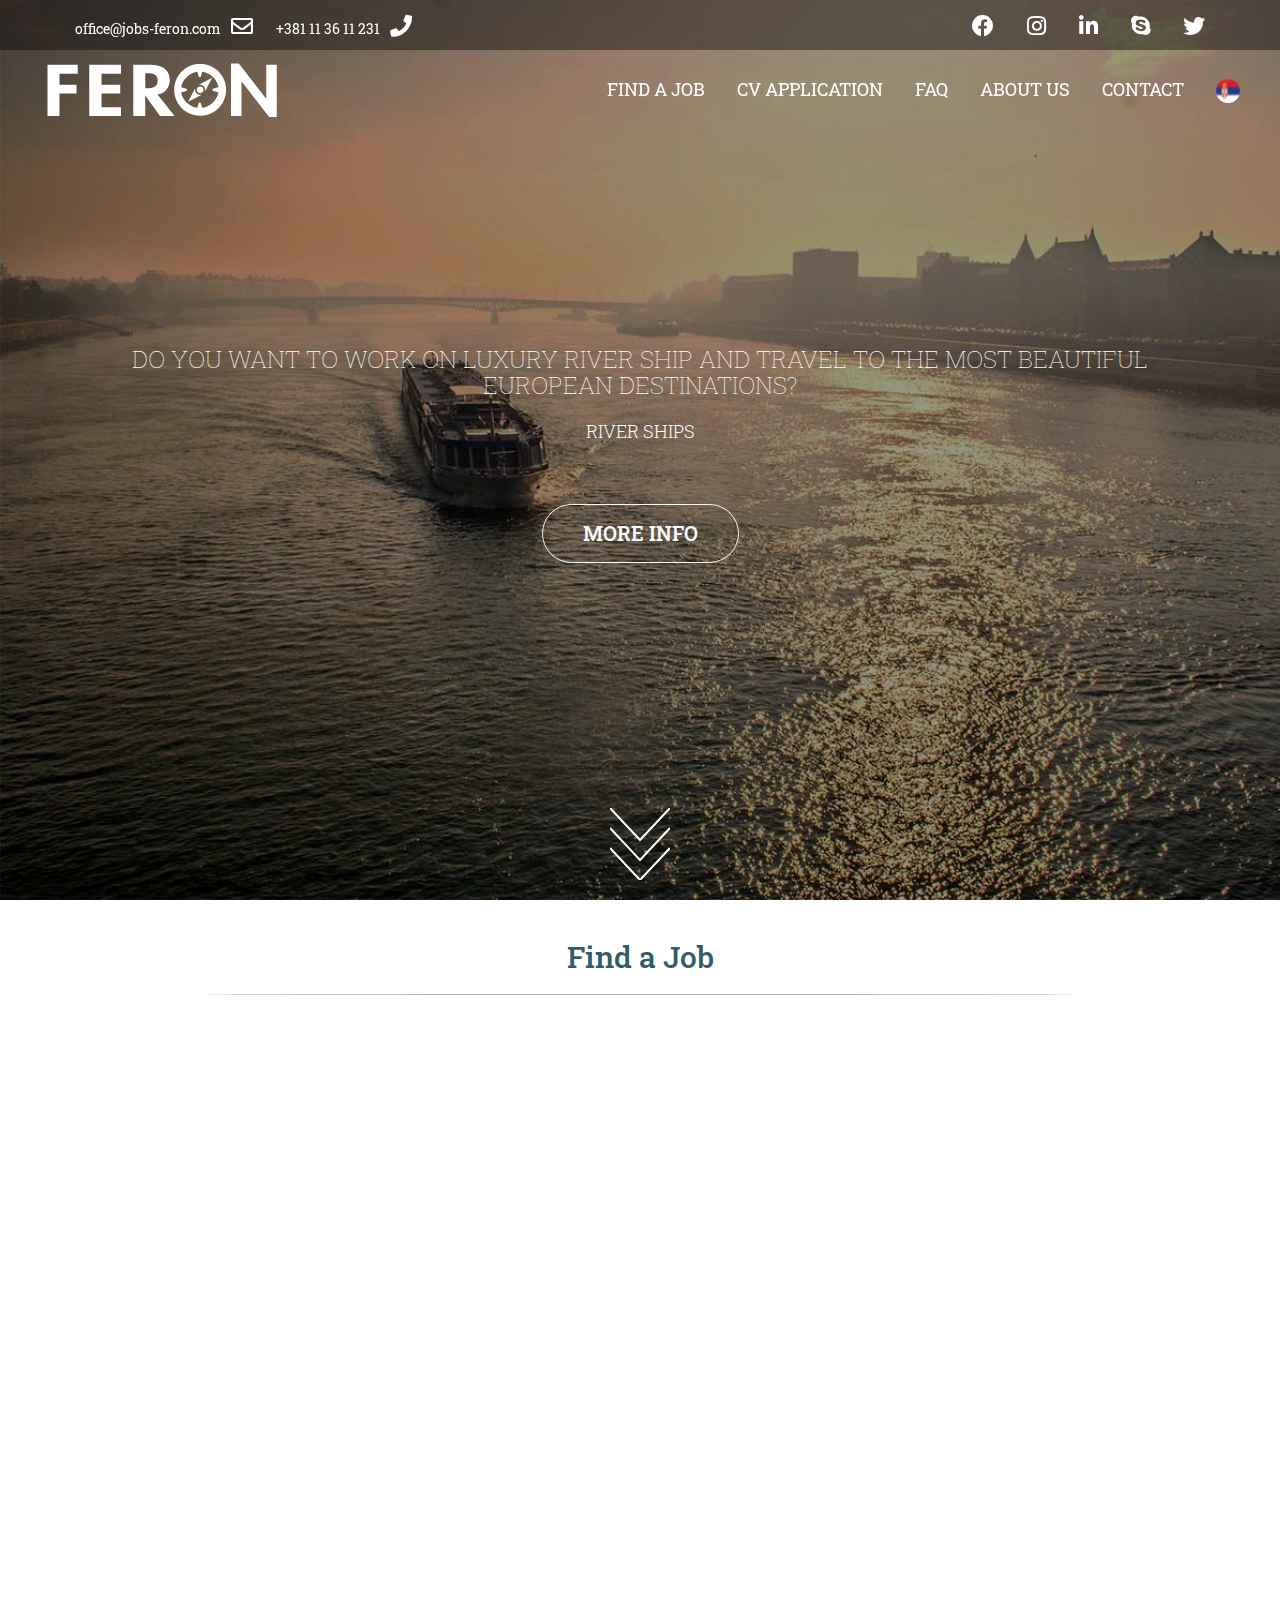
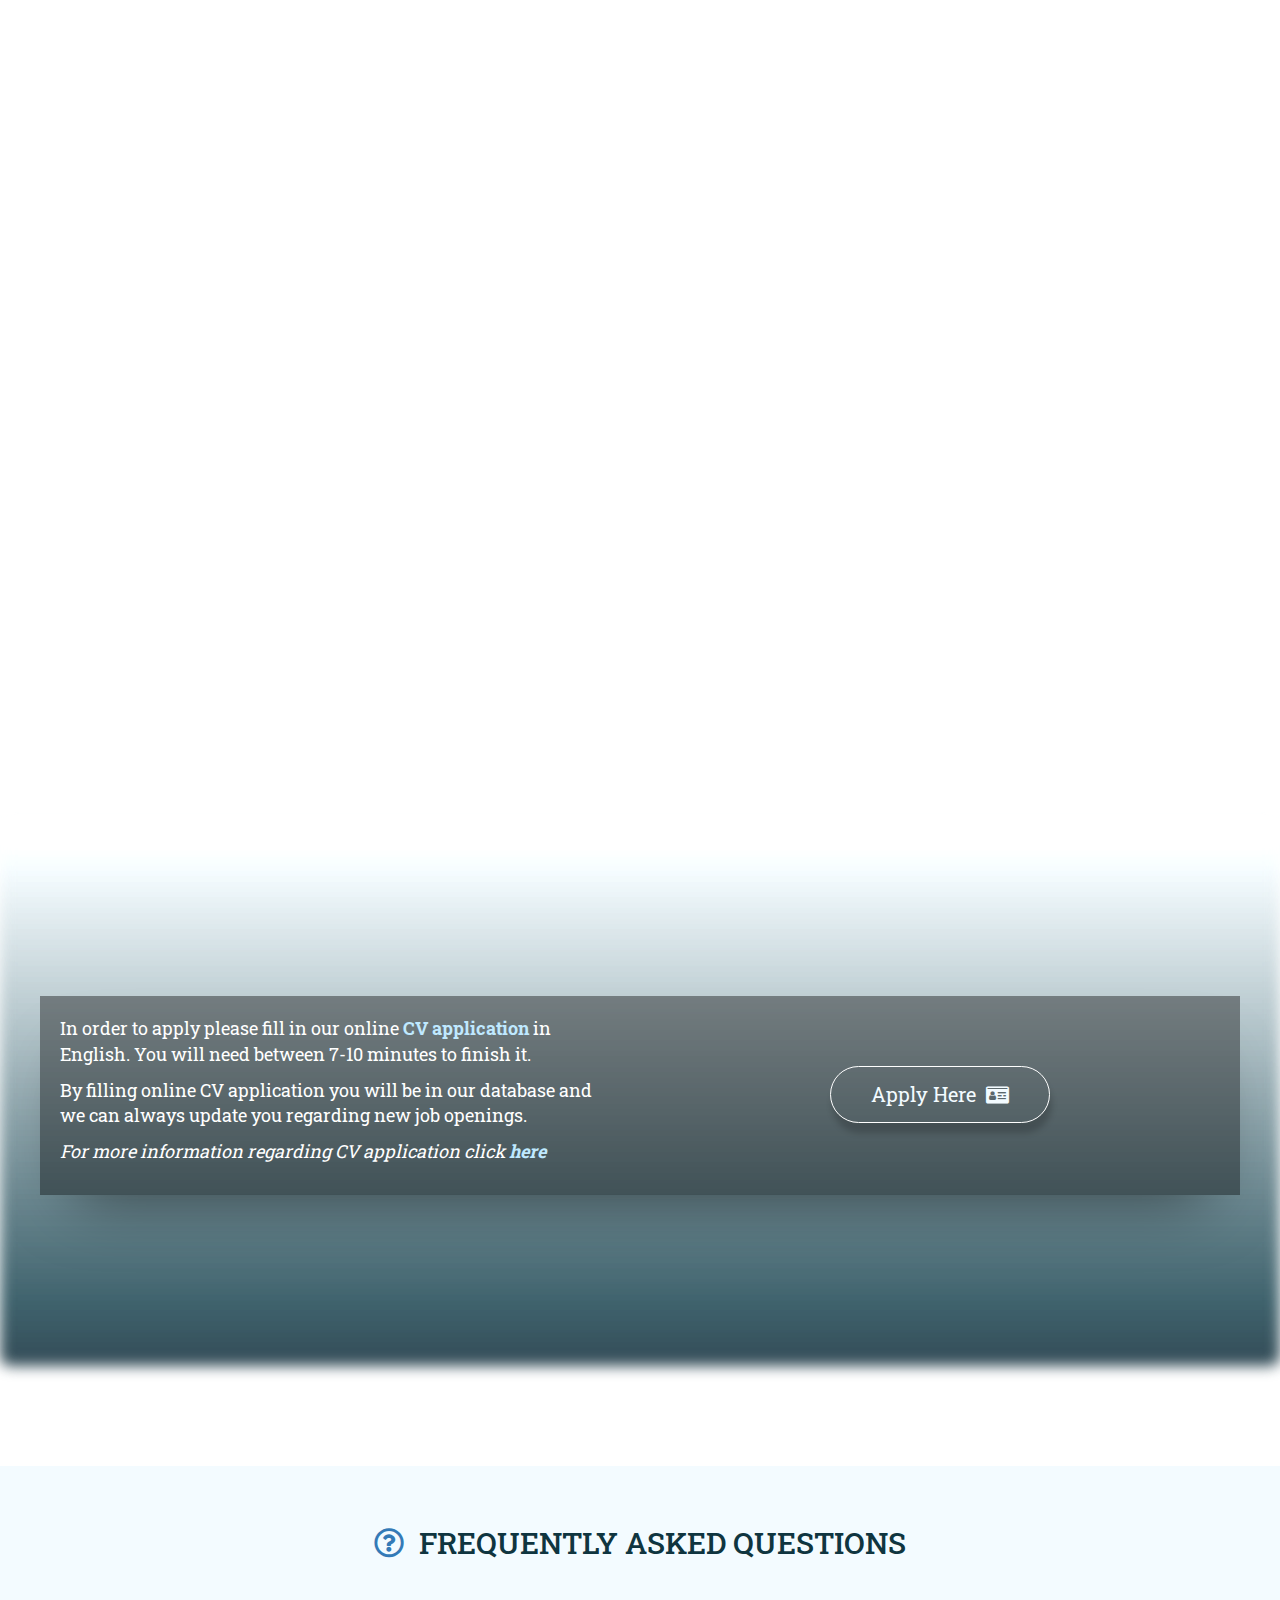
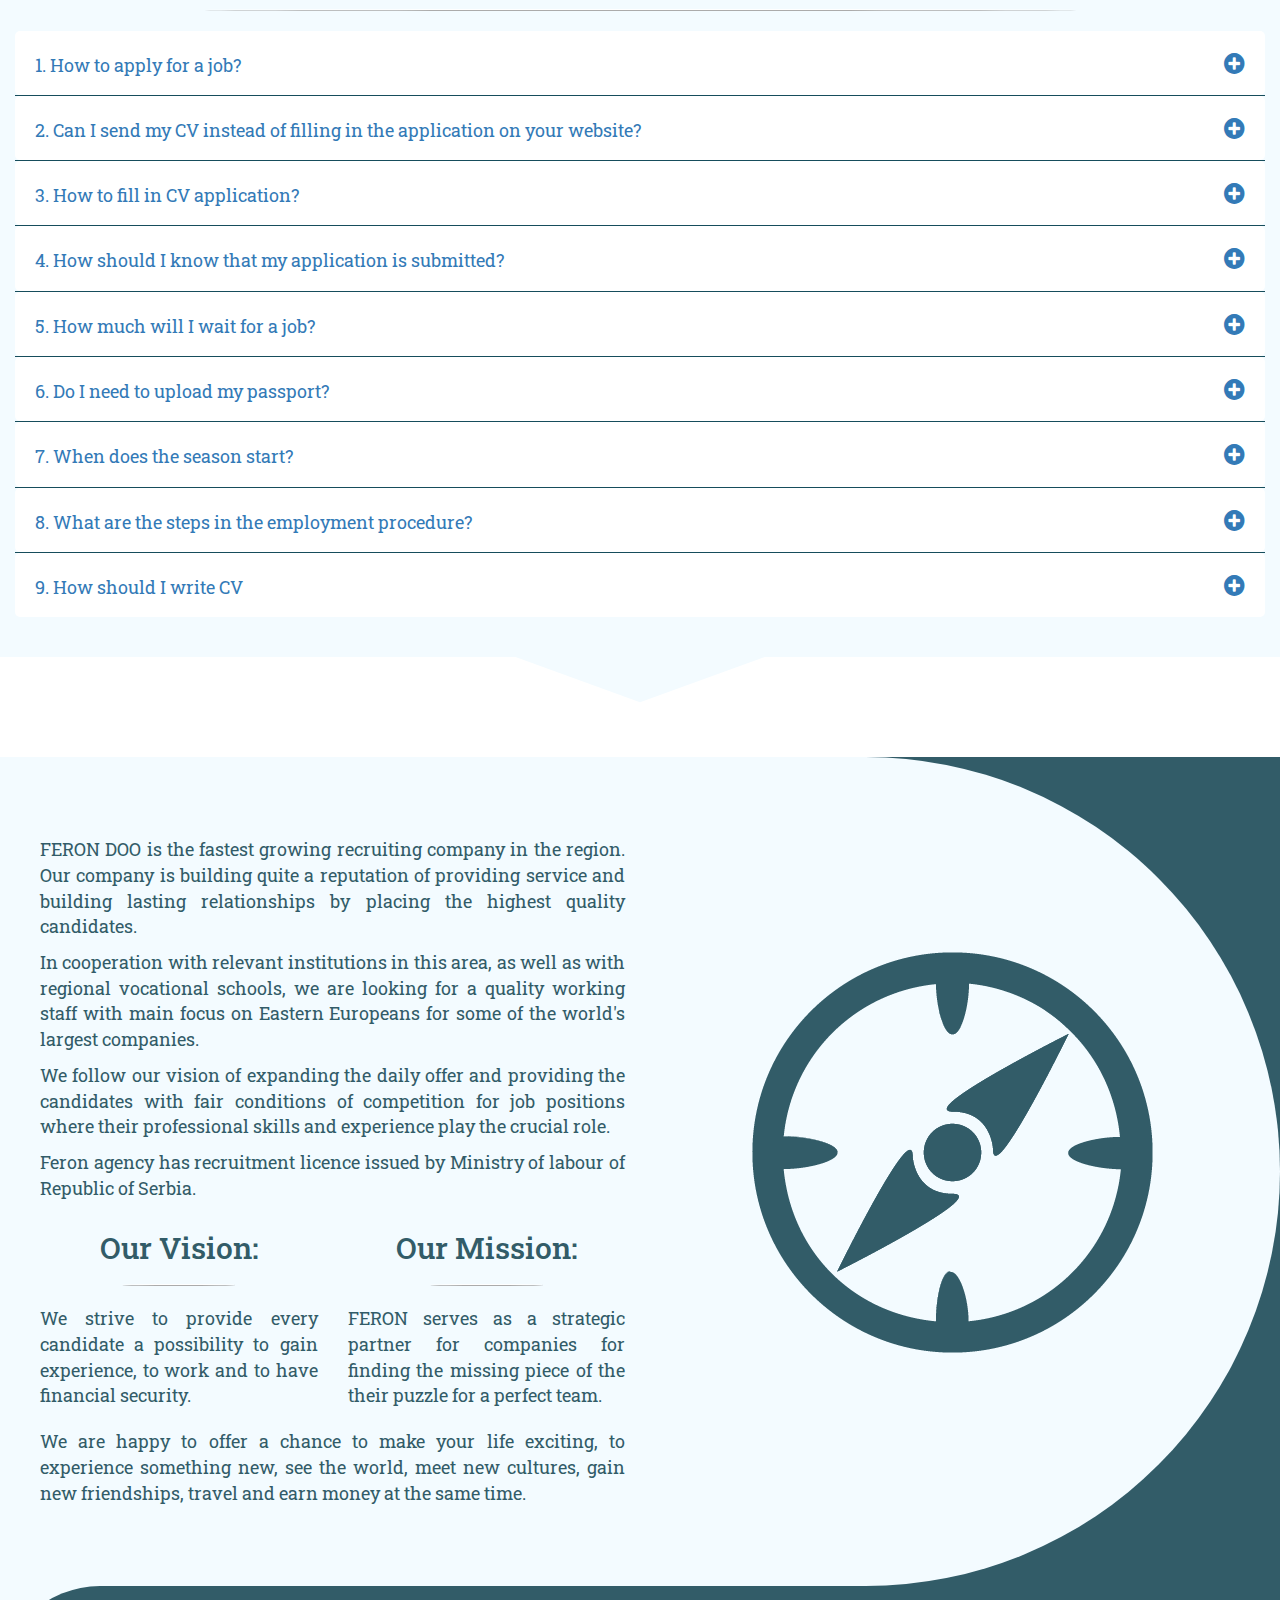
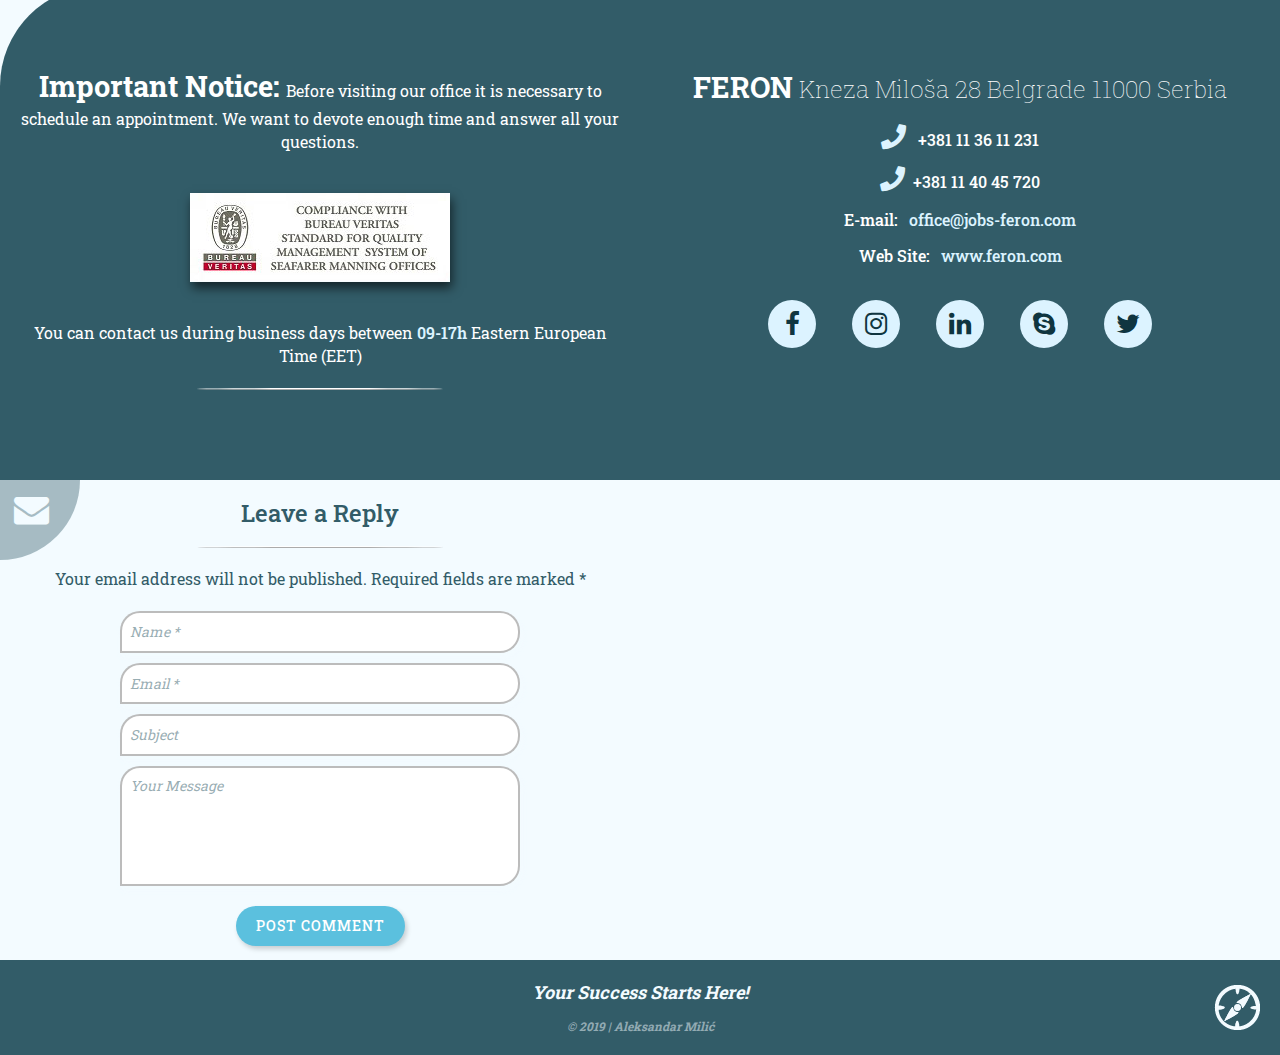
<file: index.html>
<!DOCTYPE html>
<html lang="en">
<head>
  <meta charset="UTF-8">
  <meta name="viewport" content="width=device-width, initial-scale=1.0">
  <meta http-equiv="X-UA-Compatible" content="ie=edge">
  <link rel="shortcut icon" href="img/feron_logo.jpg" title="Favicon">
  <!-- Font-Awesome -->
  <link rel="stylesheet" href="https://use.fontawesome.com/releases/v5.3.1/css/all.css">
  <!-- Bootstrap -->
  <link rel="stylesheet" href="css/bootstrap.min.css">
  <link href="https://stackpath.bootstrapcdn.com/font-awesome/4.7.0/css/font-awesome.min.css" rel="stylesheet">
  <!-- Animate -->
  <link rel="stylesheet" href="css/animate.min.css">
  <!-- Main CSS -->
  <link rel="stylesheet" href="css/style.css">
  <!-- Jquery CDN -->
  <script
  src="js/jquery-3.3.1.min.js"></script>
  <script src="js/bootstrap.min.js"></script>
  <script src="js/scrollreveal.min.js"></script>
   <script>
    $(document).ready(function(){
        $('.icon').click(function(){
            $('.icon').toggleClass('active');
        })
    })
</script>
  <title>Feron | Rad na brodovima, poslovi u inostranstvu</title>
</head>
<body>		
		<!-- Website Header -->
		<header id="fn-header">
      <div class="container topp-navbar">
          <div class="row">
            <div class="col-md-6 float-left">
              <ul>             
              <li><a href="mailto:>office@jobs-feron.com">office@jobs-feron.com<i class="far fa-envelope"></i></a></li>
              <li> +381 11 36 11 231<i class="fone fas fa-phone"></i> </li>
              </ul>
            </div>
            <div class="col-md-6">
                <ul class="float-right icon-zoom icon-circle">
                  <li><a href="https://www.facebook.com/feronemployment" target="_blank"><i class="fab fa-facebook"></i></a></li>
                  <li><a href="https://www.instagram.com/feron.employment/" target="_blank" title="feron.employment"><i class="fab fa-instagram" ></i></a></li>
                  <li><a href="http://www.linkedin.com/company/2931225?trk=prof-exp-company-name" target="_blank"><i class="fab fa-linkedin"></i></a></li>
                  <li><a class="button" href="#popup2"><i class="fab fa-skype" title="callferon"></i></a></li>
                  <li><a href="https://twitter.com/Feronemployment" target="_blank"><i class="fab fa-twitter"></i></a></li>
                </ul>
            </div>
          </div>
        </div>
            <!-- Main Navigation -->
			<nav>
				<div class="fn-container fn-align-center">
          <div class="logo"><a href="index.html"><img src="img/logo.png" alt="FERON"></a>
          </div>
          <!-- <div class="search-box">
              <input class="search-txt" type="text" placeholder="Type to search">
              <a class="search-btn" href="#">
                <i class="fas fa-search"></i>
              </a>
            </div> -->
					<ul class="fn-navigation">
						<li><a class="fn-section-link" href="#find_a_job">Find a Job</a></li>
            <li><a class="button" href="#popup1">Cv Application</a></li>
            <li><a class="fn-section-link" href="#fn-faq">FAQ</a></li>
						<li><a class="fn-section-link" href="#fn-about">About Us</a></li>
            <li><a class="fn-section-link" href="#tamno">Contact</a></li>
            <li><a href="srbindex.html" class="" type="zastava"><img src="img/srb.png" title="Serbian" alt="serbia"></a></li>
            <!-- <li><a href="#" type="zastava"><img src="img/nemacka.png" title="Germany" alt="Germany"></a></li> -->
          </ul>
          <div class="icon">
            <div class="fn-nav-toggle">
            </div>
        </div>
				</div>
      </nav>
      <div id="home-slider" class="carousel slide carousel-fade" data-ride="carousel">
        <div class="carousel-inner">
          <div class="item active">
            <div class="caption">
              <h1 class="animated fadeInLeftBig">Do you want to work on luxury river ship and travel to the most beautiful European destinations? </h1>
              <p class="animated fadeInRightBig">River Ships</p>
              <a class="btn btn-start animated fadeInUpBig" href="jobs.html#jobs-eng">More info</a>
            </div>
          </div>
          <div class="item">
            <div class="caption">
              <h1 class="animated fadeInLeftBig"> If you are hardworking, ready to work abroad and interested in automotive industry, we are sure that we will find a right job for you!</h1>
              <p class="animated fadeInRightBig">Automotive Industry</p>
              <a data-scroll class="btn btn-start animated fadeInUpBig" href="autoeng.html#jobs-eng">Open Positions</a>
            </div>
          </div>
          <div class="item">
            <div class="caption">
              <h1 class="animated fadeInLeftBig">If you are ambitious, and want to build a career in the most beautiful destinations in the world?</h1>
              <p class="animated fadeInRightBig">Middle East</p>
              <a data-scroll class="btn btn-start animated fadeInUpBig fn-section-link midleeast" href="#find_a_job">Open Positions</a>
            </div>
          </div>
          <div class="item">
            <div class="caption">
              <h1 class="animated fadeInLeftBig">If you are seeking for a new adventure and want to experience the world in depth, we can offer you a job on some of the best ocean liners in the world.</h1>
              <p class="animated fadeInRightBig">Ocean Cruise</p>
              <a data-scroll class="btn btn-start animated fadeInUpBig" href="oceaneng.html#jobs-eng">Open Positions</a>
            </div>
          </div>
        </div>
        <a class="left-control" href="#home-slider" data-slide="prev"><i class="fas fa-chevron-circle-left"></i></a>
        <a class="right-control" href="#home-slider" data-slide="next"><i class="fas fa-chevron-circle-right"></i></a>
        <svg class="arrows">
          <path class="a1" d="M0 0 L30 32 L60 0"></path>
          <path class="a2" d="M0 20 L30 52 L60 20"></path>
          <path class="a3" d="M0 40 L30 72 L60 40"></path>
        </svg>
        <a><i class="fa fa-angle-down fn-section-link" href="#find_a_job"></i></a>
        <!--/#home-slider-->     
      </div>
    </header>
    <!-- Scroll-to-Top -->
    <a href="#" class="scrollup"><i class="far fa-arrow-alt-circle-up"></i></a>
    <!-- CV-POPUP -->
    <div id="popup1" class="overlay">
        <div class="popup">
          <h2 class="lightblue-main">Have You Already Filled Out this Application?</h2>
          <a class="close" href="#"><i class="fas fa-times-circle"></i></a>
          <div class="content center">
              <a class="btn btn-info btn-lg" id="yes" role="button" data-toggle="collapse" data-target="#target">Yes</a>
              <a class="btn btn-info btn-lg" href="http://cvapp.feron.rs/create" target="_blank">No</a>
              <div class="text collapse" id="target">
                  <p>If you have already applied before please contact us and get informed about open position we can offer you in this moment. Our operators will respond to all questions you may have </p>
            </div>
          </div>
        </div>
      </div>

    <div id="popup2" class="overlay">
        <div class="popuptwo">
          <h2 class="lightblue-main">If you have any questions for us please fell free and contact us on Skype:</h2>
          <p>vesna.feron <br>
            sladjana.feron <br>
            katarina.feron</p>
          <a class="close" href="#"><i class="fas fa-times-circle"></i></a>
          <div class="content center">
              <a href="#" class="btn btn-info btn-lg" role="button">OK</a>
          </div>
        </div>
      </div>

 <!-- Main Content -->
 <div class="container-fluid  tamno max" id="find_a_job">
      <div class="row">
          <div class="col-md-12 text-center">
             <br>
             <div class="box">
               <h2>Find a Job</h2>
               <hr class="whitee">
             </div>             
             <br>
             <br>
          </div>
      </div>
    </div>
          <div class="container-fluid tamno max">
      <div class="row">
    <div class="col-sm-12 col-md-6">
      <div class="thumbnail karta showcase-left">
        <a href="jobs.html#jobs-eng" target="_blank"><img src="img/pexels-photo-326840-river-ship.jpg" alt="slika"></a>
        <div class="caption">
          <h2 class="center bliski_istok">River Ships</h2>
          <p class="tekstkarta">If you would like to experience working with people from different countries, to travel all over the Europe and get paid for it, to live and eat for free, and to experience different life style, river cruises are right pick for you! Danube, Rhine, Main, Seine, Douro are waiting for you, set sail for your career.</p> 
          <button class="accordion-main riverbutn">
            <a href="jobs.html#jobs-eng" class="text-decoration"><span class="lightblue-main automotive-industry-btn">More info</span></a>
          </button>
        </div>
      </div>
    </div>
    <div class="col-sm-12 col-md-6">
      <div class="thumbnail karta showcase-right">
          <img src="img/Bliski-Istok.jpg" alt="Bliski Istok">
        <div class="caption">
          <h2 class="center bliski_istok">Middle East</h2>
          <p class="tekstkarta">Working in one of the economic prestigious region is not only an opportunity for future brilliant career, but also a privilege because the selection of candidates is at a high level. If you are hardworking, willing to prove yourself, if you have a strong desire for achievement, this is a right destination for you!</p>
          <!-- <h3>Open Positions:</h3>
          <br>    
           <div class="table"> 
              <table>
                <tr>
                  <th>Positions</th>
                  <td>Waiter/ess</td>
                  <td>Barmen</td>
                  <td>Hostes</td>
                </tr>
                <tr>
                  <th>Salary</th> 
                  <td>300 – 700 $</td>
                  <td>300 – 700 $</td>
                  <td>300 – 700 $</td>
                </tr>
                <tr>
                 <th class="border_none">Location</th>     
                 <td class="brder_none">UAE</td>
                 <td class="border_none">UAE</td>
                 <td class="border_none">UAE</td>
                </tr>  
              </table>
            </div> -->
            <button class="accordion-main is-open" title="NEW OPENINGS COMING SOON"><span class="lightblue-main automotive-industry-btn">More info</span></button>
            <div class="accordion-content-main">
              <br>
              <!-- <p> If you are hard working, willing to prove yourself, if
                  you have a strong desire for achievement and you want to improve your resume with work experience from the Middle East, send us your CV in English and soon you will be contacted by the operator who will
                  point out the existing possibilities.</p> -->
              <p>NEW OPENINGS COMING SOON</p>
              <br>
            </div>
        </div>
      </div>
    </div>
  </div>
</div>
    <div class="container-fluid tamno max ">
      <div class="row">
  <div class="col-sm-12 col-md-6">
    <div class="thumbnail karta showcase-left">
    <a href="oceaneng.html#jobs-eng"> <img src="img/background07.jpg" alt="slika"></a>
      <div class="caption">
        <h2 class="center bliski_istok">Ocean Cruise</h2>
        <p class="tekstkarta"> If you are seeking for a new adventure and want to experience the world in depth, we can offer you a job on some of the best ocean liners in the world. Don’t waste an opportunity to enjoy in luxury of ocean cruises, travel all around the world and work in multi-ethnical environment.
        </p>
        <button class="accordion-main">
            <a href="oceaneng.html#jobs-eng" class="text-decoration" role="button"><span class="lightblue-main automotive-industry-btn">More info</span></a>
          </button>
      </div>
    </div>
  </div>
  <div class="col-sm-12 col-md-6">
    <div class="thumbnail karta showcase-right">
    <a href="autoeng.html#jobs-eng"> <img src="img/prague.jpg" alt="slika"></a>
      <div class="caption">

        <h2 class="center bliski_istok">Automotive Industry</h2>
        <p class="tekstkarta">During past year Feron Agency has made major step forward and helped hundreds of people to get employed in couple of factories in Czech Republic. If you are hardworking, ready to work abroad and interested in automotive industry, we are sure that we will find a right job for you!
        </p> 
        <button class="accordion-main">
            <a href="autoeng.html#jobs-eng" class="text-decoration" role="button"><span class="lightblue-main automotive-industry-btn">More info</span></a>
        </button>
      </div>
    </div>
  </div>
 </div>
</div>
<br>
<br>
    <!-- /About us -->
<!-- CV aplication -->
<!-- <div class="container-fluid tamno max" id="fn-cv">
  <div class="row">
    <div class="col-sm-12 aplication">
      <h2 class="text-center"><span class="boja">Useful Tips</span></h2>
      <hr class="whitee">
      <br>
      <br>
      <p>Most of young people believe that in Serbia today is unthinkable to get a job without having some strong “connection”, there are offers that allow employment in a regular way. The regular way refers to sending a CV and a motivation letter to an advertisement and then on a selection process of the candidates through numerous and extensive testing and interviews, in order to finally reach the goal. We all know that job interviews are quite stressful, but we should prepare ourselves before we go to the interview and try to look confident, decisive and professional and also we should show respect for the recruiter. Now, we will give you few useful tips that you should follow during the process of seeking a job, as well as on the interview.</p>
<br>
<br>
    </div>
  </div>
</div>     ///////////////////    Useful tips      /////////////////////           -->
<div id="fn-cv">
<div class="container-fluid " id="CV_app">
    <div class="row container-cv-application">
      <div class="col-md-6 text-padding">
        <p class="no-line light">
            In order to apply please fill in our online <a href="http://cvapp.feron.rs/create" target="_blank">CV application</a> in English. You will need between 7-10 minutes to finish it.
        </p>
        <p class="no-line">
            By filling online CV application you will be in our database and we can always update you regarding new job openings.
        </p>
        <p class="italic no-line light">
            For more information regarding CV application click <a class="fn-section-link" href="#fn-faq"> here</a> 
        </p>
      </div>
      <div class="col-md-6 class center cv-tips ">
        <a href="http://cvapp.feron.rs/create" target="_blank" class="btn btn-info btntwo btn-lg" role="button">Apply Here &nbsp;<i class="fa fa-id-card"></i></a>
      </div>
    </div>
  </div>
</div>


<div class="container-fluid box-accordion-main faq-main" id="fn-faq">
  <div class="text-center">
      <h2 class="faq-index"><span class="boja faq"><i class="far fa-question-circle faq-icon"> &nbsp; </i>FREQUENTLY ASKED QUESTIONS</span></h2>
      <hr class="whitee">
  </div>
  <button class="accordion-main is-open "><span class="lightblue-main">1. How to apply for a job?</span></button>
    <div class="accordion-content-main">
      <br>
      <p>To apply for a job, you need to fill out our application online <a href="http://cvapp.feron.rs/create" target="_blank"> CV application.</a> Within the application you must
        specify what position you are applying for, to write down your complete work experience and what
        best describes your personality.</p> 
        <p>It is very important to write down your working experience
        chronologically starting with your last job. That will help the recruiters get a sense of your career so far
        and where you would like to work. Have in mind that CV application is very important as it is the first
        impression that recruiters have of a candidate</p>
      <br>
    </div>
  <button class="accordion-main is-open"> <span class="lightblue-main">2. Can I send my CV instead of filling in the application on your website?</span></button>
    <div class="accordion-content-main">
      <br>
      <p>It is very important to fill out the application, only that way your CV will be in our data base and we can
        start your employment process. After filling our <a href="http://cvapp.feron.rs/create" target="_blank"> CV application</a>  we will have all the necessary
        information for further procedure and we can update the employer at shortest notice. </p>
      <br>
    </div>
  <button class="accordion-main is-open"> <span class="lightblue-main">3. How to fill in CV application?</span></button>
    <div class="accordion-content-main">
      <br>
      <p>Filling <a href="http://cvapp.feron.rs/create" target="_blank"> CV application.</a> is done online and it will take you about 10 minutes to finish it. It is essential that
        before filling your <a href="http://cvapp.feron.rs/create" target="_blank"> CV application.</a>  you have a scanned passport, passport size photo and a
        recommendations so that you can upload it with other data.</p>
        <p>After filling all the fields and uploading the required documents check in the box "I am not a robot" and
        then click the button "submit" at the end of the screen.</p>
      <br>
    </div>
  <button class="accordion-main is-open "> <span class="lightblue-main">4. How should I know that my application is submitted?</span></button>
    <div class="accordion-content-main">
      <br>
      <p>After you have completed the entire application and clicked the "submit", check your email. You will
        receive confirmation mail within 5 minutes.</p>
        <p>If you are not getting confirmation mail, please feel free to contact us by e-mail and telephone to find
        out if whether your application is successfully submited.</p>
      <br>
    </div>
  <button class="accordion-main is-open "> <span class="lightblue-main">5. How much will I wait for a job?</span></button>
    <div class="accordion-content-main">
      <br>
      <p>It is difficult to accurately answer but it may be between a week, and a year and a half, depending on
        the position and the program you are applying for.</p>
     <p>Candidates that don't meet the requirements or their business profile does not fit the position will not
        be processed.</p>
      <br>
      </div>
  <button class="accordion-main is-open "> <span class="lightblue-main">6. Do I need to upload my passport?</span></button>
    <div class="accordion-content-main">
      <br>
    <p>If you feel unsecure or you prefer not to, you do not need to upload it. But once you get into a procedure of obtaining a job your future employer will ask for you to provide us with your passport copy.</p>
      <br>
    </div>
  <button class="accordion-main is-open "> <span class="lightblue-main">7. When does the season start?</span></button>
    <div class="accordion-content-main">
      <br>
      <p>River cruise season starts in March and ends in November. Some companies have winter cruises so the
        season for them ends in January.</p>
        <p>
        As for the Ocean cruise, Middle East and Automotive industry season never ends. The employment
        process is happening all through the year.</p>
      <br>
    </div>
  <button class="accordion-main is-open "> <span class="lightblue-main">8. What are the steps in the employment procedure?</span></button>
    <div class="accordion-content-main">
      <br>
      <p> 1. Filling in the application</p>
      <p> 2. Interview with our recruiter - this is the preselection interview via Skype. If you pass the interview
          next step is:
          </p>
      <p> 3. Sending your <a href="http://cvapp.feron.rs/create" target="_blank"> CV </a>  to the potential employer - note that sometimes the employer you are interested in
          doesn't take applications at the moment so maybe you will have to wait for your application to be sent.</p>
      <p> 4. Interview with the employer - if the employer is interested in your <a href="http://cvapp.feron.rs/create" target="_blank"> CV </a>  they will ask for an interview to
        be scheduled. Interview can be via Skype or face-to-face, depending on the employer.</p>  
      <p> 5. Getting a contract - if the employer is satisfied with the interview and if there is an open position for
        you, employer will offer you a contract.</p>  
      <p> 6. Obtaining work visa - some candidates have to get a work visa. Duration of this process depends on
       the embassy.</p>
       <p> 7. Joining your company and first day of work!</p>
       <br>
    </div>
    <button class="accordion-main is-open"> <span class="lightblue-main">9. How should I write CV</span></button>
    <div class="accordion-content-main">
      <br>
      <p>1. Get informed about business and the company’s policy for the position you are applying. All necessary information is available on the official website of a company but you can also find it through some friends, business partners, seminars, workshops, etc.</p>
      <p>2. Try to compose your <a href="http://cvapp.feron.rs/create" target="_blank"> CV </a>  so that it does not sound unrealistic but is consistent with your age, education and experience. So, avoid lying in a resume , as it would be revealed sooner or later. Try to emphasize your strengths and abilities.</p>
      <h3 class="center"><span class="lightblue-main tips-folow">5 Tips you should follow before you go and during your interview for a new job:</span></h3> 
      <p><span class="Cv-tips-five">1.</span> Try to be there on time, get up earlier and get ready without stress and hurry. If you have a Skype interview then you MUST check: your internet connection (if it is not the best go to your friend’s or to a internet café because you do not want to fail your interview due to the bad connection), make sure your camera works properly (the recruiter has to be sure that he/she is speaking with real candidate), check your profile photo and message on skype profile, it must not contain offensive or in appropriate content.</p>
      <p><span class="Cv-tips-five">2.</span> Dress yourselves appropriate, without any striking details and eccentric hairstyles and makeup. (if the interview is for a job in the field of art, then a dose of eccentricity is desirable)</p>
      <p><span class="Cv-tips-five">3.</span> Try to look focused, not haggard and indecisive. If you think that you do not have a clear image of what you want to do and in which areas you will be the best, or if you are not in the position to choose, do not let it be obvious.</p>
      <p><span class="Cv-tips-five">4.</span> Do not speak ill of your previous employer. None of your prospective employers want to hear that, because that means that they can be found in the same position.</p>
      <p><span class="Cv-tips-five">5.</span> Be calm, but not too much, try to find a golden middle, you should not seem neither too tense nor too relaxed. Try to look interested, not passive. Try to ask logical and sensible questions, but only when the recruiter finishes with questions.</p>
      <p>Do not forget that the interview assesses not only your knowledge, but also your behavior, attitude, demeanor, manner of communication and appreciation of the recruiters. All of this is included into the final decision, will you go into the next round of selection and reach the goal or not!</p>
      <p>These are just some of useful advices, which we are hoping will help you to get a job. Think positively, work on yourself, be informed about everything and be persistent.</p>
      <h5 class="center">Source: iSerbia.rs</h5>
      <br>
    </div>
</div>
<!-- 
<div id="fn-contact" class="fn-section text-center">
<br>
<br>
    <h3>Leave a Reply</h3>
    <hr class="white">
    <p>Your email address will not be published. Required fields are marked *</p>
    <br>
		<form method="post" action="form/contactform.php">
			<input type="text" id="name" name="name" placeholder="Name *" required>
      <input type="email" id="email" name="email" placeholder="Email *" required>
      <input type="text" id="subject" name="subject" placeholder="Subject">
			<textarea name="message" id="message" placeholder="Your Message" required></textarea>
			<p id="success" style="color: green; font-size: 1.8rem; font-weight: bold; display: none; text-align: center;" class="greenSuccess">Message sent!</p>
			<button type="submit" id="sendForm" value="Submit" name="submit">Post Comment</button>
    </form>
	</div> -->


    <!-- About Us -->
    <div class="container-fluid" id="fn-about">
      <div class="row about_color">
        <div class="col-md-6 text-center about-section">
              <div class="about-item">
              <p>FERON DOO is the fastest growing recruiting company in the region. Our company is building quite a
                  reputation of providing service and building lasting relationships by placing the highest quality
                  candidates.</p>
                  <p>In cooperation with relevant institutions in this area, as well as with regional vocational schools, we are
                      looking for a quality working staff with main focus on Eastern Europeans for some of the world's largest
                      companies.
                  </p>
                  <p >We follow our vision of expanding the daily offer and providing the candidates with fair conditions of
                      competition for job positions where their professional skills and experience play the crucial role.</p>
                  <p>Feron agency has recruitment licence issued by Ministry of labour of Republic of Serbia.</p>
                  <div class="col-md-6 vismis-left"><h2 class="section_main_title">Our Vision:</h2>
                    <hr class="white">
                  <p class="center">We strive to provide every candidate a possibility to gain experience, to work and to have financial security.</div>
               <div class="col-md-6 vismis-right"><h2 class="section_main_title">Our Mission:</h2>
                <hr class="white">
                <p class="center">FERON serves as a strategic partner for companies for finding the missing piece of the their puzzle for a
                    perfect team.</p></div>
                <p class="lastabout">
                  We are happy to offer a chance to make your life exciting, to experience something new, see the world,
                  meet new cultures, gain new friendships, travel and earn money at the same time.
                </p>
                <div class="img_tablet">
                    <img  src="img/logotwo.jpg" alt="">    
                </div>
            </div>
        </div>
        <div class="about_img_color">
        <div class="col-md-6" id="about_img"></div> 
      </div>       
      </div>
    </div> 
   
<!-- Website Footer -->

<footer id="tamno">
<div class="container-fluid tamno">
  <div class="row">
    <div class="col-sm-6 imgcenter footerimg">    
<br>
<br>
<br>        
      <p class="footertext center"> <span class="red">Important Notice:
          </span> Before visiting our office it is necessary to schedule an appointment. We want to devote enough time
          and answer all your questions.</p>
<br>
      <img src="img/aLogo-SMO-2011-2.jpg" alt="logo">
<br>
<p class="footertext center">You can contact us during business days between <span class="svetloplava">09-17h</span> Eastern European Time (EET)</p>
<hr class="white">
<br>    
     
    </div>
      <div class="col-sm-6 center Feron_section">
<br>
<br>
        <h1 class="feron"><span class="red">FERON</span> Kneza Miloša 28 Belgrade 11000 Serbia</h1>
        <h5 class="center"><i class="fone fas fa-phone"></i> &nbsp; +381 11 36 11 231 <br><br><i class="fone fas fa-phone"></i> &nbsp;+381 11 40 45 720</h5>       
        <h5 class="kontakt">E-mail: &nbsp;<a href="#"> office@jobs-feron.com </a> <br><br> Web Site: &nbsp;<a href="www.feron.rs"> www.feron.com </a></h5>
    <div class="social"> 
      <ul>
<li><a href="https://www.facebook.com/feronemployment" target="_blank"><i class="fa fa-facebook"></i></a></li>
<li><a title="feron.employment" href="https://www.instagram.com/feron.employment/" target="_blank"><i class="fa fa-instagram"></i></a></li>
<li><a href="http://www.linkedin.com/company/2931225?trk=prof-exp-company-name" target="_blank"><i class="fa fa-linkedin"></i></a></li>
<li><a class="button" href="#popup2"><i class="fa fa-skype" title="callferon"></i></a></li>
<li><a href="https://twitter.com/Feronemployment" target="_blank"><i class="fa fa-twitter"></i></a></li>
</ul>
<!-- <br>
<br>
  <div class="fn-section-link mobilearrow">
    <i class="fas fa-arrow-up" href="#fn-header"></i>
  </div> -->
    </div>
      </div>
    </div>
  </div>
</footer>



<!-- MAP/Contact -->
<div class="container-fluid map-color">
  <div class="row">
    <div class="col-md-6 text-center" id="fn-contact">
        <h3 class="feronblue">Leave a Reply</h3>
        <hr class="white">
        <p class="feronblue">Your email address will not be published. Required fields are marked *</p>
      <form method="post" action="form/contactform.php">     
        <input type="text" id="name" name="name" placeholder="Name *" required>
        <input type="email" id="email" name="email" placeholder="Email *" required>
        <input type="text" id="subject" name="subject" placeholder="Subject">
        <textarea name="message" id="message" placeholder="Your Message" required></textarea>
        <p id="success" style="color: green; font-size: 1.6rem; font-weight: bold; display: none; text-align: center; margin: 0;" class="greenSuccess">Message sent!</p>
        <button type="submit" id="sendForm" value="Submit" name="submit">Post Comment</button>
      </form>
    </div>
    <div class="col-md-6 no-padding">
      <div class="map">
          <iframe src="https://www.google.com/maps/embed?pb=!1m18!1m12!1m3!1d2830.824641153017!2d20.456551315843306!3d44.804762279098654!2m3!1f0!2f0!3f0!3m2!1i1024!2i768!4f13.1!3m3!1m2!1s0x475a700788e75e1f%3A0xca97b9cca216b025!2sKneza+Milo%C5%A1a+28%2C+Beograd!5e0!3m2!1sen!2srs!4v1540164148116" width="600" height="480" allowfullscreen></iframe>
      </div>
    </div>
  </div>
</div>
    
   
    <!-- CATCHY -->
    <div class="catchy">
      <br>
     <img src="img/logoferonlightbluesmallnew.png" href="#fn-header" class="fn-section-link" alt="logo">
      <p class="success">Your Success Starts Here! </p>
      <span>&copy; 2019 | Aleksandar Milić</span> 
    </div>


<script>

  var accordions = document.getElementsByClassName("accordion-main");

  for ( var i = 0; i < accordions.length; i++) {
    accordions[i].onclick = function (){
      this.classList.toggle('is-open');
      var content = this.nextElementSibling;
      
      if (content.style.maxHeight){   
        //otvara se     
        content.style.maxHeight = null;
      } else{
        //zatvara se
        content.style.maxHeight = content.scrollHeight + "px";
      }
    }
  }

</script>
<script>

    $("#sendForm").click(function(e){
      e.preventDefault();
      var email = $("#email").val();
      var name = $("#name").val();
      var subject = $("#subject").val();
      var message = $("#message").val();
      if(email == ''){
        $("#email").addClass('error');
      }
      else{
        $("#email").removeClass('error');
      }
      if(name == ''){
        $("#name").addClass('error');
      }
      else{
        $("#name").removeClass('error');
      }
      if(subject == ''){
        $("#subject").addClass('error');
      }
      else{
        $("#subject").removeClass('error');
      }
      if(message == ''){
        $("#message").addClass('error');
      }
      else{
        $("#message").removeClass('error');
      }
   
      if(email != '' && name != '' && subject != '' && message != ''){
        $.ajax({
          method: "POST",
          url: "form/contactform.php",
          data: { email: email, name: name, subject: subject, message: message}
        })
            .done(function( msg ) {
              console.log("Forma poslata!");
              $("#success").show();
            });
      }
    });
  
  </script>
<script>

/* Scroll-to-Top Button */
$(window).scroll(function () {
if ($(this).scrollTop() > 800) {
    $('.scrollup').fadeIn();
} else {
    $('.scrollup').fadeOut();
}
});

$('.scrollup').click(function () {
$("html, body").animate({
    scrollTop: 0
}, 800);
return false;
});

</script>

    <script>
        
        window.sr = ScrollReveal({ mobile: false });
        sr.reveal('.navbar', {
          duration: 2000,
          origin:'bottom'
        });
        sr.reveal('.showcase-left', {
          
          duration: 2000,
          origin:'left',
          distance:'300px',
          viewFactor: 0.4,
        });
        sr.reveal('.showcase-right', {
          duration: 2000,
           delay: 1000,
          origin:'right',
          distance:'300px',
          viewFactor: 0.4
        });
        sr.reveal('.showcase-btn', {
          duration: 1000,
          delay: 1000,
          origin:'bottom',
          threshold: .1
        });
        sr.reveal('.showcase-btn-one', {
          duration: 1500,
          delay: 1500,
          origin:'bottom',
          threshold: .2
        });
        sr.reveal('.showcase-btn-two', {
          duration: 2000,
          delay: 2000,
          origin:'bottom',
          threshold: .3
        });
        sr.reveal('.showcase-btn-three', {
          duration: 2500,
          delay: 2500,
          origin:'bottom',
          threshold: .4
        });
        sr.reveal('.showcase-btn-four', {
          duration: 3000,
          delay: 3000,
          origin:'bottom',
          threshold: .5
        });
        sr.reveal('.button-anim', {
          duration: 1000,
          delay: 1000,
          origin:'bottom'
        });
        sr.reveal('.info-left', {
          duration: 2500,
          origin:'left',
          distance:'300px',
          viewFactor: 0.6
        });
        sr.reveal('.info-right', {
          duration: 2500,
          origin:'right',
          distance:'300px',
          viewFactor: 0.6
        });
    </script>     
      <!-- <script>
      $(function() {
        // Smooth Scrolling
        $('a[href*="#"]:not([href="#"])').click(function() {
          if (location.pathname.replace(/^\//,'') == this.pathname.replace(/^\//,'') && location.hostname == this.hostname) {
            var target = $(this.hash);
            target = target.length ? target : $('[name=' + this.hash.slice(1) +']');
            if (target.length) {
              $('html, body').animate({
                scrollTop: target.offset().top
              }, 1000);
              return false;
            }
          }
        });
      });
      </script> -->
<script src="js/main.js"></script>
	</body>
</html>
</file>
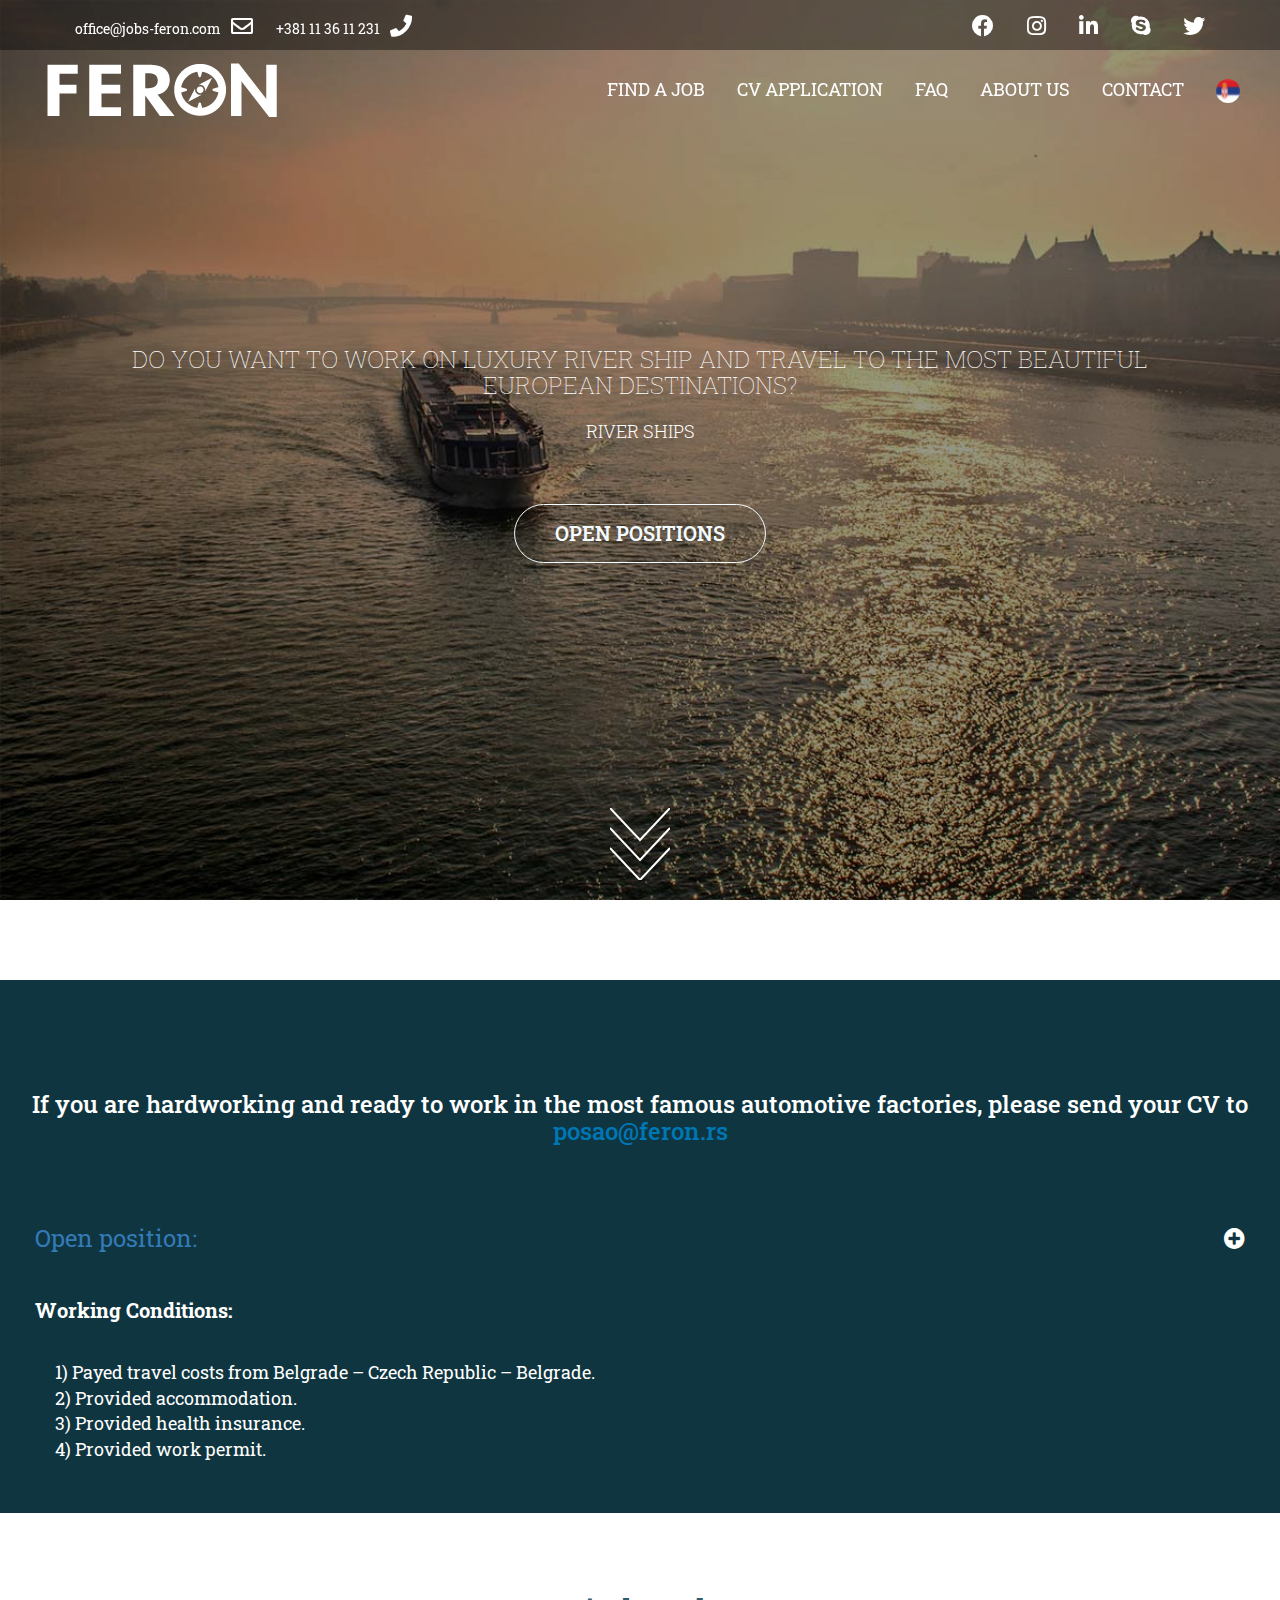
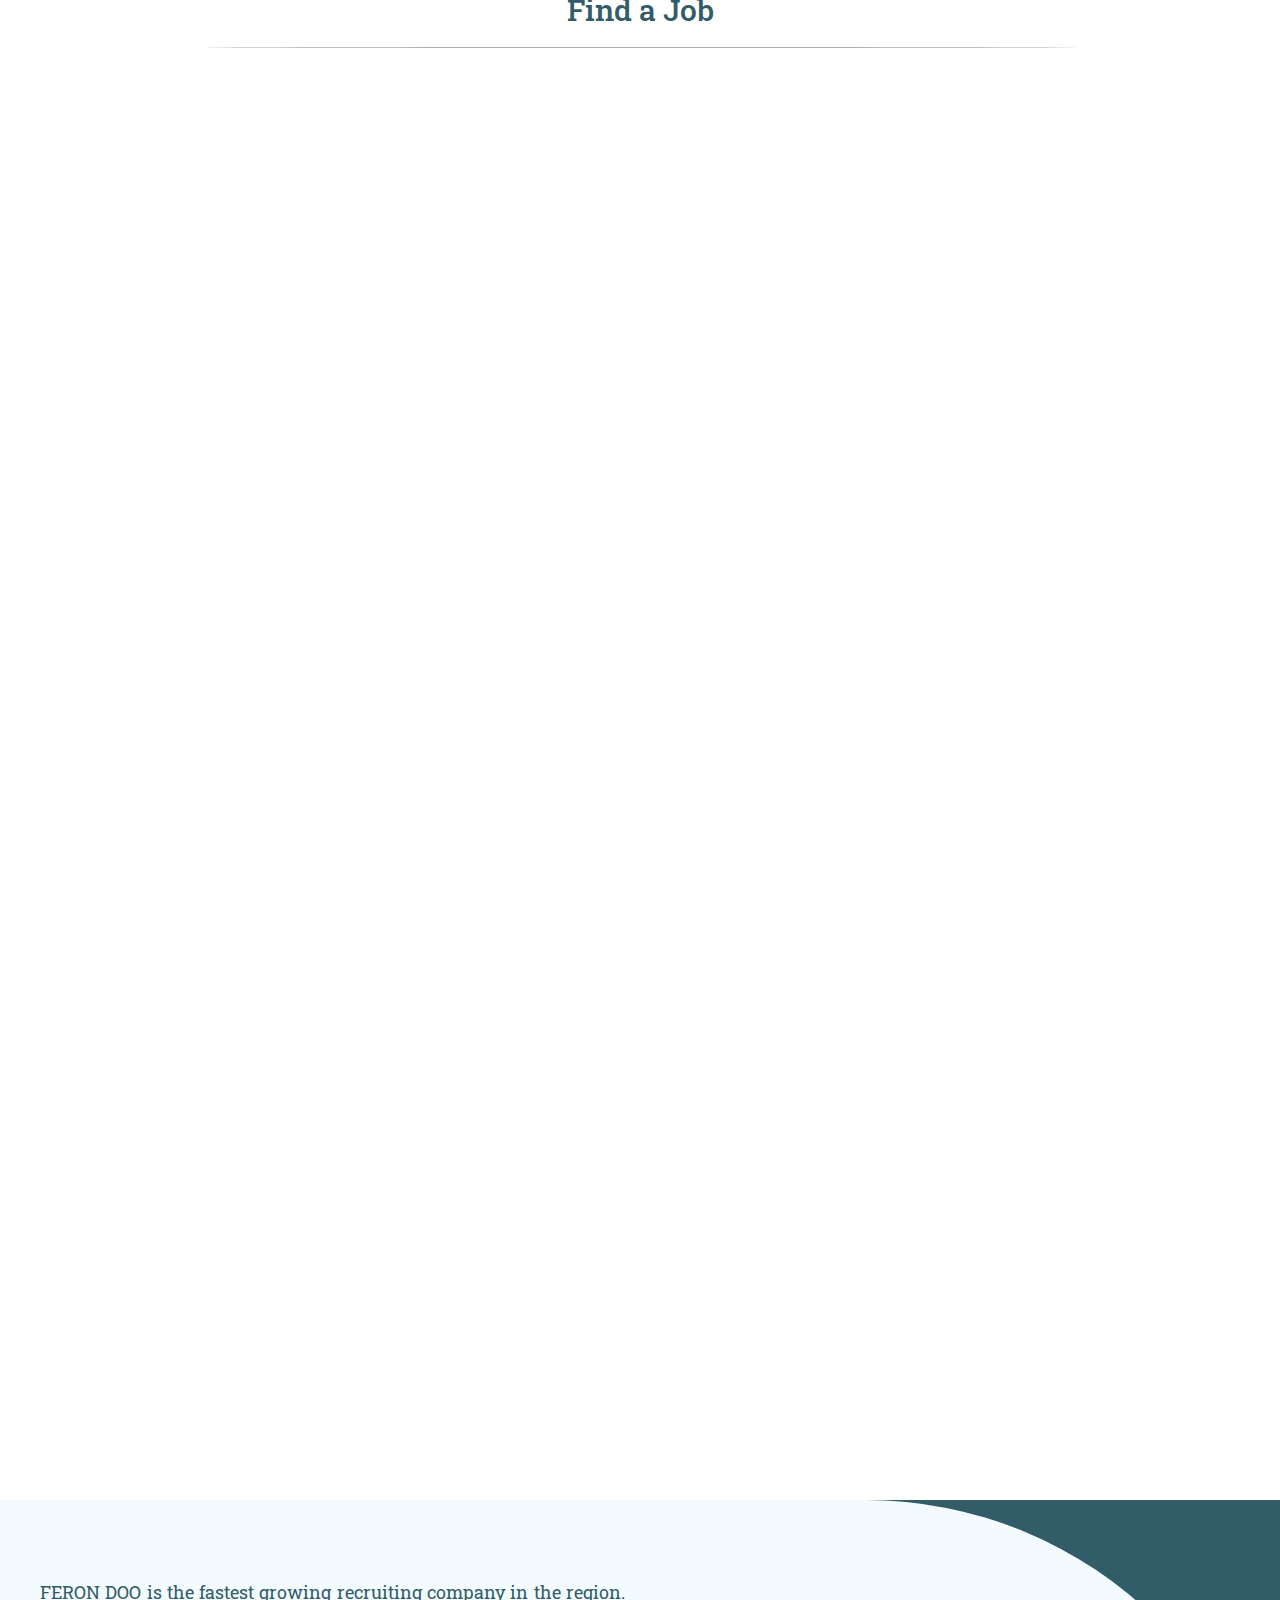
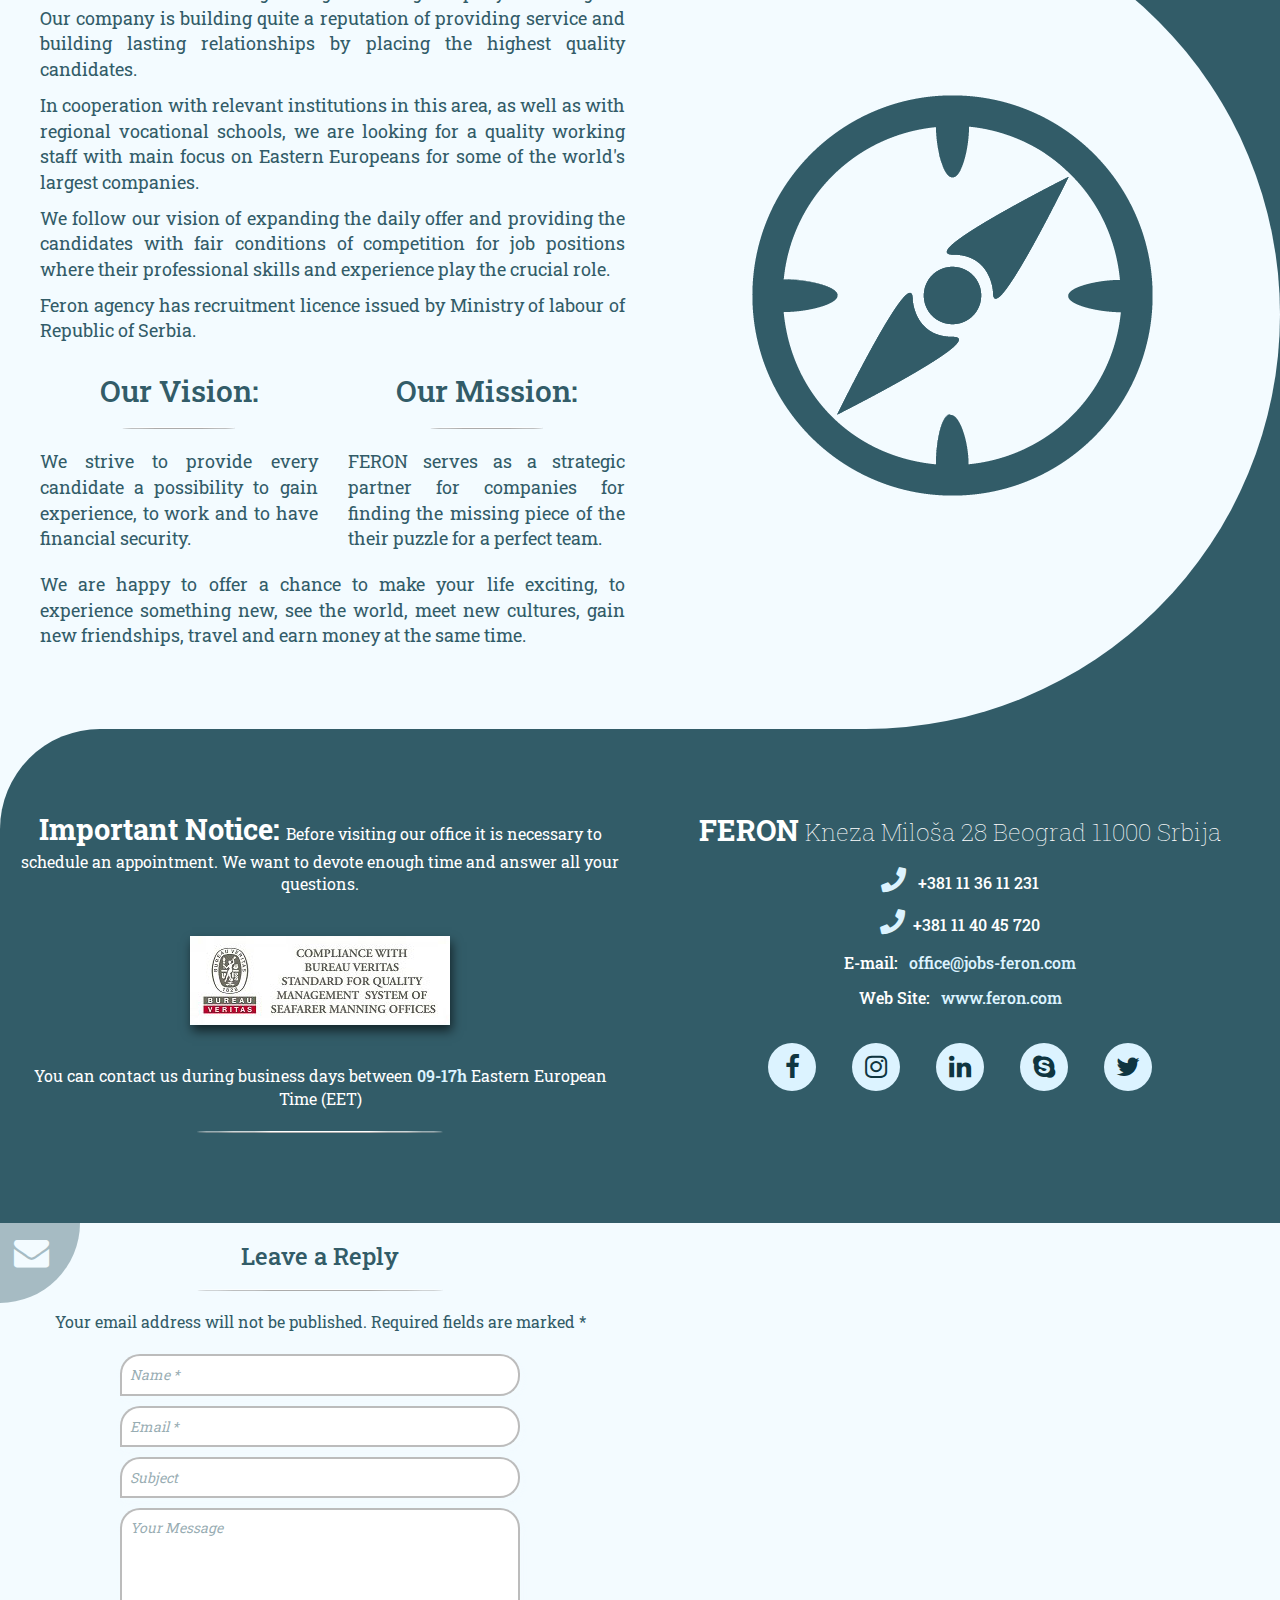
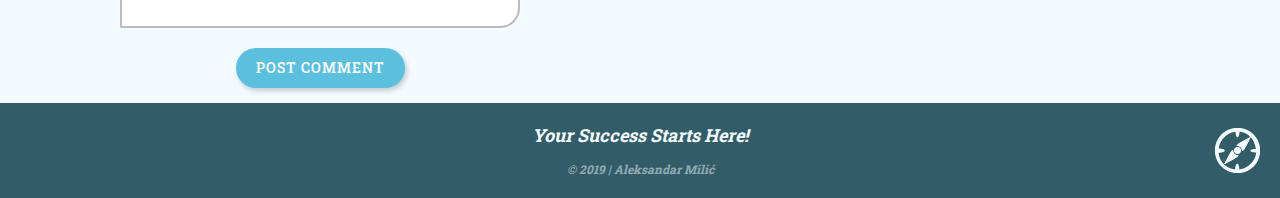
<file: autoeng.html>
<!DOCTYPE html>
<html lang="en">
  <head>
      <meta charset="UTF-8">
      <meta name="viewport" content="width=device-width, initial-scale=1.0">
      <meta http-equiv="X-UA-Compatible" content="ie=edge">
      <link rel="shortcut icon" href="img/feron_logo.jpg" title="Favicon">
      <!-- Font-Awesome -->
      <link rel="stylesheet" href="https://use.fontawesome.com/releases/v5.3.1/css/all.css">
      <!-- Bootstrap -->
      <link rel="stylesheet" href="css/bootstrap.min.css">
      <link href="https://stackpath.bootstrapcdn.com/font-awesome/4.7.0/css/font-awesome.min.css" rel="stylesheet">
      <!-- Animate -->
      <link rel="stylesheet" href="css/animate.min.css">
      <!-- Main CSS -->
      <link rel="stylesheet" href="css/style.css">
    
      <!-- Jquery CDN -->
      <script
      src="js/jquery-3.3.1.min.js"></script>
      <script src="js/bootstrap.min.js"></script>
      <script src="js/scrollreveal.min.js">
      </script>
        <script>
        $(document).ready(function(){
            $('.icon').click(function(){
                $('.icon').toggleClass('active');
            })
        })
    </script>
      <title>Feron | Automotive-Industry</title>
    </head>
<body>	      
<!-- Website Header -->
<header id="fn-header">
    <div class="container-fluid topp-navbar">
      <div class="row">
        <div class="col-md-6 float-left">
          <ul>             
          <li><a href="mailto:>office@jobs-feron.com">office@jobs-feron.com<i class="far fa-envelope"></i></a></li>
          <li> +381 11 36 11 231<i class="fone fas fa-phone"></i> </li>
          </ul>
        </div>
        <div class="col-md-6">
            <ul class="float-right icon-zoom icon-circle">
              <li><a href="https://www.facebook.com/feronemployment" target="_blank"><i class="fab fa-facebook"></i></a></li>
              <li><a href="https://www.instagram.com/feron.employment/" target="_blank" title="feron.employment"><i class="fab fa-instagram" ></i></a></li>
              <li><a href="http://www.linkedin.com/company/2931225?trk=prof-exp-company-name" target="_blank"><i class="fab fa-linkedin"></i></a></li>
              <li><a class="button" href="#popup2"><i class="fab fa-skype" title="callferon"></i></a></li>
              <li><a href="https://twitter.com/Feronemployment" target="_blank"><i class="fab fa-twitter"></i></a></li>
            </ul>
        </div>
      </div>
    </div>
      <!-- Main Navigation -->
      <nav>
          <div class="fn-container fn-align-center">
            <div class="logo"><a href="index.html"><img src="img/logo.png" alt="FERON"></a>
            </div>
            <!-- <div class="search-box">
                <input class="search-txt" type="text" placeholder="Type to search">
                <a class="search-btn" href="#">
                  <i class="fas fa-search"></i>
                </a>
              </div> -->
            <ul class="fn-navigation">
              <li><a class="fn-section-link" href="#find_a_job">Find a Job</a></li>
              <li><a class="button " href="#popup1">Cv Application</a></li>
              <li><a href="index.html#fn-faq">FAQ</a></li>
              <li><a class="fn-section-link" href="#fn-about">About Us</a></li>
              <li><a class="fn-section-link" href="#tamno">Contact</a></li>
              <li><a href="autosrb.html#jobs-eng" class="" type="zastava"><img src="img/srb.png" title="Serbia" alt="serbia"></a></li>
              <!-- <li><a href="#" type="zastava"><img src="img/nemacka.png" title="Germany" alt="Germany"></a></li> -->
            </ul>
            <div class="icon">
              <div class="fn-nav-toggle">
              </div>
          </div>
          </div>
        </nav>
        <div id="home-slider" class="carousel slide carousel-fade" data-ride="carousel">
          <div class="carousel-inner">
            <div class="item active">
              <div class="caption">
                <h1 class="animated fadeInLeftBig">Do you want to work on luxury river ship and travel to the most beautiful European destinations? </h1>
                <p class="animated fadeInRightBig">River Ships</p>
                <a class="btn btn-start animated fadeInUpBig" href="jobs.html#jobs-eng">Open Positions</a>
              </div>
            </div>
            <div class="item">
              <div class="caption">
                <h1 class="animated fadeInLeftBig"> If you are hardworking, ready to work abroad and interested in automotive industry, we are sure that we will find a right job for you!</h1>
                <p class="animated fadeInRightBig">Automotive Industry</p>
                <a data-scroll class="btn btn-start animated fadeInUpBig" href="autoeng.html#jobs-eng">More info</a>
              </div>
            </div>
            <div class="item">
              <div class="caption">
                <h1 class="animated fadeInLeftBig">IF YOU ARE AMBITIOUS, AND WANT TO BUILD A CAREER IN THE MOST BEAUTIFUL DESTINATIONS IN THE WORLD?</h1>
                <p class="animated fadeInRightBig">Middle East</p>
                <a data-scroll class="btn btn-start animated fadeInUpBig fn-section-link" href="#find_a_job">More info</a>
              </div>
            </div>
            <div class="item">
              <div class="caption">
                <h1 class="animated fadeInLeftBig">If you are seeking for a new adventure and want to experience the world in depth, we can offer you a job on some of the best ocean liners in the world.</h1>
                <p class="animated fadeInRightBig">Ocean Cruise</p>
                <a data-scroll class="btn btn-start animated fadeInUpBig" href="oceaneng.html#jobs-eng">More Info</a>
              </div>
            </div>
          </div>
          <a class="left-control" href="#home-slider" data-slide="prev"><i class="fas fa-chevron-circle-left"></i></a>
          <a class="right-control" href="#home-slider" data-slide="next"><i class="fas fa-chevron-circle-right"></i></a>
          <svg class="arrows">
            <path class="a1" d="M0 0 L30 32 L60 0"></path>
            <path class="a2" d="M0 20 L30 52 L60 20"></path>
            <path class="a3" d="M0 40 L30 72 L60 40"></path>
          </svg>
          <a><i class="fa fa-angle-down fn-section-link" href="#find_a_job"></i></a>
  
        <!--/#home-slider-->     
      </div>
  </header>
  <br>
  <br>
  <br>
  <br>
     <!-- CV-POPUP -->
     <div id="popup1" class="overlay">
        <div class="popup">
          <h2 class="lightblue-main">Have You Already Filled Out this Application?</h2>
          <a class="close" href="#"><i class="fas fa-times-circle"></i></a>
          <div class="content center">
              <a class="btn btn-info btn-lg" id="yes" role="button" data-toggle="collapse" data-target="#target">Yes</a>
              <a class="btn btn-info btn-lg" href="http://cvapp.feron.rs/create" target="_blank">No</a>
              <div class="text collapse" id="target">
                  <p>If you have already applied before please contact us and get informed about open position we can offer you in this moment. Our operators will respond to all questions you may have </p>
            </div>
          </div>
        </div>
      </div>
    <div id="popup2" class="overlay">
        <div class="popuptwo">
          <h2 class="lightblue-main">If you have any questions for us please fell free and contact us on Skype:</h2>
          <p>vesna.feron <br>
            sladjana.feron <br>
            katarina.feron</p>
          <a class="close" href="#"><i class="fas fa-times-circle"></i></a>
          <div class="content center">
              <a href="#" class="btn btn-info btn-lg" role="button">OK</a>
          </div>
        </div>
      </div>
  <!-- Scroll-to-Top -->
    <a href="#" class="scrollup"><i class="far fa-arrow-alt-circle-up"></i></a>
<div id="jobs-eng" class="container-fluid box-accordion faq-main">
  <br>
  <br>
    <h3 class="jobs-h3-text-center">
        If you are hardworking and ready to work in the most famous automotive factories, please send your CV to <span class="greencolor"> posao@feron.rs</span>
    </h3>
<br>
<br>
    <button class="accordion is-open"> <span class="lightblue">
         Open position:</span></button>
    <div class="accordion-content">
     <div class="col-md-12">
       <br>
      
        <ul class="automotive">
          <li>
              <span class="bold operator lightblue">Operator in Production</span>     
          </li>
        </ul>
      </div>
    </div>
    <br>
    <p class="bold operator working-conditions">Working Conditions:</p>
    <br>
    <ul class="automotive">   
      <li> 1) Payed travel costs from Belgrade – Czech Republic – Belgrade.</li>
      <li> 2) Provided accommodation.</li>
      <li> 3) Provided health insurance.</li>
      <li> 4) Provided work permit.</li>
    </ul>
</div>
<br>
<br>
</div>

<!-- Main Content -->
<div class="container-fluid  tamno max" id="find_a_job">
     <div class="row">
         <div class="col-md-12 text-center">
            <br>
            <div class="box">
              <h2>Find a Job</h2>
              <hr class="whitee">
            </div>             
            <br>
            <br>
         </div>
     </div>
   </div>
         <div class="container-fluid tamno max">
     <div class="row">
   <div class="col-sm-12 col-md-6">
     <div class="thumbnail karta showcase-left">
       <a href="jobs.html#jobs-eng" target="_blank"><img src="img/pexels-photo-326840-river-ship.jpg" alt="slika"></a>
       <div class="caption">
         <h2 class="center bliski_istok">River Ships</h2>
         <p class="tekstkarta">If you would like to experience working with people from different countries, to travel all over the Europe and get paid for it, to live and eat for free, and to experience different life style, river cruises are right pick for you! Danube, Rhine, Main, Seine, Douro are waiting for you, set sail for your career.</p> 
         <button class="accordion-main">
           <a href="jobs.html#jobs-eng" class="btntwo btn btn-info btn-lg" role="button">More info</a>
         </button>
       </div>
     </div>
   </div>
   <div class="col-sm-12 col-md-6">
     <div class="thumbnail karta showcase-right">
         <img src="img/Bliski-Istok.jpg" alt="Bliski Istok">
       <div class="caption">
         <h2 class="center bliski_istok">Middle East</h2>
         <p class="tekstkarta">Working in one of the economic prestigious region is not only an opportunity for future brilliant career, but also a privilege because the selection of candidates is at a high level. If you are hardworking, willing to prove yourself, if you have a strong desire for achievement, this is a right destination for you!</p>
         <!-- <h3>Open Positions:</h3>
         <br>    
          <div class="table"> 
             <table>
               <tr>
                 <th>Positions</th>
                 <td>Waiter/ess</td>
                 <td>Barmen</td>
                 <td>Hostes</td>
               </tr>
               <tr>
                 <th>Salary</th> 
                 <td>300 – 700 $</td>
                 <td>300 – 700 $</td>
                 <td>300 – 700 $</td>
               </tr>
               <tr>
                <th class="border_none">Location</th>     
                <td class="border_none">UAE</td>
                <td class="border_none">UAE</td>
                <td class="border_none">UAE</td>
               </tr>  
             </table>
           </div> -->
           <button class="accordion-main is-open" title="NEW OPENINGS COMING SOON"><span class="lightblue-main automotive-industry-btn">More info</button>
           <div class="accordion-content-main">
             <br>
             <!-- <p> If you are hard working, willing to prove yourself, if
                 you have a strong desire for achievement and you want to improve your resume with work experience from the Middle East, send us your CV in English and soon you will be contacted by the operator who will
                 point out the existing possibilities.</p> -->
             <p>NEW OPENINGS COMING SOON</p>
             <br>
           </div>
       </div>
     </div>
   </div>
 </div>
</div>
   <div class="container-fluid tamno max">
     <div class="row">
 <div class="col-sm-12 col-md-6">
   <div class="thumbnail karta showcase-left">
      <a href="oceaneng.html#jobs-eng"> <img src="img/background07.jpg" alt="slika"></a>
      <div class="caption">
        <h2 class="center bliski_istok">Ocean Cruise</h2>
        <p class="tekstkarta"> If you are seeking for a new adventure and want to experience the world in depth, we can offer you a job on some of the best ocean liners in the world. Don’t waste an opportunity to enjoy in luxury of ocean cruises, travel all around the world and work in multi-ethnical environment.
        </p>
        <button class="accordion-main">
            <a href="oceaneng.html#jobs-eng" class="btntwo btn btn-info btn-lg" role="button">More info</a>
          </button>
     </div>
   </div>
 </div>
 <div class="col-sm-12 col-md-6">
   <div class="thumbnail karta showcase-right">
   <a href="autoeng.html#jobs-eng"> <img src="img/prague.jpg" alt="slika"></a>
     <div class="caption">

       <h2 class="center bliski_istok">Automotive Industry</h2>
       <p class="tekstkarta">During past year Feron Agency has made major step forward and helped hundreds of people to get employed in couple of factories in Czech Republic. If you are hardworking, ready to work abroad and interested in automotive industry, we are sure that we will find a right job for you!
       </p> 
       <button class="accordion-main">
           <a href="autoeng.html#jobs-eng" class="btntwo btn btn-info btn-lg" role="button">More info</a>
       </button>
     </div>
   </div>
 </div>
</div>
</div>
<br>
<br>
<br>
<br>
<br>
  <!-- /About us -->
<!-- CV aplication -->
<!-- <div class="container-fluid tamno max" id="fn-cv">
<div class="row">
  <div class="col-sm-12 aplication">
    <h2 class="text-center"><span class="boja">Useful Tips</span></h2>
    <hr class="whitee">
    <br>
    <br>
    <p>Most of young people believe that in Serbia today is unthinkable to get a job without having some strong “connection”, there are offers that allow employment in a regular way. The regular way refers to sending a CV and a motivation letter to an advertisement and then on a selection process of the candidates through numerous and extensive testing and interviews, in order to finally reach the goal. We all know that job interviews are quite stressful, but we should prepare ourselves before we go to the interview and try to look confident, decisive and professional and also we should show respect for the recruiter. Now, we will give you few useful tips that you should follow during the process of seeking a job, as well as on the interview.</p>
<br>
<br>
  </div>
</div>
</div>     ///////////////////    Useful tips      /////////////////////           -->
    <!-- About Us -->
    <div class="container-fluid" id="fn-about">
        <div class="row about_color">
          <div class="col-md-6 text-center about-section">
                <div class="about-item">
                <p class="">FERON DOO is the fastest growing recruiting company in the region. Our company is building quite a
                    reputation of providing service and building lasting relationships by placing the highest quality
                    candidates.</p>
                    <p class="">In cooperation with relevant institutions in this area, as well as with regional vocational schools, we are
                        looking for a quality working staff with main focus on Eastern Europeans for some of the world's largest
                        companies.
                    </p>
                    <p class="">We follow our vision of expanding the daily offer and providing the candidates with fair conditions of
                        competition for job positions where their professional skills and experience play the crucial role.</p>
                    <p class="">Feron agency has recruitment licence issued by Ministry of labour of Republic of Serbia.</p>
                    <div class="col-md-6 vismis-left"><h2 class="section_main_title">Our Vision:</h2>
                      <hr class="white">
                    <p class="center">We strive to provide every candidate a possibility to gain experience, to work and to have financial security.</div>
                 <div class="col-md-6 vismis-right"><h2 class="section_main_title">Our Mission:</h2>
                  <hr class="white">
                  <p class="center">FERON serves as a strategic partner for companies for finding the missing piece of the their puzzle for a
                      perfect team.</p></div>
                  <p class="lastabout">
                    We are happy to offer a chance to make your life exciting, to experience something new, see the world,
                    meet new cultures, gain new friendships, travel and earn money at the same time.
                  </p>
                  <div class="img_tablet">
                      <img  src="img/logotwo.jpg" alt="">    
                  </div>
              </div>
          </div>
          <div class="about_img_color">
          <div class="col-md-6" id="about_img"></div> 
        </div>       
        </div>
      </div> 
     
<!-- Website Footer -->

<footer id="tamno">
    <div class="container-fluid tamno">
      <div class="row">
        <div class="col-sm-6 imgcenter footerimg">    
    <br>
    <br>
    <br>        
          <p class="footertext center"> <span class="red">Important Notice:
              </span> Before visiting our office it is necessary to schedule an appointment. We want to devote enough time
              and answer all your questions.</p>
    <br>
          <img src="img/aLogo-SMO-2011-2.jpg" alt="logo">
    <br>
    <p class="footertext center">You can contact us during business days between <span class="svetloplava">09-17h</span> Eastern European Time (EET)</p>
    <hr class="white">
    <br>    
         
        </div>
          <div class="col-sm-6 center Feron_section">
    <br>
    <br>
            <h1 class="feron"><span class="red">FERON</span> Kneza Miloša 28 Beograd 11000 Srbija</h1>
            <h5 class="center"><i class="fone fas fa-phone"></i> &nbsp; +381 11 36 11 231 <br><br><i class="fone fas fa-phone"></i> &nbsp;+381 11 40 45 720</h5>       
            <h5 class="kontakt">E-mail: &nbsp;<a href="#"> office@jobs-feron.com </a> <br><br> Web Site: &nbsp;<a href="www.feron.rs"> www.feron.com </a></h5>
        <div class="social"> 
          <ul>
    <li><a href="https://www.facebook.com/feronemployment" target="_blank"><i class="fa fa-facebook"></i></a></li>
    <li><a title="feron.employment" href="https://www.instagram.com/feron.employment/" target="_blank"><i class="fa fa-instagram"></i></a></li>
    <li><a href="http://www.linkedin.com/company/2931225?trk=prof-exp-company-name" target="_blank"><i class="fa fa-linkedin"></i></a></li>
    <li><a class="button" href="#popup2"><i class="fa fa-skype" title="callferon"></i></a></li>
    <li><a href="https://twitter.com/Feronemployment" target="_blank"><i class="fa fa-twitter"></i></a></li>
    </ul>
    <!-- <br>
    <br>
      <div class="fn-section-link mobilearrow">
        <i class="fas fa-arrow-up" href="#fn-header"></i>
      </div> -->
        </div>
          </div>
        </div>
      </div>
    </footer>
<!-- MAP/Contact -->
<div class="container-fluid map-color">
    <div class="row">
      <div class="col-md-6 text-center" id="fn-contact">
          <h3 class="feronblue">Leave a Reply</h3>
          <hr class="white">
          <p class="feronblue">Your email address will not be published. Required fields are marked *</p>
        <form method="post" action="form/contactform.php">     
          <input type="text" id="name" name="name" placeholder="Name *" required>
          <input type="email" id="email" name="email" placeholder="Email *" required>
          <input type="text" id="subject" name="subject" placeholder="Subject">
          <textarea name="message" id="message" placeholder="Your Message" required></textarea>
          <p id="success" style="color: green; font-size: 1.6rem; font-weight: bold; display: none; text-align: center; margin: 0;" class="greenSuccess">Message sent!</p>
          <button type="submit" id="sendForm" value="Submit" name="submit">Post Comment</button>
        </form>
      </div>
      <div class="col-md-6 no-padding">
        <div class="map">
            <iframe src="https://www.google.com/maps/embed?pb=!1m18!1m12!1m3!1d2830.824641153017!2d20.456551315843306!3d44.804762279098654!2m3!1f0!2f0!3f0!3m2!1i1024!2i768!4f13.1!3m3!1m2!1s0x475a700788e75e1f%3A0xca97b9cca216b025!2sKneza+Milo%C5%A1a+28%2C+Beograd!5e0!3m2!1sen!2srs!4v1540164148116" width="600" height="480" allowfullscreen></iframe>
        </div>
      </div>
    </div>
  </div>
      
     
      <!-- CATCHY -->
      <div class="catchy">
        <br>
       <img src="img/logoferonlightbluesmallnew.png" href="#fn-header" class="fn-section-link" alt="logo">
        <p class="success">Your Success Starts Here! </p>
        <span>&copy; 2019 | Aleksandar Milić</span> 
      </div>
  
  
<script>

  var accordions = document.getElementsByClassName("accordion");

  for ( var i = 0; i < accordions.length; i++) {
    accordions[i].onclick = function (){
      this.classList.toggle('is-open');
      var content = this.nextElementSibling;
      
      if (content.style.maxHeight){   
        //otvara se     
        content.style.maxHeight = null;
      } else{
        //zatvara se
        content.style.maxHeight = content.scrollHeight + "px";
      }
    }
  }

</script>
<script>

  var accordions = document.getElementsByClassName("accordion-main");

  for ( var i = 0; i < accordions.length; i++) {
    accordions[i].onclick = function (){
      this.classList.toggle('is-open');
      var content = this.nextElementSibling;
      
      if (content.style.maxHeight){   
        //otvara se     
        content.style.maxHeight = null;
      } else{
        //zatvara se
        content.style.maxHeight = content.scrollHeight + "px";
      }
    }
  }

</script>
<script>

    /* Scroll-to-Top Button */
    $(window).scroll(function () {
    if ($(this).scrollTop() > 800) {
        $('.scrollup').fadeIn();
    } else {
        $('.scrollup').fadeOut();
    }
    });
    
    $('.scrollup').click(function () {
    $("html, body").animate({
        scrollTop: 0
    }, 600);
    return false;
    });
    
</script>
<script>

    $("#sendForm").click(function(e){
      e.preventDefault();
      var email = $("#email").val();
      var name = $("#name").val();
      var subject = $("#subject").val();
      var message = $("#message").val();
      if(email == ''){
        $("#email").addClass('error');
      }
      else{
        $("#email").removeClass('error');
      }
      if(name == ''){
        $("#name").addClass('error');
      }
      else{
        $("#name").removeClass('error');
      }
      if(subject == ''){
        $("#subject").addClass('error');
      }
      else{
        $("#subject").removeClass('error');
      }
      if(message == ''){
        $("#message").addClass('error');
      }
      else{
        $("#message").removeClass('error');
      }
   
      if(email != '' && name != '' && subject != '' && message != ''){
        $.ajax({
          method: "POST",
          url: "form/contactform-jobs.php",
          data: { email: email, name: name, subject: subject, message: message}
        })
            .done(function( msg ) {
              console.log("Forma poslata!");
              $("#success").show();
            });
      }
    });
  
  </script>

  <script>
      window.sr = ScrollReveal({ mobile: false });
      sr.reveal('.navbar', {
        duration: 2000,
        origin:'bottom'
      });
      sr.reveal('.showcase-left', {
        duration: 2000,
        origin:'left',
        distance:'300px'
      });
      sr.reveal('.showcase-right', {
        duration: 2000,
        origin:'right',
        distance:'300px'
      });
      sr.reveal('.showcase-btn', {
        duration: 1000,
        delay: 1000,
        origin:'bottom'
      });
      sr.reveal('.showcase-btn-one', {
          duration: 1500,
          delay: 1500,
          origin:'bottom',
        });
        sr.reveal('.showcase-btn-two', {
          duration: 2000,
          delay: 2000,
          origin:'bottom',
        });
        sr.reveal('.showcase-btn-three', {
          duration: 2500,
          delay: 2500,
          origin:'bottom',
        });
        sr.reveal('.showcase-btn-four', {
          duration: 3000,
          delay: 3000,
          origin:'bottom',
        });
      sr.reveal('.button-anim', {
        duration: 1000,
        delay: 1000,
        origin:'bottom'
      });
      sr.reveal('.info-left', {
        duration: 2000,
        origin:'left',
        distance:'300px',
        viewFactor: 0.2
      });
      sr.reveal('.info-right', {
        duration: 2000,
        origin:'right',
        distance:'300px',
        viewFactor: 0.2
      });
  </script>
<script src="js/main.js"></script>

	</body>
</html>
</file>
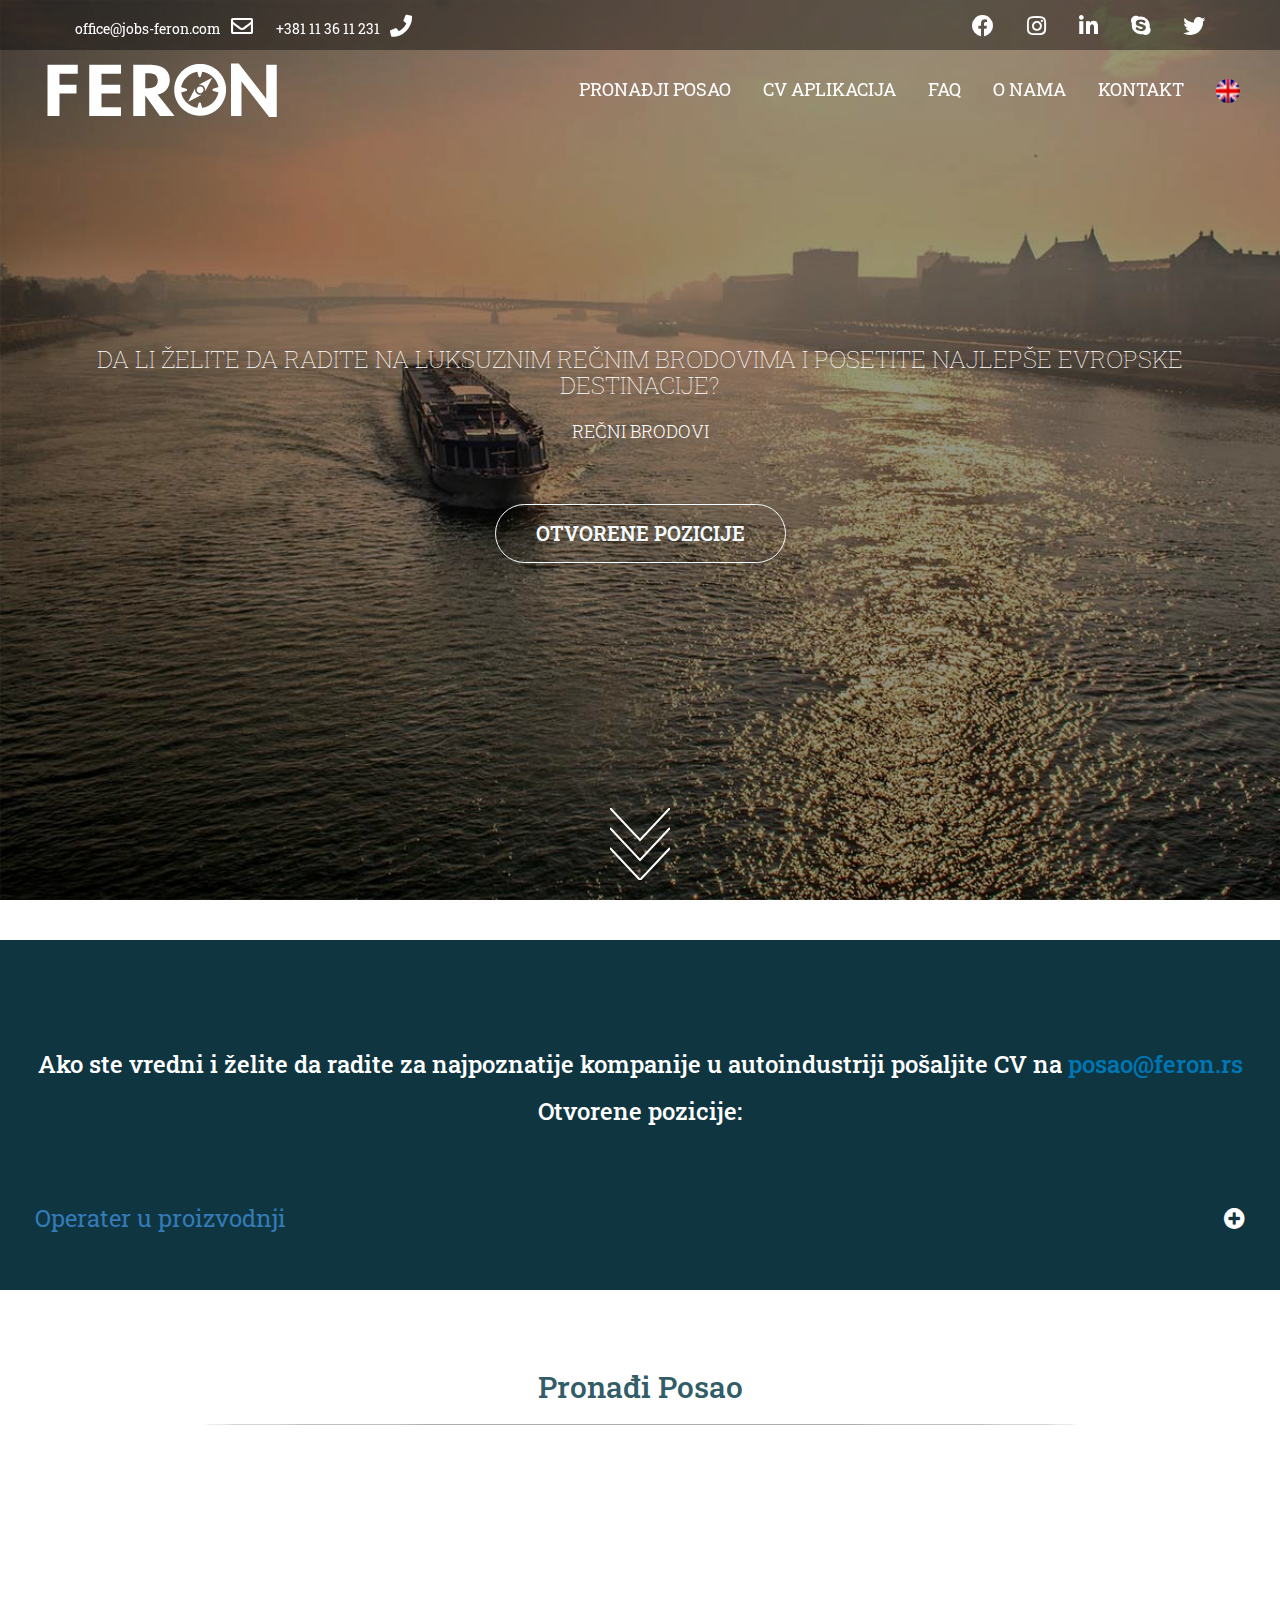
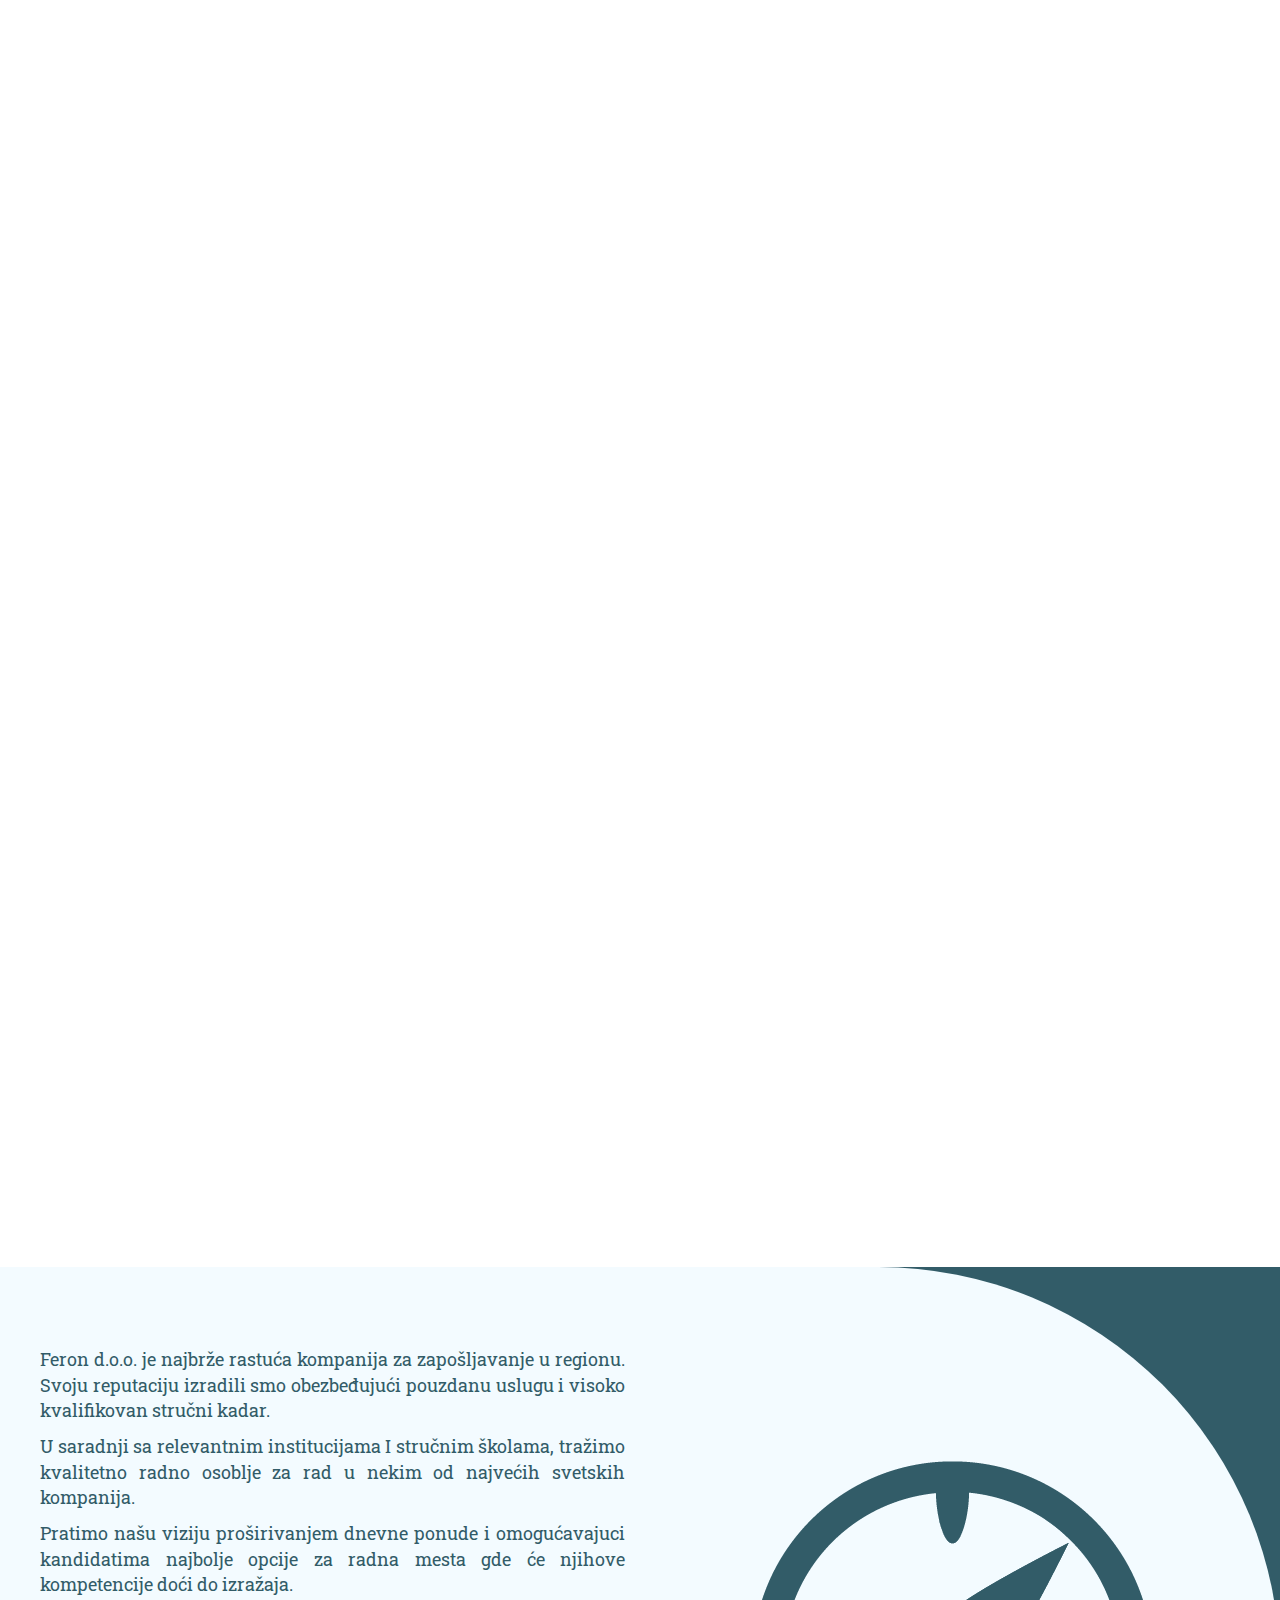
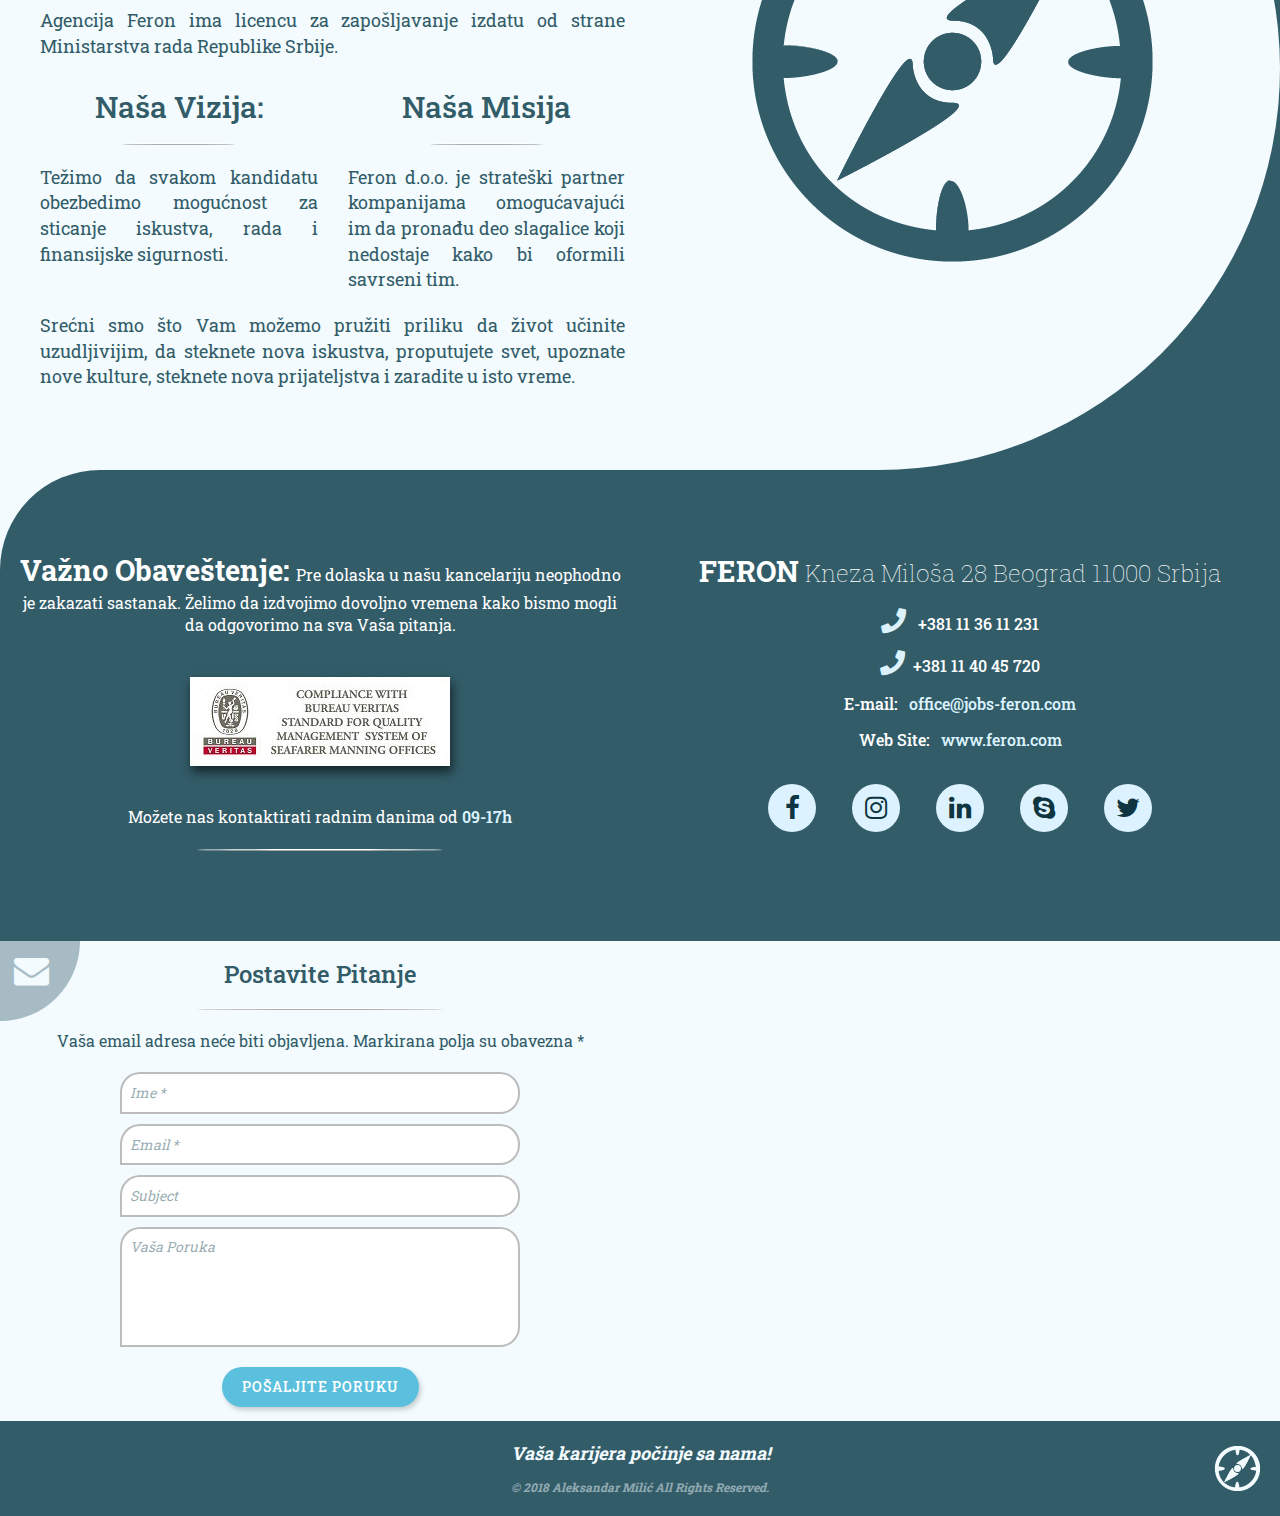
<file: autosrb.html>
<!DOCTYPE html>
<html lang="en">
  <head>
      <meta charset="UTF-8">
      <meta name="viewport" content="width=device-width, initial-scale=1.0">
      <meta http-equiv="X-UA-Compatible" content="ie=edge">
      <link rel="shortcut icon" href="img/feron_logo.jpg" title="Favicon">
      <!-- Font-Awesome -->
      <link rel="stylesheet" href="https://use.fontawesome.com/releases/v5.3.1/css/all.css">
      <!-- Bootstrap -->
      <link rel="stylesheet" href="css/bootstrap.min.css">
      <link href="https://stackpath.bootstrapcdn.com/font-awesome/4.7.0/css/font-awesome.min.css" rel="stylesheet">
      <!-- Animate -->
      <link rel="stylesheet" href="css/animate.min.css">
      <!-- Main CSS -->
      <link rel="stylesheet" href="css/style.css">
    
      <!-- Jquery CDN -->
      <script
      src="js/jquery-3.3.1.min.js"></script>
      <script src="js/bootstrap.min.js"></script>
      <script src="js/scrollreveal.min.js">
      </script>
        <script>
        $(document).ready(function(){
            $('.icon').click(function(){
                $('.icon').toggleClass('active');
            })
        })
    </script>
      <title>Feron | Autoindustrija</title>
    </head>
<body>	 
		<!-- Website Header -->
		<header id="fn-header">
      <div class="container topp-navbar">
          <div class="row">
            <div class="col-md-6 float-left">
              <ul>             
              <li><a href="mailto:>office@jobs-feron.com">office@jobs-feron.com<i class="far fa-envelope"></i></a></li>
              <li> +381 11 36 11 231<i class="fone fas fa-phone"></i> </li>
              </ul>
            </div>
            <div class="col-md-6">
                <ul class="float-right icon-zoom icon-circle">
                  <li><a href="https://www.facebook.com/feronemployment" target="_blank"><i class="fab fa-facebook"></i></a></li>
                  <li><a href="https://www.instagram.com/feron.employment/" target="_blank" title="feron.employment"><i class="fab fa-instagram" ></i></a></li>
                  <li><a href="http://www.linkedin.com/company/2931225?trk=prof-exp-company-name" target="_blank"><i class="fab fa-linkedin"></i></a></li>
                  <li><a class="button" href="#popup2"><i class="fab fa-skype" title="callferon"></i></a></li>
                  <li><a href="https://twitter.com/Feronemployment" target="_blank"><i class="fab fa-twitter"></i></a></li>
                </ul>
            </div>
          </div>
        </div>
            <!-- Main Navigation -->
			<nav>
				<div class="fn-container fn-align-center">
          <div class="logo"><a href="srbindex.html"><img src="img/logo.png" alt="FERON"></a>
          </div>
          <!-- <div class="search-box">
              <input class="search-txt" type="text" placeholder="Type to search">
              <a class="search-btn" href="#">
                <i class="fas fa-search"></i>
              </a>
            </div> -->
					<ul class="fn-navigation">
						<li><a class="fn-section-link" href="#find_a_job">Pronađji Posao</a></li>
            <li><a class="button" href="#popup1">Cv Aplikacija</a></li>
            <li><a href="srbindex.html#fn-faq">FAQ</a></li>
						<li><a class="fn-section-link" href="#fn-about">O Nama</a></li>
            <li><a class="fn-section-link" href="#tamno">Kontakt</a></li>
            <li><a href="autoeng.html#jobs-eng" class="" type="zastava"><img src="img/gb.png" title="English" alt="serbia"></a></li>
            <!-- <li><a href="#" type="zastava"><img src="img/nemacka.png" title="Germany" alt="Germany"></a></li> -->
          </ul>
          <div class="icon">
            <div class="fn-nav-toggle">
            </div>
        </div>
				</div>
      </nav>
      <div id="home-slider" class="carousel slide carousel-fade" data-ride="carousel">
        <div class="carousel-inner">
          <div class="item active">
            <div class="caption">
              <h1 class="animated fadeInLeftBig">Da li želite da radite na luksuznim rečnim brodovima i posetite najlepše
                evropske destinacije? </h1>
              <p class="animated fadeInRightBig">Rečni Brodovi</p>
              <a class="btn btn-start animated fadeInUpBig" href="jobsrb.html#jobs-eng">Otvorene pozicije</a>
            </div>
          </div>
          <div class="item">
            <div class="caption">
              <h1 class="animated fadeInLeftBig">Vredni ste, želite da radite u inostranstvu i zanima Vas autoindustrija?
                Pogledajte našu ponudu.</h1>
              <p class="animated fadeInRightBig">Autoindustrija</p>
              <a data-scroll class="btn btn-start animated fadeInUpBig" href="autosrb.html#jobs-eng">Otvorene pozicije</a>
            </div>
          </div>
          <div class="item">
            <div class="caption">
              <h1 class="animated fadeInLeftBig">Ambiciozni ste i želite da gradite karijeru na najlepšim destinacijama na
                svetu?</h1>
              <p class="animated fadeInRightBig">Bliski Istok</p>
              <a data-scroll class="btn btn-start animated fadeInUpBig fn-section-link" href="#find_a_job">Otvorene pozicije</a>
            </div>
          </div>
          <div class="item">
            <div class="caption">
              <h1 class="animated fadeInLeftBig">Ako ste u potrazi za novom avanturom, želite da istražite svet i
                druge kulture, možemo Vam ponuditi posao na najboljim preko-okeanskim
                kompanijama.</h1>
              <p class="animated fadeInRightBig">Preko-okeanski brodovi</p>
              <a data-scroll class="btn btn-start animated fadeInUpBig" href="oceansrb.html#jobs-eng">Otvorene pozicije</a>
            </div>
          </div>
        </div>
        <a class="left-control" href="#home-slider" data-slide="prev"><i class="fas fa-chevron-circle-left"></i></a>
        <a class="right-control" href="#home-slider" data-slide="next"><i class="fas fa-chevron-circle-right"></i></a>
        <svg class="arrows">
          <path class="a1" d="M0 0 L30 32 L60 0"></path>
          <path class="a2" d="M0 20 L30 52 L60 20"></path>
          <path class="a3" d="M0 40 L30 72 L60 40"></path>
        </svg>
        <a><i class="fa fa-angle-down fn-section-link" href="#find_a_job"></i></a>
        <!--/#home-slider-->     
      </div>
    </header>
    <!-- Scroll-to-Top -->
    <a href="#" class="scrollup"><i class="far fa-arrow-alt-circle-up"></i></a>
    <!-- CV-POPUP -->
    <div id="popup1" class="overlay">
        <div class="popup">
          <h2 class="lightblue-main">Da li ste već popunili CV Aplikaciju</h2>
          <a class="close" href="#"><i class="fas fa-times-circle"></i></a>
          <div class="content center">
              <a class="btn btn-info btn-lg" id="yes" role="button" data-toggle="collapse" data-target="#target">Da</a>
              <a class="btn btn-info btn-lg" href="http://cvapp.feron.rs/create" target="_blank">Ne</a>
              <div class="text collapse" id="target">
                  <p>Ukoliko ste se već prijavili
                      molimo Vas da nas kontaktirate i informišete se o trenutno otvorenim pozicijama. Naši
                      operateri će Vam dati više informacija i odgovoriti na sva pitanja.</p>
            </div>
          </div>
        </div>
      </div>

    <div id="popup2" class="overlay">
        <div class="popuptwo">
          <h2 class="lightblue-main">Ukoliko imate pitanja za nas možete nas kontaktirati i putem Skype-a:</h2>
          <p>vesna.feron <br>
            slađana.feron <br>
            katarina.feron</p>
          <a class="close" href="#"><i class="fas fa-times-circle"></i></a>
          <div class="content center">
              <a href="#" class="btn btn-info btn-lg" role="button">OK</a>
          </div>
        </div>
      </div>
 <!-- Scroll-to-Top -->
 <a href="#" class="scrollup"><i class="far fa-arrow-alt-circle-up"></i></a>
  <br>
  <br>
  <div id="jobs-eng" class="container-fluid box-accordion faq-main">
<br>
<br>
    <h3 class="jobs-h3-text-center">
        Ako ste vredni i želite da radite za najpoznatije kompanije u autoindustriji pošaljite CV na <span class="greencolor"> posao@feron.rs</span>
    </h3>
    <h3 class="jobs-h3-text-center">
       Otvorene pozicije:
    </h3>

<br>
<br>
    <button class="accordion is-open"> <span class="lightblue">
        Operater u proizvodnji </span></button>
    <div class="accordion-content">
     <div class="col-md-12">
       <br>     
        <ul class="automotive">
          <li>1) Plaćeni troskovi prevoza Beograd – Česka – Beograd</li>
          <li>2) Obezbeđen smeštaj</li>
          <li>3) Pokriveno zdravstveno osiguranje</li>
          <li>4) Obezbeđena radna dozvola</li>       
        </ul>
        <br>
      </ul>
    </div>
  </div>
</div>
<br>
<br>
 <!-- Main Content -->
 <div class="container-fluid  tamno max" id="find_a_job">
    <div class="row">
        <div class="col-md-12 text-center">
           <br>
           <div class="box">
             <h2>Pronađi Posao</h2>
             <hr class="whitee">
           </div>             
           <br>
           <br>
        </div>
    </div>
  </div>
        <div class="container-fluid tamno max">
    <div class="row">
  <div class="col-sm-12 col-md-6">
    <div class="thumbnail karta showcase-left">
      <a href="jobs.html#jobs-eng" target="_blank"><img src="img/pexels-photo-326840-river-ship.jpg" alt="slika"></a>
      <div class="caption">
        <h2 class="center bliski_istok">Rečni Brodovi</h2>
        <p class="tekstkarta">Ako želite da iskusite rad sa ljudima iz različitih zemalja, da putujete
          Evropom a ujedno zarađujete, da imate obezbeđen smeštaj i hranu, da iskusite novi način života, rečni brodovi su pravi izbor za Vas! Dunav, Rajna, Majna,
          Sena, Duouro čekaju na Vas, zaplovite u novu karijeru!</p> 
        <button class="accordion-main">
          <a href="jobsrb.html#jobs-eng" class="btntwo btn btn-info btn-lg" role="button">Više informacija</a>
        </button>
      </div>
    </div>
  </div>
  <div class="col-sm-12 col-md-6">
    <div class="thumbnail karta showcase-right">
        <img src="img/Bliski-Istok.jpg" alt="Bliski Istok">
      <div class="caption">
        <h2 class="center bliski_istok">Bliski Istok</h2>
        <p class="tekstkarta">Rad za jednu od ekonomski najdobrostojećih regija na svetu ne samo da
          prestavlja privilegiju već i sjajnu mogućnost za razvoj uspešne karijere. Ako ste vredni,
          želite da se dokažete, imate želju da napređujete kako na ličnom, tako i na
          profesionalnom planu, izabrali ste pravo mesto!</p>
        <!-- <h3>Open Positions:</h3>
        <br>    
         <div class="table"> 
            <table>
              <tr>
                <th>Positions</th>
                <td>Waiter/ess</td>
                <td>Barmen</td>
                <td>Hostes</td>
              </tr>
              <tr>
                <th>Salary</th> 
                <td>300 – 700 $</td>
                <td>300 – 700 $</td>
                <td>300 – 700 $</td>
              </tr>
              <tr>
               <th class="border_none">Location</th>     
               <td class="border_none">UAE</td>
               <td class="border_none">UAE</td>
               <td class="border_none">UAE</td>
              </tr>  
            </table>
          </div> -->
          <button class="accordion-main is-open" title="NEW OPENINGS COMING SOON"><span class="lightblue-main automotive-industry-btn btntwo btn btn-info btn-lg">
             Više informacija</span></button>
          <div class="accordion-content-main">
            <br>
            <!-- <p> If you are hard working, willing to prove yourself, if
                you have a strong desire for achievement and you want to improve your resume with work experience from the Middle East, send us your CV in English and soon you will be contacted by the operator who will
                point out the existing possibilities.</p> -->
            <p>Uskoro nova otvaranja!</p>
            <br>
          </div>
      </div>
    </div>
  </div>
</div>
</div>
  <div class="container-fluid tamno max">
    <div class="row">
<div class="col-sm-12 col-md-6">
  <div class="thumbnail karta showcase-left">
      <a href="oceansrb.html#jobs-eng"> <img src="img/background07.jpg" alt="slika"></a>
    <div class="caption">
      <h2 class="center bliski_istok">Preko-okeanski brodovi</h2>
      <p class="tekstkarta">
          Ako ste željni avanture i želite da istražite svet, možemo Vam
          ponuditi rad na najboljim preko-okeanskim kompanijama na svetu. Ne propustite priliku
          da radite na luksuznim preko-okeanskim kruzerima, proputujete svet, radite u multi-
          etničkom okruženju i steknete nezaboravna iskustva.
          </p>
          <button class="accordion-main">
              <a href="oceaneng.html#jobs-eng" class="btntwo btn btn-info btn-lg" role="button">  Više informacija</a>
            </button>
</div>
  </div>
</div>
<div class="col-sm-12 col-md-6">
  <div class="thumbnail karta showcase-right">
   <a href="autosrb.html#jobs-eng"><img src="img/prague.jpg" alt="slika"></a> 
    <div class="caption">

      <h2 class="center bliski_istok">Autoindustrija</h2>
      <p class="tekstkarta">
          Tokom proteklih godinu dana agencija Feron je napravila značajan
          iskorak napred i omogućila hiljadama ljudi iz Srbije da se zaposli u Českoj. Ako ste
          vredni, želite da radite u inostranstvu, interesuje Vas autoindustrija, onda smo sigurni da
          ćemo i pravi posao za Vas!
      </p> 
      <button class="accordion-main">
          <a href="autosrb.html#jobs-eng" class="btntwo btn btn-info btn-lg" role="button"> Više informacija</a>
      </button>
    </div>
  </div>
</div>
</div>
</div>
<br>
<br>
<br>
<br>
<br>
  <!-- /About us -->
<!-- CV aplication -->
<!-- <div class="container-fluid tamno max" id="fn-cv">
<div class="row">
  <div class="col-sm-12 aplication">
    <h2 class="text-center"><span class="boja">Useful Tips</span></h2>
    <hr class="whitee">
    <br>
    <br>
    <p>Most of young people believe that in Serbia today is unthinkable to get a job without having some strong “connection”, there are offers that allow employment in a regular way. The regular way refers to sending a CV and a motivation letter to an advertisement and then on a selection process of the candidates through numerous and extensive testing and interviews, in order to finally reach the goal. We all know that job interviews are quite stressful, but we should prepare ourselves before we go to the interview and try to look confident, decisive and professional and also we should show respect for the recruiter. Now, we will give you few useful tips that you should follow during the process of seeking a job, as well as on the interview.</p>
<br>
<br>
  </div>
</div>
</div>     ///////////////////    Useful tips      /////////////////////           -->

 <!-- About Us -->
 <div class="container-fluid" id="fn-about">
    <div class="row about_color">
      <div class="col-md-6 text-center about-section">
            <div class="about-item">
            <p>Feron d.o.o. je najbrže rastuća kompanija za zapošljavanje u regionu. Svoju reputaciju
                izradili smo obezbeđujući pouzdanu uslugu i visoko kvalifikovan stručni kadar.</p>
                <p>
                    U saradnji sa relevantnim institucijama I stručnim školama, tražimo kvalitetno radno
                    osoblje za rad u nekim od najvećih svetskih kompanija.
                </p>
                <p>
                    Pratimo našu viziju proširivanjem dnevne ponude i omogućavajuci kandidatima najbolje
                    opcije za radna mesta gde će njihove kompetencije doći do izražaja.
                </p>
                <p>Agencija Feron ima licencu za zapošljavanje izdatu od strane Ministarstva rada
                    Republike Srbije.</p>
                <div class="col-md-6 vismis-left"><h2 class="section_main_title">Naša Vizija:</h2>
                  <hr class="white">
                <p class="center">Težimo da svakom kandidatu obezbedimo mogućnost za sticanje iskustva,
                    rada i finansijske sigurnosti.</div>
             <div class="col-md-6 vismis-right"><h2 class="section_main_title">Naša Misija</h2>
              <hr class="white">
              <p class="center">Feron d.o.o. je strateški partner kompanijama omogućavajući im da
                  pronađu deo slagalice koji nedostaje kako bi oformili savrseni tim.</p></div>
              <p class="lastabout">
                  Srećni smo što Vam možemo pružiti priliku da život učinite uzudljivijim, da steknete
                  nova iskustva, proputujete svet, upoznate nove kulture, steknete nova prijateljstva i
                  zaradite u isto vreme.
              </p>
              <div class="img_tablet">
                  <img  src="img/logotwo.jpg" alt="">    
              </div>
          </div>
      </div>
      <div class="about_img_color">
      <div class="col-md-6" id="about_img"></div> 
    </div>       
    </div>
  </div> 
 
  <!-- Website Footer -->
  
  <footer id="tamno">
  <div class="container-fluid tamno">
    <div class="row">
      <div class="col-sm-6 imgcenter footerimg">    
  <br>
  <br>
  <br>        
        <p class="footertext center"> <span class="red">Važno Obaveštenje:
            </span>Pre dolaska u našu kancelariju neophodno je zakazati sastanak.
            Želimo da izdvojimo dovoljno vremena kako bismo mogli da odgovorimo na sva Vaša
            pitanja.</p>
  <br>
        <img src="img/aLogo-SMO-2011-2.jpg" alt="logo">
  <br>
  <p class="footertext center">Možete nas kontaktirati radnim danima od <span class="svetloplava">09-17h</span></p>
  <hr class="white">
  <br>    
       
      </div>
        <div class="col-sm-6 center Feron_section">
  <br>
  <br>
          <h1 class="feron"><span class="red">FERON</span> Kneza Miloša 28 Beograd 11000 Srbija</h1>
          <h5 class="center"><i class="fone fas fa-phone"></i> &nbsp; +381 11 36 11 231 <br><br><i class="fone fas fa-phone"></i> &nbsp;+381 11 40 45 720</h5>       
          <h5 class="kontakt">E-mail: &nbsp;<a href="#"> office@jobs-feron.com </a> <br><br> Web Site: &nbsp;<a href="www.feron.rs"> www.feron.com </a></h5>
      <div class="social"> 
        <ul>
  <li><a href="https://www.facebook.com/feronemployment" target="_blank"><i class="fa fa-facebook"></i></a></li>
  <li><a title="feron.employment" href="https://www.instagram.com/feron.employment/" target="_blank"><i class="fa fa-instagram"></i></a></li>
  <li><a href="http://www.linkedin.com/company/2931225?trk=prof-exp-company-name" target="_blank"><i class="fa fa-linkedin"></i></a></li>
  <li><a class="button" href="#popup2"><i class="fa fa-skype" title="callferon"></i></a></li>
  <li><a href="https://twitter.com/Feronemployment" target="_blank"><i class="fa fa-twitter"></i></a></li>
  </ul>
  <!-- <br>
  <br>
    <div class="fn-section-link mobilearrow">
      <i class="fas fa-arrow-up" href="#fn-header"></i>
    </div> -->
      </div>
        </div>
      </div>
    </div>
  </footer>
  
  
  
  <!-- MAP/Contact -->
  <div class="container-fluid map-color">
    <div class="row">
      <div class="col-md-6 text-center" id="fn-contact">
          <h3 class="feronblue">Postavite Pitanje</h3>
          <hr class="white">
          <p class="feronblue">Vaša email adresa neće biti objavljena. Markirana polja su obavezna *</p>
        <form method="post" action="form/contactform.php">     
          <input type="text" id="name" name="name" placeholder="Ime *" required>
          <input type="email" id="email" name="email" placeholder="Email *" required>
          <input type="text" id="subject" name="subject" placeholder="Subject">
          <textarea name="message" id="message" placeholder="Vaša Poruka" required></textarea>
          <p id="success" style="color: green; font-size: 1.6rem; font-weight: bold; display: none; text-align: center; margin: 0;" class="greenSuccess">Poruka poslata!</p>
          <button type="submit" id="sendForm" value="Submit" name="submit">Pošaljite Poruku</button>
        </form>
      </div>
      <div class="col-md-6 no-padding">
        <div class="map">
            <iframe src="https://www.google.com/maps/embed?pb=!1m18!1m12!1m3!1d2830.824641153017!2d20.456551315843306!3d44.804762279098654!2m3!1f0!2f0!3f0!3m2!1i1024!2i768!4f13.1!3m3!1m2!1s0x475a700788e75e1f%3A0xca97b9cca216b025!2sKneza+Milo%C5%A1a+28%2C+Beograd!5e0!3m2!1sen!2srs!4v1540164148116" width="600" height="480" allowfullscreen></iframe>
        </div>
      </div>
    </div>
  </div>
      
     
      <!-- CATCHY -->
      <div class="catchy">
        <br>
       <img src="img/logoferonlightbluesmallnew.png" href="#fn-header" class="fn-section-link" alt="logo">
        <p class="success">Vaša karijera počinje sa nama!</p>
        <span>&copy; 2018 Aleksandar Milić All Rights Reserved.</span> 
      </div>
  
  
<script>

  var accordions = document.getElementsByClassName("accordion-main");

  for ( var i = 0; i < accordions.length; i++) {
    accordions[i].onclick = function (){
      this.classList.toggle('is-open');
      var content = this.nextElementSibling;
      
      if (content.style.maxHeight){   
        //otvara se     
        content.style.maxHeight = null;
      } else{
        //zatvara se
        content.style.maxHeight = content.scrollHeight + "px";
      }
    }
  }

</script>
<script>

  var accordions = document.getElementsByClassName("accordion");

  for ( var i = 0; i < accordions.length; i++) {
    accordions[i].onclick = function (){
      this.classList.toggle('is-open');
      var content = this.nextElementSibling;
      
      if (content.style.maxHeight){   
        //otvara se     
        content.style.maxHeight = null;
      } else{
        //zatvara se
        content.style.maxHeight = content.scrollHeight + "px";
      }
    }
  }

</script>
<script>

    /* Scroll-to-Top Button */
    $(window).scroll(function () {
    if ($(this).scrollTop() > 800) {
        $('.scrollup').fadeIn();
    } else {
        $('.scrollup').fadeOut();
    }
    });
    
    $('.scrollup').click(function () {
    $("html, body").animate({
        scrollTop: 0
    }, 600);
    return false;
    });
    
</script>
<script>

    $("#sendForm").click(function(e){
      e.preventDefault();
      var email = $("#email").val();
      var name = $("#name").val();
      var subject = $("#subject").val();
      var message = $("#message").val();
      if(email == ''){
        $("#email").addClass('error');
      }
      else{
        $("#email").removeClass('error');
      }
      if(name == ''){
        $("#name").addClass('error');
      }
      else{
        $("#name").removeClass('error');
      }
      if(subject == ''){
        $("#subject").addClass('error');
      }
      else{
        $("#subject").removeClass('error');
      }
      if(message == ''){
        $("#message").addClass('error');
      }
      else{
        $("#message").removeClass('error');
      }
   
      if(email != '' && name != '' && subject != '' && message != ''){
        $.ajax({
          method: "POST",
          url: "form/contactform-jobs.php",
          data: { email: email, name: name, subject: subject, message: message}
        })
            .done(function( msg ) {
              console.log("Forma poslata!");
              $("#success").show();
            });
      }
    });
  
  </script>

  <script>
      window.sr = ScrollReveal({ mobile: false });
      sr.reveal('.navbar', {
        duration: 2000,
        origin:'bottom'
      });
      sr.reveal('.showcase-left', {
        duration: 2000,
        origin:'left',
        distance:'300px'
      });
      sr.reveal('.showcase-right', {
        duration: 2000,
        origin:'right',
        distance:'300px'
      });
      sr.reveal('.showcase-btn', {
        duration: 1000,
        delay: 1000,
        origin:'bottom'
      });
      sr.reveal('.showcase-btn-one', {
          duration: 1500,
          delay: 1500,
          origin:'bottom',
        });
        sr.reveal('.showcase-btn-two', {
          duration: 2000,
          delay: 2000,
          origin:'bottom',
        });
        sr.reveal('.showcase-btn-three', {
          duration: 2500,
          delay: 2500,
          origin:'bottom',
        });
        sr.reveal('.showcase-btn-four', {
          duration: 3000,
          delay: 3000,
          origin:'bottom',
        });
      sr.reveal('.button-anim', {
        duration: 1000,
        delay: 1000,
        origin:'bottom'
      });
      sr.reveal('.info-left', {
        duration: 2000,
        origin:'left',
        distance:'300px',
        viewFactor: 0.2
      });
      sr.reveal('.info-right', {
        duration: 2000,
        origin:'right',
        distance:'300px',
        viewFactor: 0.2
      });
  </script>
<script src="js/main.js"></script>

	</body>
</html>
</file>
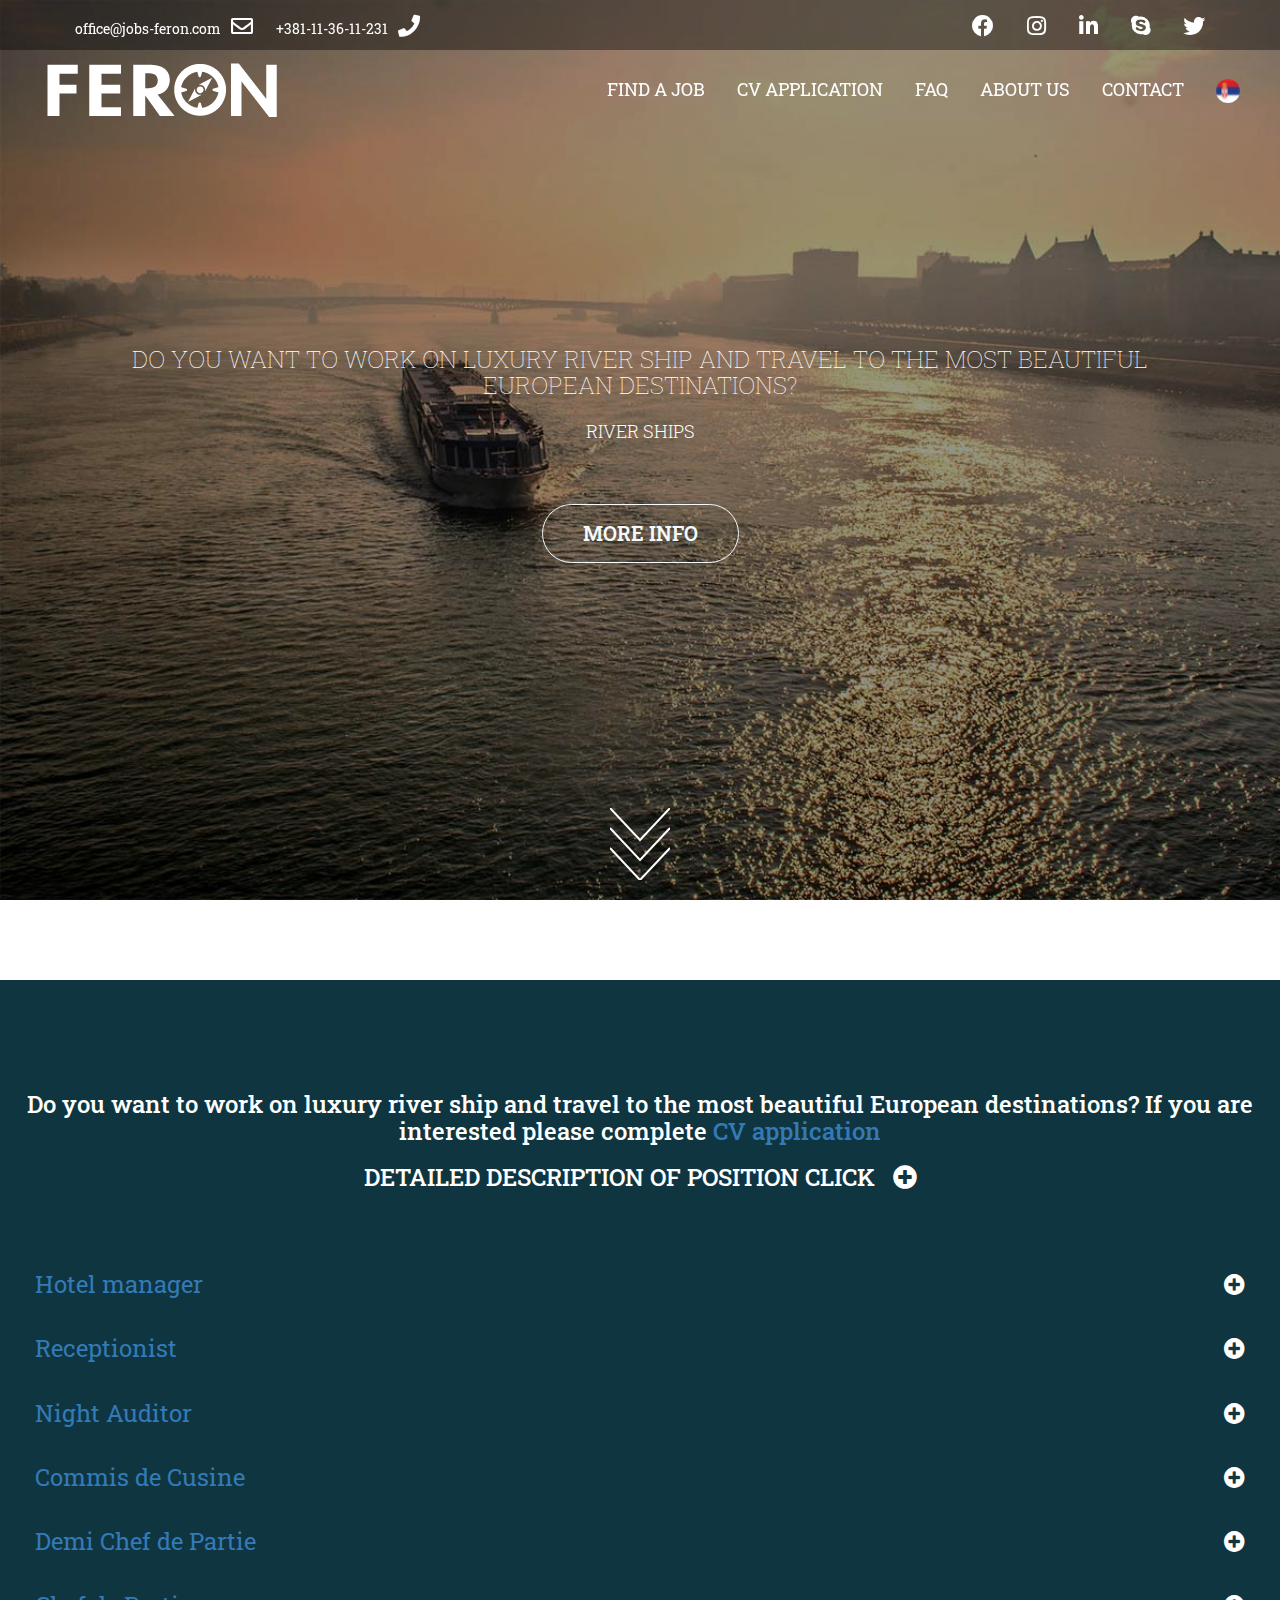
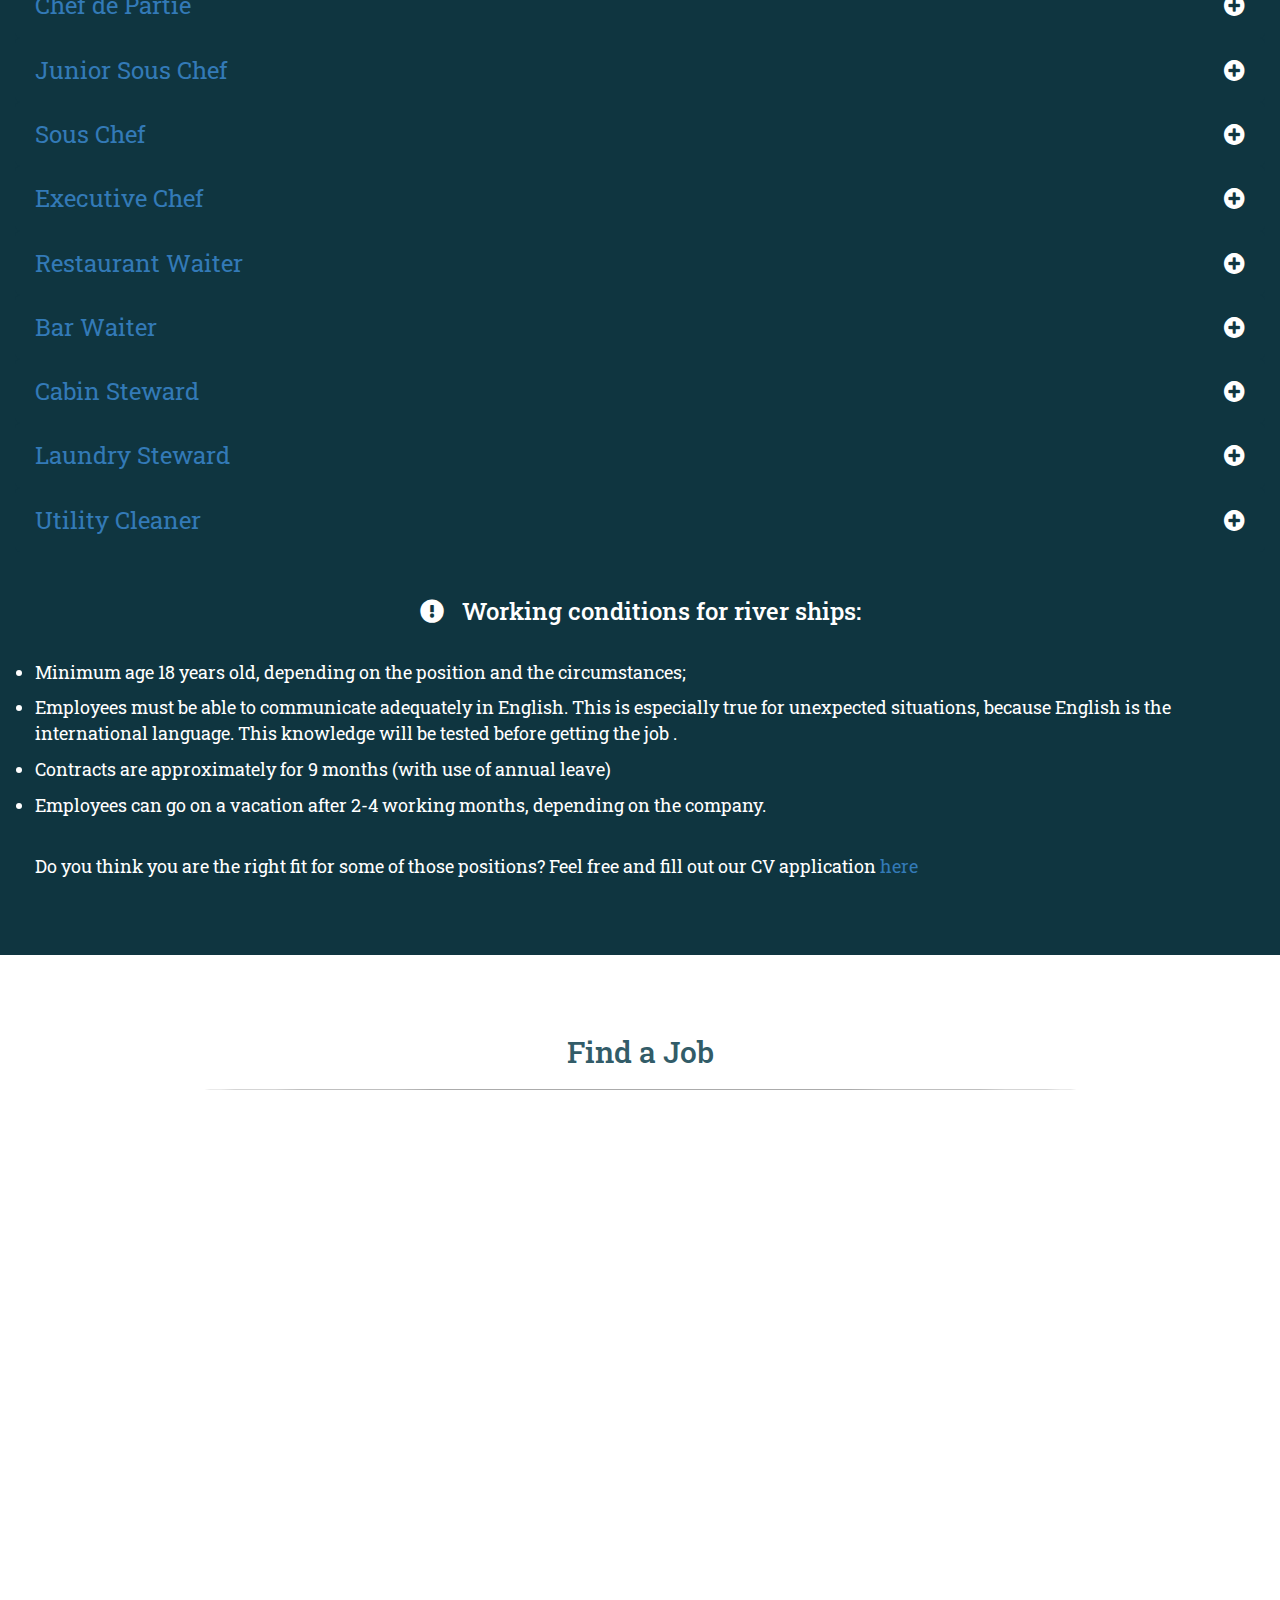
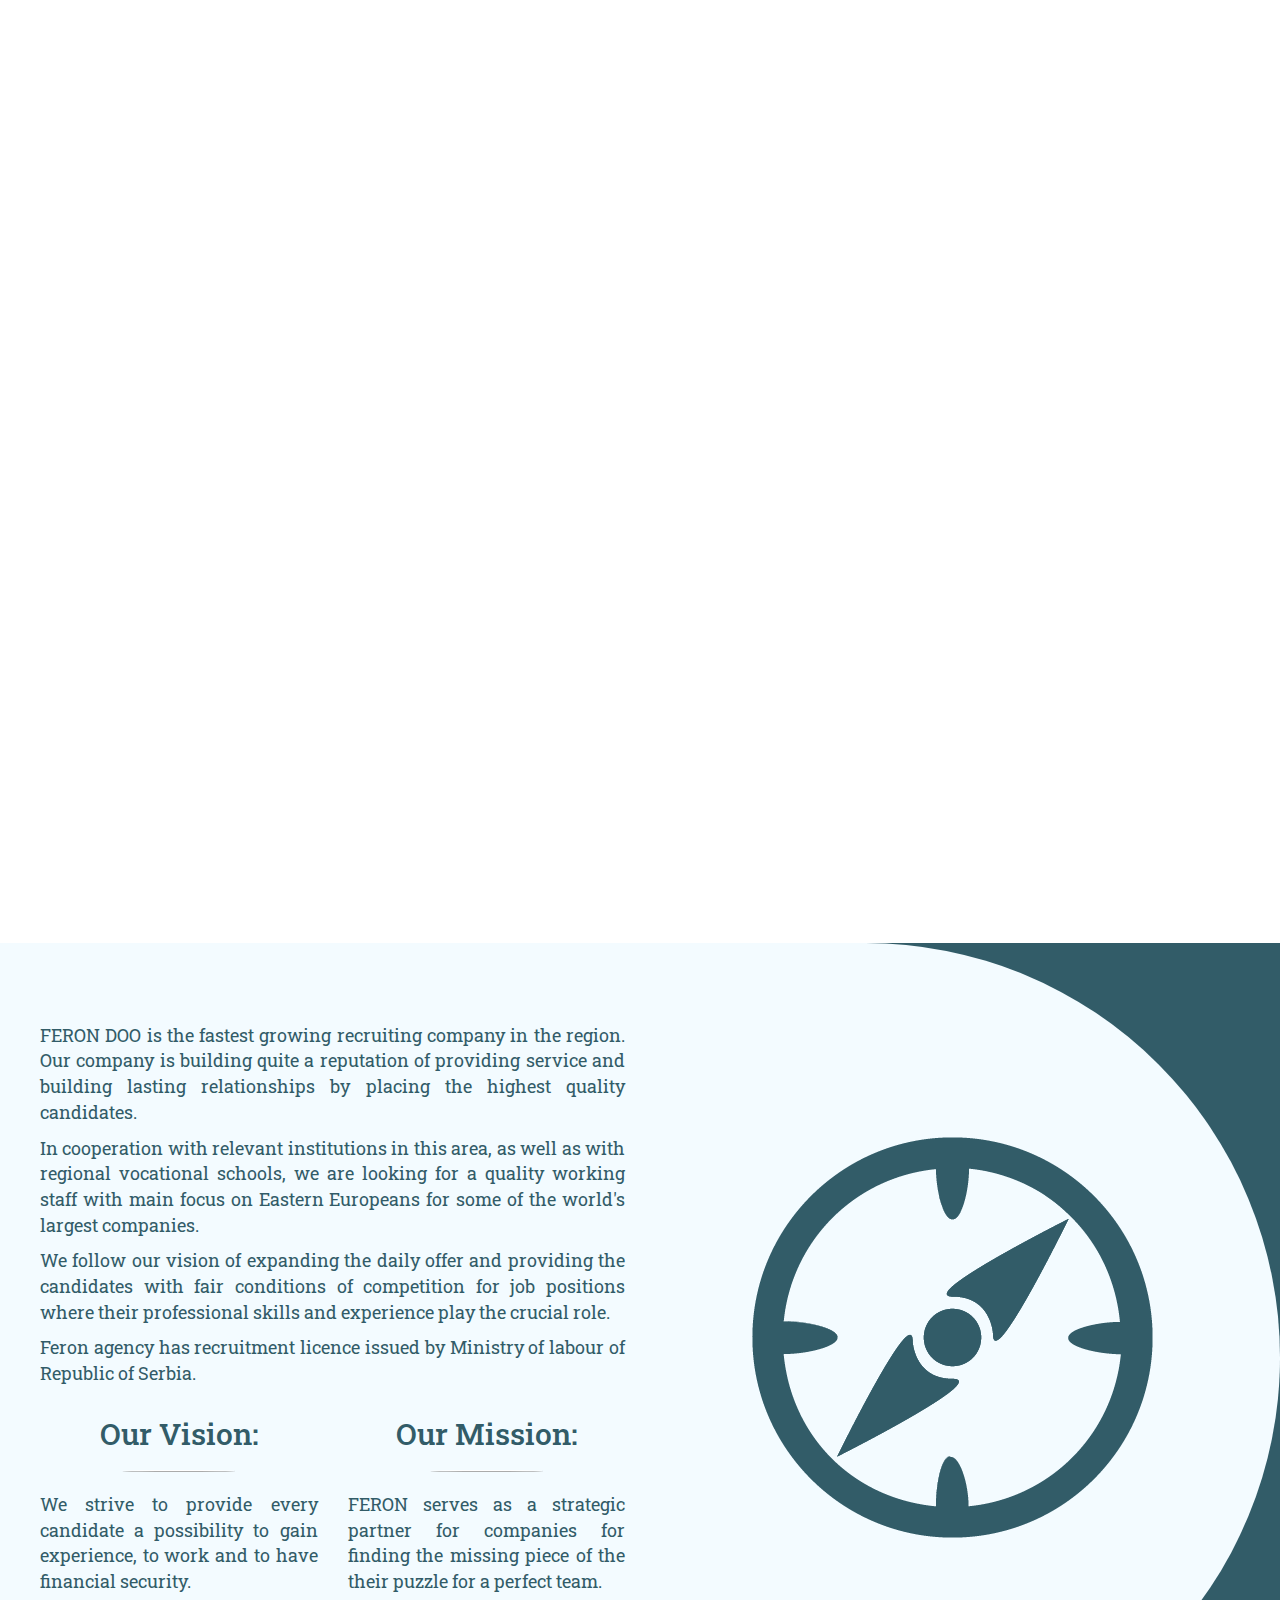
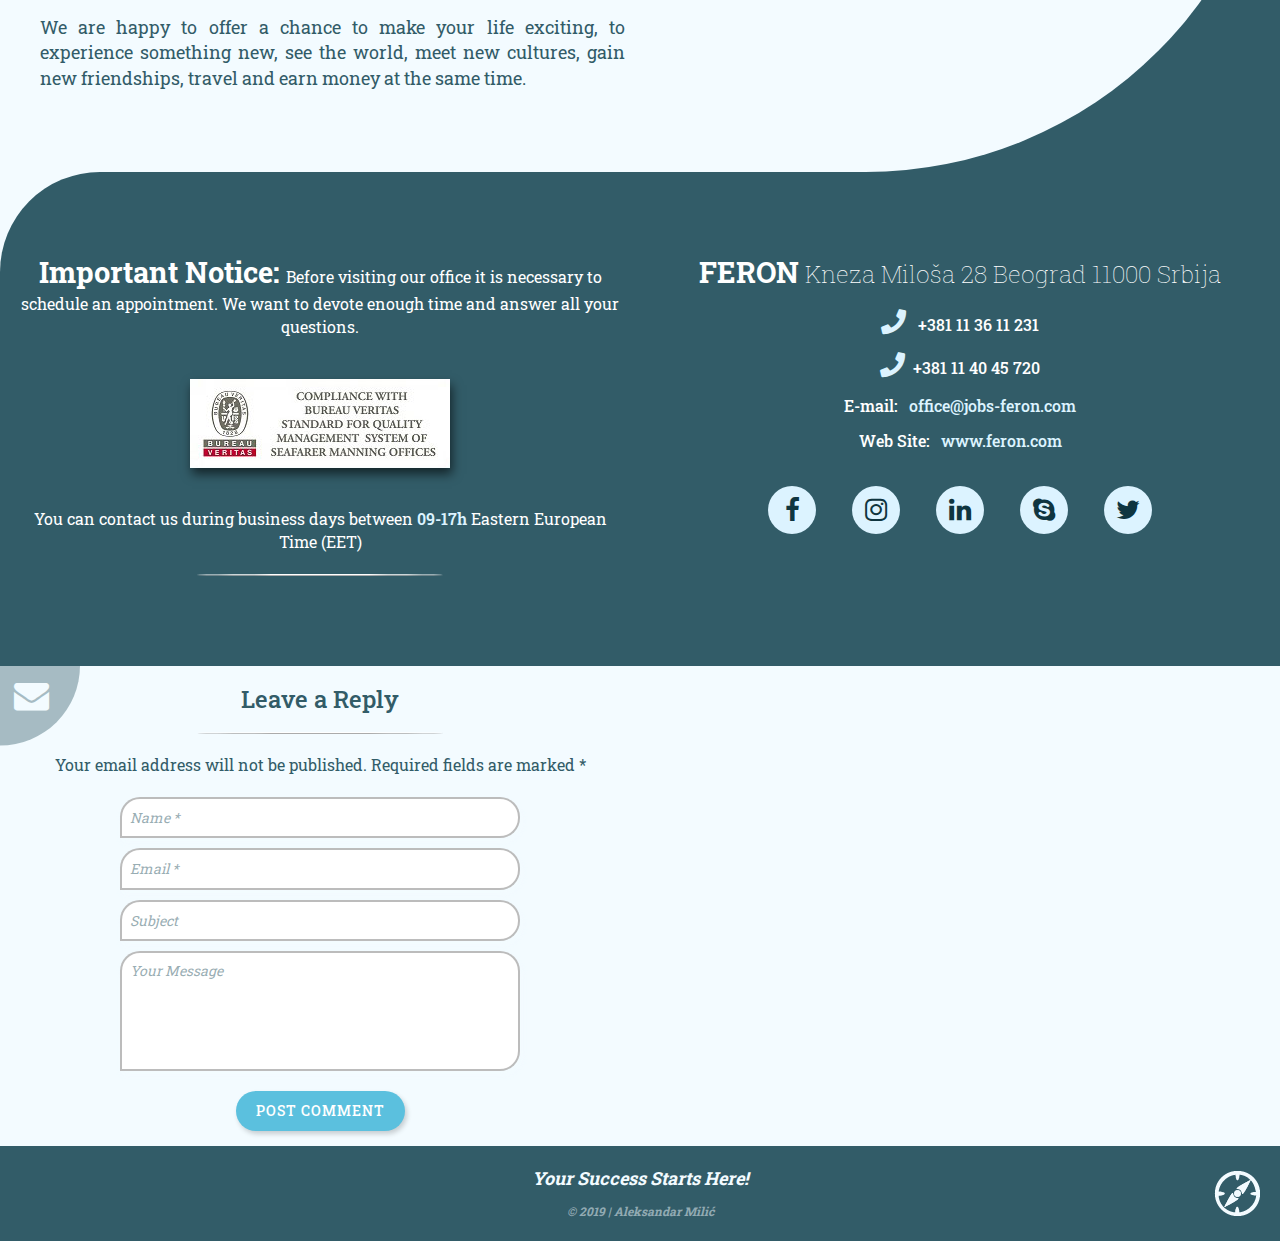
<file: jobs.html>
<!DOCTYPE html>
<html lang="en">
  <head>
      <meta charset="UTF-8">
      <meta name="viewport" content="width=device-width, initial-scale=1.0">
      <meta http-equiv="X-UA-Compatible" content="ie=edge">
      <link rel="shortcut icon" href="img/feron_logo.jpg" title="Favicon">
      <!-- Font-Awesome -->
      <link rel="stylesheet" href="https://use.fontawesome.com/releases/v5.3.1/css/all.css">
      <!-- Bootstrap -->
      <link rel="stylesheet" href="css/bootstrap.min.css">
      <link href="https://stackpath.bootstrapcdn.com/font-awesome/4.7.0/css/font-awesome.min.css" rel="stylesheet">
      <!-- Animate -->
      <link rel="stylesheet" href="css/animate.min.css">
      <!-- Main CSS -->
      <link rel="stylesheet" href="css/style.css">
    
      <!-- Jquery CDN -->
      <script
      src="js/jquery-3.3.1.min.js"></script>
      <script src="js/bootstrap.min.js"></script>
      <script src="js/scrollreveal.min.js">
      </script>
        <script>
        $(document).ready(function(){
            $('.icon').click(function(){
                $('.icon').toggleClass('active');
            })
        })
    </script>
      <title>Feron | River Ships</title>
    </head>
<body>	
  <body>      
<!-- Website Header -->
<header id="fn-header">
    <div class="container-fluid topp-navbar">
      <div class="row">
        <div class="col-md-6 float-left">
          <ul>             
          <li><a href="mailto:>office@jobs-feron.com">office@jobs-feron.com<i class="far fa-envelope"></i></a></li>
          <li> +381-11-36-11-231<i class="fone fas fa-phone"></i> </li>
          </ul>
        </div>
        <div class="col-md-6">
            <ul class="float-right icon-zoom icon-circle">
              <li><a href="https://www.facebook.com/feronemployment" target="_blank"><i class="fab fa-facebook"></i></a></li>
              <li><a href="https://www.instagram.com/feron.employment/" target="_blank" title="feron.employment"><i class="fab fa-instagram" ></i></a></li>
              <li><a href="http://www.linkedin.com/company/2931225?trk=prof-exp-company-name" target="_blank"><i class="fab fa-linkedin"></i></a></li>
              <li><a class="button" href="#popup2"><i class="fab fa-skype" title="callferon"></i></a></li>
              <li><a href="https://twitter.com/Feronemployment" target="_blank"><i class="fab fa-twitter"></i></a></li>
            </ul>
        </div>
      </div>
    </div>
      <!-- Main Navigation -->
      <nav>
          <div class="fn-container fn-align-center">
            <div class="logo"><a href="index.html"><img src="img/logo.png" alt="FERON"></a>
            </div>
            <!-- <div class="search-box">
                <input class="search-txt" type="text" placeholder="Type to search">
                <a class="search-btn" href="#">
                  <i class="fas fa-search"></i>
                </a>
              </div> -->
            <ul class="fn-navigation">
              <li><a class="fn-section-link" href="#find_a_job">Find a Job</a></li>
              <li><a class="button " href="#popup1">Cv Application</a></li>
              <li><a class="" href="index.html#fn-faq">FAQ</a></li>
              <li><a class="fn-section-link" href="#fn-about">About Us</a></li>
              <li><a class="fn-section-link" href="#tamno">Contact</a></li>
              <li><a href="jobsrb.html#jobs-eng" class="" type="zastava"><img src="img/srb.png" title="Serbia" alt="serbia"></a></li>
              <!-- <li><a href="#" type="zastava"><img src="img/nemacka.png" title="Germany" alt="Germany"></a></li> -->
            </ul>
            <div class="icon">
              <div class="fn-nav-toggle">
              </div>
          </div>
          </div>
        </nav>
        <div id="home-slider" class="carousel slide carousel-fade" data-ride="carousel">
            <div class="carousel-inner">
              <div class="item active">
                <div class="caption">
                  <h1 class="animated fadeInLeftBig">Do you want to work on luxury river ship and travel to the most beautiful European destinations? </h1>
                  <p class="animated fadeInRightBig">River Ships</p>
                  <a class="btn btn-start animated fadeInUpBig" href="jobs.html#jobs-eng">More info</a>
                </div>
              </div>
              <div class="item">
                <div class="caption">
                  <h1 class="animated fadeInLeftBig"> If you are hardworking, ready to work abroad and interested in automotive industry, we are sure that we will find a right job for you!</h1>
                  <p class="animated fadeInRightBig">Automotive Industry</p>
                  <a data-scroll class="btn btn-start animated fadeInUpBig" href="autoeng.html#jobs-eng">Open Positions</a>
                </div>
              </div>
              <div class="item">
                <div class="caption">
                  <h1 class="animated fadeInLeftBig">If you are ambitious, and want to build a career in the most beautiful destinations in the world?</h1>
                  <p class="animated fadeInRightBig">Middle East</p>
                  <a data-scroll class="btn btn-start animated fadeInUpBig fn-section-link" href="#find_a_job">Open Positions</a>
                </div>
              </div>
              <div class="item">
                <div class="caption">
                  <h1 class="animated fadeInLeftBig">If you are seeking for a new adventure and want to experience the world in depth, we can offer you a job on some of the best ocean liners in the world.</h1>
                  <p class="animated fadeInRightBig">Ocean Cruise</p>
                  <a data-scroll class="btn btn-start animated fadeInUpBig" href="oceaneng.html#jobs-eng">Open Positions</a>
                </div>
              </div>
            </div>
            <a class="left-control" href="#home-slider" data-slide="prev"><i class="fas fa-chevron-circle-left"></i></a>
            <a class="right-control" href="#home-slider" data-slide="next"><i class="fas fa-chevron-circle-right"></i></a>
            <svg class="arrows">
              <path class="a1" d="M0 0 L30 32 L60 0"></path>
              <path class="a2" d="M0 20 L30 52 L60 20"></path>
              <path class="a3" d="M0 40 L30 72 L60 40"></path>
            </svg>
            <a><i class="fa fa-angle-down fn-section-link" href="#find_a_job"></i></a>
            <!--/#home-slider-->     
          </div>
  </header>
  <br>
  <br>
  <br>
  <br>
     <!-- CV-POPUP -->
     <div id="popup1" class="overlay">
        <div class="popup">
          <h2 class="lightblue-main">Have You Already Filled Out this Application?</h2>
          <a class="close" href="#"><i class="fas fa-times-circle"></i></a>
          <div class="content center">
              <a class="btn btn-info btn-lg" id="yes" role="button" data-toggle="collapse" data-target="#target">Yes</a>
              <a class="btn btn-info btn-lg" href="http://cvapp.feron.rs/create" target="_blank">No</a>
              <div class="text collapse" id="target">
                  <p>If you have already applied before please contact us and get informed about open position we can offer you in this moment. Our operators will respond to all questions you may have </p>
            </div>
          </div>
        </div>
      </div>
    <div id="popup2" class="overlay">
        <div class="popuptwo">
          <h2 class="lightblue-main">If you have any questions for us please fell free and contact us on Skype:</h2>
          <p>vesna.feron <br>
            sladjana.feron <br>
            katarina.feron</p>
          <a class="close" href="#"><i class="fas fa-times-circle"></i></a>
          <div class="content center">
              <a href="#" class="btn btn-info btn-lg" role="button">OK</a>
          </div>
        </div>
      </div>
  <!-- Scroll-to-Top -->
    <a href="#" class="scrollup"><i class="far fa-arrow-alt-circle-up"></i></a>
<div id="jobs-eng" class="container-fluid box-accordion faq-main">
  <br>
  <br>
    <h3 class="jobs-h3-text-center">
        Do you want to work on luxury river ship and travel to the most beautiful European destinations?
        If you are interested please complete <a class="green" href="http://cvapp.feron.rs/create" target="_blank">CV application</a>
    </h3>
    <h3 class="jobs-h3-text-center">DETAILED DESCRIPTION OF POSITION CLICK &nbsp; <i class="fas fa-plus-circle"></i></h3>
<br>
<br>
    <button class="accordion is-open"> <span class="lightblue">Hotel manager</span></button>
    <div class="accordion-content">
     <div class="col-md-12 img-accordion-content pattern">
       <br>
        <p class="bold">Requirements:</p>
        <ul>
          <li> Languages - English or German spoken and written / French on vessels in France</li>
          <li> Education and training - Completed vocational training in catering</li>
        </ul>
        <p class="bold">Professional experience:</p>
        <ul>
          <li> Several years of professional experience in managing comparable departments or companies.</li>
          <li> At least 6 years of experience in hotels and catering</li>
          <li> Administrative experience on ECDL level</li>
          <li> Ship’s experience is an advantage</li>
        </ul>
        <p class="bold">Personal profile/character attributes:</p>
        <ul>  
          <li> Independence, management skills, flexibility, organisational skills, loyalty, honesty and objectivity.</li>
          <li> Immaculate, friendly appearance</li>
          <li>Passenger orientated and stress resistant</li>
          <br>
        </ul>
      </div>
    </div>

    <button class="accordion is-open "><span class="lightblue">Receptionist</span></button>
    <div class="accordion-content">
     <div class="col-md-12 img-accordion-content pattern">
       <br>
      <p class="bold">Requirements:</p>
      <ul>
        <li> Languages - English or German spoken and written / French on vessels in France</li>
        <li> Education and training - Completed education in tourism industry</li>
      </ul>
      <p class="bold">Professional experience:</p>
      <ul>
        <li> Min. 2 years professional experience in hotel 5* </li>
        <li> Ship’s experience is an advantage</li>
      </ul>
      <p class="bold">Personal profile/character attributes:</p>
      <ul>  
        <li> Ability to work in multinational environment</li>
        <li> Ability to work independently, service-oriented and guest focused.</li>
        <li> Immaculate, friendly appearance</li>
        <li> Passenger orientated and stress resistant</li>
      </ul>
      <br>
     </div>
    </div>
    <button class="accordion is-open "><span class="lightblue">Night Auditor</span></button>
    <div class="accordion-content">
        <div class="col-md-12 img-accordion-content pattern">
          <br>
      <p class="bold">Requirements:</p>
      <ul>
        <li> Languages - English or German spoken and written / other languages are an advantage</li>
      </ul>
      <p class="bold">Professional experience:</p>
      <ul>
        <li> Min. 1 year professional experience in same or similar position </li>
        <li> Ship’s experience is an advantage</li>
      </ul>
      <p class="bold">Personal profile/character attributes:</p>
      <ul>  
        <li> Ability to work in multinational environment</li>
        <li> Ability to work independently, service-oriented and guest focused.</li>
        <li> Flexibility and stress resistance</li>
        <li> Team player, committedt, positive personality</li>
      </ul>
      <br>
     </div>
    </div>
    <button class="accordion is-open "><span class="lightblue">Commis de Cusine</span></button>
    <div class="accordion-content">
     <div class="col-md-12 img-accordion-content pattern">
       <br>
        <p class="bold">Requirements:</p>
        <ul>
          <li> Languages - English or German spoken and written</li>  
          <li> Education / Training - Completed training as Junior Chef</li> 
        </ul>
        <p class="bold">Professional experience:</p>
        <ul>
          <li>1 year of professional experience in a comparable galley</li>
          <li> Ship’s experience is an advantage</li>
        </ul>
        <p class="bold">Personal profile/character attributes:</p>
        <ul>  
          <li> Flexibility, motivation, loyalty, honesty</li>
          <li>  Stress resistance and a high sense of cleanness and hygiene</li>
          <li>  Impeccable appearance</li>
        </ul>
        <br>
      </div>
    </div>
    <button class="accordion is-open "><span class="lightblue">Demi Chef de Partie </span></button>
    <div class="accordion-content">
      <div class="col-md-12 img-accordion-content pattern">
        <br>
      <p class="bold">Requirements:</p>
      <ul>
        <li>  Languages - English or German spoken and written</li>  
        <li> Education / Training - Completed vocational training or experience as a chef</li> 
      </ul>
      <p class="bold">Professional experience:</p>
      <ul>
        <li> 2 years of management experience in a comparable galley</li>
        <li> Ship’s experience is an advantage</li>
      </ul>
      <p class="bold">Personal profile/character attributes:</p>
      <ul>  
        <li> Independence, flexibility, loyalty, honesty and objectivity</li>
        <li> Stress resistant and with a high sense of cleanness and hygiene</li>
        <li> Impeccable appearance</li>
      </ul>
      <br>
    </div>
   </div>
    <button class="accordion is-open "><span class="lightblue">Chef de Partie</span> </button>
    <div class="accordion-content">
        <div class="col-md-12 img-accordion-content pattern">
          <br>
        <p class="bold">Requirements:</p>
        <ul>
          <li>  Languages - English or German spoken and written</li>  
          <li> Education / Training - Completed vocational training or experience as a chef</li> 
        </ul>
        <p class="bold">Professional experience:</p>
        <ul>
          <li> Min. 2 years professional experience in hotel / catering industry</li>
          <li> Ship’s experience is an advantage</li>
        </ul>
        <p class="bold">Personal profile/character attributes:</p>
        <ul>  
            <li> Ability to train and motivate subordinates.</li>
            <li>  Stress resistant and with a high sense of cleanness and hygiene</li>
            <li> Impeccable appearance</li> 
        </ul>
        <br>
      </div>
    </div>
    <button class="accordion is-open"><span class="lightblue">Junior Sous Chef</span> </button>
    <div class="accordion-content">
    <div class="col-md-12 img-accordion-content pattern">
      <br>
      <p class="bold">Requirements:</p>
      <ul>
        <li>  Languages - English or German spoken</li>  
        <li> Education / Training - Completed training as a chef</li> 
      </ul>
      <p class="bold">Professional experience:</p>
      <ul>
        <li> 2 years of management experience in a comparable galley</li>
        <li> Ship’s experience is an advantage</li>
      </ul>
      <p class="bold">Personal profile/character attributes:</p>
      <ul>  
         <li> Flexibility, motivation, loyalty, honesty</li>
         <li>  Stress resistant and with a high sense of cleanness and hygiene</li>
         <li> Impeccable appearance</li> 
      </ul>
      <br>
      </div>
    </div>
    <button class="accordion is-open"><span class="lightblue">Sous Chef</span> </button>
    <div class="accordion-content">
     <div class="col-md-12 img-accordion-content pattern"> 
       <br>
      <p class="bold">Requirements:</p>
      <ul>
        <li>  Languages - English or German spoken</li>  
        <li> Education / Training - Completed training as a chef</li> 
      </ul>
      <p class="bold">Professional experience:</p>
      <ul>
        <li>3 years of management experience in a comparable galley</li>
        <li> Ship’s experience is an advantage</li>
      </ul>
      <p class="bold">Personal profile/character attributes:</p>
      <ul>  
        <li>Independence, management and motivating skills, flexibility, organisational skills, loyalty, honesty and
          objectivity, stress resistance and a high sense of cleanness and hygiene, impeccable appearance
          </li>        
      </ul>
      <br>
     </div>
    </div>
    <button class="accordion is-open "><span class="lightblue">Executive Chef</span> </button>
    <div class="accordion-content">
     <div class="col-md-12 img-accordion-content pattern"> 
       <br>
      <p class="bold">Requirements:</p>
      <ul>
        <li>  Languages - English or German spoken</li>  
        <li> Education / Training - Completed training as a chef</li> 
      </ul>
      <p class="bold">Professional experience:</p>
      <ul>
        <li> 3 years of management experience in a comparable galley</li>
        <li>  Controlling skills with regards to food costs, wastage and purchasing</li>
        <li>  Administrative experience</li>
        <li>  Hands-on approach to work</li>
        <li>  Ship’s experience is an advantage</li>     
      </ul>
      <p class="bold">Personal profile/character attributes:</p>
      <ul>  
        <li>Independence, management and motivating skills
          </li>
        <li> Flexibility, organisational skills</li>    
        <li> Loyalty, honesty and objectivity</li>
        <li> Stress resistance and a high sense of cleanness and hygiene</li>
        <li> Impeccable appearance</li>    
      </ul>
      <br>
     </div>
    </div>
    <button class="accordion is-open "><span class="lightblue">Restaurant Waiter</span></button>
    <div class="accordion-content">
     <div class="col-md-12 img-accordion-content pattern"> 
       <br>
        <p class="bold">Requirements:</p>
        <ul>
          <li> Languages - English or German spoken and written</li>  
          <li> Education / Training - Education in the Hospitality industry is an advantage</li> 
        </ul>
        <p class="bold">Professional experience:</p>
        <ul>
          <li> 2 years of professional experience in a comparable position</li>
          <li>  Ship’s experience is an advantage</li>     
        </ul>
        <p class="bold">Personal profile/character attributes:</p>
        <ul>  
          <li>  Punctuality, flexibility, loyalty, honesty</li>
          <li>  Stress resistant and motivated</li>    
          <li>  High sense of cleanness and hygiene</li>
          <li> Impeccable appearance</li>    
        </ul>
        <br>
      </div>
    </div>
    <button class="accordion is-open "><span class="lightblue">Bar Waiter</span> </button>
    <div class="accordion-content">  
     <div class="col-md-12 img-accordion-content pattern">  
       <br>
      <p class="bold">Requirements:</p>
      <ul>
        <li> Languages - English or German spoken and written</li>  
        <li> Education / Training - Education in the Hospitality industry is an advantage</li> 
      </ul>
      <p class="bold">Professional experience:</p>
      <ul>
        <li> 2 years of professional experience in a comparable position</li>
        <li> Ship’s experience is an advantage</li>     
      </ul>
      <p class="bold">Personal profile/character attributes:</p>
      <ul>  
        <li>  Punctuality, flexibility, loyalty, honesty</li>
        <li>  Stress resistant and motivated</li>    
        <li>  High sense of cleanness and hygiene</li>
        <li> Impeccable appearance</li>    
      </ul>
      <br>
     </div>
    </div>
    <button class="accordion is-open "><span class="lightblue">Cabin Steward </span></button>
    <div class="accordion-content">
     <div class="col-md-12 img-accordion-content pattern"> 
       <br>
      <p class="bold">Requirements:</p>
      <ul>
        <li> Languages - English or German spoken and written</li>  
        <li> Education / Training - Education in the Hospitality industry is an advantage</li> 
      </ul>
      <p class="bold">Professional experience:</p>
      <ul>
        <li> 1 year of professional experience</li>
        <li>  experience on ships is an advantage</li>     
      </ul>
      <p class="bold">Personal profile/character attributes:</p>
      <ul>  
        <li>  Punctuality, flexibility, loyalty, honesty</li>
        <li>  Stress resistant and motivated</li>    
        <li>  High sense of cleanness and hygiene</li>
        <li>  Impeccable appearance and strong constitution</li>    
      </ul>
      <br>
     </div>
    </div>
    <button class="accordion is-open "><span class="lightblue">Laundry Steward</span></button>
    <div class="accordion-content">
     <div class="col-md-12 img-accordion-content pattern"> 
       <br>
      <p class="bold">Requirements:</p>
      <ul>
        <li> Languages - English or German spoken and written</li>  
        <li> Education / Training - Education in the Hospitality industry is an advantage</li> 
      </ul>
      <p class="bold">Professional experience:</p>
      <ul>
        <li> 1 year of professional experience</li>
        <li>  experience on ships is an advantage</li>     
      </ul>
      <p class="bold">Personal profile/character attributes:</p>
      <ul>  
        <li>  Punctuality, flexibility, loyalty, honesty</li>
        <li> Stress resistant and motivated</li>    
        <li>  High sense of cleanness and hygiene</li>
        <li>  Impeccable appearance and strong constitution</li>    
      </ul>
      <br>
     </div>
    </div>
    <button class="accordion is-open "><span class="lightblue">Utility Cleaner</span></button>
    <div class="accordion-content">
     <div class="col-md-12 img-accordion-content pattern"> 
       <br>
      <p class="bold">Requirements:</p>
      <ul>
        <li> Languages - English or German spoken and written</li>  
        <li> Any galley experience is an advantage</li> 
      </ul>
      <p class="bold">Professional experience:</p>
      <ul>
        <li> Ship’s experience is an advantage </li>
        <li> Experience in comparable position</li>     
      </ul>
      <p class="bold">Personal profile/character attributes:</p>
      <ul>  
        <li> Punctuality, flexibility, loyalty, honesty</li>
        <li> Stress resistant and motivated</li>    
        <li> High sense of cleanness and hygiene</li>
        <li> Impeccable appearance and strong constitution</li>    
      </ul>
      <br>
     </div>
    </div>
    <!-- <button class="accordion is-open"><span class="lightblue">Head Cabin Attendent</span>        (English or German) Europe</button>
    <div class="accordion-content">
      <br>
      <p>Min. 1 year of experience in same or similar position; excellent English or German skills; ability to work independently, service-oriented and guest focused.</p>
      <br>
    </div>
    <button class="accordion is-open"><span class="lightblue">Cabin Steward</span> (English or German) Europe</button>
    <div class="accordion-content">
      <br>
      <p>Min. 1 year of experience in same or similar position in hotel or ship (ship experience is an advantage); excellent English or German skills; ability to work independently, service-oriented and guest focused.</p>
      <br>
    </div>
    <button class="accordion is-open"><span class="lightblue">Laundry Stewardess</span> (English or German) Europe</button>
    <div class="accordion-content">
      <br>
      <p>Min. 1 year of experience in same or similar position; excellent English or German skills; ability to work independently, service-oriented and guest focused.</p>
      <br>
    </div>
    <button class="accordion is-open"><span class="lightblue">Utility</span> (English or German) Europe</button>
    <div class="accordion-content">
      <br>
      <p>Min. 1 year professional experience in hotel / catering industry; Good English or German  skills; Ability to work independently, service-oriented and guest focused; Flexibility and stress resistance, team player, commitment, positive personality, neat appearance.</p>
      <br>
    </div>
    <button class="accordion is-open"><span class="lightblue">Musician</span> (English or German) Europe</button>
    <div class="accordion-content">
      <br>
      <p>Min. 2 year of experience in same or similar position; excellent English or German skills.</p>
      <br>
    </div> -->
    <br>
    <h3 class="jobs-h3-text-center"><i class="fas fa-exclamation-circle"></i> &nbsp; Working conditions for river ships:</h3>
    <br>
    <ul class="list-job">
      <li>  Minimum age 18 years old, depending on the position and the circumstances;</li>
      <li>  Employees must be able to communicate adequately in English. This is especially true for unexpected 
          situations, because English is the international language. This knowledge will be tested before getting
          the job .</li>
      <li>  Contracts are approximately for 9 months (with use of annual leave)</li>
      <li>  Employees can go on a vacation after 2-4 working months, depending on the company. </li>
    </ul>
    <br>
    <p class="no-line">Do you think you are the right fit for some of those positions? Feel free and fill out our CV application <a class="green" href="http://cvapp.feron.rs/create" target="_blank">here</a></p>
    <br>
</div>
<br>
<br>
    </div>
  </div>
</div>
<!-- Main Content -->
<div class="container-fluid  tamno max" id="find_a_job">
     <div class="row">
         <div class="col-md-12 text-center">
            <br>
            <div class="box">
              <h2>Find a Job</h2>
              <hr class="whitee">
            </div>             
            <br>
            <br>
         </div>
     </div>
   </div>
         <div class="container-fluid tamno max">
     <div class="row">
   <div class="col-sm-12 col-md-6">
     <div class="thumbnail karta showcase-left">
       <a href="jobs.html#jobs-eng" target="_blank"><img src="img/pexels-photo-326840-river-ship.jpg" alt="slika"></a>
       <div class="caption">
         <h2 class="center bliski_istok">River Ships</h2>
         <p class="tekstkarta">If you would like to experience working with people from different countries, to travel all over the Europe and get paid for it, to live and eat for free, and to experience different life style, river cruises are right pick for you! Danube, Rhine, Main, Seine, Douro are waiting for you, set sail for your career.</p> 
         <button class="accordion-main">
           <a href="jobs.html#jobs-eng" class="btntwo btn btn-info btn-lg" role="button">More info</a>
         </button>
       </div>
     </div>
   </div>
   <div class="col-sm-12 col-md-6">
     <div class="thumbnail karta showcase-right">
         <img src="img/Bliski-Istok.jpg" alt="Bliski Istok">
       <div class="caption">
         <h2 class="center bliski_istok">Middle East</h2>
         <p class="tekstkarta">Working in one of the economic prestigious region is not only an opportunity for future brilliant career, but also a privilege because the selection of candidates is at a high level. If you are hardworking, willing to prove yourself, if you have a strong desire for achievement, this is a right destination for you!</p>
         <!-- <h3>Open Positions:</h3>
         <br>    
          <div class="table"> 
             <table>
               <tr>
                 <th>Positions</th>
                 <td>Waiter/ess</td>
                 <td>Barmen</td>
                 <td>Hostes</td>
               </tr>
               <tr>
                 <th>Salary</th> 
                 <td>300 – 700 $</td>
                 <td>300 – 700 $</td>
                 <td>300 – 700 $</td>
               </tr>
               <tr>
                <th class="border_none">Location</th>     
                <td class="border_none">UAE</td>
                <td class="border_none">UAE</td>
                <td class="border_none">UAE</td>
               </tr>  
             </table>
           </div> -->
           <button class="accordion-main is-open" title="NEW OPENINGS COMING SOON"><span class="lightblue-main automotive-industry-btn">More info</button>
           <div class="accordion-content-main">
             <br>
             <!-- <p> If you are hard working, willing to prove yourself, if
                 you have a strong desire for achievement and you want to improve your resume with work experience from the Middle East, send us your CV in English and soon you will be contacted by the operator who will
                 point out the existing possibilities.</p> -->
             <p>NEW OPENINGS COMING SOON</p>
             <br>
           </div>
       </div>
     </div>
   </div>
 </div>
</div>
   <div class="container-fluid tamno max">
     <div class="row">
 <div class="col-sm-12 col-md-6">
   <div class="thumbnail karta showcase-left">
   <a href="oceaneng.html#jobs-eng"> <img src="img/background07.jpg" alt="slika"></a>
     <div class="caption">
       <h2 class="center bliski_istok">Ocean Cruise</h2>
       <p class="tekstkarta"> If you are seeking for a new adventure and want to experience the world in depth, we can offer you a job on some of the best ocean liners in the world. Don’t waste an opportunity to enjoy in luxury of ocean cruises, travel all around the world and work in multi-ethnical environment.
       </p>
       <button class="accordion-main">
           <a href="oceaneng.html#jobs-eng" class="btntwo btn btn-info btn-lg" role="button">More info</a>
         </button>
     </div>
   </div>
 </div>
 <div class="col-sm-12 col-md-6">
   <div class="thumbnail karta showcase-right">
   <a href="autoeng.html#jobs-eng"> <img src="img/prague.jpg" alt="slika"></a>
     <div class="caption">

       <h2 class="center bliski_istok">Automotive Industry</h2>
       <p class="tekstkarta">During past year Feron Agency has made major step forward and helped hundreds of people to get employed in couple of factories in Czech Republic. If you are hardworking, ready to work abroad and interested in automotive industry, we are sure that we will find a right job for you!
       </p> 
       <button class="accordion-main">
           <a href="autoeng.html#jobs-eng" class="btntwo btn btn-info btn-lg" role="button">More info</a>
       </button>
     </div>
   </div>
 </div>
</div>
</div>
<br>
<br>
<br>
<br>
<br>
  <!-- /About us -->
<!-- CV aplication -->
<!-- <div class="container-fluid tamno max" id="fn-cv">
<div class="row">
  <div class="col-sm-12 aplication">
    <h2 class="text-center"><span class="boja">Useful Tips</span></h2>
    <hr class="whitee">
    <br>
    <br>
    <p>Most of young people believe that in Serbia today is unthinkable to get a job without having some strong “connection”, there are offers that allow employment in a regular way. The regular way refers to sending a CV and a motivation letter to an advertisement and then on a selection process of the candidates through numerous and extensive testing and interviews, in order to finally reach the goal. We all know that job interviews are quite stressful, but we should prepare ourselves before we go to the interview and try to look confident, decisive and professional and also we should show respect for the recruiter. Now, we will give you few useful tips that you should follow during the process of seeking a job, as well as on the interview.</p>
<br>
<br>
  </div>
</div>
</div>     ///////////////////    Useful tips      /////////////////////           -->
    <!-- About Us -->
    <div class="container-fluid" id="fn-about">
        <div class="row about_color">
          <div class="col-md-6 text-center about-section">
                <div class="about-item">
                <p class="">FERON DOO is the fastest growing recruiting company in the region. Our company is building quite a
                    reputation of providing service and building lasting relationships by placing the highest quality
                    candidates.</p>
                    <p class="">In cooperation with relevant institutions in this area, as well as with regional vocational schools, we are
                        looking for a quality working staff with main focus on Eastern Europeans for some of the world's largest
                        companies.
                    </p>
                    <p class="">We follow our vision of expanding the daily offer and providing the candidates with fair conditions of
                        competition for job positions where their professional skills and experience play the crucial role.</p>
                    <p class="">Feron agency has recruitment licence issued by Ministry of labour of Republic of Serbia.</p>
                    <div class="col-md-6 vismis-left"><h2 class="section_main_title">Our Vision:</h2>
                      <hr class="white">
                    <p class="center">We strive to provide every candidate a possibility to gain experience, to work and to have financial security.</div>
                 <div class="col-md-6 vismis-right"><h2 class="section_main_title">Our Mission:</h2>
                  <hr class="white">
                  <p class="center">FERON serves as a strategic partner for companies for finding the missing piece of the their puzzle for a
                      perfect team.</p></div>
                  <p class="lastabout">
                    We are happy to offer a chance to make your life exciting, to experience something new, see the world,
                    meet new cultures, gain new friendships, travel and earn money at the same time.
                  </p>
                  <div class="img_tablet">
                      <img  src="img/logotwo.jpg" alt="">    
                  </div>
              </div>
          </div>
          <div class="about_img_color">
          <div class="col-md-6" id="about_img"></div> 
        </div>       
        </div>
      </div> 
     
<!-- Website Footer -->

<footer id="tamno">
    <div class="container-fluid tamno">
      <div class="row">
        <div class="col-sm-6 imgcenter footerimg">    
    <br>
    <br>
    <br>        
          <p class="footertext center"> <span class="red">Important Notice:
              </span> Before visiting our office it is necessary to schedule an appointment. We want to devote enough time
              and answer all your questions.</p>
    <br>
          <img src="img/aLogo-SMO-2011-2.jpg" alt="logo">
    <br>
    <p class="footertext center">You can contact us during business days between <span class="svetloplava">09-17h</span> Eastern European Time (EET)</p>
    <hr class="white">
    <br>    
         
        </div>
          <div class="col-sm-6 center Feron_section">
    <br>
    <br>
            <h1 class="feron"><span class="red">FERON</span> Kneza Miloša 28 Beograd 11000 Srbija</h1>
            <h5 class="center"><i class="fone fas fa-phone"></i> &nbsp; +381 11 36 11 231 <br><br><i class="fone fas fa-phone"></i> &nbsp;+381 11 40 45 720</h5>       
            <h5 class="kontakt">E-mail: &nbsp;<a href="#"> office@jobs-feron.com </a> <br><br> Web Site: &nbsp;<a href="www.feron.rs"> www.feron.com </a></h5>
        <div class="social"> 
          <ul>
    <li><a href="https://www.facebook.com/feronemployment" target="_blank"><i class="fa fa-facebook"></i></a></li>
    <li><a title="feron.employment" href="https://www.instagram.com/feron.employment/" target="_blank"><i class="fa fa-instagram"></i></a></li>
    <li><a href="http://www.linkedin.com/company/2931225?trk=prof-exp-company-name" target="_blank"><i class="fa fa-linkedin"></i></a></li>
    <li><a class="button" href="#popup2"><i class="fa fa-skype" title="callferon"></i></a></li>
    <li><a href="https://twitter.com/Feronemployment" target="_blank"><i class="fa fa-twitter"></i></a></li>
    </ul>
    <!-- <br>
    <br>
      <div class="fn-section-link mobilearrow">
        <i class="fas fa-arrow-up" href="#fn-header"></i>
      </div> -->
        </div>
          </div>
        </div>
      </div>
    </footer>
<!-- MAP/Contact -->
<div class="container-fluid map-color">
    <div class="row">
      <div class="col-md-6 text-center" id="fn-contact">
          <h3 class="feronblue">Leave a Reply</h3>
          <hr class="white">
          <p class="feronblue">Your email address will not be published. Required fields are marked *</p>
        <form method="post" action="form/contactform.php">     
          <input type="text" id="name" name="name" placeholder="Name *" required>
          <input type="email" id="email" name="email" placeholder="Email *" required>
          <input type="text" id="subject" name="subject" placeholder="Subject">
          <textarea name="message" id="message" placeholder="Your Message" required></textarea>
          <p id="success" style="color: green; font-size: 1.6rem; font-weight: bold; display: none; text-align: center; margin: 0;" class="greenSuccess">Message sent!</p>
          <button type="submit" id="sendForm" value="Submit" name="submit">Post Comment</button>
        </form>
      </div>
      <div class="col-md-6 no-padding">
        <div class="map">
            <iframe src="https://www.google.com/maps/embed?pb=!1m18!1m12!1m3!1d2830.824641153017!2d20.456551315843306!3d44.804762279098654!2m3!1f0!2f0!3f0!3m2!1i1024!2i768!4f13.1!3m3!1m2!1s0x475a700788e75e1f%3A0xca97b9cca216b025!2sKneza+Milo%C5%A1a+28%2C+Beograd!5e0!3m2!1sen!2srs!4v1540164148116" width="600" height="480" allowfullscreen></iframe>
        </div>
      </div>
    </div>
  </div>
      
     
      <!-- CATCHY -->
      <div class="catchy">
        <br>
       <img src="img/logoferonlightbluesmallnew.png" href="#fn-header" class="fn-section-link" alt="logo">
        <p class="success">Your Success Starts Here! </p>
        <span>&copy;  2019 | Aleksandar Milić</span> 
      </div>
  
  
<script>

  var accordions = document.getElementsByClassName("accordion");

  for ( var i = 0; i < accordions.length; i++) {
    accordions[i].onclick = function (){
      this.classList.toggle('is-open');
      var content = this.nextElementSibling;
      
      if (content.style.maxHeight){   
        //otvara se     
        content.style.maxHeight = null;
      } else{
        //zatvara se
        content.style.maxHeight = content.scrollHeight + "px";
      }
    }
  }

</script>
<script>

    /* Scroll-to-Top Button */
    $(window).scroll(function () {
    if ($(this).scrollTop() > 800) {
        $('.scrollup').fadeIn();
    } else {
        $('.scrollup').fadeOut();
    }
    });
    
    $('.scrollup').click(function () {
    $("html, body").animate({
        scrollTop: 0
    }, 600);
    return false;
    });
    
</script>
<script>

    $("#sendForm").click(function(e){
      e.preventDefault();
      var email = $("#email").val();
      var name = $("#name").val();
      var subject = $("#subject").val();
      var message = $("#message").val();
      if(email == ''){
        $("#email").addClass('error');
      }
      else{
        $("#email").removeClass('error');
      }
      if(name == ''){
        $("#name").addClass('error');
      }
      else{
        $("#name").removeClass('error');
      }
      if(subject == ''){
        $("#subject").addClass('error');
      }
      else{
        $("#subject").removeClass('error');
      }
      if(message == ''){
        $("#message").addClass('error');
      }
      else{
        $("#message").removeClass('error');
      }
   
      if(email != '' && name != '' && subject != '' && message != ''){
        $.ajax({
          method: "POST",
          url: "form/contactform-jobs.php",
          data: { email: email, name: name, subject: subject, message: message}
        })
            .done(function( msg ) {
              console.log("Forma poslata!");
              $("#success").show();
            });
      }
    });
  
  </script>

  <script>
      window.sr = ScrollReveal({ mobile: false });
      sr.reveal('.navbar', {
        duration: 2000,
        origin:'bottom'
      });
      sr.reveal('.showcase-left', {
        duration: 2000,
        origin:'left',
        distance:'300px'
      });
      sr.reveal('.showcase-right', {
        duration: 2000,
        origin:'right',
        distance:'300px'
      });
      sr.reveal('.showcase-btn', {
        duration: 1000,
        delay: 1000,
        origin:'bottom'
      });
      sr.reveal('.showcase-btn-one', {
          duration: 1500,
          delay: 1500,
          origin:'bottom',
        });
        sr.reveal('.showcase-btn-two', {
          duration: 2000,
          delay: 2000,
          origin:'bottom',
        });
        sr.reveal('.showcase-btn-three', {
          duration: 2500,
          delay: 2500,
          origin:'bottom',
        });
        sr.reveal('.showcase-btn-four', {
          duration: 3000,
          delay: 3000,
          origin:'bottom',
        });
      sr.reveal('.button-anim', {
        duration: 1000,
        delay: 1000,
        origin:'bottom'
      });
      sr.reveal('.info-left', {
        duration: 2000,
        origin:'left',
        distance:'300px',
        viewFactor: 0.2
      });
      sr.reveal('.info-right', {
        duration: 2000,
        origin:'right',
        distance:'300px',
        viewFactor: 0.2
      });
  </script>
<script src="js/main.js"></script>

	</body>
</html>
</file>
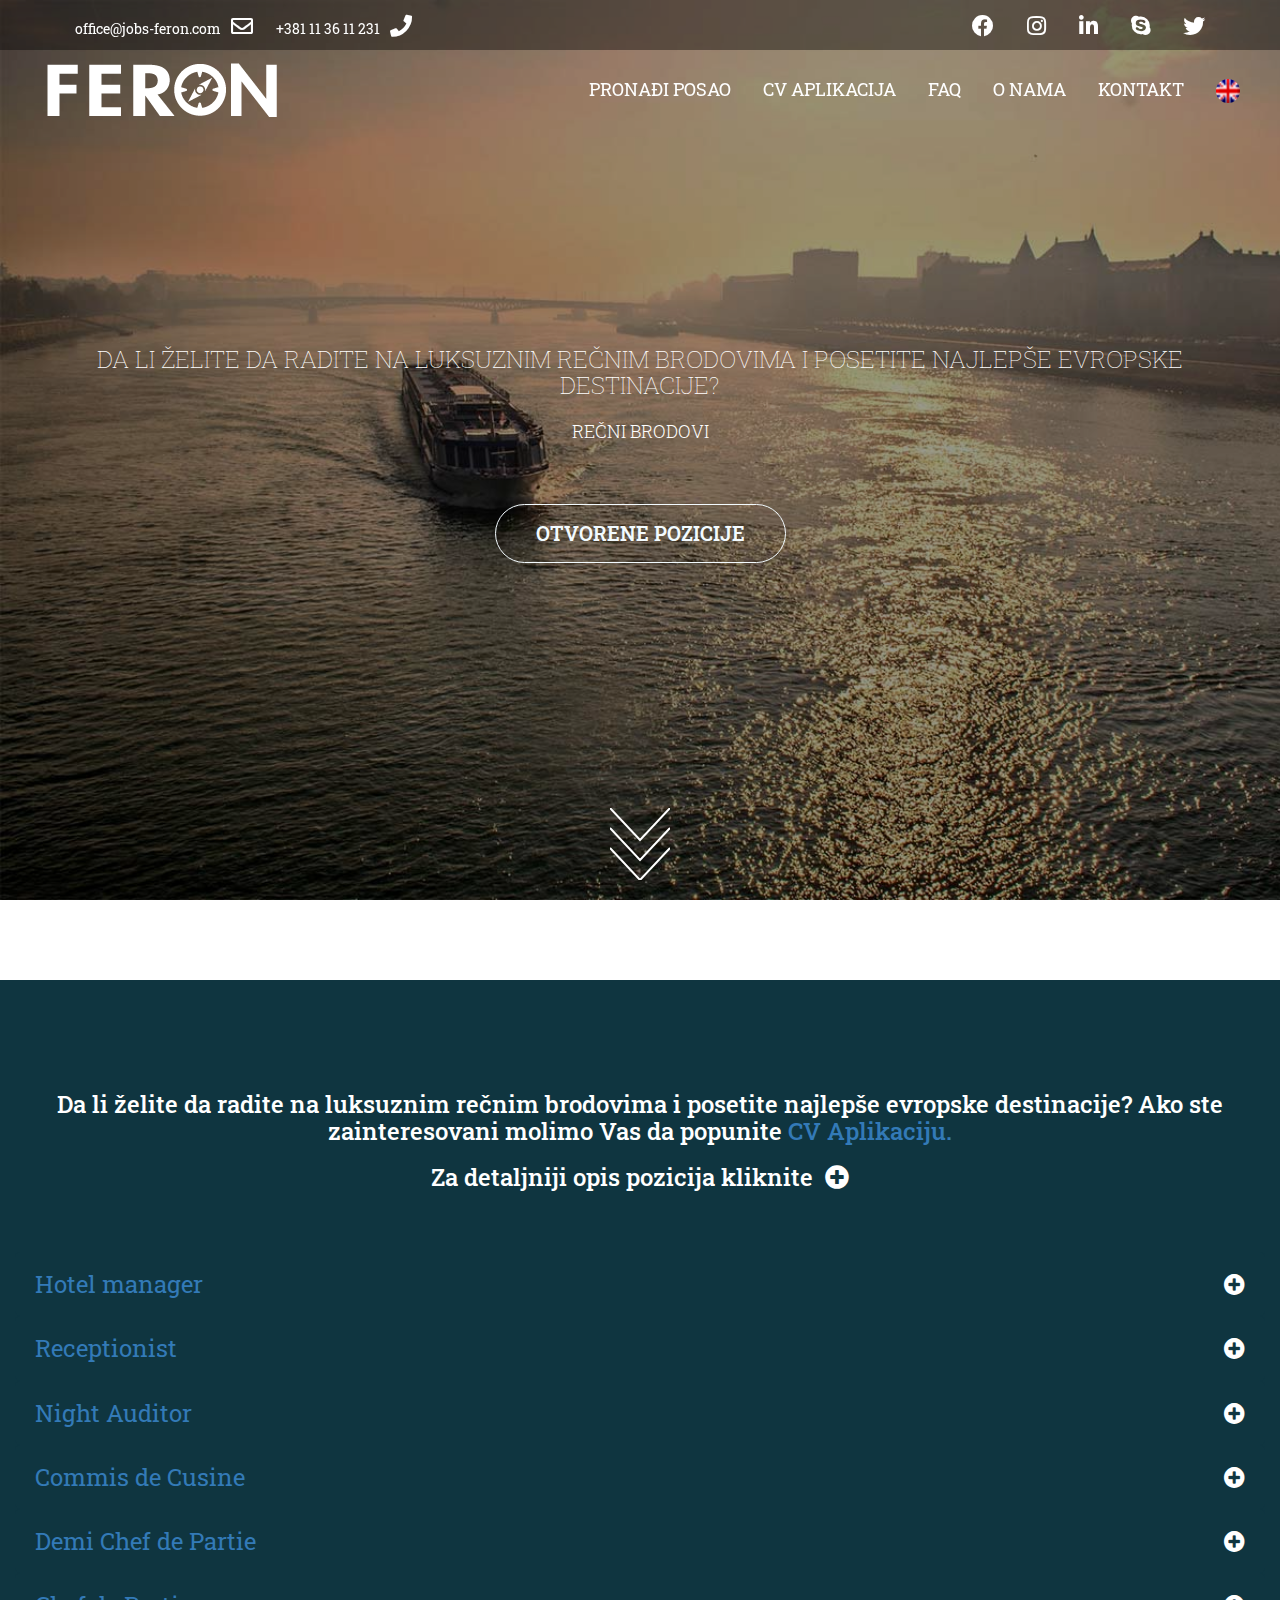
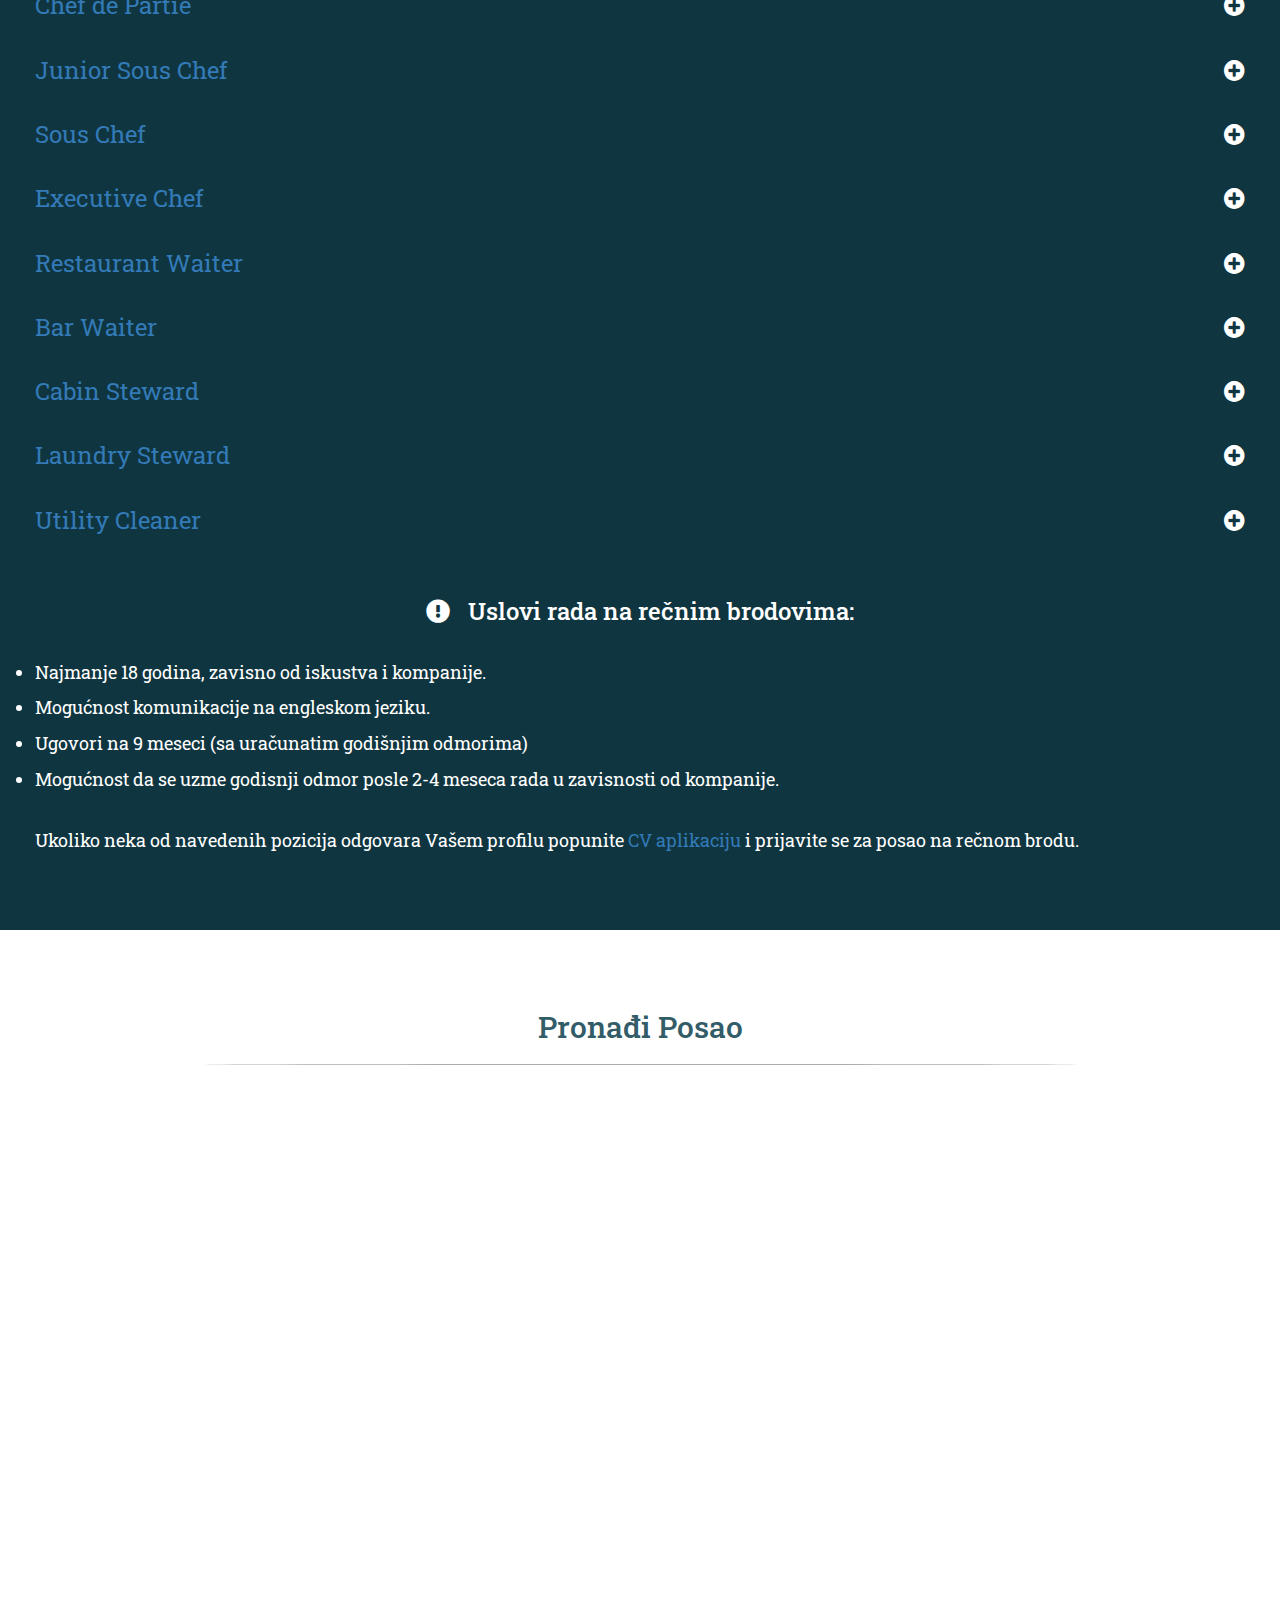
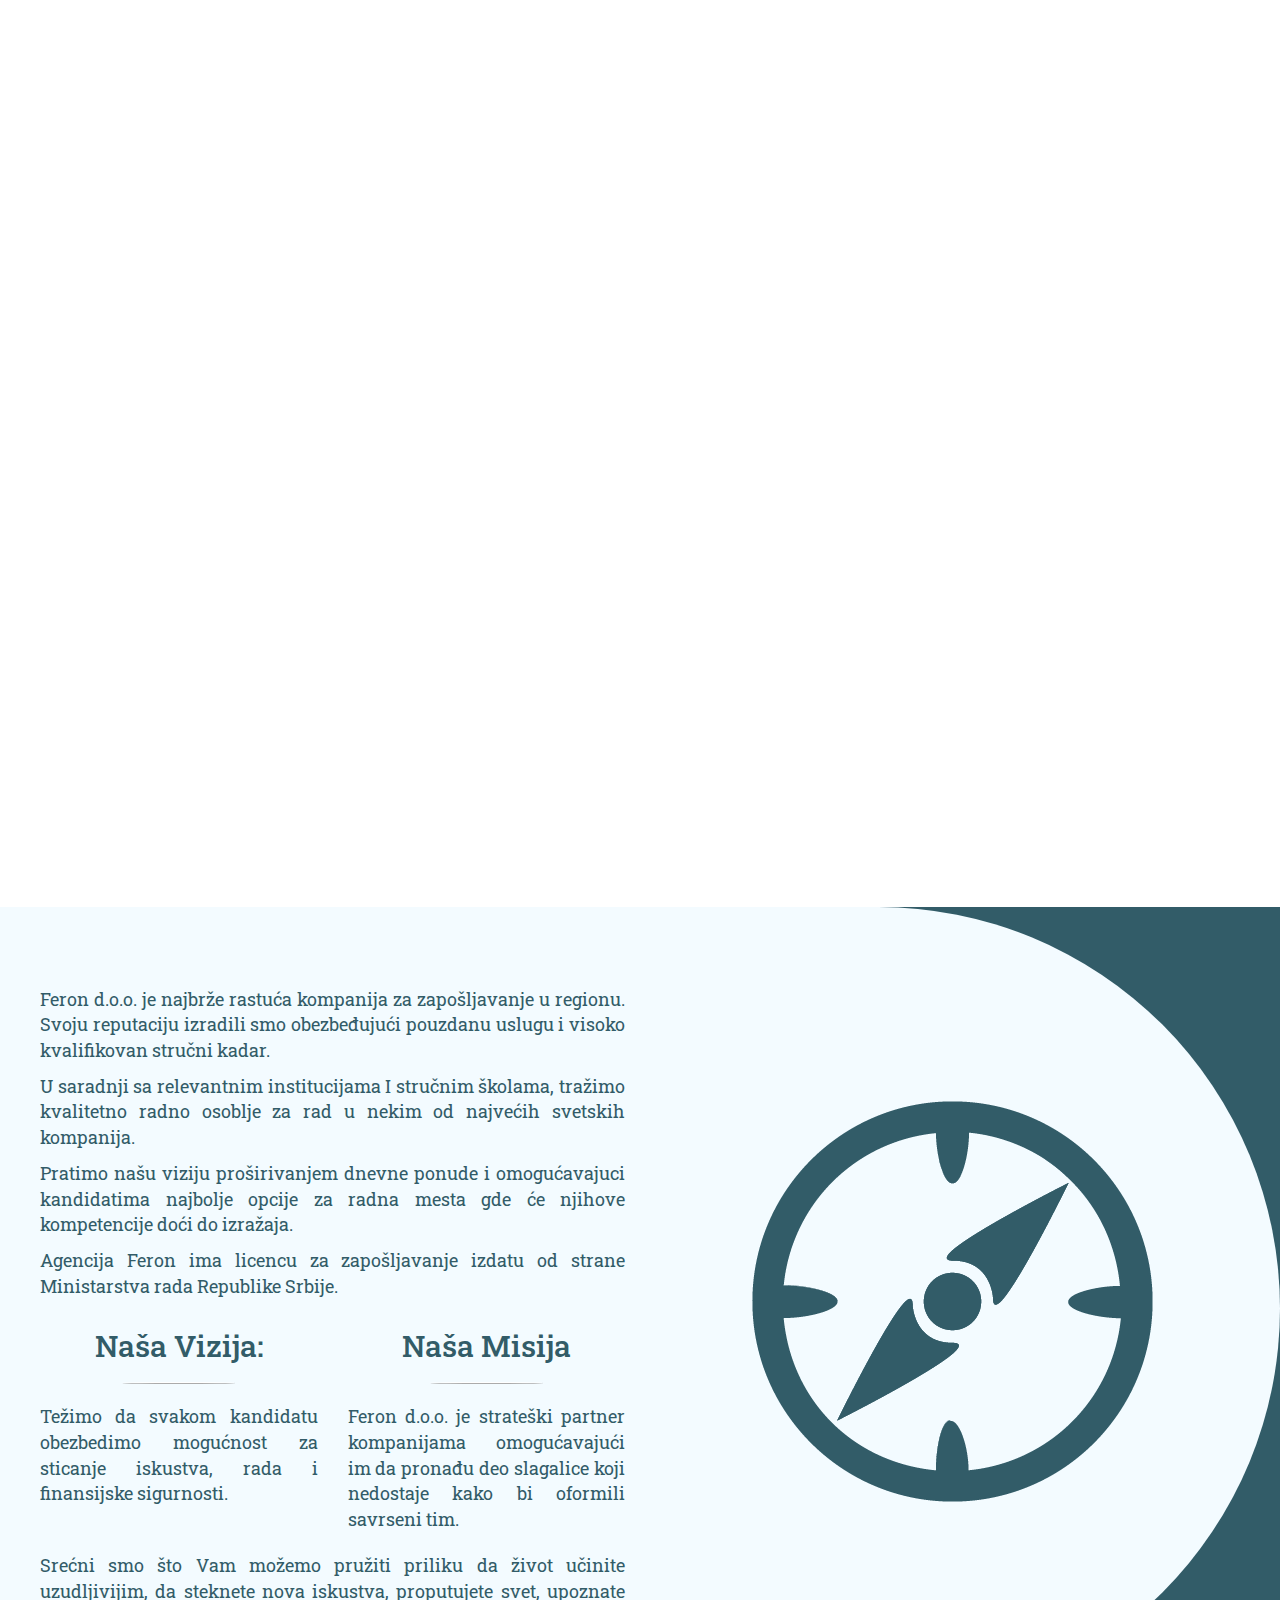
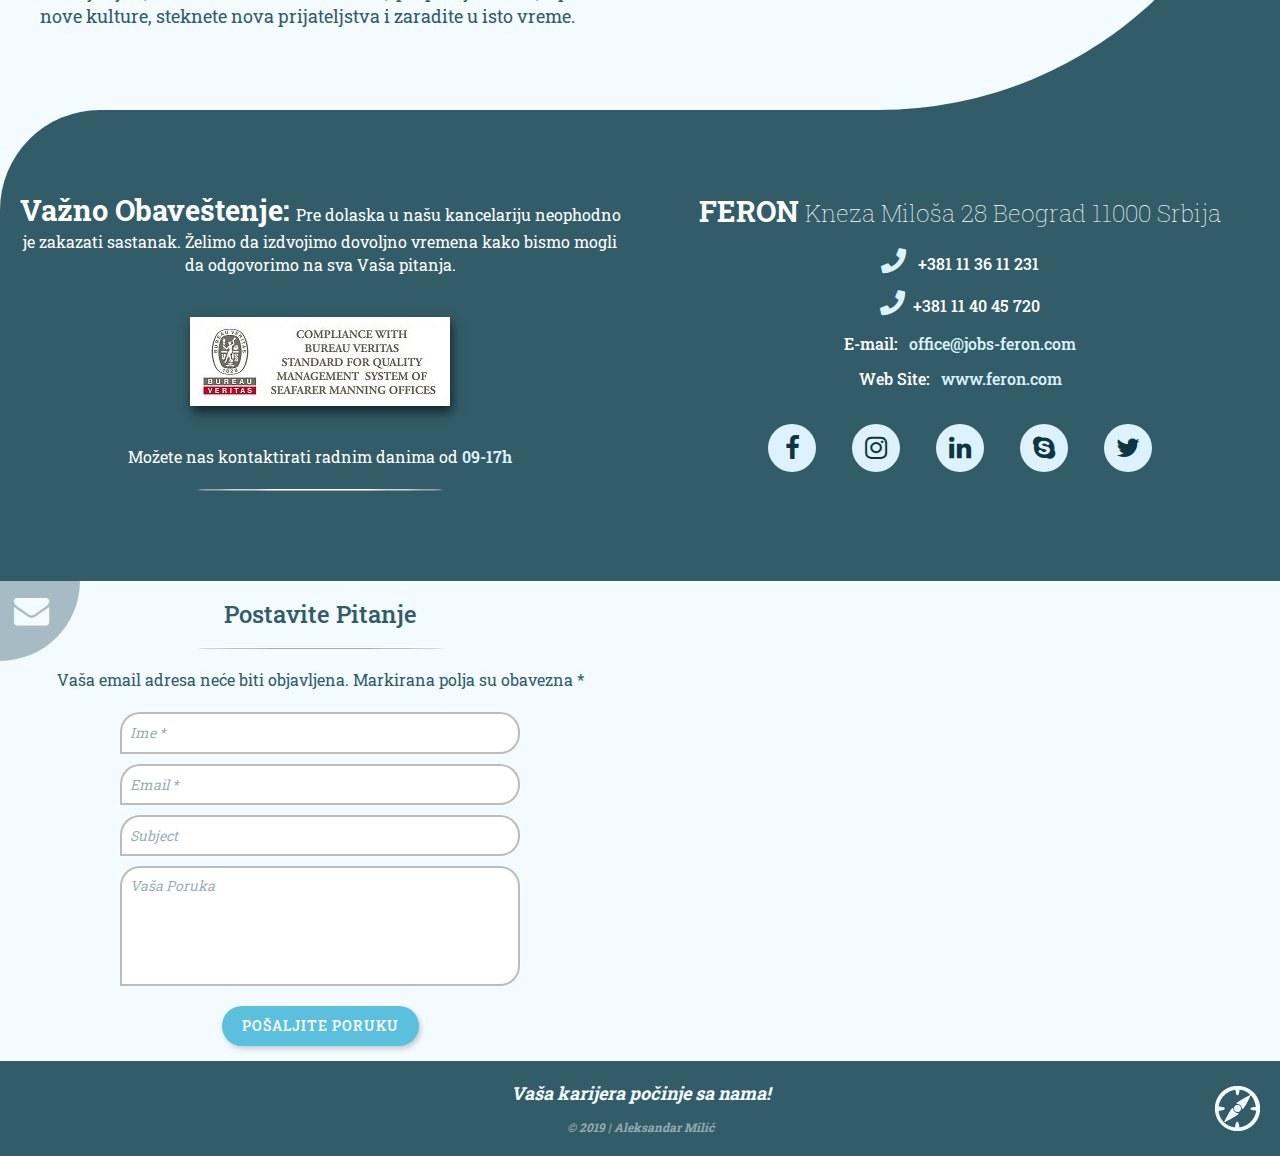
<file: jobsrb.html>
<!DOCTYPE html>
<html lang="sr">
  <head>
      <meta charset="UTF-8">
      <meta name="viewport" content="width=device-width, initial-scale=1.0">
      <meta http-equiv="X-UA-Compatible" content="ie=edge">
      <link rel="shortcut icon" href="img/feron_logo.jpg" title="Favicon">
      <!-- Font-Awesome -->
      <link rel="stylesheet" href="https://use.fontawesome.com/releases/v5.3.1/css/all.css">
      <!-- Bootstrap -->
      <link rel="stylesheet" href="css/bootstrap.min.css">
      <link href="https://stackpath.bootstrapcdn.com/font-awesome/4.7.0/css/font-awesome.min.css" rel="stylesheet">
      <!-- Animate -->
      <link rel="stylesheet" href="css/animate.min.css">
      <!-- Main CSS -->
      <link rel="stylesheet" href="css/style.css">
    
      <!-- Jquery CDN -->
      <script
      src="js/jquery-3.3.1.min.js"></script>
      <script src="js/bootstrap.min.js"></script>
      <script src="js/scrollreveal.min.js">
      </script>
        <script>
        $(document).ready(function(){
            $('.icon').click(function(){
                $('.icon').toggleClass('active');
            })
        })
    </script>
      <title>Feron | Rečni brodovi</title>
    </head>
<body>	
  <body> 		<!-- Website Header -->
		<header id="fn-header">
      <div class="container topp-navbar">
          <div class="row">
            <div class="col-md-6 float-left">
              <ul>             
              <li><a href="mailto:>office@jobs-feron.com">office@jobs-feron.com<i class="far fa-envelope"></i></a></li>
              <li> +381 11 36 11 231<i class="fone fas fa-phone"></i> </li>
              </ul>
            </div>
            <div class="col-md-6">
                <ul class="float-right icon-zoom icon-circle">
                  <li><a href="https://www.facebook.com/feronemployment" target="_blank"><i class="fab fa-facebook"></i></a></li>
                  <li><a href="https://www.instagram.com/feron.employment/" target="_blank" title="feron.employment"><i class="fab fa-instagram" ></i></a></li>
                  <li><a href="http://www.linkedin.com/company/2931225?trk=prof-exp-company-name" target="_blank"><i class="fab fa-linkedin"></i></a></li>
                  <li><a class="button" href="#popup2"><i class="fab fa-skype" title="callferon"></i></a></li>
                  <li><a href="https://twitter.com/Feronemployment" target="_blank"><i class="fab fa-twitter"></i></a></li>
                </ul>
            </div>
          </div>
        </div>
            <!-- Main Navigation -->
			<nav>
				<div class="fn-container fn-align-center">
          <div class="logo"><a href="srbindex.html"><img src="img/logo.png" alt="FERON"></a>
          </div>
          <!-- <div class="search-box">
              <input class="search-txt" type="text" placeholder="Type to search">
              <a class="search-btn" href="#">
                <i class="fas fa-search"></i>
              </a>
            </div> -->
					<ul class="fn-navigation">
						<li><a class="fn-section-link" href="#find_a_job">Pronađi Posao</a></li>
            <li><a class="button" href="#popup1">Cv Aplikacija</a></li>
            <li><a href="srbindex.html#fn-faq">FAQ</a></li>
						<li><a class="fn-section-link" href="#fn-about">O Nama</a></li>
            <li><a class="fn-section-link" href="#tamno">Kontakt</a></li>
            <li><a href="jobs.html#jobs-eng" type="zastava"><img src="img/gb.png" title="English" alt="english"></a></li>
            <!-- <li><a href="#" type="zastava"><img src="img/nemacka.png" title="Germany" alt="Germany"></a></li> -->
          </ul>
          <div class="icon">
            <div class="fn-nav-toggle">
            </div>
        </div>
				</div>
      </nav>
      <div id="home-slider" class="carousel slide carousel-fade" data-ride="carousel">
          <div class="carousel-inner">
            <div class="item active">
              <div class="caption">
                <h1 class="animated fadeInLeftBig">Da li želite da radite na luksuznim rečnim brodovima i posetite najlepše
                  evropske destinacije? </h1>
                <p class="animated fadeInRightBig">Rečni Brodovi</p>
                <a class="btn btn-start animated fadeInUpBig" href="jobsrb.html#jobs-eng">Otvorene pozicije</a>
              </div>
            </div>
            <div class="item">
              <div class="caption">
                <h1 class="animated fadeInLeftBig">Vredni ste, želite da radite u inostranstvu i zanima Vas autoindustrija?
                  Pogledajte našu ponudu.</h1>
                <p class="animated fadeInRightBig">Autoindustrija</p>
                <a data-scroll class="btn btn-start animated fadeInUpBig" href="autosrb.html#jobs-eng">Otvorene pozicije</a>
              </div>
            </div>
            <div class="item">
              <div class="caption">
                <h1 class="animated fadeInLeftBig">Ambiciozni ste i želite da gradite karijeru na najlepšim destinacijama na
                  svetu?</h1>
                <p class="animated fadeInRightBig">Bliski Istok</p>
                <a data-scroll class="btn btn-start animated fadeInUpBig fn-section-link" href="#find_a_job">Otvorene pozicije</a>
              </div>
            </div>
            <div class="item">
              <div class="caption">
                <h1 class="animated fadeInLeftBig">Ako ste u potrazi za novom avanturom, želite da istražite svet i
                  druge kulture, možemo Vam ponuditi posao na najboljim preko-okeanskim
                  kompanijama.</h1>
                <p class="animated fadeInRightBig">Preko-okeanski brodovi</p>
                <a data-scroll class="btn btn-start animated fadeInUpBig" href="oceansrb.html#jobs-eng">Otvorene pozicije</a>
              </div>
            </div>
          </div>
          <a class="left-control" href="#home-slider" data-slide="prev"><i class="fas fa-chevron-circle-left"></i></a>
          <a class="right-control" href="#home-slider" data-slide="next"><i class="fas fa-chevron-circle-right"></i></a>
          <svg class="arrows">
            <path class="a1" d="M0 0 L30 32 L60 0"></path>
            <path class="a2" d="M0 20 L30 52 L60 20"></path>
            <path class="a3" d="M0 40 L30 72 L60 40"></path>
          </svg>
          <a><i class="fa fa-angle-down fn-section-link" href="#find_a_job"></i></a>
          <!--/#home-slider-->     
        </div>
    </header>
    <!-- Scroll-to-Top -->
    <a href="#" class="scrollup"><i class="far fa-arrow-alt-circle-up"></i></a>
    <!-- CV-POPUP -->
    <div id="popup1" class="overlay">
        <div class="popup">
          <h2 class="lightblue-main">Da li ste vec popunili CV Aplikaciju</h2>
          <a class="close" href="#"><i class="fas fa-times-circle"></i></a>
          <div class="content center">
              <a class="btn btn-info btn-lg" id="yes" role="button" data-toggle="collapse" data-target="#target">Da</a>
              <a class="btn btn-info btn-lg" href="http://cvapp.feron.rs/create" target="_blank">Ne</a>
              <div class="text collapse" id="target">
                  <p>Ukoliko ste se vec prijavili
                      molimo Vas da nas kontaktirate i informisete se o trenutno otvorenim pozicijama. Nasi
                      operateri ce Vam dati vise informacija i odgovoriti na sva pitanja.</p>
            </div>
          </div>
        </div>
      </div>

    <div id="popup2" class="overlay">
        <div class="popuptwo">
          <h2 class="lightblue-main">Ukoliko imate pitanja za nas možete nas kontaktirati i putem Skype-a:</h2>
          <p>vesna.feron <br>
            sladjana.feron <br>
            katarina.feron</p>
          <a class="close" href="#"><i class="fas fa-times-circle"></i></a>
          <div class="content center">
              <a href="#" class="btn btn-info btn-lg" role="button">OK</a>
          </div>
        </div>
      </div>
      <br>
      <br>
      <br>
      <br>
  <!-- Scroll-to-Top -->
    <a href="#" class="scrollup"><i class="far fa-arrow-alt-circle-up"></i></a>
  <!-- margin-top -->
<div id="jobs-eng" class="container-fluid box-accordion faq-main">
  <br>
  <br>
    <h3 class="jobs-h3-text-center">
        Da li želite da radite na luksuznim rečnim brodovima i posetite najlepše evropske
destinacije? Ako ste zainteresovani molimo Vas da popunite <a class="green text-decoration" href="http://cvapp.feron.rs/create" target="_blank">CV Aplikaciju.</a>
    </h3>
    <h3 class="jobs-h3-text-center">Za detaljniji opis pozicija kliknite&nbsp; <i class="fas fa-plus-circle"></i></h3>
<br>
<br>
    <button class="accordion is-open"> <span class="lightblue">Hotel manager</span></button>
    <div class="accordion-content">
     <div class="col-md-12 img-accordion-content pattern">
       <br>
        <p class="bold">Zahtevi:</p>
        <ul>
          <li> Jezici - Engleski ili Nemački (govorni i pisani nivo) / francuski na brodovima u Francuskoj.
          </li>
          <li>Obrazovanje i obuka - Završeno stručno usavršavanje u ugostiteljstvu.</li>
        </ul>
        <p class="bold">Profesionalno iskustvo:</p>
        <ul>
          <li> Nekoliko godina profesionalnog iskustva u upravljanju razlicitim
              odeljenjima ili kompanijama.</li>
          <li>Najmanje 6 godina iskustva u hotelima i ugostiteljstvu.
          </li>
          <li>
              Administrativno iskustvo na ECDL nivou.
          </li>
          <li>Iskustvo rada na brodu je prednost.</li>
        </ul>
        <p class="bold">Licni profil / karakter:</p>
        <ul>  
          <li>Nezavisnost, veštine upravljanja,  fleksibilnost, organizacione
              veštine, lojalnost, iskrenost i objektivnost.</li>
          <li>Prijatan izgled i otporan na stress.</li>
          <br>
        </ul>
      </div>
    </div>

    <button class="accordion is-open "><span class="lightblue">Receptionist</span></button>
    <div class="accordion-content">
     <div class="col-md-12 img-accordion-content pattern">
       <br>
      <p class="bold">Zahtevi:</p>
      <ul>
        <li> Jezici - Engleski ili Nemački (govorni i pisani nivo)/ francuski na brodovima u Francuskoj</li>
        <li> Obrazovanje i obuka - Završeno obrazovanje u turističkoj industriji.</li>
      </ul>
      <p class="bold">Profesionalno iskustvo:</p>
      <ul>
        <li>Min. 2 godine profesionalnog iskustva u hotelima sa 5 * </li>
        <li>Iskustvo
            na brodu je prednost.</li>
      </ul>
      <p class="bold">Licni profil / karakter:</p>
      <ul>  
        <li> Sposobnost rada u multinacionalnom okruženju.</li>
        <li> Sposobnost
            samostalnog rada, usmeren na uslugu i fokusiran na goste.</li>
        <li> Prijatan izgled i otporan na
            stres.</li>
      </ul>
      <br>
     </div>
    </div>
    <button class="accordion is-open "><span class="lightblue">Night Auditor</span></button>
    <div class="accordion-content">
        <div class="col-md-12 img-accordion-content pattern">
          <br>
      <p class="bold">Zahtevi:</p>
      <ul>
        <li>Jezici - Engleski ili Nemački (govorni i pisani nivo) / drugi jezici su prednost.</li>
      </ul>
      <p class="bold">Profesionalno iskustvo:</p>
      <ul>
        <li> Min. 1 godina profesionalnog iskustva na istoj ili sličnoj poziciji.</li>
        <li>Iskustvo na brodu je prednost.</li>
      </ul>
      <p class="bold">Licni profil / karakter:</p>
      <ul>  
        <li> Sposobnost rada u multinacionalnom okruženju</li>
        <li> Sposobnost
            samostalnog rada, usmeren na uslugu i fokusiran na goste.</li>
        <li>Fleksibilnost i otpornost na
            stres.</li>
        <li>Timski igrač, posvećen, pozitivna ličnost.</li>
      </ul>
      <br>
     </div>
    </div>
    <button class="accordion is-open "><span class="lightblue">Commis de Cusine</span></button>
    <div class="accordion-content">
     <div class="col-md-12 img-accordion-content pattern">
       <br>
        <p class="bold">Zahtevi:</p>
        <ul>
          <li> Jezici - Engleski ili Nemački (govorni i pisani nivo)</li>  
          <li>Obrazovanje / Obuka - Završena obuka kao Junior Chef.</li> 
        </ul>
        <p class="bold">Profesionalno iskustvo:
            </p>
        <ul>
          <li> 1 godina profesionalnog iskustva u internacionalnoj kuhinji.</li>
          <li>Iskustvo na brodu je prednost.</li>
        </ul>
        <p class="bold">Licni profil / karakter:</p>
        <ul>  
          <li> Fleksibilnost, motivacija, lojalnost, iskrenost</li>
          <li> Otpornost na pritisak I
              stres.</li>
        </ul>
        <br>
      </div>
    </div>
    <button class="accordion is-open "><span class="lightblue">Demi Chef de Partie </span></button>
    <div class="accordion-content">
      <div class="col-md-12 img-accordion-content pattern">
        <br>
      <p class="bold">Zahtevi:</p>
      <ul>
        <li>Jezici - Engleski ili Nemački (govorni i pisani nivo)</li>  
        <li>Obrazovanje / Obuka - Završena stručna obuka ili iskustvo kao šef kuhinje.</li> 
      </ul>
      <p class="bold">Profesionalno iskustvo:</p>
      <ul>
        <li> 2 godine iskustva u internacionalnoj kuhinji. </li>
        <li>Iskustvo na brodu je
            prednost.</li>
      </ul>
      <p class="bold">Licni profil / karakter: 
         </p>
      <ul>  
        <li>Nezavisnost, fleksibilnost, lojalnost, iskrenost i objektivnost.</li>
        <li> Otpornost na stres.</li>
      </ul>
      <br>
    </div>
   </div>
    <button class="accordion is-open "><span class="lightblue">Chef de Partie</span> </button>
    <div class="accordion-content">
        <div class="col-md-12 img-accordion-content pattern">
          <br>
        <p class="bold">Zahtevi:</p>
        <ul>
          <li>Jezici - Engleski ili Nemački (govorni i pisani nivo)</li>  
          <li>Obrazovanje / Obuka - Završena stručna obuka ili iskustvo kao šef kuhinje.</li> 
        </ul>
        <p class="bold">Profesionalno iskustvo:  </p>
        <ul>
          <li>Min. 2 godine profesionalnog iskustva u hotelijerstvu /
              ugostiteljstvu.</li>
          <li>Iskustvo na brodu je prednost.</li>
        </ul>
        <p class="bold">Licni profil / karakter:</p>
        <ul>  
            <li> Sposobnost drzanja treninga i motivacije podređenih.</li>
            <li>Otporan na
                stres.</li>
        </ul>
        <br>
      </div>
    </div>
    <button class="accordion is-open"><span class="lightblue">Junior Sous Chef</span> </button>
    <div class="accordion-content">
    <div class="col-md-12 img-accordion-content pattern">
      <br>
      <p class="bold">Zahtevi:</p>
      <ul>
          <li>Jezici - Engleski ili Nemački (govorni i pisani nivo)</li> 
      </ul>
        <p class="bold">Profesionalno iskustvo:</p>
      <ul>
        <li>Diploma iz oblasti kulinarstva. </li> 

          <li>minimum 1 godina relevantnog profesionalnog iskustva u hotelu ili ketering industriji.</li>

        <li>Iskustvo na brodu je prednost.</li>
      </ul>
        <p class="bold">Licni profil / karakter:</p>
      <ul>  
          <li>Nezavisnost, fleksibilnost, lojalnost, iskrenost i objektivnost.</li>
         <li> Sposobnost drzanja treninga i motivacije podređenih.</li>
         <li>Otporan na
             stres.</li>
      </ul>
      <br>
      </div>
    </div>
    <button class="accordion is-open"><span class="lightblue">Sous Chef</span> </button>
    <div class="accordion-content">
     <div class="col-md-12 img-accordion-content pattern"> 
       <br>
      <p class="bold">Zahtevi:</p>
      <ul>
           <li>Jezici - Engleski ili Nemački (govorni i pisani nivo)</li> 
           <li>Obrazovanje / Obuka - Završena stručna obuka ili iskustvo kao šef kuhinje.</li> 
      </ul>
        <p class="bold">Profesionalno iskustvo:</p>
      <ul>
        <li>minimum 3 godine relevantnog profesionalnog iskustva u hotelu ili ketering industriji.</li>
        <li>Iskustvo na brodu je prednost.</li>
      </ul>
        <p class="bold">Licni profil / karakter:</p>
      <ul>  
        <li>Uslužnost i fokusiranost na gosta. Odlično poznavanje funkcionisanja svih segmenata rada kuhinje.
          </li>        
      </ul>
      <br>
     </div>
    </div>
    <button class="accordion is-open "><span class="lightblue">Executive Chef</span> </button>
    <div class="accordion-content">
     <div class="col-md-12 img-accordion-content pattern"> 
       <br>
      <p class="bold">Zahtevi:</p>
      <ul>
           <li>Jezici - Engleski ili Nemački (govorni i pisani nivo)</li> 
           <li>Obrazovanje / Obuka - Završena stručna obuka ili iskustvo kao šef kuhinje.</li> 
      </ul>
        <p class="bold">Profesionalno iskustvo: </p>
      <ul>
        <li>minimum 2 godine relevantnog profesionalnog iskustva u hotelu ili ketering industriji.</li>
        <li>Iskustvo na brodu je prednost.</li> 
      </ul>
        <p class="bold">Licni profil / karakter:</p>
      <ul>  
          <li>Nezavisnost, fleksibilnost, lojalnost, iskrenost i objektivnost.</li>
          <li>Otporan na
              stres.</li>  
        <li>Diploma iz oblasti kulinarstva.</li>
      </ul>
      <br>
     </div>
    </div>
    <button class="accordion is-open "><span class="lightblue">Restaurant Waiter</span></button>
    <div class="accordion-content">
     <div class="col-md-12 img-accordion-content pattern"> 
       <br>
        <p class="bold">Zahtevi:</p>
        <ul>
          <li>Jezici - Engleski ili Nemački (govorni i pisani nivo)</li>
          <li>Diploma u oblasti turizma.</li> 
        </ul>
        <p class="bold">Profesionalno iskustvo: </p>
        <ul>
          <li>Minimum 2 godine relevantnog profesionalnog iskustva u hotelu sa 5*</li>
          <li>Iskustvo na brodu je prednost.</li>  
        </ul>
        <p class="bold">Licni profil / karakter:</p>
        <ul>  
            <li>Nezavisnost, fleksibilnost, lojalnost, iskrenost i objektivnost.</li>
            <li>Otporan na
                stres.</li> 
        </ul>
        <br>
      </div>
    </div>
    <button class="accordion is-open "><span class="lightblue">Bar Waiter</span> </button>
    <div class="accordion-content">  
     <div class="col-md-12 img-accordion-content pattern">  
       <br>
      <p class="bold">Zahtevi:</p>
      <ul>
          <li>Jezici - Engleski ili Nemački (govorni i pisani nivo)</li>
        <li>Diploma u oblasti turizma. </li> 
      </ul>
        <p class="bold">Profesionalno iskustvo: </p>
      <ul>
        <li>Minimum dve godine relevantnog profesionalnog iskustva u hotelu sa 5* </li>
        <li>Iskustvo na brodu je prednost.</li>
      </ul>
        <p class="bold">Licni profil / karakter:</p>
      <ul>  
          <li>Nezavisnost, fleksibilnost, lojalnost, iskrenost i objektivnost.</li>
          <li>Otporan na
              stres.</li>  
      </ul>
      <br>
     </div>
    </div>
    <button class="accordion is-open "><span class="lightblue">Cabin Steward </span></button>
    <div class="accordion-content">
     <div class="col-md-12 img-accordion-content pattern"> 
       <br>
      <p class="bold">Zahtevi:</p>
      <ul>
          <li>Jezici - Engleski ili Nemački (govorni i pisani nivo)</li>  
        <li>Minimum 1 godina relevantnog profesionalnog iskustva na istoj ili sličnoj poziciji u hotelu ili na brodu. </li> 
      </ul>
        <p class="bold">Profesionalno iskustvo:  </p>
      <ul>
        <li> Odlično znanje engleskog ili nemačkoj jezika. </li>
        <li>Iskustvo na brodu je prednost.</li> 
      </ul>
        <p class="bold">Licni profil / karakter:</p>
      <ul>  
          <li>Nezavisnost, fleksibilnost, lojalnost, iskrenost i objektivnost.</li>
          <li>Otporan na
              stres.</li>
        <li> Sposobnost na samostalan rad, uslužnost i fokusiranost na goste.</li>
      </ul>
      <br>
     </div>
    </div>
    <button class="accordion is-open "><span class="lightblue">Laundry Steward</span></button>
    <div class="accordion-content">
     <div class="col-md-12 img-accordion-content pattern"> 
       <br>
      <p class="bold">Zahtevi:</p>
      <ul>
          <li>Jezici - Engleski ili Nemački (govorni i pisani nivo)</li> 
      </ul>
        <p class="bold">Profesionalno iskustvo:</p>
      <ul>
          <li>Minimum 1 godina relevantnog profesionalnog iskustva na istoj ili sličnoj poziciji.</li>
        <li>Iskustvo na brodu je prednost.</li>  
      </ul>
         <p class="bold">Licni profil / karakter:</p>
      <ul>  
          <li>Nezavisnost, fleksibilnost, lojalnost, iskrenost i objektivnost.</li>
          <li>Otporan na
              stres.</li>
        <li>Sposobnost na samostalan rad, uslužnost i fokusiranost na goste.</li>  
      </ul>
      <br>
     </div>
    </div>
    <button class="accordion is-open "><span class="lightblue">Utility Cleaner</span></button>
    <div class="accordion-content">
     <div class="col-md-12 img-accordion-content pattern"> 
       <br>
      <p class="bold">Zahtevi:</p>
      <ul>
          <li>Jezici - Engleski ili Nemački (govorni i pisani nivo)</li> 
        <li> Minimum 1 godina relevantnog profesionalnog iskustva na istoj ili sličnoj poziciji u hotelu ili u ketering industiji.</li> 
      </ul>
        <p class="bold">Profesionalno iskustvo:  </p>
      <ul>
          <li>Iskustvo na brodu je prednost</li>
        <li>Dobro znanje engleskog ili nemačkoj jezika.</li>     
      </ul>
        <p class="bold">Licni profil / karakter:</p>
      <ul>  
          <li>Nezavisnost, fleksibilnost, lojalnost, iskrenost i objektivnost.</li>
          <li>Otporan na
              stres.</li>
        <li>Sposobnost na samostalan rad.</li>
        <li>Rad pod stresom, timski rad, posvećen, pozitivan personaliti, uslužnost i fokusiranost na goste.</li>    
      </ul>
      <br>
     </div>
    </div>
    <!-- <button class="accordion is-open"><span class="lightblue">Head Cabin Attendent</span>        (English or German) Europe</button>
    <div class="accordion-content">
      <br>
      <p>Min. 1 year of experience in same or similar position; excellent English or German skills; ability to work independently, service-oriented and guest focused.</p>
      <br>
    </div>
    <button class="accordion is-open"><span class="lightblue">Cabin Steward</span> (English or German) Europe</button>
    <div class="accordion-content">
      <br>
      <p>Min. 1 year of experience in same or similar position in hotel or ship (ship experience is an advantage); excellent English or German skills; ability to work independently, service-oriented and guest focused.</p>
      <br>
    </div>
    <button class="accordion is-open"><span class="lightblue">Laundry Stewardess</span> (English or German) Europe</button>
    <div class="accordion-content">
      <br>
      <p>Min. 1 year of experience in same or similar position; excellent English or German skills; ability to work independently, service-oriented and guest focused.</p>
      <br>
    </div>
    <button class="accordion is-open"><span class="lightblue">Utility</span> (English or German) Europe</button>
    <div class="accordion-content">
      <br>
      <p>Min. 1 year professional experience in hotel / catering industry; Good English or German  skills; Ability to work independently, service-oriented and guest focused; Flexibility and stress resistance, team player, commitment, positive personality, neat appearance.</p>
      <br>
    </div>
    <button class="accordion is-open"><span class="lightblue">Musician</span> (English or German) Europe</button>
    <div class="accordion-content">
      <br>
      <p>Min. 2 year of experience in same or similar position; excellent English or German skills.</p>
      <br>
    </div> -->
    <br>
    <h3 class="jobs-h3-text-center"><i class="fas fa-exclamation-circle"></i> &nbsp; Uslovi rada na rečnim brodovima:</h3>
    <br>
    <ul class="list-job">
      <li> Najmanje 18 godina, zavisno od iskustva i kompanije.</li>
      <li>Mogućnost komunikacije na engleskom jeziku.</li>
      <li> Ugovori na 9 meseci (sa uračunatim godišnjim odmorima)</li>
      <li>Mogućnost da se uzme godisnji odmor posle 2-4 meseca rada u zavisnosti od
          kompanije. </li>
    </ul>
    <br>
    <p class="no-line">Ukoliko neka od navedenih pozicija odgovara Vašem profilu popunite <a class="green" href="http://cvapp.feron.rs/create" target="_blank">CV aplikaciju </a> i
    prijavite se za posao na rečnom brodu.</p> 
    <br>
</div>
<br>
<br>
<div id="popup1" class="overlay">
  <div class="popup">
    <h2 class="lightblue-main">Have You Already Filled Out this Application?</h2>
    <a class="close" href="#"><i class="fas fa-times-circle"></i></a>
    <div class="content center">
        <a href="#" class="btn btn-info btn-lg" role="button">Yes</a>
        &nbsp;&nbsp;&nbsp;&nbsp;&nbsp;&nbsp;
        <a class="btn btn-info btn-lg fn-section-link" href="http://cvapp.feron.rs/create" target="_blank" role="button">No</a>
    </div>
  </div>
</div>

 <!-- Main Content -->
 <div class="container-fluid  tamno max" id="find_a_job">
    <div class="row">
        <div class="col-md-12 text-center">
           <br>
           <div class="box">
             <h2>Pronađi Posao</h2>
             <hr class="whitee">
           </div>             
           <br>
           <br>
        </div>
    </div>
  </div>
        <div class="container-fluid tamno max">
    <div class="row">
  <div class="col-sm-12 col-md-6">
    <div class="thumbnail karta showcase-left">
      <a href="jobsrb.html#jobs-eng" target="_blank"><img src="img/pexels-photo-326840-river-ship.jpg" alt="slika"></a>
      <div class="caption">
        <h2 class="center bliski_istok">Rečni Brodovi</h2>
        <p class="tekstkarta">Ako želite da iskusite rad sa ljudima iz različitih zemalja, da putujete
          Evropom a ujedno zarađujete, da imate obezbeđen smeštaj i hranu, da iskusite novi način života, rečni brodovi su pravi izbor za Vas! Dunav, Rajna, Majna,
          Sena, Duouro čekaju na Vas, zaplovite u novu karijeru!</p> 
        <button class="accordion-main">
          <a href="jobsrb.html#jobs-eng" class="btntwo btn btn-info btn-lg" role="button">Više informacija</a>
        </button>
      </div>
    </div>
  </div>
  <div class="col-sm-12 col-md-6">
    <div class="thumbnail karta showcase-right">
        <img src="img/Bliski-Istok.jpg" alt="Bliski Istok">
      <div class="caption">
        <h2 class="center bliski_istok">Bliski Istok</h2>
        <p class="tekstkarta">Rad za jednu od ekonomski najdobrostojećih regija na svetu ne samo da
          prestavlja privilegiju već i sjajnu mogućnost za razvoj uspešne karijere. Ako ste vredni,
          želite da se dokažete, imate želju da napređujete kako na ličnom, tako i na
          profesionalnom planu, izabrali ste pravo mesto!</p>
        <!-- <h3>Open Positions:</h3>
        <br>    
         <div class="table"> 
            <table>
              <tr>
                <th>Positions</th>
                <td>Waiter/ess</td>
                <td>Barmen</td>
                <td>Hostes</td>
              </tr>
              <tr>
                <th>Salary</th> 
                <td>300 – 700 $</td>
                <td>300 – 700 $</td>
                <td>300 – 700 $</td>
              </tr>
              <tr>
               <th class="border_none">Location</th>     
               <td class="border_none">UAE</td>
               <td class="border_none">UAE</td>
               <td class="border_none">UAE</td>
              </tr>  
            </table>
          </div> -->
          <button class="accordion-main is-open" title="NEW OPENINGS COMING SOON"><span class="lightblue-main automotive-industry-btn btntwo btn btn-info btn-lg">
             Više informacija</span></button>
          <div class="accordion-content-main">
            <br>
            <!-- <p> If you are hard working, willing to prove yourself, if
                you have a strong desire for achievement and you want to improve your resume with work experience from the Middle East, send us your CV in English and soon you will be contacted by the operator who will
                point out the existing possibilities.</p> -->
            <p>Uskoro nova otvaranja!</p>
            <br>
          </div>
      </div>
    </div>
  </div>
</div>
</div>
  <div class="container-fluid tamno max">
    <div class="row">
<div class="col-sm-12 col-md-6">
  <div class="thumbnail karta showcase-left">
  <a href="oceansrb.html#jobs-eng"> <img src="img/background07.jpg" alt="slika"></a>
    <div class="caption">
      <h2 class="center bliski_istok">Preko-okeanski brodovi</h2>
      <p class="tekstkarta">
          Ako ste željni avanture i želite da istražite svet, možemo Vam
          ponuditi rad na najboljim preko-okeanskim kompanijama na svetu. Ne propustite priliku
          da radite na luksuznim preko-okeanskim kruzerima, proputujete svet, radite u multi-
          etničkom okruženju i steknete nezaboravna iskustva.
          </p>
          <button class="accordion-main">
              <a href="oceansrb.html#jobs-eng" class="btntwo btn btn-info btn-lg" role="button">  Više informacija</a>
            </button>
</div>
  </div>
</div>
<div class="col-sm-12 col-md-6">
  <div class="thumbnail karta showcase-right">
      <a href="autosrb.html#jobs-eng"><img src="img/prague.jpg" alt="slika"></a> 
    <div class="caption">

      <h2 class="center bliski_istok">Autoindustrija</h2>
      <p class="tekstkarta">
          Tokom proteklih godinu dana agencija Feron je napravila značajan
          iskorak napred i omogućila hiljadama ljudi iz Srbije da se zaposli u Českoj. Ako ste
          vredni, želite da radite u inostranstvu, interesuje Vas autoindustrija, onda smo sigurni da
          ćemo naći pravi posao za Vas!
      </p> 
      <button class="accordion-main">
          <a href="autosrb.html#jobs-eng" class="btntwo btn btn-info btn-lg" role="button"> Više informacija</a>
      </button>
    </div>
  </div>
</div>
</div>
</div>
<br>
<br>
<br>
<br>
<br>
  <!-- /About us -->
<!-- CV aplication -->
<!-- <div class="container-fluid tamno max" id="fn-cv">
<div class="row">
  <div class="col-sm-12 aplication">
    <h2 class="text-center"><span class="boja">Useful Tips</span></h2>
    <hr class="whitee">
    <br>
    <br>
    <p>Most of young people believe that in Serbia today is unthinkable to get a job without having some strong “connection”, there are offers that allow employment in a regular way. The regular way refers to sending a CV and a motivation letter to an advertisement and then on a selection process of the candidates through numerous and extensive testing and interviews, in order to finally reach the goal. We all know that job interviews are quite stressful, but we should prepare ourselves before we go to the interview and try to look confident, decisive and professional and also we should show respect for the recruiter. Now, we will give you few useful tips that you should follow during the process of seeking a job, as well as on the interview.</p>
<br>
<br>
  </div>
</div>
</div>     ///////////////////    Useful tips      /////////////////////           -->
  
    <!-- About Us -->
    <div class="container-fluid" id="fn-about">
        <div class="row about_color">
          <div class="col-md-6 text-center about-section">
                <div class="about-item">
                <p>Feron d.o.o. je najbrže rastuća kompanija za zapošljavanje u regionu. Svoju reputaciju
                    izradili smo obezbeđujući pouzdanu uslugu i visoko kvalifikovan stručni kadar.</p>
                    <p>
                        U saradnji sa relevantnim institucijama I stručnim školama, tražimo kvalitetno radno
                        osoblje za rad u nekim od najvećih svetskih kompanija.
                    </p>
                    <p>
                        Pratimo našu viziju proširivanjem dnevne ponude i omogućavajuci kandidatima najbolje
                        opcije za radna mesta gde će njihove kompetencije doći do izražaja.
                    </p>
                    <p>Agencija Feron ima licencu za zapošljavanje izdatu od strane Ministarstva rada
                        Republike Srbije.</p>
                    <div class="col-md-6 vismis-left"><h2 class="section_main_title">Naša Vizija:</h2>
                      <hr class="white">
                    <p class="center">Težimo da svakom kandidatu obezbedimo mogućnost za sticanje iskustva,
                        rada i finansijske sigurnosti.</div>
                 <div class="col-md-6 vismis-right"><h2 class="section_main_title">Naša Misija</h2>
                  <hr class="white">
                  <p class="center">Feron d.o.o. je strateški partner kompanijama omogućavajući im da
                      pronađu deo slagalice koji nedostaje kako bi oformili savrseni tim.</p></div>
                  <p class="lastabout">
                      Srećni smo što Vam možemo pružiti priliku da život učinite uzudljivijim, da steknete
                      nova iskustva, proputujete svet, upoznate nove kulture, steknete nova prijateljstva i
                      zaradite u isto vreme.
                  </p>
                  <div class="img_tablet">
                      <img  src="img/logotwo.jpg" alt="">    
                  </div>
              </div>
          </div>
          <div class="about_img_color">
          <div class="col-md-6" id="about_img"></div> 
        </div>       
        </div>
      </div> 
     
     
<!-- Website Footer -->

<footer id="tamno">
    <div class="container-fluid tamno">
      <div class="row">
        <div class="col-sm-6 imgcenter footerimg">    
    <br>
    <br>
    <br>        
          <p class="footertext center"> <span class="red">Važno Obaveštenje:
              </span>Pre dolaska u našu kancelariju neophodno je zakazati sastanak.
              Želimo da izdvojimo dovoljno vremena kako bismo mogli da odgovorimo na sva Vaša
              pitanja.</p>
    <br>
          <img src="img/aLogo-SMO-2011-2.jpg" alt="logo">
    <br>
    <p class="footertext center">Možete nas kontaktirati radnim danima od <span class="svetloplava">09-17h</span></p>
    <hr class="white">
    <br>    
         
        </div>
          <div class="col-sm-6 center Feron_section">
    <br>
    <br>
            <h1 class="feron"><span class="red">FERON</span> Kneza Miloša 28 Beograd 11000 Srbija</h1>
            <h5 class="center"><i class="fone fas fa-phone"></i> &nbsp; +381 11 36 11 231 <br><br><i class="fone fas fa-phone"></i> &nbsp;+381 11 40 45 720</h5>       
            <h5 class="kontakt">E-mail: &nbsp;<a href="#"> office@jobs-feron.com </a> <br><br> Web Site: &nbsp;<a href="www.feron.rs"> www.feron.com </a></h5>
        <div class="social"> 
          <ul>
    <li><a href="https://www.facebook.com/feronemployment" target="_blank"><i class="fa fa-facebook"></i></a></li>
    <li><a title="feron.employment" href="https://www.instagram.com/feron.employment/" target="_blank"><i class="fa fa-instagram"></i></a></li>
    <li><a href="http://www.linkedin.com/company/2931225?trk=prof-exp-company-name" target="_blank"><i class="fa fa-linkedin"></i></a></li>
    <li><a class="button" href="#popup2"><i class="fa fa-skype" title="callferon"></i></a></li>
    <li><a href="https://twitter.com/Feronemployment" target="_blank"><i class="fa fa-twitter"></i></a></li>
    </ul>
    <!-- <br>
    <br>
      <div class="fn-section-link mobilearrow">
        <i class="fas fa-arrow-up" href="#fn-header"></i>
      </div> -->
        </div>
          </div>
        </div>
      </div>
    </footer>
    
    
    
    <!-- MAP/Contact -->
    <div class="container-fluid map-color">
      <div class="row">
        <div class="col-md-6 text-center" id="fn-contact">
            <h3 class="feronblue">Postavite Pitanje</h3>
            <hr class="white">
            <p class="feronblue">Vaša email adresa neće biti objavljena. Markirana polja su obavezna *</p>
          <form method="post" action="form/contactform.php">     
            <input type="text" id="name" name="name" placeholder="Ime *" required>
            <input type="email" id="email" name="email" placeholder="Email *" required>
            <input type="text" id="subject" name="subject" placeholder="Subject">
            <textarea name="message" id="message" placeholder="Vaša Poruka" required></textarea>
            <p id="success" style="color: green; font-size: 1.6rem; font-weight: bold; display: none; text-align: center; margin: 0;" class="greenSuccess">Poruka poslata!</p>
            <button type="submit" id="sendForm" value="Submit" name="submit">Pošaljite Poruku</button>
          </form>
        </div>
        <div class="col-md-6 no-padding">
          <div class="map">
              <iframe src="https://www.google.com/maps/embed?pb=!1m18!1m12!1m3!1d2830.824641153017!2d20.456551315843306!3d44.804762279098654!2m3!1f0!2f0!3f0!3m2!1i1024!2i768!4f13.1!3m3!1m2!1s0x475a700788e75e1f%3A0xca97b9cca216b025!2sKneza+Milo%C5%A1a+28%2C+Beograd!5e0!3m2!1sen!2srs!4v1540164148116" width="600" height="480" allowfullscreen></iframe>
          </div>
        </div>
      </div>
    </div>
        
       
        <!-- CATCHY -->
        <div class="catchy">
          <br>
         <img src="img/logoferonlightbluesmallnew.png" href="#fn-header" class="fn-section-link" alt="logo">
          <p class="success">Vaša karijera počinje sa nama!</p>
          <span>&copy; 2019 | Aleksandar Milić </span> 
        </div>
    
    
<script>

  var accordions = document.getElementsByClassName("accordion");

  for ( var i = 0; i < accordions.length; i++) {
    accordions[i].onclick = function (){
      this.classList.toggle('is-open');
      var content = this.nextElementSibling;
      
      if (content.style.maxHeight){   
        //otvara se     
        content.style.maxHeight = null;
      } else{
        //zatvara se
        content.style.maxHeight = content.scrollHeight + "px";
      }
    }
  }

</script>
<script>

    var accordions = document.getElementsByClassName("accordion-main");
  
    for ( var i = 0; i < accordions.length; i++) {
      accordions[i].onclick = function (){
        this.classList.toggle('is-open');
        var content = this.nextElementSibling;
        
        if (content.style.maxHeight){   
          //otvara se     
          content.style.maxHeight = null;
        } else{
          //zatvara se
          content.style.maxHeight = content.scrollHeight + "px";
        }
      }
    }
  
  </script>
<script>

    /* Scroll-to-Top Button */
    $(window).scroll(function () {
    if ($(this).scrollTop() > 800) {
        $('.scrollup').fadeIn();
    } else {
        $('.scrollup').fadeOut();
    }
    });
    
    $('.scrollup').click(function () {
    $("html, body").animate({
        scrollTop: 0
    }, 600);
    return false;
    });
    
</script>
<script>

    $("#sendForm").click(function(e){
      e.preventDefault();
      var email = $("#email").val();
      var name = $("#name").val();
      var subject = $("#subject").val();
      var message = $("#message").val();
      if(email == ''){
        $("#email").addClass('error');
      }
      else{
        $("#email").removeClass('error');
      }
      if(name == ''){
        $("#name").addClass('error');
      }
      else{
        $("#name").removeClass('error');
      }
      if(subject == ''){
        $("#subject").addClass('error');
      }
      else{
        $("#subject").removeClass('error');
      }
      if(message == ''){
        $("#message").addClass('error');
      }
      else{
        $("#message").removeClass('error');
      }
   
      if(email != '' && name != '' && subject != '' && message != ''){
        $.ajax({
          method: "POST",
          url: "form/contactform-jobs.php",
          data: { email: email, name: name, subject: subject, message: message}
        })
            .done(function( msg ) {
              console.log("Forma poslata!");
              $("#success").show();
            });
      }
    });
  
  </script>

  <script>
      window.sr = ScrollReveal({ mobile: false });
      sr.reveal('.navbar', {
        duration: 2000,
        origin:'bottom'
      });
      sr.reveal('.showcase-left', {
        duration: 2000,
        origin:'left',
        distance:'300px'
      });
      sr.reveal('.showcase-right', {
        duration: 2000,
        origin:'right',
        distance:'300px'
      });
      sr.reveal('.showcase-btn', {
        duration: 1000,
        delay: 1000,
        origin:'bottom'
      });
      sr.reveal('.showcase-btn-one', {
          duration: 1500,
          delay: 1500,
          origin:'bottom',
        });
        sr.reveal('.showcase-btn-two', {
          duration: 2000,
          delay: 2000,
          origin:'bottom',
        });
        sr.reveal('.showcase-btn-three', {
          duration: 2500,
          delay: 2500,
          origin:'bottom',
        });
        sr.reveal('.showcase-btn-four', {
          duration: 3000,
          delay: 3000,
          origin:'bottom',
        });
      sr.reveal('.button-anim', {
        duration: 1000,
        delay: 1000,
        origin:'bottom'
      });
      sr.reveal('.info-left', {
        duration: 2000,
        origin:'left',
        distance:'300px',
        viewFactor: 0.2
      });
      sr.reveal('.info-right', {
        duration: 2000,
        origin:'right',
        distance:'300px',
        viewFactor: 0.2
      });
  </script>
<script src="js/main.js"></script>

	</body>
</html>
</file>
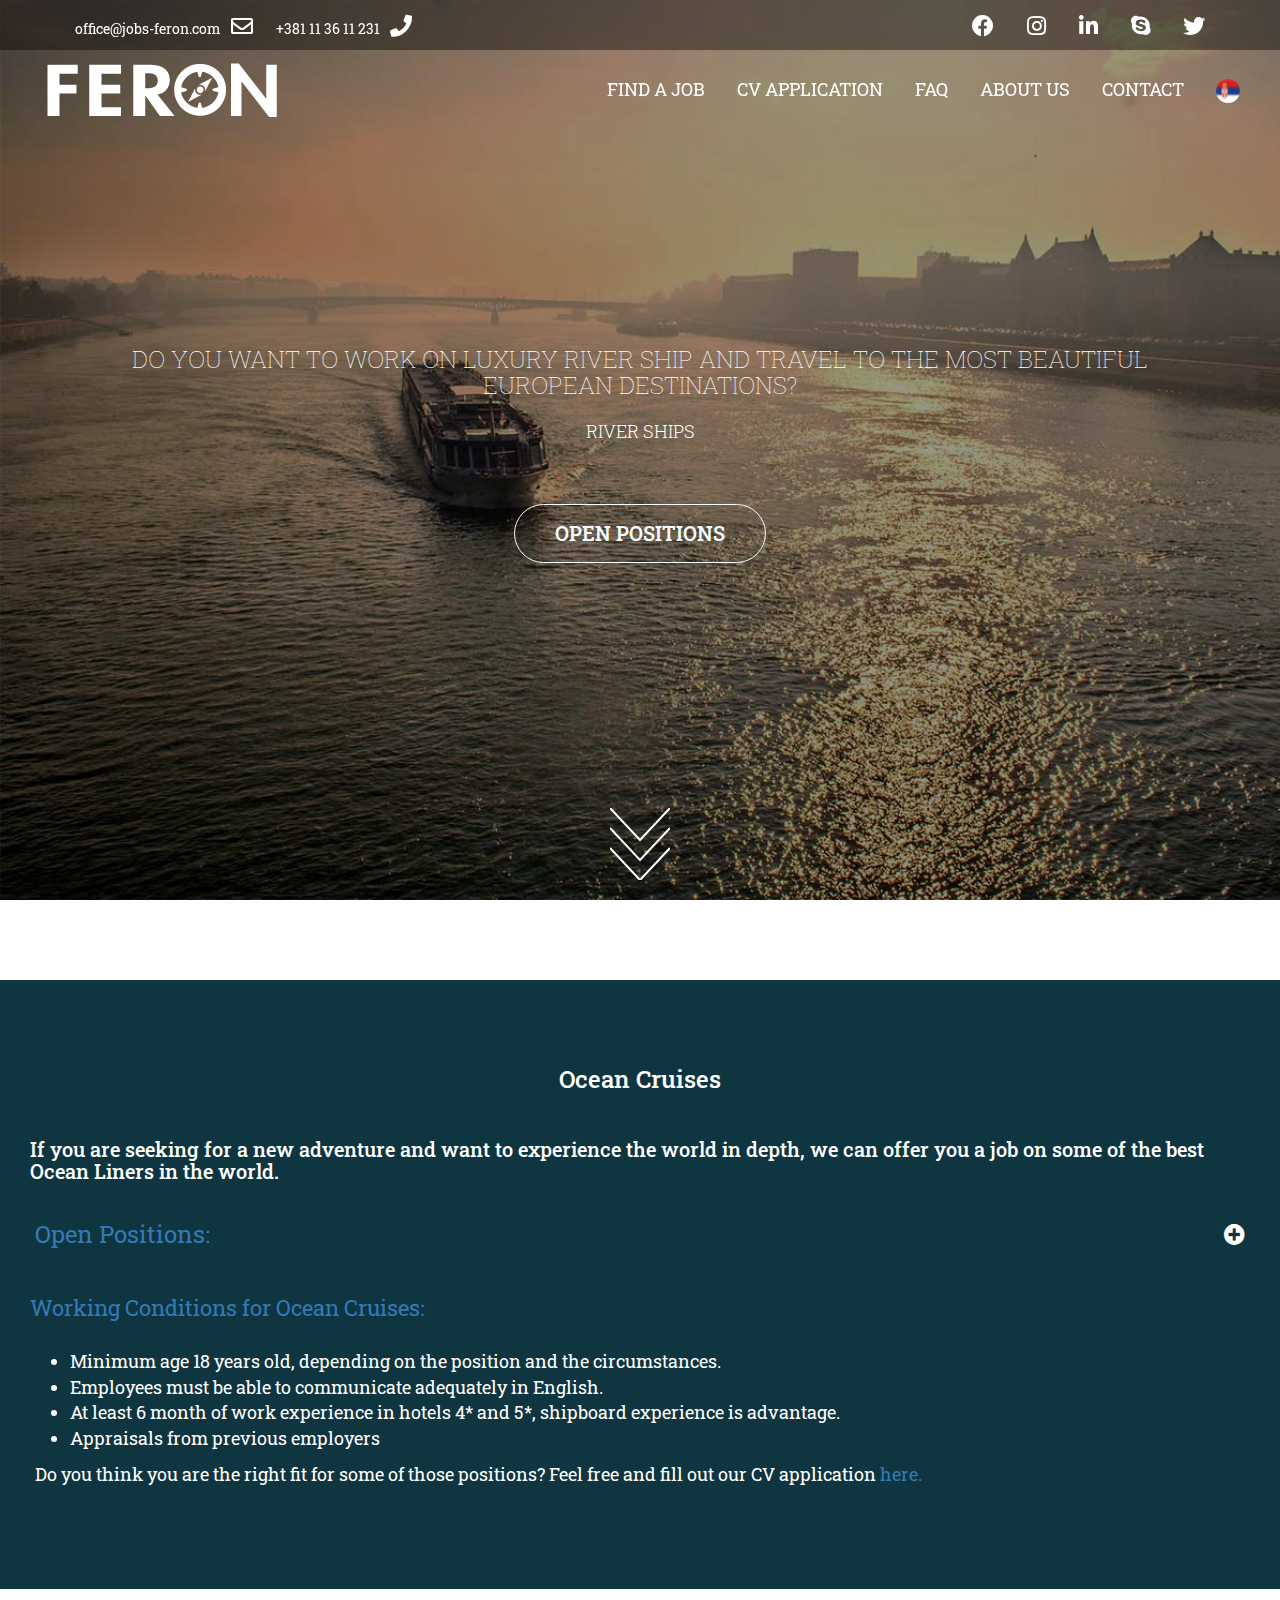
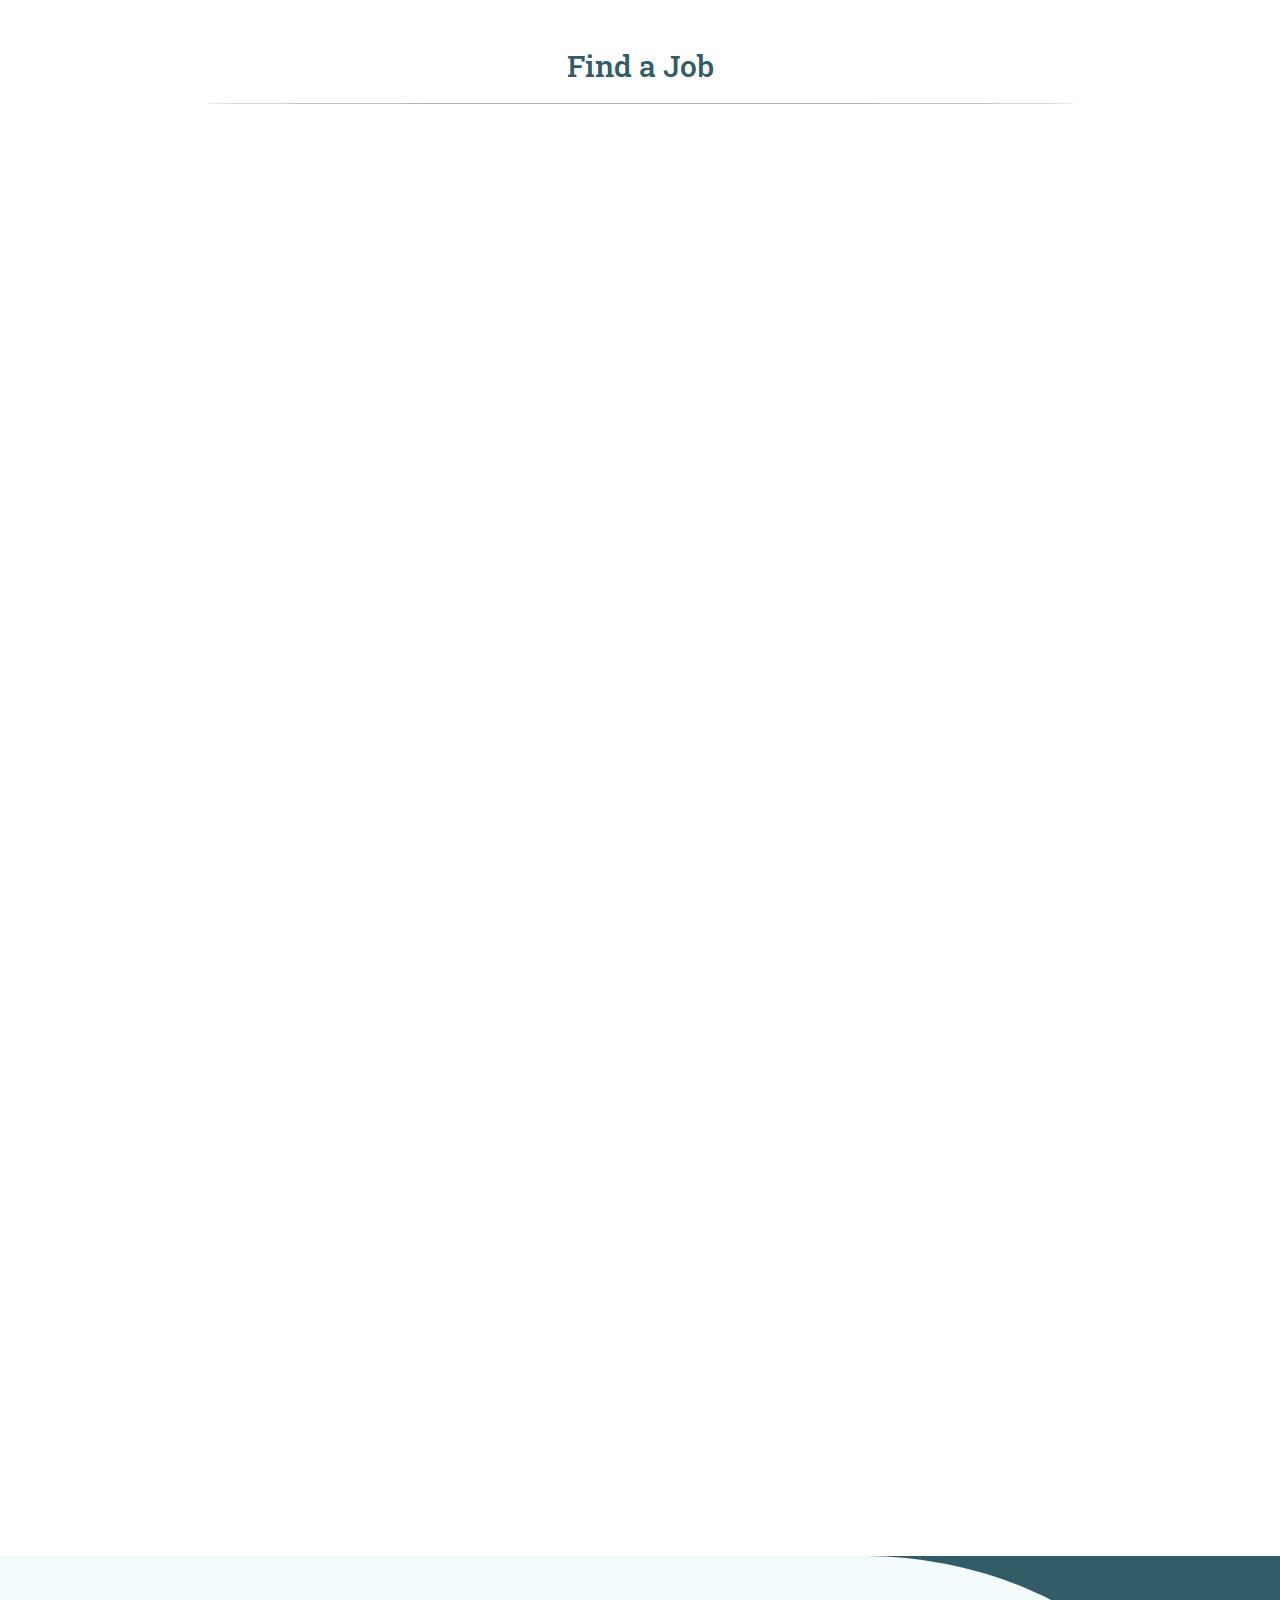
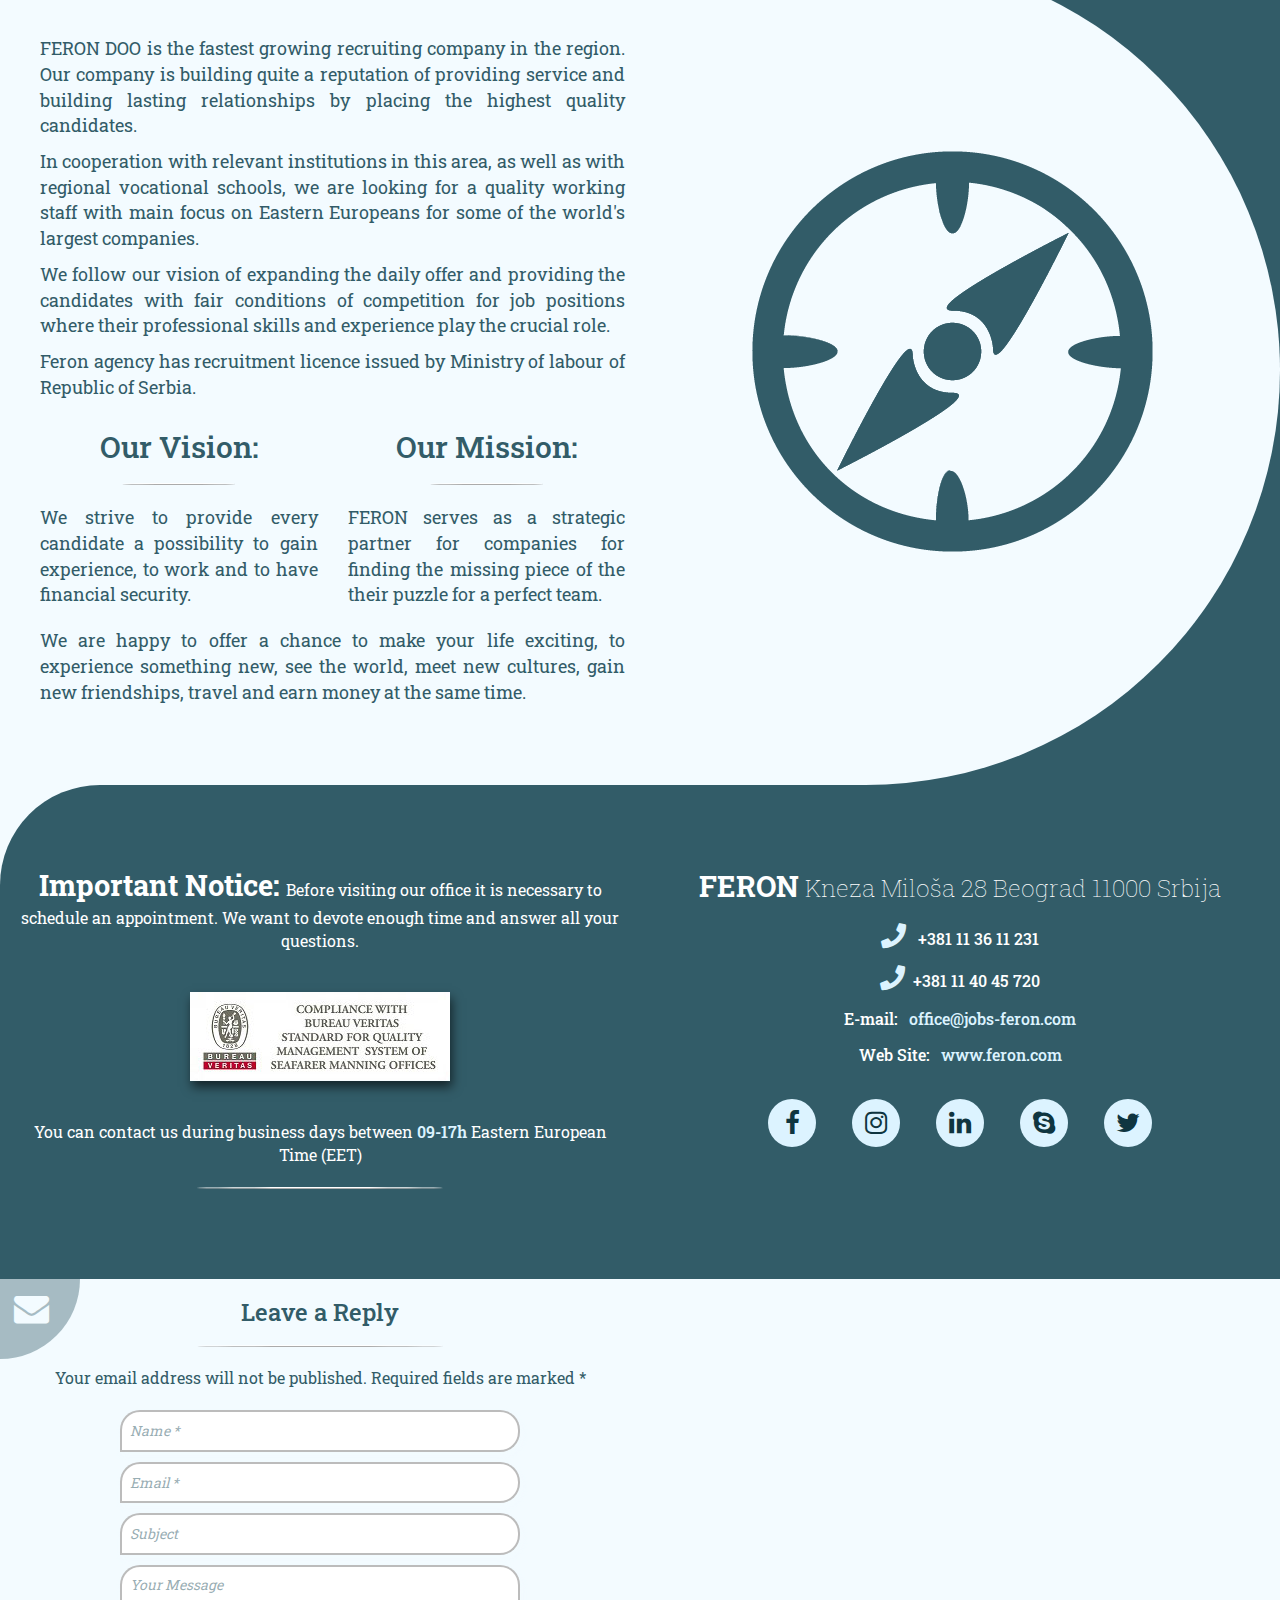
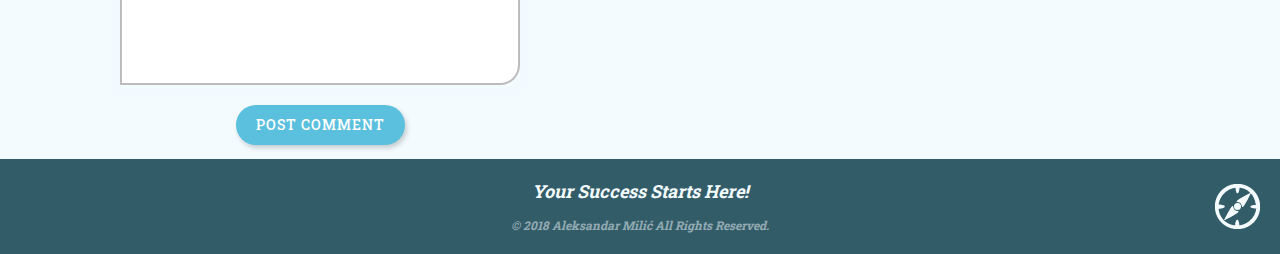
<file: oceaneng.html>
<!DOCTYPE html>
<html lang="en">
  <head>
      <meta charset="UTF-8">
      <meta name="viewport" content="width=device-width, initial-scale=1.0">
      <meta http-equiv="X-UA-Compatible" content="ie=edge">
      <link rel="shortcut icon" href="img/feron_logo.jpg" title="Favicon">
      <!-- Font-Awesome -->
      <link rel="stylesheet" href="https://use.fontawesome.com/releases/v5.3.1/css/all.css">
      <!-- Bootstrap -->
      <link rel="stylesheet" href="css/bootstrap.min.css">
      <link href="https://stackpath.bootstrapcdn.com/font-awesome/4.7.0/css/font-awesome.min.css" rel="stylesheet">
      <!-- Animate -->
      <link rel="stylesheet" href="css/animate.min.css">
      <!-- Main CSS -->
      <link rel="stylesheet" href="css/style.css">
    
      <!-- Jquery CDN -->
      <script
      src="js/jquery-3.3.1.min.js"></script>
      <script src="js/bootstrap.min.js"></script>
      <script src="js/scrollreveal.min.js">
      </script>
        <script>
        $(document).ready(function(){
            $('.icon').click(function(){
                $('.icon').toggleClass('active');
            })
        })
    </script>
      <title>Feron | Ocean Cruise</title>
    </head>
<body>	      
<!-- Website Header -->
<header id="fn-header">
    <div class="container-fluid topp-navbar">
      <div class="row">
        <div class="col-md-6 float-left">
          <ul>             
          <li><a href="mailto:>office@jobs-feron.com">office@jobs-feron.com<i class="far fa-envelope"></i></a></li>
          <li> +381 11 36 11 231<i class="fone fas fa-phone"></i> </li>
          </ul>
        </div>
        <div class="col-md-6">
            <ul class="float-right icon-zoom icon-circle">
              <li><a href="https://www.facebook.com/feronemployment" target="_blank"><i class="fab fa-facebook"></i></a></li>
              <li><a href="https://www.instagram.com/feron.employment/" target="_blank" title="feron.employment"><i class="fab fa-instagram" ></i></a></li>
              <li><a href="http://www.linkedin.com/company/2931225?trk=prof-exp-company-name" target="_blank"><i class="fab fa-linkedin"></i></a></li>
              <li><a class="button" href="#popup2"><i class="fab fa-skype" title="callferon"></i></a></li>
              <li><a href="https://twitter.com/Feronemployment" target="_blank"><i class="fab fa-twitter"></i></a></li>
            </ul>
        </div>
      </div>
    </div>
      <!-- Main Navigation -->
      <nav>
          <div class="fn-container fn-align-center">
            <div class="logo"><a href="index.html"><img src="img/logo.png" alt="FERON"></a>
            </div>
            <!-- <div class="search-box">
                <input class="search-txt" type="text" placeholder="Type to search">
                <a class="search-btn" href="#">
                  <i class="fas fa-search"></i>
                </a>
              </div> -->
            <ul class="fn-navigation">
              <li><a class="fn-section-link" href="#find_a_job">Find a Job</a></li>
              <li><a class="button " href="#popup1">Cv Application</a></li>
              <li><a href="index.html#fn-faq">FAQ</a></li>
              <li><a class="fn-section-link" href="#fn-about">About Us</a></li>
              <li><a class="fn-section-link" href="#tamno">Contact</a></li>
              <li><a href="oceansrb.html#jobs-eng" class="" type="zastava"><img src="img/srb.png" title="Serbia" alt="serbia"></a></li>
              <!-- <li><a href="#" type="zastava"><img src="img/nemacka.png" title="Germany" alt="Germany"></a></li> -->
            </ul>
            <div class="icon">
              <div class="fn-nav-toggle">
              </div>
          </div>
          </div>
        </nav>
        <div id="home-slider" class="carousel slide carousel-fade" data-ride="carousel">
          <div class="carousel-inner">
            <div class="item active">
              <div class="caption">
                <h1 class="animated fadeInLeftBig">Do you want to work on luxury river ship and travel to the most beautiful European destinations? </h1>
                <p class="animated fadeInRightBig">River Ships</p>
                <a class="btn btn-start animated fadeInUpBig" href="jobs.html#jobs-eng">Open Positions</a>
              </div>
            </div>
            <div class="item">
              <div class="caption">
                <h1 class="animated fadeInLeftBig"> If you are hardworking, ready to work abroad and interested in automotive industry, we are sure that we will find a right job for you!</h1>
                <p class="animated fadeInRightBig">Automotive Industry</p>
                <a data-scroll class="btn btn-start animated fadeInUpBig" href="autoeng.html#jobs-eng">More info</a>
              </div>
            </div>
            <div class="item">
              <div class="caption">
                <h1 class="animated fadeInLeftBig">IF YOU ARE AMBITIOUS, AND WANT TO BUILD A CAREER IN THE MOST BEAUTIFUL DESTINATIONS IN THE WORLD?</h1>
                <p class="animated fadeInRightBig">Middle East</p>
                <a data-scroll class="btn btn-start animated fadeInUpBig fn-section-link" href="#find_a_job">More info</a>
              </div>
            </div>
            <div class="item">
              <div class="caption">
                <h1 class="animated fadeInLeftBig">If you are seeking for a new adventure and want to experience the world in depth, we can offer you a job on some of the best ocean liners in the world.</h1>
                <p class="animated fadeInRightBig">Ocean Cruise</p>
                <a data-scroll class="btn btn-start animated fadeInUpBig fn-section-link" href="#jobs-eng">More Info</a>
              </div>
            </div>
          </div>
          <a class="left-control" href="#home-slider" data-slide="prev"><i class="fas fa-chevron-circle-left"></i></a>
          <a class="right-control" href="#home-slider" data-slide="next"><i class="fas fa-chevron-circle-right"></i></a>
          <svg class="arrows">
            <path class="a1" d="M0 0 L30 32 L60 0"></path>
            <path class="a2" d="M0 20 L30 52 L60 20"></path>
            <path class="a3" d="M0 40 L30 72 L60 40"></path>
          </svg>
          <a><i class="fa fa-angle-down fn-section-link" href="#find_a_job"></i></a>
  
        <!--/#home-slider-->     
      </div>
  </header>
  <br>
  <br>
  <br>
  <br>
     <!-- CV-POPUP -->
     <div id="popup1" class="overlay">
        <div class="popup">
          <h2 class="lightblue-main">Have You Already Filled Out this Application?</h2>
          <a class="close" href="#"><i class="fas fa-times-circle"></i></a>
          <div class="content center">
              <a class="btn btn-info btn-lg" id="yes" role="button" data-toggle="collapse" data-target="#target">Yes</a>
              <a class="btn btn-info btn-lg" href="http://cvapp.feron.rs/create" target="_blank">No</a>
              <div class="text collapse" id="target">
                  <p>If you have already applied before please contact us and get informed about open position we can offer you in this moment. Our operators will respond to all questions you may have </p>
            </div>
          </div>
        </div>
      </div>
    <div id="popup2" class="overlay">
        <div class="popuptwo">
          <h2 class="lightblue-main">If you have any questions for us please fell free and contact us on Skype:</h2>
          <p>vesna.feron <br>
            sladjana.feron <br>
            katarina.feron</p>
          <a class="close" href="#"><i class="fas fa-times-circle"></i></a>
          <div class="content center">
              <a href="#" class="btn btn-info btn-lg" role="button">OK</a>
          </div>
        </div>
      </div>
  <!-- Scroll-to-Top -->
    <a href="#" class="scrollup"><i class="far fa-arrow-alt-circle-up"></i></a>
<div id="jobs-eng" class="container-fluid box-accordion faq-main">
  <br>
  <h3 class="jobs-h3-text-center">
      Ocean Cruises
  </h3>
<br>
<h4 class="oceanh">If you are seeking for a new adventure and want to experience the world in depth, we can offer you a job on some of the best Ocean Liners in the world.</h4>
    <button class="accordion is-open"> <span class="lightblue">
         Open Positions:</span></button>
    <div class="accordion-content">
     <div class="col-md-12">
       <br>     
        <ul class="automotive bla">     
          <li>Chef de Partie</li>
          <li>Assistant Chef de Partie</li>
          <li>Chef de Partie Pastry</li>
          <li>Sous Chef</li>
          <li>Head Baker</li>
          <li>Utility Cleaner</li>
          <li>Waiter</li>
          <li>Café Attendant</li>
          <li>Stateroom Steward</li>
          <li>Crew Purser</li>
          <li>Guest Services Manager</li>
        </ul>
    </div>
  </div>
  <br>
  <span class="oceanspan">Working Conditions for Ocean Cruises:</span>
  <ul class="usloviocean">
      <br>
      <li>Minimum age 18 years old, depending on the position and the circumstances.</li>
      <li>Employees must be able to communicate adequately in English.</li>
      <li>At least 6 month of work experience in hotels 4* and 5*, shipboard experience is advantage.</li>
      <li>Appraisals from previous employers</li>     
  </ul>
  <p class="no-line">Do you think you are the right fit for some of those positions? Feel free and fill out our CV application
      <a href="http://cvapp.feron.rs/create" target="_blank"> <span class="light">here.</span> </a></p>
  <br>
</ul>
<br>
</div>
<br>
</div>

<!-- Main Content -->
<div class="container-fluid  tamno max" id="find_a_job">
     <div class="row">
         <div class="col-md-12 text-center">
            <br>
            <div class="box">
              <h2>Find a Job</h2>
              <hr class="whitee">
            </div>             
            <br>
            <br>
         </div>
     </div>
   </div>
         <div class="container-fluid tamno max">
     <div class="row">
   <div class="col-sm-12 col-md-6">
     <div class="thumbnail karta showcase-left">
       <a href="jobs.html#jobs-eng" target="_blank"><img src="img/pexels-photo-326840-river-ship.jpg" alt="slika"></a>
       <div class="caption">
         <h2 class="center bliski_istok">River Ships</h2>
         <p class="tekstkarta">If you would like to experience working with people from different countries, to travel all over the Europe and get paid for it, to live and eat for free, and to experience different life style, river cruises are right pick for you! Danube, Rhine, Main, Seine, Douro are waiting for you, set sail for your career.</p> 
         <button class="accordion-main">
           <a href="jobs.html#jobs-eng" class="btntwo btn btn-info btn-lg" role="button">More info</a>
         </button>
       </div>
     </div>
   </div>
   <div class="col-sm-12 col-md-6">
     <div class="thumbnail karta showcase-right">
         <img src="img/Bliski-Istok.jpg" alt="Bliski Istok">
       <div class="caption">
         <h2 class="center bliski_istok">Middle East</h2>
         <p class="tekstkarta">Working in one of the economic prestigious region is not only an opportunity for future brilliant career, but also a privilege because the selection of candidates is at a high level. If you are hardworking, willing to prove yourself, if you have a strong desire for achievement, this is a right destination for you!</p>
         <!-- <h3>Open Positions:</h3>
         <br>    
          <div class="table"> 
             <table>
               <tr>
                 <th>Positions</th>
                 <td>Waiter/ess</td>
                 <td>Barmen</td>
                 <td>Hostes</td>
               </tr>
               <tr>
                 <th>Salary</th> 
                 <td>300 – 700 $</td>
                 <td>300 – 700 $</td>
                 <td>300 – 700 $</td>
               </tr>
               <tr>
                <th class="border_none">Location</th>     
                <td class="border_none">UAE</td>
                <td class="border_none">UAE</td>
                <td class="border_none">UAE</td>
               </tr>  
             </table>
           </div> -->
           <button class="accordion-main is-open" title="NEW OPENINGS COMING SOON"><span class="lightblue-main automotive-industry-btn">More info</button>
           <div class="accordion-content-main">
             <br>
             <!-- <p> If you are hard working, willing to prove yourself, if
                 you have a strong desire for achievement and you want to improve your resume with work experience from the Middle East, send us your CV in English and soon you will be contacted by the operator who will
                 point out the existing possibilities.</p> -->
             <p>NEW OPENINGS COMING SOON</p>
             <br>
           </div>
       </div>
     </div>
   </div>
 </div>
</div>
   <div class="container-fluid tamno max">
     <div class="row">
 <div class="col-sm-12 col-md-6">
   <div class="thumbnail karta showcase-left">
      <a href="oceaneng.html#jobs-eng"> <img src="img/background07.jpg" alt="slika"></a>
      <div class="caption">
        <h2 class="center bliski_istok">Ocean Cruise</h2>
        <p class="tekstkarta"> If you are seeking for a new adventure and want to experience the world in depth, we can offer you a job on some of the best ocean liners in the world. Don’t waste an opportunity to enjoy in luxury of ocean cruises, travel all around the world and work in multi-ethnical environment.
        </p>
        <button class="accordion-main">
            <a href="oceaneng.html#jobs-eng" class="btntwo btn btn-info btn-lg" role="button">More info</a>
          </button>
     </div>
   </div>
 </div>
 <div class="col-sm-12 col-md-6">
   <div class="thumbnail karta showcase-right">
   <a href="autoeng.html#jobs-eng"> <img src="img/prague.jpg" alt="slika"></a>
     <div class="caption">

       <h2 class="center bliski_istok">Automotive Industry</h2>
       <p class="tekstkarta">During past year Feron Agency has made major step forward and helped hundreds of people to get employed in couple of factories in Czech Republic. If you are hardworking, ready to work abroad and interested in automotive industry, we are sure that we will find a right job for you!
       </p> 
       <button class="accordion-main">
           <a href="autoeng.html#jobs-eng" class="btntwo btn btn-info btn-lg" role="button">More info</a>
       </button>
     </div>
   </div>
 </div>
</div>
</div>
<br>
<br>
<br>
<br>
<br>
  <!-- /About us -->
<!-- CV aplication -->
<!-- <div class="container-fluid tamno max" id="fn-cv">
<div class="row">
  <div class="col-sm-12 aplication">
    <h2 class="text-center"><span class="boja">Useful Tips</span></h2>
    <hr class="whitee">
    <br>
    <br>
    <p>Most of young people believe that in Serbia today is unthinkable to get a job without having some strong “connection”, there are offers that allow employment in a regular way. The regular way refers to sending a CV and a motivation letter to an advertisement and then on a selection process of the candidates through numerous and extensive testing and interviews, in order to finally reach the goal. We all know that job interviews are quite stressful, but we should prepare ourselves before we go to the interview and try to look confident, decisive and professional and also we should show respect for the recruiter. Now, we will give you few useful tips that you should follow during the process of seeking a job, as well as on the interview.</p>
<br>
<br>
  </div>
</div>
</div>     ///////////////////    Useful tips      /////////////////////           -->
    <!-- About Us -->
    <div class="container-fluid" id="fn-about">
        <div class="row about_color">
          <div class="col-md-6 text-center about-section">
                <div class="about-item">
                <p class="">FERON DOO is the fastest growing recruiting company in the region. Our company is building quite a
                    reputation of providing service and building lasting relationships by placing the highest quality
                    candidates.</p>
                    <p class="">In cooperation with relevant institutions in this area, as well as with regional vocational schools, we are
                        looking for a quality working staff with main focus on Eastern Europeans for some of the world's largest
                        companies.
                    </p>
                    <p class="">We follow our vision of expanding the daily offer and providing the candidates with fair conditions of
                        competition for job positions where their professional skills and experience play the crucial role.</p>
                    <p class="">Feron agency has recruitment licence issued by Ministry of labour of Republic of Serbia.</p>
                    <div class="col-md-6 vismis-left"><h2 class="section_main_title">Our Vision:</h2>
                      <hr class="white">
                    <p class="center">We strive to provide every candidate a possibility to gain experience, to work and to have financial security.</div>
                 <div class="col-md-6 vismis-right"><h2 class="section_main_title">Our Mission:</h2>
                  <hr class="white">
                  <p class="center">FERON serves as a strategic partner for companies for finding the missing piece of the their puzzle for a
                      perfect team.</p></div>
                  <p class="lastabout">
                    We are happy to offer a chance to make your life exciting, to experience something new, see the world,
                    meet new cultures, gain new friendships, travel and earn money at the same time.
                  </p>
                  <div class="img_tablet">
                      <img  src="img/logotwo.jpg" alt="">    
                  </div>
              </div>
          </div>
          <div class="about_img_color">
          <div class="col-md-6" id="about_img"></div> 
        </div>       
        </div>
      </div> 
     
<!-- Website Footer -->

<footer id="tamno">
    <div class="container-fluid tamno">
      <div class="row">
        <div class="col-sm-6 imgcenter footerimg">    
    <br>
    <br>
    <br>        
          <p class="footertext center"> <span class="red">Important Notice:
              </span> Before visiting our office it is necessary to schedule an appointment. We want to devote enough time
              and answer all your questions.</p>
    <br>
          <img src="img/aLogo-SMO-2011-2.jpg" alt="logo">
    <br>
    <p class="footertext center">You can contact us during business days between <span class="svetloplava">09-17h</span> Eastern European Time (EET)</p>
    <hr class="white">
    <br>    
         
        </div>
          <div class="col-sm-6 center Feron_section">
    <br>
    <br>
            <h1 class="feron"><span class="red">FERON</span> Kneza Miloša 28 Beograd 11000 Srbija</h1>
            <h5 class="center"><i class="fone fas fa-phone"></i> &nbsp; +381 11 36 11 231 <br><br><i class="fone fas fa-phone"></i> &nbsp;+381 11 40 45 720</h5>       
            <h5 class="kontakt">E-mail: &nbsp;<a href="#"> office@jobs-feron.com </a> <br><br> Web Site: &nbsp;<a href="www.feron.rs"> www.feron.com </a></h5>
        <div class="social"> 
          <ul>
    <li><a href="https://www.facebook.com/feronemployment" target="_blank"><i class="fa fa-facebook"></i></a></li>
    <li><a title="feron.employment" href="https://www.instagram.com/feron.employment/" target="_blank"><i class="fa fa-instagram"></i></a></li>
    <li><a href="http://www.linkedin.com/company/2931225?trk=prof-exp-company-name" target="_blank"><i class="fa fa-linkedin"></i></a></li>
    <li><a class="button" href="#popup2"><i class="fa fa-skype" title="callferon"></i></a></li>
    <li><a href="https://twitter.com/Feronemployment" target="_blank"><i class="fa fa-twitter"></i></a></li>
    </ul>
    <!-- <br>
    <br>
      <div class="fn-section-link mobilearrow">
        <i class="fas fa-arrow-up" href="#fn-header"></i>
      </div> -->
        </div>
          </div>
        </div>
      </div>
    </footer>
<!-- MAP/Contact -->
<div class="container-fluid map-color">
    <div class="row">
      <div class="col-md-6 text-center" id="fn-contact">
          <h3 class="feronblue">Leave a Reply</h3>
          <hr class="white">
          <p class="feronblue">Your email address will not be published. Required fields are marked *</p>
        <form method="post" action="form/contactform.php">     
          <input type="text" id="name" name="name" placeholder="Name *" required>
          <input type="email" id="email" name="email" placeholder="Email *" required>
          <input type="text" id="subject" name="subject" placeholder="Subject">
          <textarea name="message" id="message" placeholder="Your Message" required></textarea>
          <p id="success" style="color: green; font-size: 1.6rem; font-weight: bold; display: none; text-align: center; margin: 0;" class="greenSuccess">Message sent!</p>
          <button type="submit" id="sendForm" value="Submit" name="submit">Post Comment</button>
        </form>
      </div>
      <div class="col-md-6 no-padding">
        <div class="map">
            <iframe src="https://www.google.com/maps/embed?pb=!1m18!1m12!1m3!1d2830.824641153017!2d20.456551315843306!3d44.804762279098654!2m3!1f0!2f0!3f0!3m2!1i1024!2i768!4f13.1!3m3!1m2!1s0x475a700788e75e1f%3A0xca97b9cca216b025!2sKneza+Milo%C5%A1a+28%2C+Beograd!5e0!3m2!1sen!2srs!4v1540164148116" width="600" height="480" allowfullscreen></iframe>
        </div>
      </div>
    </div>
  </div>
      
     
      <!-- CATCHY -->
      <div class="catchy">
        <br>
       <img src="img/logoferonlightbluesmallnew.png" href="#fn-header" class="fn-section-link" alt="logo">
        <p class="success">Your Success Starts Here! </p>
        <span>&copy; 2018 Aleksandar Milić All Rights Reserved.</span> 
      </div>
  
  
<script>

  var accordions = document.getElementsByClassName("accordion");

  for ( var i = 0; i < accordions.length; i++) {
    accordions[i].onclick = function (){
      this.classList.toggle('is-open');
      var content = this.nextElementSibling;
      
      if (content.style.maxHeight){   
        //otvara se     
        content.style.maxHeight = null;
      } else{
        //zatvara se
        content.style.maxHeight = content.scrollHeight + "px";
      }
    }
  }

</script>
<script>

  var accordions = document.getElementsByClassName("accordion-main");

  for ( var i = 0; i < accordions.length; i++) {
    accordions[i].onclick = function (){
      this.classList.toggle('is-open');
      var content = this.nextElementSibling;
      
      if (content.style.maxHeight){   
        //otvara se     
        content.style.maxHeight = null;
      } else{
        //zatvara se
        content.style.maxHeight = content.scrollHeight + "px";
      }
    }
  }

</script>
<script>

    /* Scroll-to-Top Button */
    $(window).scroll(function () {
    if ($(this).scrollTop() > 800) {
        $('.scrollup').fadeIn();
    } else {
        $('.scrollup').fadeOut();
    }
    });
    
    $('.scrollup').click(function () {
    $("html, body").animate({
        scrollTop: 0
    }, 600);
    return false;
    });
    
</script>
<script>

    $("#sendForm").click(function(e){
      e.preventDefault();
      var email = $("#email").val();
      var name = $("#name").val();
      var subject = $("#subject").val();
      var message = $("#message").val();
      if(email == ''){
        $("#email").addClass('error');
      }
      else{
        $("#email").removeClass('error');
      }
      if(name == ''){
        $("#name").addClass('error');
      }
      else{
        $("#name").removeClass('error');
      }
      if(subject == ''){
        $("#subject").addClass('error');
      }
      else{
        $("#subject").removeClass('error');
      }
      if(message == ''){
        $("#message").addClass('error');
      }
      else{
        $("#message").removeClass('error');
      }
   
      if(email != '' && name != '' && subject != '' && message != ''){
        $.ajax({
          method: "POST",
          url: "form/contactform-jobs.php",
          data: { email: email, name: name, subject: subject, message: message}
        })
            .done(function( msg ) {
              console.log("Forma poslata!");
              $("#success").show();
            });
      }
    });
  
  </script>

  <script>
      window.sr = ScrollReveal({ mobile: false });
      sr.reveal('.navbar', {
        duration: 2000,
        origin:'bottom'
      });
      sr.reveal('.showcase-left', {
        duration: 2000,
        origin:'left',
        distance:'300px'
      });
      sr.reveal('.showcase-right', {
        duration: 2000,
        origin:'right',
        distance:'300px'
      });
      sr.reveal('.showcase-btn', {
        duration: 1000,
        delay: 1000,
        origin:'bottom'
      });
      sr.reveal('.showcase-btn-one', {
          duration: 1500,
          delay: 1500,
          origin:'bottom',
        });
        sr.reveal('.showcase-btn-two', {
          duration: 2000,
          delay: 2000,
          origin:'bottom',
        });
        sr.reveal('.showcase-btn-three', {
          duration: 2500,
          delay: 2500,
          origin:'bottom',
        });
        sr.reveal('.showcase-btn-four', {
          duration: 3000,
          delay: 3000,
          origin:'bottom',
        });
      sr.reveal('.button-anim', {
        duration: 1000,
        delay: 1000,
        origin:'bottom'
      });
      sr.reveal('.info-left', {
        duration: 2000,
        origin:'left',
        distance:'300px',
        viewFactor: 0.2
      });
      sr.reveal('.info-right', {
        duration: 2000,
        origin:'right',
        distance:'300px',
        viewFactor: 0.2
      });
  </script>
<script src="js/main.js"></script>

	</body>
</html>
</file>
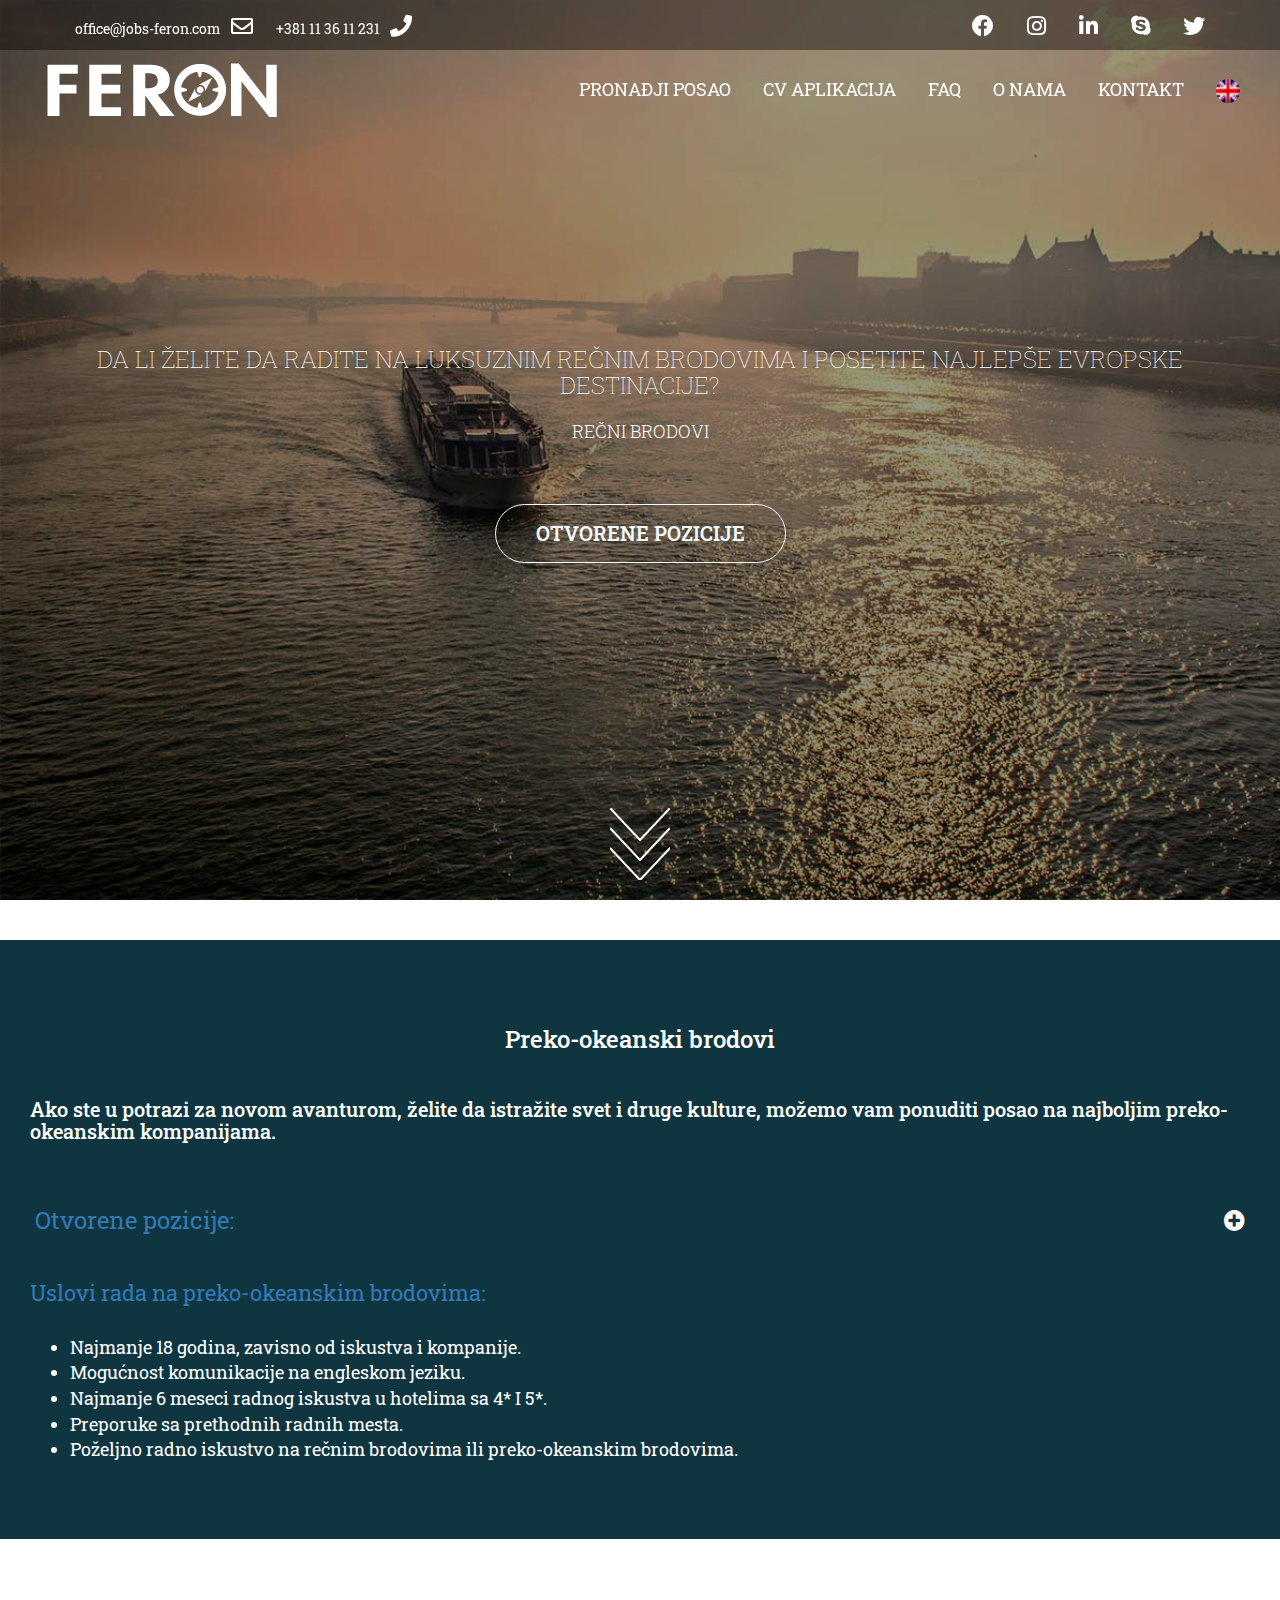
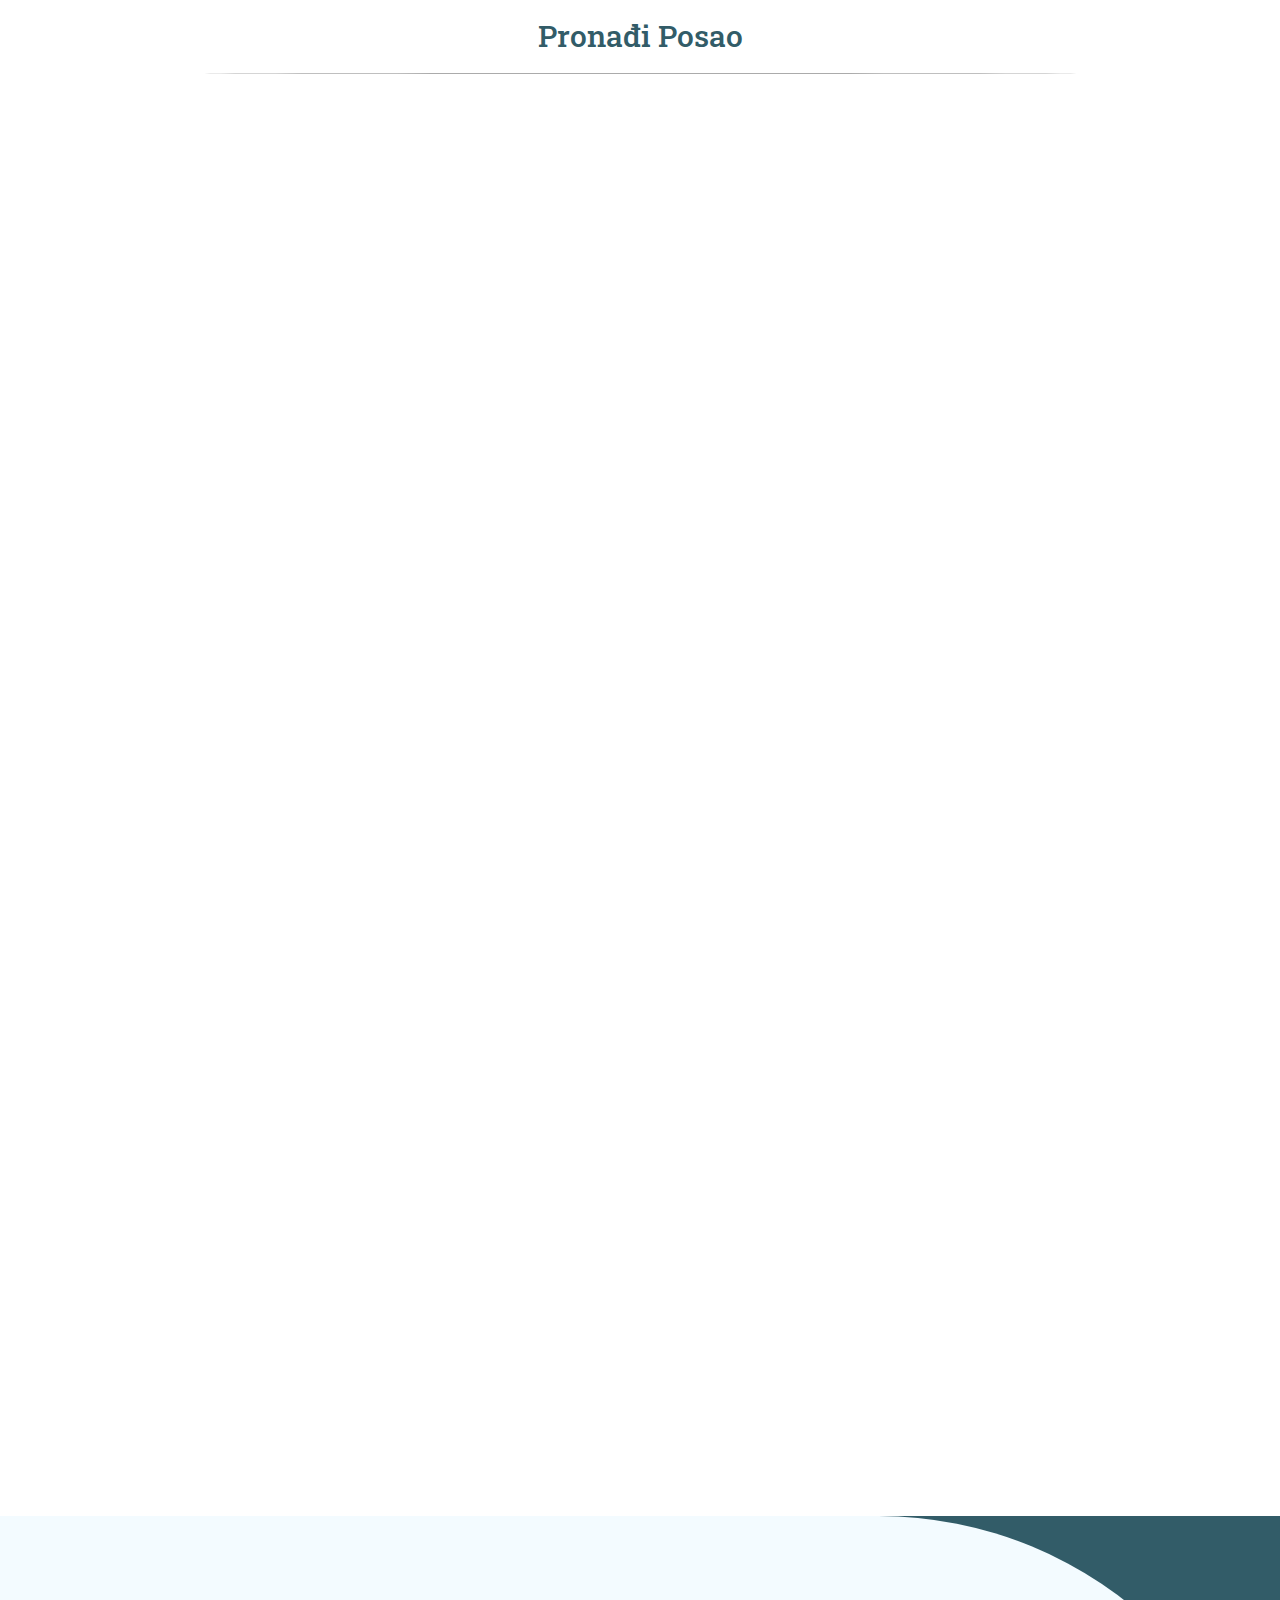
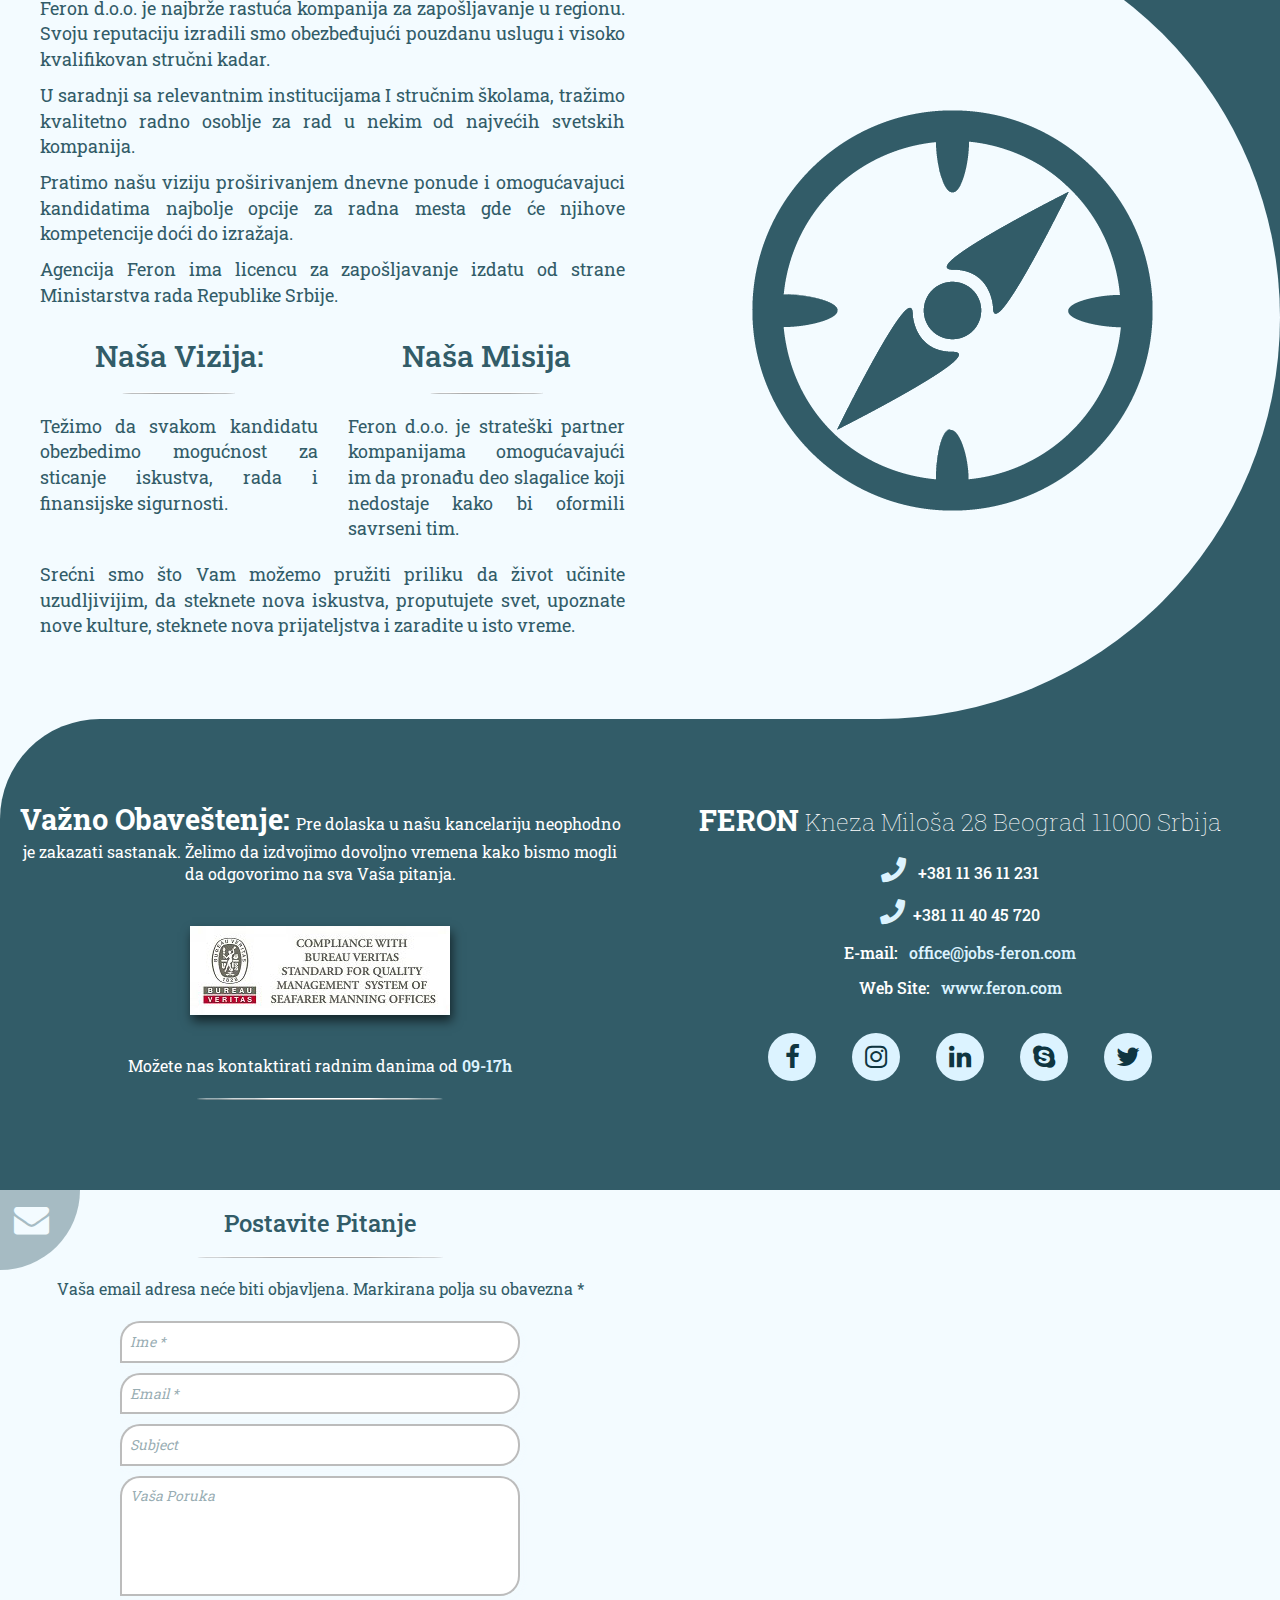
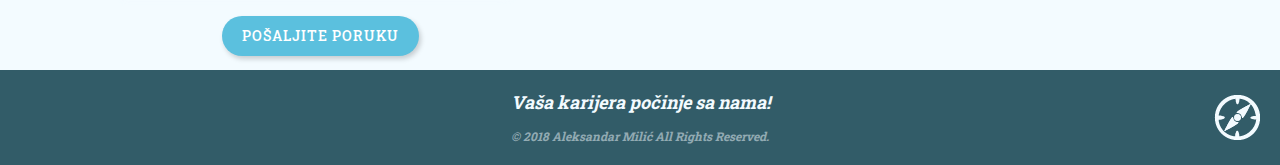
<file: oceansrb.html>
<!DOCTYPE html>
<html lang="en">
  <head>
      <meta charset="UTF-8">
      <meta name="viewport" content="width=device-width, initial-scale=1.0">
      <meta http-equiv="X-UA-Compatible" content="ie=edge">
      <link rel="shortcut icon" href="img/feron_logo.jpg" title="Favicon">
      <!-- Font-Awesome -->
      <link rel="stylesheet" href="https://use.fontawesome.com/releases/v5.3.1/css/all.css">
      <!-- Bootstrap -->
      <link rel="stylesheet" href="css/bootstrap.min.css">
      <link href="https://stackpath.bootstrapcdn.com/font-awesome/4.7.0/css/font-awesome.min.css" rel="stylesheet">
      <!-- Animate -->
      <link rel="stylesheet" href="css/animate.min.css">
      <!-- Main CSS -->
      <link rel="stylesheet" href="css/style.css">
    
      <!-- Jquery CDN -->
      <script
      src="js/jquery-3.3.1.min.js"></script>
      <script src="js/bootstrap.min.js"></script>
      <script src="js/scrollreveal.min.js">
      </script>
        <script>
        $(document).ready(function(){
            $('.icon').click(function(){
                $('.icon').toggleClass('active');
            })
        })
    </script>
      <title>Feron | Preko-okeanski brodovi</title>
    </head>
<body>	 
		<!-- Website Header -->
		<header id="fn-header">
      <div class="container topp-navbar">
          <div class="row">
            <div class="col-md-6 float-left">
              <ul>             
              <li><a href="mailto:>office@jobs-feron.com">office@jobs-feron.com<i class="far fa-envelope"></i></a></li>
              <li> +381 11 36 11 231<i class="fone fas fa-phone"></i> </li>
              </ul>
            </div>
            <div class="col-md-6">
                <ul class="float-right icon-zoom icon-circle">
                  <li><a href="https://www.facebook.com/feronemployment" target="_blank"><i class="fab fa-facebook"></i></a></li>
                  <li><a href="https://www.instagram.com/feron.employment/" target="_blank" title="feron.employment"><i class="fab fa-instagram" ></i></a></li>
                  <li><a href="http://www.linkedin.com/company/2931225?trk=prof-exp-company-name" target="_blank"><i class="fab fa-linkedin"></i></a></li>
                  <li><a class="button" href="#popup2"><i class="fab fa-skype" title="callferon"></i></a></li>
                  <li><a href="https://twitter.com/Feronemployment" target="_blank"><i class="fab fa-twitter"></i></a></li>
                </ul>
            </div>
          </div>
        </div>
            <!-- Main Navigation -->
			<nav>
				<div class="fn-container fn-align-center">
          <div class="logo"><a href="srbindex.html"><img src="img/logo.png" alt="FERON"></a>
          </div>
          <!-- <div class="search-box">
              <input class="search-txt" type="text" placeholder="Type to search">
              <a class="search-btn" href="#">
                <i class="fas fa-search"></i>
              </a>
            </div> -->
					<ul class="fn-navigation">
						<li><a class="fn-section-link" href="#find_a_job">Pronađji Posao</a></li>
            <li><a class="button" href="#popup1">Cv Aplikacija</a></li>
            <li><a href="srbindex.html#fn-faq">FAQ</a></li>
						<li><a class="fn-section-link" href="#fn-about">O Nama</a></li>
            <li><a class="fn-section-link" href="#tamno">Kontakt</a></li>
            <li><a href="oceaneng.html#jobs-eng" class="" type="zastava"><img src="img/gb.png" title="English" alt="serbia"></a></li>
            <!-- <li><a href="#" type="zastava"><img src="img/nemacka.png" title="Germany" alt="Germany"></a></li> -->
          </ul>
          <div class="icon">
            <div class="fn-nav-toggle">
            </div>
        </div>
				</div>
      </nav>
      <div id="home-slider" class="carousel slide carousel-fade" data-ride="carousel">
        <div class="carousel-inner">
          <div class="item active">
            <div class="caption">
              <h1 class="animated fadeInLeftBig">Da li želite da radite na luksuznim rečnim brodovima I posetite najlepše
                evropske destinacije? </h1>
              <p class="animated fadeInRightBig">Rečni Brodovi</p>
              <a class="btn btn-start animated fadeInUpBig" href="jobsrb.html#jobs-eng">Otvorene pozicije</a>
            </div>
          </div>
          <div class="item">
            <div class="caption">
              <h1 class="animated fadeInLeftBig">Vredni ste, želite da radite u inostranstvu i zanima Vas autoindustrija?
                Pogledajte našu ponudu.</h1>
              <p class="animated fadeInRightBig">Autoindustrija</p>
              <a data-scroll class="btn btn-start animated fadeInUpBig" href="autosrb.html#jobs-eng">Otvorene pozicije</a>
            </div>
          </div>
          <div class="item">
            <div class="caption">
              <h1 class="animated fadeInLeftBig">Ambiciozni ste i želite da gradite karijeru na najlepšim destinacijama na
                svetu?</h1>
              <p class="animated fadeInRightBig">Bliski Istok</p>
              <a data-scroll class="btn btn-start animated fadeInUpBig fn-section-link" href="#find_a_job">Otvorene pozicije</a>
            </div>
          </div>
          <div class="item">
            <div class="caption">
              <h1 class="animated fadeInLeftBig">Ako ste u potrazi za novom avanturom, želite da istražite svet i
                druge kulture, možemo Vam ponuditi posao na najboljim preko-okeanskim
                kompanijama.</h1>
              <p class="animated fadeInRightBig">Preko-okeanski brodovi</p>
              <a data-scroll class="btn btn-start animated fadeInUpBig fn-section-link" href="#jobs-eng">Otvorene pozicije</a>
            </div>
          </div>
        </div>
        <a class="left-control" href="#home-slider" data-slide="prev"><i class="fas fa-chevron-circle-left"></i></a>
        <a class="right-control" href="#home-slider" data-slide="next"><i class="fas fa-chevron-circle-right"></i></a>
        <svg class="arrows">
          <path class="a1" d="M0 0 L30 32 L60 0"></path>
          <path class="a2" d="M0 20 L30 52 L60 20"></path>
          <path class="a3" d="M0 40 L30 72 L60 40"></path>
        </svg>
        <a><i class="fa fa-angle-down fn-section-link" href="#find_a_job"></i></a>
        <!--/#home-slider-->     
      </div>
    </header>
    <!-- Scroll-to-Top -->
    <a href="#" class="scrollup"><i class="far fa-arrow-alt-circle-up"></i></a>
    <!-- CV-POPUP -->
    <div id="popup1" class="overlay">
        <div class="popup">
          <h2 class="lightblue-main">Da li ste već popunili CV Aplikaciju</h2>
          <a class="close" href="#"><i class="fas fa-times-circle"></i></a>
          <div class="content center">
              <a class="btn btn-info btn-lg" id="yes" role="button" data-toggle="collapse" data-target="#target">Da</a>
              <a class="btn btn-info btn-lg" href="http://cvapp.feron.rs/create" target="_blank">Ne</a>
              <div class="text collapse" id="target">
                  <p>Ukoliko ste se već prijavili
                      molimo Vas da nas kontaktirate i informišete se o trenutno otvorenim pozicijama. Naši
                      operateri će Vam dati više informacija i odgovoriti na sva pitanja.</p>
            </div>
          </div>
        </div>
      </div>

    <div id="popup2" class="overlay">
        <div class="popuptwo">
          <h2 class="lightblue-main">Ukoliko imate pitanja za nas možete nas kontaktirati i putem Skype-a:</h2>
          <p>vesna.feron <br>
            slađana.feron <br>
            katarina.feron</p>
          <a class="close" href="#"><i class="fas fa-times-circle"></i></a>
          <div class="content center">
              <a href="#" class="btn btn-info btn-lg" role="button">OK</a>
          </div>
        </div>
      </div>
 <!-- Scroll-to-Top -->
 <a href="#" class="scrollup"><i class="far fa-arrow-alt-circle-up"></i></a>
  <br>
  <br>
  <div id="jobs-eng" class="container-fluid box-accordion faq-main">
      <br>
      <h3 class="jobs-h3-text-center">
          Preko-okeanski brodovi
      </h3>
      <br>
      <h4 class="oceanh"> Ako ste u potrazi za novom avanturom, želite da istražite svet i druge kulture, možemo vam ponuditi posao na najboljim preko-okeanskim kompanijama.</h4>
      <br>
  </ul>
        <button class="accordion is-open"> <span class="lightblue">
            Otvorene pozicije:</span></button>
        <div class="accordion-content">
         <div class="col-md-12">
           <br>     
            <ul class="automotive bla">     
              <li>Chef de Partie</li>
              <li>Assistant Chef de Partie</li>
              <li>Chef de Partie Pastry</li>
              <li>Sous Chef</li>
              <li>Head Baker</li>
              <li>Utility Cleaner</li>
              <li>Waiter</li>
              <li>Café Attendant</li>
              <li>Stateroom Steward</li>
              <li>Crew Purser</li>
              <li>Guest Services Manager</li>
            </ul>
        </div>
      </div>
      <br>
      <span class="oceanspan">Uslovi rada na preko-okeanskim brodovima:</span>
      <ul class="usloviocean">
          <br>
          <li>Najmanje 18 godina, zavisno od iskustva i kompanije.</li>
          <li>Mogućnost komunikacije na engleskom jeziku.</li>
          <li>Najmanje 6 meseci radnog iskustva u hotelima sa 4* I 5*.</li>
          <li>Preporuke sa prethodnih radnih mesta.</li>  
          <li>Poželjno radno iskustvo na rečnim brodovima ili preko-okeanskim brodovima.</li>   
      </ul>
      <br>
    </div>
<br>
<br>
 <!-- Main Content -->
 <div class="container-fluid  tamno max" id="find_a_job">
    <div class="row">
        <div class="col-md-12 text-center">
           <br>
           <div class="box">
             <h2>Pronađi Posao</h2>
             <hr class="whitee">
           </div>             
           <br>
           <br>
        </div>
    </div>
  </div>
        <div class="container-fluid tamno max">
    <div class="row">
  <div class="col-sm-12 col-md-6">
    <div class="thumbnail karta showcase-left">
      <a href="jobs.html#jobs-eng" target="_blank"><img src="img/pexels-photo-326840-river-ship.jpg" alt="slika"></a>
      <div class="caption">
        <h2 class="center bliski_istok">Rečni Brodovi</h2>
        <p class="tekstkarta">Ako želite da iskusite rad sa ljudima iz različitih zemalja, da putujete
          Evropom a ujedno zarađujete, da imate obezbeđen smeštaj i hranu, da iskusite novi način života, rečni brodovi su pravi izbor za Vas! Dunav, Rajna, Majna,
          Sena, Duouro čekaju na Vas, zaplovite u novu karijeru!</p> 
        <button class="accordion-main">
          <a href="jobsrb.html#jobs-eng" class="btntwo btn btn-info btn-lg" role="button">Više informacija</a>
        </button>
      </div>
    </div>
  </div>
  <div class="col-sm-12 col-md-6">
    <div class="thumbnail karta showcase-right">
        <img src="img/Bliski-Istok.jpg" alt="Bliski Istok">
      <div class="caption">
        <h2 class="center bliski_istok">Bliski Istok</h2>
        <p class="tekstkarta">Rad za jednu od ekonomski najdobrostojećih regija na svetu ne samo da
          prestavlja privilegiju već i sjajnu mogućnost za razvoj uspešne karijere. Ako ste vredni,
          želite da se dokažete, imate želju da napređujete kako na ličnom, tako i na
          profesionalnom planu, izabrali ste pravo mesto!</p>
        <!-- <h3>Open Positions:</h3>
        <br>    
         <div class="table"> 
            <table>
              <tr>
                <th>Positions</th>
                <td>Waiter/ess</td>
                <td>Barmen</td>
                <td>Hostes</td>
              </tr>
              <tr>
                <th>Salary</th> 
                <td>300 – 700 $</td>
                <td>300 – 700 $</td>
                <td>300 – 700 $</td>
              </tr>
              <tr>
               <th class="border_none">Location</th>     
               <td class="border_none">UAE</td>
               <td class="border_none">UAE</td>
               <td class="border_none">UAE</td>
              </tr>  
            </table>
          </div> -->
          <button class="accordion-main is-open" title="NEW OPENINGS COMING SOON"><span class="lightblue-main automotive-industry-btn btntwo btn btn-info btn-lg">
             Više informacija</span></button>
          <div class="accordion-content-main">
            <br>
            <!-- <p> If you are hard working, willing to prove yourself, if
                you have a strong desire for achievement and you want to improve your resume with work experience from the Middle East, send us your CV in English and soon you will be contacted by the operator who will
                point out the existing possibilities.</p> -->
            <p>Uskoro nova otvaranja!</p>
            <br>
          </div>
      </div>
    </div>
  </div>
</div>
</div>
  <div class="container-fluid tamno max">
    <div class="row">
<div class="col-sm-12 col-md-6">
  <div class="thumbnail karta showcase-left">
      <a href="oceansrb.html#jobs-eng"> <img src="img/background07.jpg" alt="slika"></a>
      <div class="caption">
        <h2 class="center bliski_istok">Preko-okeanski brodovi</h2>
        <p class="tekstkarta">
            Ako ste željni avanture i želite da istražite svet, možemo Vam
            ponuditi rad na najboljim preko-okeanskim kompanijama na svetu. Ne propustite priliku
            da radite na luksuznim preko-okeanskim kruzerima, proputujete svet, radite u multi-
            etničkom okruženju i steknete nezaboravna iskustva.
            </p>
            <button class="accordion-main">
                <a href="oceansrb.html#jobs-eng" class="btntwo btn btn-info btn-lg" role="button">  Više informacija</a>
              </button>
</div>
  </div>
</div>
<div class="col-sm-12 col-md-6">
  <div class="thumbnail karta showcase-right">
   <a href="autosrb.html#jobs-eng"><img src="img/prague.jpg" alt="slika"></a> 
    <div class="caption">

      <h2 class="center bliski_istok">Autoindustrija</h2>
      <p class="tekstkarta">
          Tokom proteklih godinu dana agencija Feron je napravila značajan
          iskorak napred i omogućila hiljadama ljudi iz Srbije da se zaposli u Českoj. Ako ste
          vredni, želite da radite u inostranstvu, interesuje Vas autoindustrija, onda smo sigurni da
          ćemo naći pravi posao za Vas!
      </p> 
      <button class="accordion-main">
          <a href="autosrb.html#jobs-eng" class="btntwo btn btn-info btn-lg" role="button"> Više informacija</a>
      </button>
    </div>
  </div>
</div>
</div>
</div>
<br>
<br>
<br>
<br>
<br>
  <!-- /About us -->
<!-- CV aplication -->
<!-- <div class="container-fluid tamno max" id="fn-cv">
<div class="row">
  <div class="col-sm-12 aplication">
    <h2 class="text-center"><span class="boja">Useful Tips</span></h2>
    <hr class="whitee">
    <br>
    <br>
    <p>Most of young people believe that in Serbia today is unthinkable to get a job without having some strong “connection”, there are offers that allow employment in a regular way. The regular way refers to sending a CV and a motivation letter to an advertisement and then on a selection process of the candidates through numerous and extensive testing and interviews, in order to finally reach the goal. We all know that job interviews are quite stressful, but we should prepare ourselves before we go to the interview and try to look confident, decisive and professional and also we should show respect for the recruiter. Now, we will give you few useful tips that you should follow during the process of seeking a job, as well as on the interview.</p>
<br>
<br>
  </div>
</div>
</div>     ///////////////////    Useful tips      /////////////////////           -->

 <!-- About Us -->
 <div class="container-fluid" id="fn-about">
    <div class="row about_color">
      <div class="col-md-6 text-center about-section">
            <div class="about-item">
            <p>Feron d.o.o. je najbrže rastuća kompanija za zapošljavanje u regionu. Svoju reputaciju
                izradili smo obezbeđujući pouzdanu uslugu i visoko kvalifikovan stručni kadar.</p>
                <p>
                    U saradnji sa relevantnim institucijama I stručnim školama, tražimo kvalitetno radno
                    osoblje za rad u nekim od najvećih svetskih kompanija.
                </p>
                <p>
                    Pratimo našu viziju proširivanjem dnevne ponude i omogućavajuci kandidatima najbolje
                    opcije za radna mesta gde će njihove kompetencije doći do izražaja.
                </p>
                <p>Agencija Feron ima licencu za zapošljavanje izdatu od strane Ministarstva rada
                    Republike Srbije.</p>
                <div class="col-md-6 vismis-left"><h2 class="section_main_title">Naša Vizija:</h2>
                  <hr class="white">
                <p class="center">Težimo da svakom kandidatu obezbedimo mogućnost za sticanje iskustva,
                    rada i finansijske sigurnosti.</div>
             <div class="col-md-6 vismis-right"><h2 class="section_main_title">Naša Misija</h2>
              <hr class="white">
              <p class="center">Feron d.o.o. je strateški partner kompanijama omogućavajući im da
                  pronađu deo slagalice koji nedostaje kako bi oformili savrseni tim.</p></div>
              <p class="lastabout">
                  Srećni smo što Vam možemo pružiti priliku da život učinite uzudljivijim, da steknete
                  nova iskustva, proputujete svet, upoznate nove kulture, steknete nova prijateljstva i
                  zaradite u isto vreme.
              </p>
              <div class="img_tablet">
                  <img  src="img/logotwo.jpg" alt="">    
              </div>
          </div>
      </div>
      <div class="about_img_color">
      <div class="col-md-6" id="about_img"></div> 
    </div>       
    </div>
  </div> 
 
     
  <!-- Website Footer -->
  
  <footer id="tamno">
  <div class="container-fluid tamno">
    <div class="row">
      <div class="col-sm-6 imgcenter footerimg">    
  <br>
  <br>
  <br>        
        <p class="footertext center"> <span class="red">Važno Obaveštenje:
            </span>Pre dolaska u našu kancelariju neophodno je zakazati sastanak.
            Želimo da izdvojimo dovoljno vremena kako bismo mogli da odgovorimo na sva Vaša
            pitanja.</p>
  <br>
        <img src="img/aLogo-SMO-2011-2.jpg" alt="logo">
  <br>
  <p class="footertext center">Možete nas kontaktirati radnim danima od <span class="svetloplava">09-17h</span></p>
  <hr class="white">
  <br>    
       
      </div>
        <div class="col-sm-6 center Feron_section">
  <br>
  <br>
          <h1 class="feron"><span class="red">FERON</span> Kneza Miloša 28 Beograd 11000 Srbija</h1>
          <h5 class="center"><i class="fone fas fa-phone"></i> &nbsp; +381 11 36 11 231 <br><br><i class="fone fas fa-phone"></i> &nbsp;+381 11 40 45 720</h5>       
          <h5 class="kontakt">E-mail: &nbsp;<a href="#"> office@jobs-feron.com </a> <br><br> Web Site: &nbsp;<a href="www.feron.rs"> www.feron.com </a></h5>
      <div class="social"> 
        <ul>
  <li><a href="https://www.facebook.com/feronemployment" target="_blank"><i class="fa fa-facebook"></i></a></li>
  <li><a title="feron.employment" href="https://www.instagram.com/feron.employment/" target="_blank"><i class="fa fa-instagram"></i></a></li>
  <li><a href="http://www.linkedin.com/company/2931225?trk=prof-exp-company-name" target="_blank"><i class="fa fa-linkedin"></i></a></li>
  <li><a class="button" href="#popup2"><i class="fa fa-skype" title="callferon"></i></a></li>
  <li><a href="https://twitter.com/Feronemployment" target="_blank"><i class="fa fa-twitter"></i></a></li>
  </ul>
  <!-- <br>
  <br>
    <div class="fn-section-link mobilearrow">
      <i class="fas fa-arrow-up" href="#fn-header"></i>
    </div> -->
      </div>
        </div>
      </div>
    </div>
  </footer>
  
  
  
  <!-- MAP/Contact -->
  <div class="container-fluid map-color">
    <div class="row">
      <div class="col-md-6 text-center" id="fn-contact">
          <h3 class="feronblue">Postavite Pitanje</h3>
          <hr class="white">
          <p class="feronblue">Vaša email adresa neće biti objavljena. Markirana polja su obavezna *</p>
        <form method="post" action="form/contactform.php">     
          <input type="text" id="name" name="name" placeholder="Ime *" required>
          <input type="email" id="email" name="email" placeholder="Email *" required>
          <input type="text" id="subject" name="subject" placeholder="Subject">
          <textarea name="message" id="message" placeholder="Vaša Poruka" required></textarea>
          <p id="success" style="color: green; font-size: 1.6rem; font-weight: bold; display: none; text-align: center; margin: 0;" class="greenSuccess">Poruka poslata!</p>
          <button type="submit" id="sendForm" value="Submit" name="submit">Pošaljite Poruku</button>
        </form>
      </div>
      <div class="col-md-6 no-padding">
        <div class="map">
            <iframe src="https://www.google.com/maps/embed?pb=!1m18!1m12!1m3!1d2830.824641153017!2d20.456551315843306!3d44.804762279098654!2m3!1f0!2f0!3f0!3m2!1i1024!2i768!4f13.1!3m3!1m2!1s0x475a700788e75e1f%3A0xca97b9cca216b025!2sKneza+Milo%C5%A1a+28%2C+Beograd!5e0!3m2!1sen!2srs!4v1540164148116" width="600" height="480" allowfullscreen></iframe>
        </div>
      </div>
    </div>
  </div>
      
     
      <!-- CATCHY -->
      <div class="catchy">
        <br>
       <img src="img/logoferonlightbluesmallnew.png" href="#fn-header" class="fn-section-link" alt="logo">
        <p class="success">Vaša karijera počinje sa nama!</p>
        <span>&copy; 2018 Aleksandar Milić All Rights Reserved.</span> 
      </div>
  
  
<script>

  var accordions = document.getElementsByClassName("accordion-main");

  for ( var i = 0; i < accordions.length; i++) {
    accordions[i].onclick = function (){
      this.classList.toggle('is-open');
      var content = this.nextElementSibling;
      
      if (content.style.maxHeight){   
        //otvara se     
        content.style.maxHeight = null;
      } else{
        //zatvara se
        content.style.maxHeight = content.scrollHeight + "px";
      }
    }
  }

</script>
<script>

  var accordions = document.getElementsByClassName("accordion");

  for ( var i = 0; i < accordions.length; i++) {
    accordions[i].onclick = function (){
      this.classList.toggle('is-open');
      var content = this.nextElementSibling;
      
      if (content.style.maxHeight){   
        //otvara se     
        content.style.maxHeight = null;
      } else{
        //zatvara se
        content.style.maxHeight = content.scrollHeight + "px";
      }
    }
  }

</script>
<script>

    /* Scroll-to-Top Button */
    $(window).scroll(function () {
    if ($(this).scrollTop() > 800) {
        $('.scrollup').fadeIn();
    } else {
        $('.scrollup').fadeOut();
    }
    });
    
    $('.scrollup').click(function () {
    $("html, body").animate({
        scrollTop: 0
    }, 600);
    return false;
    });
    
</script>
<script>

    $("#sendForm").click(function(e){
      e.preventDefault();
      var email = $("#email").val();
      var name = $("#name").val();
      var subject = $("#subject").val();
      var message = $("#message").val();
      if(email == ''){
        $("#email").addClass('error');
      }
      else{
        $("#email").removeClass('error');
      }
      if(name == ''){
        $("#name").addClass('error');
      }
      else{
        $("#name").removeClass('error');
      }
      if(subject == ''){
        $("#subject").addClass('error');
      }
      else{
        $("#subject").removeClass('error');
      }
      if(message == ''){
        $("#message").addClass('error');
      }
      else{
        $("#message").removeClass('error');
      }
   
      if(email != '' && name != '' && subject != '' && message != ''){
        $.ajax({
          method: "POST",
          url: "form/contactform-jobs.php",
          data: { email: email, name: name, subject: subject, message: message}
        })
            .done(function( msg ) {
              console.log("Forma poslata!");
              $("#success").show();
            });
      }
    });
  
  </script>

  <script>
      window.sr = ScrollReveal({ mobile: false });
      sr.reveal('.navbar', {
        duration: 2000,
        origin:'bottom'
      });
      sr.reveal('.showcase-left', {
        duration: 2000,
        origin:'left',
        distance:'300px'
      });
      sr.reveal('.showcase-right', {
        duration: 2000,
        origin:'right',
        distance:'300px'
      });
      sr.reveal('.showcase-btn', {
        duration: 1000,
        delay: 1000,
        origin:'bottom'
      });
      sr.reveal('.showcase-btn-one', {
          duration: 1500,
          delay: 1500,
          origin:'bottom',
        });
        sr.reveal('.showcase-btn-two', {
          duration: 2000,
          delay: 2000,
          origin:'bottom',
        });
        sr.reveal('.showcase-btn-three', {
          duration: 2500,
          delay: 2500,
          origin:'bottom',
        });
        sr.reveal('.showcase-btn-four', {
          duration: 3000,
          delay: 3000,
          origin:'bottom',
        });
      sr.reveal('.button-anim', {
        duration: 1000,
        delay: 1000,
        origin:'bottom'
      });
      sr.reveal('.info-left', {
        duration: 2000,
        origin:'left',
        distance:'300px',
        viewFactor: 0.2
      });
      sr.reveal('.info-right', {
        duration: 2000,
        origin:'right',
        distance:'300px',
        viewFactor: 0.2
      });
  </script>
<script src="js/main.js"></script>

	</body>
</html>
</file>
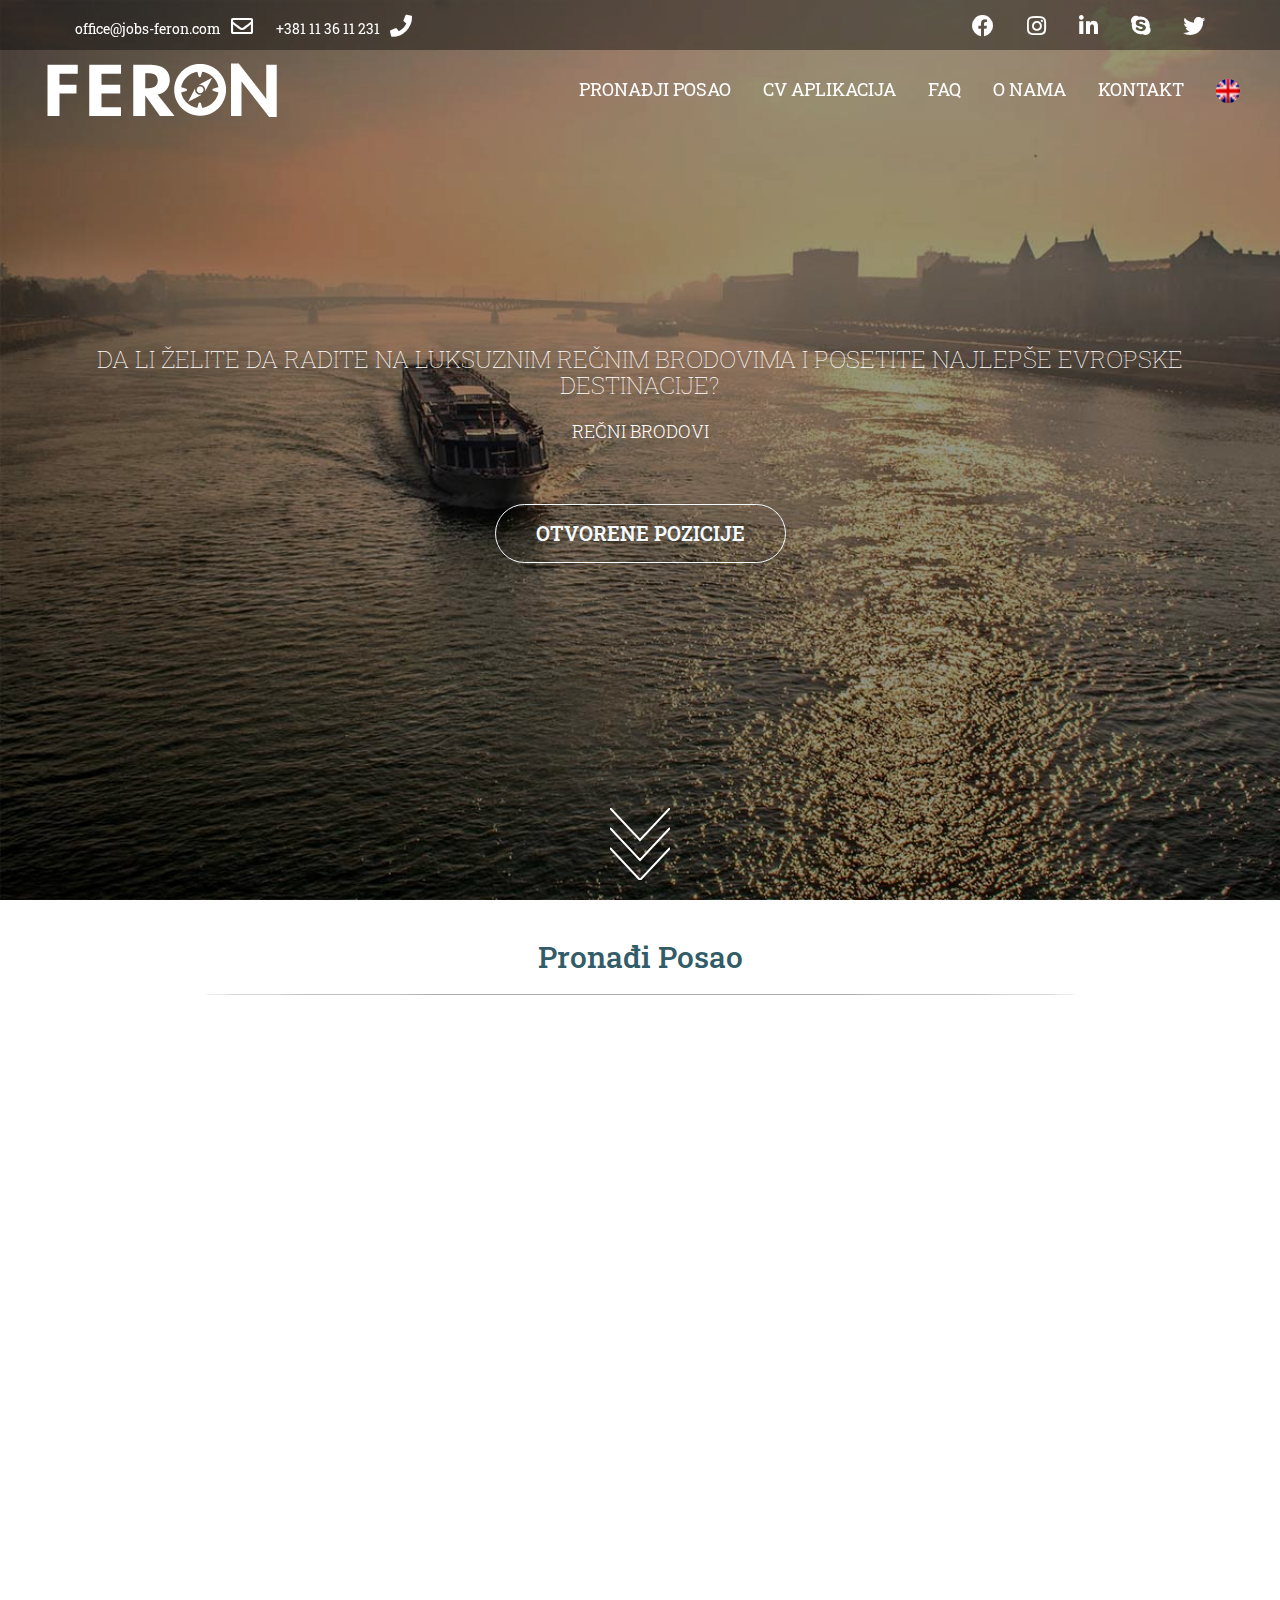
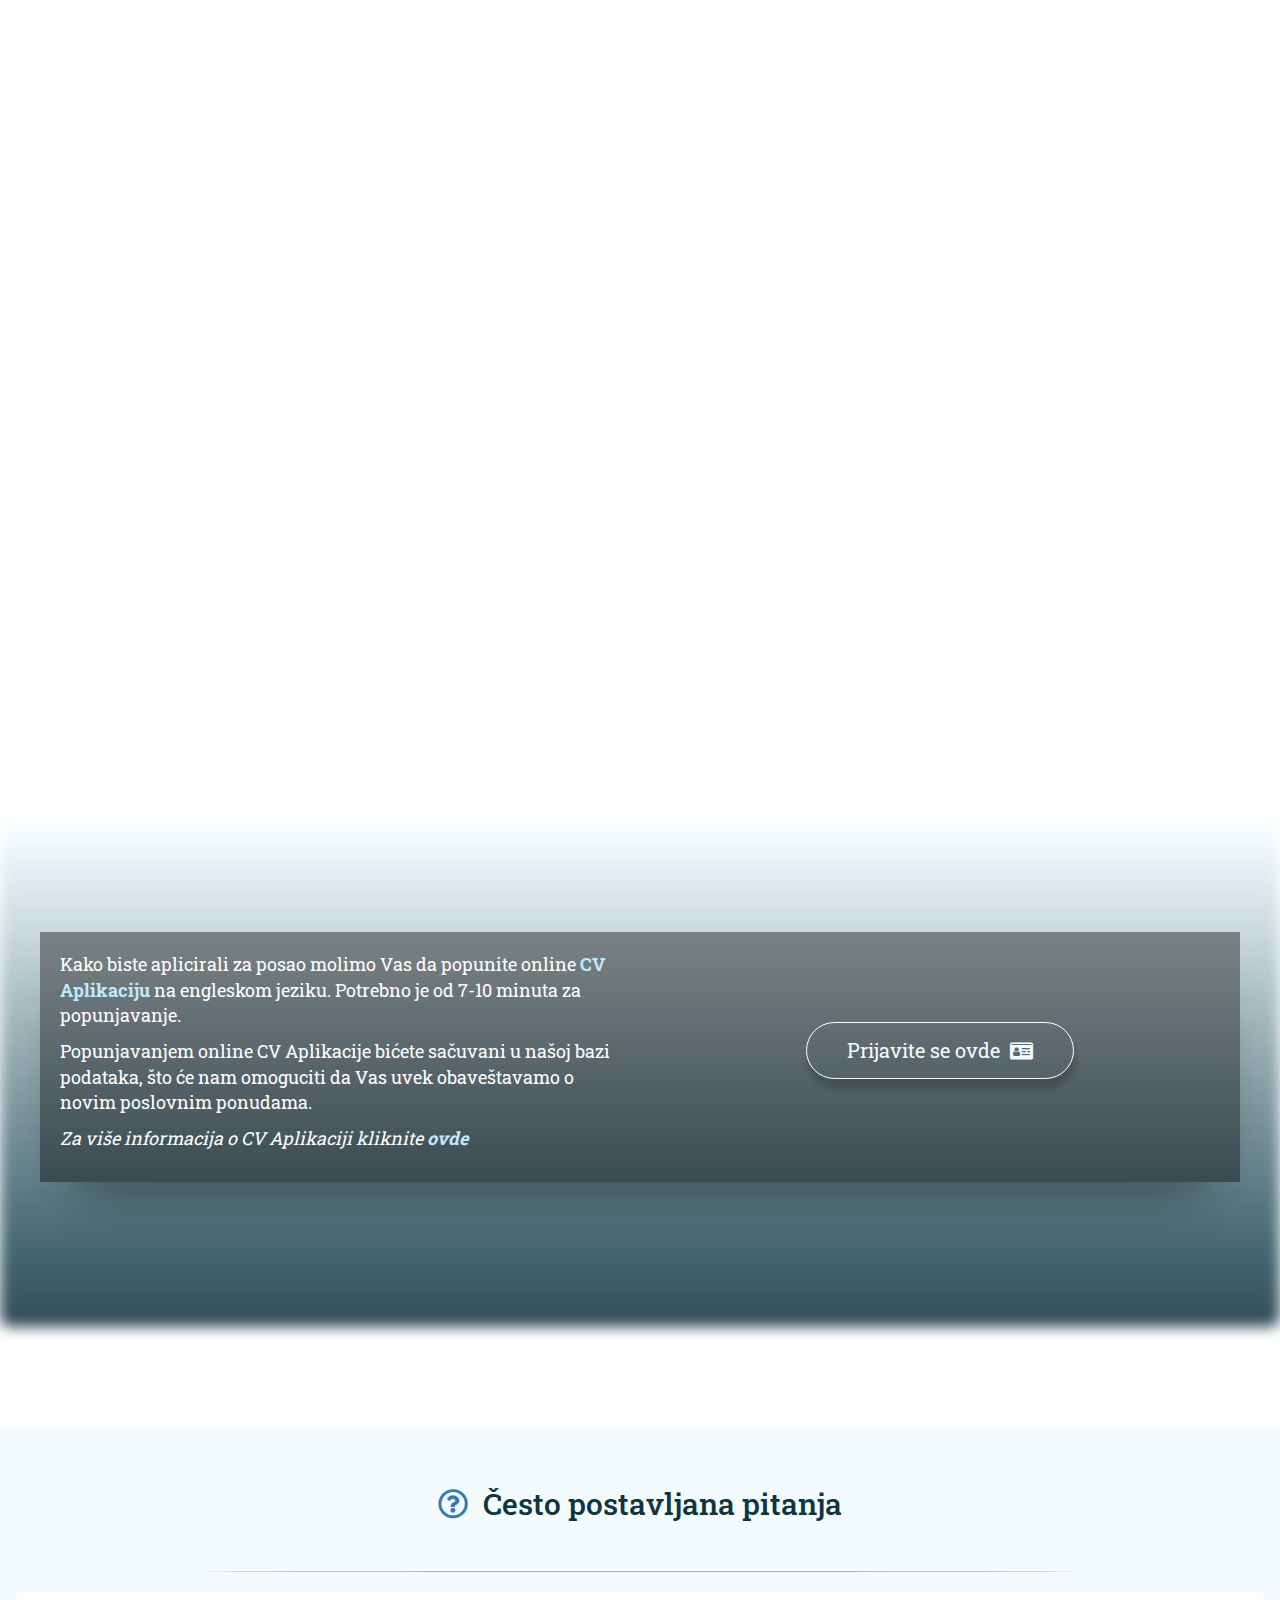
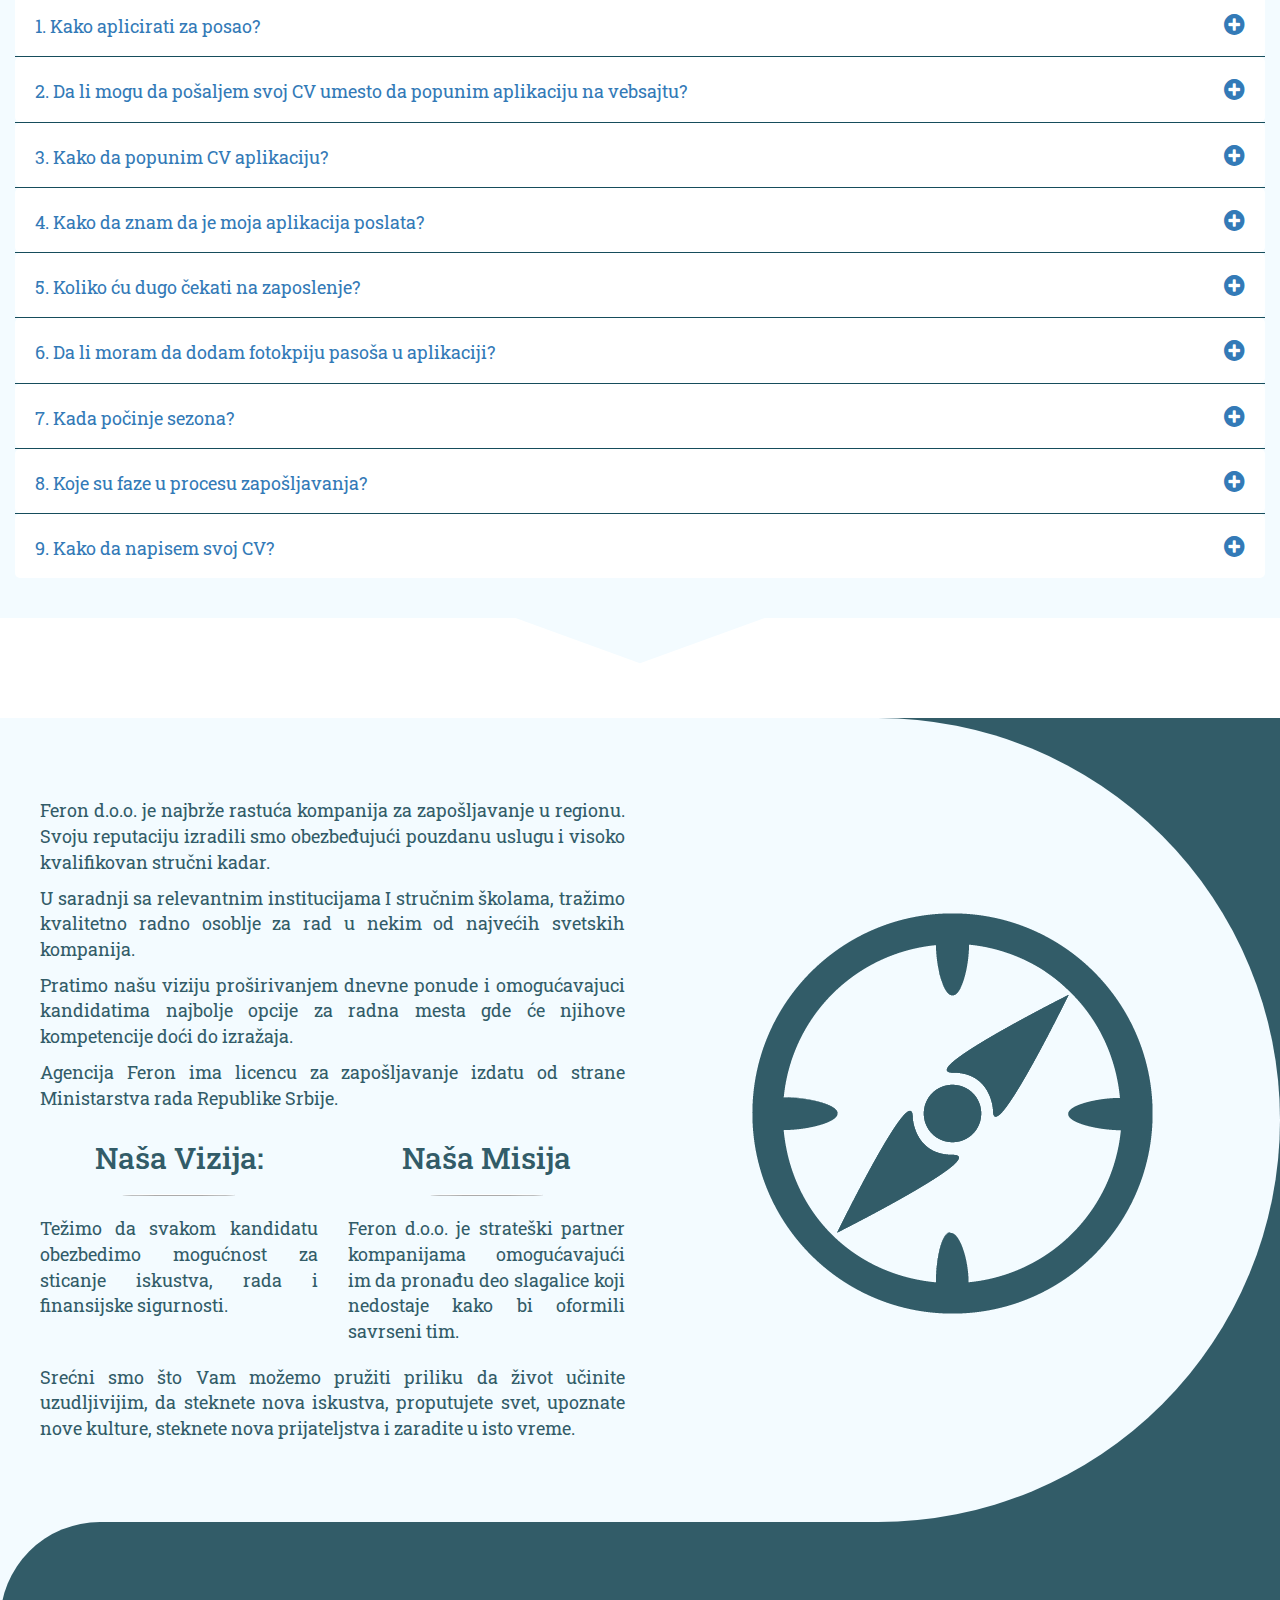
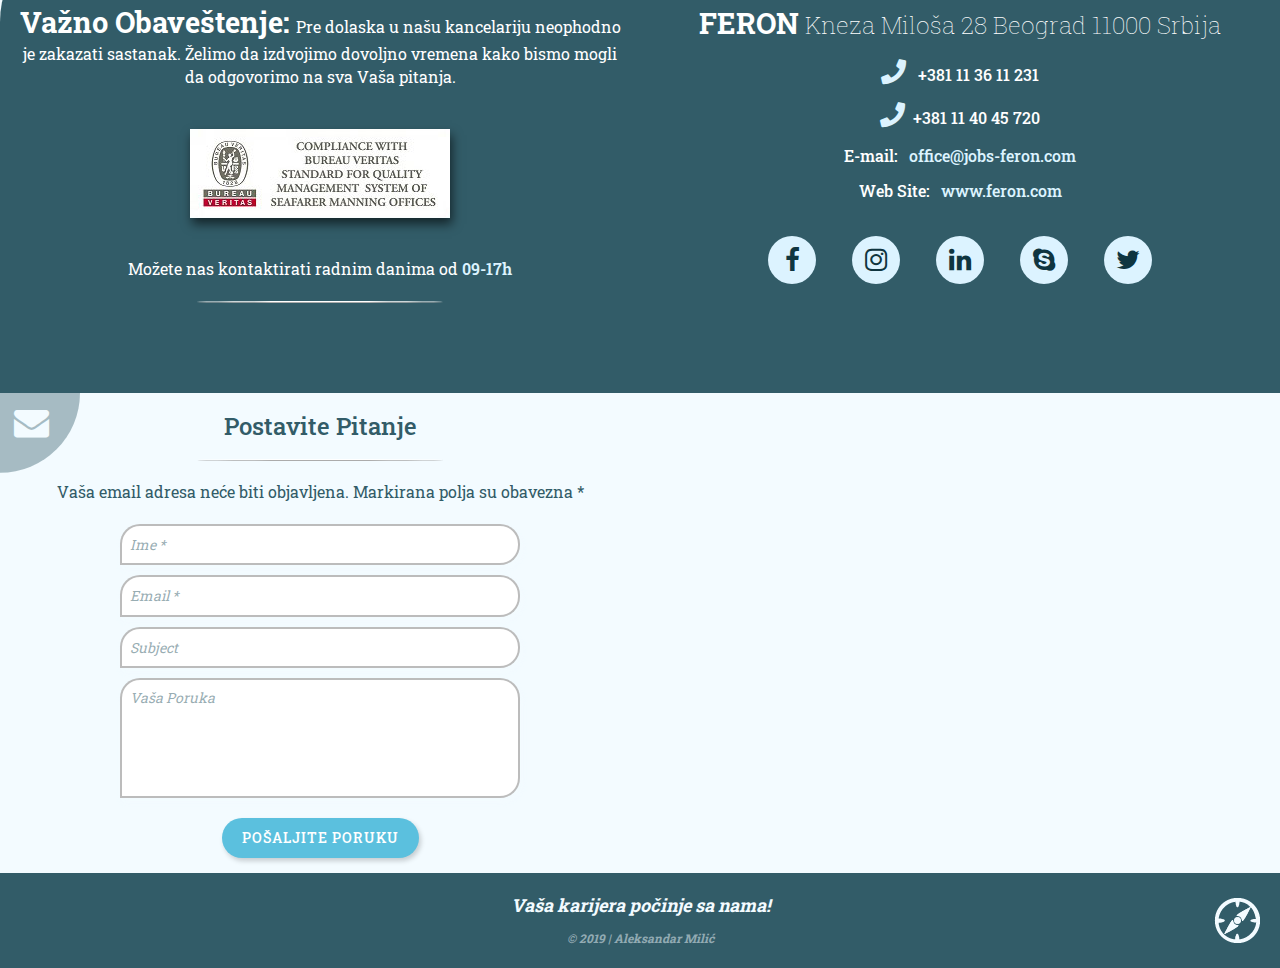
<file: srbindex.html>
<!DOCTYPE html>
<html lang="sr">
<head>
  <meta charset="UTF-8">
  <meta name="viewport" content="width=device-width, initial-scale=1.0">
  <meta http-equiv="X-UA-Compatible" content="ie=edge">
  <link rel="shortcut icon" href="img/feron_logo.jpg" title="Favicon">
  <!-- Font-Awesome -->
  <link rel="stylesheet" href="https://use.fontawesome.com/releases/v5.3.1/css/all.css">
  <!-- Bootstrap -->
  <link rel="stylesheet" href="css/bootstrap.min.css">
  <link href="https://stackpath.bootstrapcdn.com/font-awesome/4.7.0/css/font-awesome.min.css" rel="stylesheet">
  <!-- Animate -->
  <link rel="stylesheet" href="css/animate.min.css">
  <!-- Main CSS -->
  <link rel="stylesheet" href="css/style.css">
  <!-- Jquery CDN -->
  <script
  src="js/jquery-3.3.1.min.js"></script>
  <script src="js/bootstrap.min.js"></script>
  <script src="js/scrollreveal.min.js"></script>
   <script>
    $(document).ready(function(){
        $('.icon').click(function(){
            $('.icon').toggleClass('active');
        })
    })
</script>
  <title>Feron | Rad na brodovima, poslovi u inostranstvu</title>
</head>
<body>		
		<!-- Website Header -->
		<header id="fn-header">
      <div class="container topp-navbar">
          <div class="row">
            <div class="col-md-6 float-left">
              <ul>             
              <li><a href="mailto:>office@jobs-feron.com">office@jobs-feron.com<i class="far fa-envelope"></i></a></li>
              <li> +381 11 36 11 231<i class="fone fas fa-phone"></i> </li>
              </ul>
            </div>
            <div class="col-md-6">
                <ul class="float-right icon-zoom icon-circle">
                  <li><a href="https://www.facebook.com/feronemployment" target="_blank"><i class="fab fa-facebook"></i></a></li>
                  <li><a href="https://www.instagram.com/feron.employment/" target="_blank" title="feron.employment"><i class="fab fa-instagram" ></i></a></li>
                  <li><a href="http://www.linkedin.com/company/2931225?trk=prof-exp-company-name" target="_blank"><i class="fab fa-linkedin"></i></a></li>
                  <li><a class="button" href="#popup2"><i class="fab fa-skype" title="callferon"></i></a></li>
                  <li><a href="https://twitter.com/Feronemployment" target="_blank"><i class="fab fa-twitter"></i></a></li>
                </ul>
            </div>
          </div>
        </div>
            <!-- Main Navigation -->
			<nav>
				<div class="fn-container fn-align-center">
          <div class="logo"><a href="srbindex.html"><img src="img/logo.png" alt="FERON"></a>
          </div>
          <!-- <div class="search-box">
              <input class="search-txt" type="text" placeholder="Type to search">
              <a class="search-btn" href="#">
                <i class="fas fa-search"></i>
              </a>
            </div> -->
					<ul class="fn-navigation">
						<li><a class="fn-section-link" href="#find_a_job">Pronađji Posao</a></li>
            <li><a class="button" href="#popup1">Cv Aplikacija</a></li>
            <li><a class="fn-section-link" href="#fn-faq">FAQ</a></li>
						<li><a class="fn-section-link" href="#fn-about">O Nama</a></li>
            <li><a class="fn-section-link" href="#tamno">Kontakt</a></li>
            <li><a href="index.html" class="" type="zastava"><img src="img/gb.png" title="English" alt="serbia"></a></li>
            <!-- <li><a href="#" type="zastava"><img src="img/nemacka.png" title="Germany" alt="Germany"></a></li> -->
          </ul>
          <div class="icon">
            <div class="fn-nav-toggle">
            </div>
        </div>
				</div>
      </nav>
      <div id="home-slider" class="carousel slide carousel-fade" data-ride="carousel">
        <div class="carousel-inner">
          <div class="item active">
            <div class="caption">
              <h1 class="animated fadeInLeftBig">Da li želite da radite na luksuznim rečnim brodovima i posetite najlepše
                evropske destinacije? </h1>
              <p class="animated fadeInRightBig">Rečni Brodovi</p>
              <a class="btn btn-start animated fadeInUpBig" href="jobsrb.html#jobs-eng">Otvorene pozicije</a>
            </div>
          </div>
          <div class="item">
            <div class="caption">
              <h1 class="animated fadeInLeftBig">Vredni ste, želite da radite u inostranstvu i zanima Vas autoindustrija?
                Pogledajte našu ponudu.</h1>
              <p class="animated fadeInRightBig">Autoindustrija</p>
              <a data-scroll class="btn btn-start animated fadeInUpBig" href="autosrb.html#jobs-eng">Otvorene pozicije</a>
            </div>
          </div>
          <div class="item">
            <div class="caption">
              <h1 class="animated fadeInLeftBig">Ambiciozni ste i želite da gradite karijeru na najlepšim destinacijama na
                svetu?</h1>
              <p class="animated fadeInRightBig">Bliski Istok</p>
              <a data-scroll class="btn btn-start animated fadeInUpBig fn-section-link" href="#find_a_job">Otvorene pozicije</a>
            </div>
          </div>
          <div class="item">
            <div class="caption">
              <h1 class="animated fadeInLeftBig">Ako ste u potrazi za novom avanturom, želite da istrazite svet i
                druge kulture, možemo Vam ponuditi posao na najboljim preko-okeanskim
                kompanijama.</h1>
              <p class="animated fadeInRightBig">Preko-okeanski brodovi</p>
              <a data-scroll class="btn btn-start animated fadeInUpBig" href="oceansrb.html#jobs-eng">Otvorene pozicije</a>
            </div>
          </div>
        </div>
        <a class="left-control" href="#home-slider" data-slide="prev"><i class="fas fa-chevron-circle-left"></i></a>
        <a class="right-control" href="#home-slider" data-slide="next"><i class="fas fa-chevron-circle-right"></i></a>
        <svg class="arrows">
          <path class="a1" d="M0 0 L30 32 L60 0"></path>
          <path class="a2" d="M0 20 L30 52 L60 20"></path>
          <path class="a3" d="M0 40 L30 72 L60 40"></path>
        </svg>
        <a><i class="fa fa-angle-down fn-section-link" href="#find_a_job"></i></a>
        <!--/#home-slider-->     
      </div>
    </header>
    <!-- Scroll-to-Top -->
    <a href="#" class="scrollup"><i class="far fa-arrow-alt-circle-up"></i></a>
    <!-- CV-POPUP -->
    <div id="popup1" class="overlay">
        <div class="popup">
          <h2 class="lightblue-main">Da li ste već popunili CV Aplikaciju</h2>
          <a class="close" href="#"><i class="fas fa-times-circle"></i></a>
          <div class="content center">
              <a class="btn btn-info btn-lg" id="yes" role="button" data-toggle="collapse" data-target="#target">Da</a>
              <a class="btn btn-info btn-lg" href="http://cvapp.feron.rs/create" target="_blank">Ne</a>
              <div class="text collapse" id="target">
                  <p>Ukoliko ste se već prijavili
                      molimo Vas da nas kontaktirate i informišete se o trenutno otvorenim pozicijama. Naši
                      operateri će Vam dati više informacija i odgovoriti na sva pitanja.</p>
            </div>
          </div>
        </div>
      </div>

    <div id="popup2" class="overlay">
        <div class="popuptwo">
          <h2 class="lightblue-main">Ukoliko imate pitanja za nas možete nas kontaktirati i putem Skype-a:</h2>
          <p>vesna.feron <br>
            slađana.feron <br>
            katarina.feron</p>
          <a class="close" href="#"><i class="fas fa-times-circle"></i></a>
          <div class="content center">
              <a href="#" class="btn btn-info btn-lg" role="button">OK</a>
          </div>
        </div>
      </div>

 <!-- Main Content -->
 <div class="container-fluid  tamno max" id="find_a_job">
      <div class="row">
          <div class="col-md-12 text-center">
             <br>
             <div class="box">
               <h2>Pronađi Posao</h2>
               <hr class="whitee">
             </div>             
             <br>
             <br>
          </div>
      </div>
    </div>
          <div class="container-fluid tamno max">
      <div class="row">
    <div class="col-sm-12 col-md-6">
      <div class="thumbnail karta showcase-left">
        <a href="jobs.html#jobs-eng" target="_blank"><img src="img/pexels-photo-326840-river-ship.jpg" alt="slika"></a>
        <div class="caption">
          <h2 class="center bliski_istok">Rečni Brodovi</h2>
          <p class="tekstkarta">Ako želite da iskusite rad sa ljudima iz različitih zemalja, da putujete
            Evropom a ujedno zarađujete, da imate obezbeđen smeštaj i hranu, da iskusite novi način života, rečni brodovi su pravi izbor za Vas! Dunav, Rajna, Majna,
            Sena, Duouro čekaju na Vas, zaplovite u novu karijeru!</p> 
          <button class="accordion-main">
            <a href="jobsrb.html#jobs-eng" class="btntwo btn btn-info btn-lg" role="button">Više informacija</a>
          </button>
        </div>
      </div>
    </div>
    <div class="col-sm-12 col-md-6">
      <div class="thumbnail karta showcase-right">
          <img src="img/Bliski-Istok.jpg" alt="Bliski Istok">
        <div class="caption">
          <h2 class="center bliski_istok">Bliski Istok</h2>
          <p class="tekstkarta">Rad za jednu od ekonomski najdobrostojećih regija na svetu ne samo da
            prestavlja privilegiju već i sjajnu mogućnost za razvoj uspešne karijere. Ako ste vredni,
            želite da se dokažete, imate želju da napređujete kako na ličnom, tako i na
            profesionalnom planu, izabrali ste pravo mesto!</p>
          <!-- <h3>Open Positions:</h3>
          <br>    
           <div class="table"> 
              <table>
                <tr>
                  <th>Positions</th>
                  <td>Waiter/ess</td>
                  <td>Barmen</td>
                  <td>Hostes</td>
                </tr>
                <tr>
                  <th>Salary</th> 
                  <td>300 – 700 $</td>
                  <td>300 – 700 $</td>
                  <td>300 – 700 $</td>
                </tr>
                <tr>
                 <th class="border_none">Location</th>     
                 <td class="border_none">UAE</td>
                 <td class="border_none">UAE</td>
                 <td class="border_none">UAE</td>
                </tr>  
              </table>
            </div> -->
            <button class="accordion-main is-open" title="NEW OPENINGS COMING SOON"><span class="lightblue-main automotive-industry-btn btntwo btn btn-info btn-lg">
               Više informacija</span></button>
            <div class="accordion-content-main">
              <br>
              <!-- <p> If you are hard working, willing to prove yourself, if
                  you have a strong desire for achievement and you want to improve your resume with work experience from the Middle East, send us your CV in English and soon you will be contacted by the operator who will
                  point out the existing possibilities.</p> -->
              <p>Uskoro nova otvaranja!</p>
              <br>
            </div>
        </div>
      </div>
    </div>
  </div>
</div>
    <div class="container-fluid tamno max">
      <div class="row">
  <div class="col-sm-12 col-md-6">
    <div class="thumbnail karta showcase-left">
    <a href="oceansrb.html#jobs-eng"> <img src="img/background07.jpg" alt="slika"></a>
      <div class="caption">
        <h2 class="center bliski_istok">Preko-okeanski brodovi</h2>
        <p class="tekstkarta">
            Ako ste željni avanture i želite da istražite svet, možemo Vam
            ponuditi rad na najboljim preko-okeanskim kompanijama na svetu. Ne propustite priliku
            da radite na luksuznim preko-okeanskim kruzerima, proputujete svet, radite u multi-
            etničkom okruženju i steknete nezaboravna iskustva.
            </p>
            <button class="accordion-main">
                <a href="oceansrb.html#jobs-eng" class="btntwo btn btn-info btn-lg" role="button">  Više informacija</a>
              </button>
  </div>
    </div>
  </div>
  <div class="col-sm-12 col-md-6">
    <div class="thumbnail karta showcase-right">
        <a href="autosrb.html#jobs-eng"><img src="img/prague.jpg" alt="slika"></a> 
      <div class="caption">

        <h2 class="center bliski_istok">Autoindustrija</h2>
        <p class="tekstkarta">
            Tokom proteklih godinu dana agencija Feron je napravila značajan
            iskorak napred i omogućila hiljadama ljudi iz Srbije da se zaposli u Českoj. Ako ste
            vredni, želite da radite u inostranstvu, interesuje Vas autoindustrija, onda smo sigurni da
            ćemo naći pravi posao za Vas!
        </p> 
        <button class="accordion-main">
            <a href="autosrb.html#jobs-eng" class="btntwo btn btn-info btn-lg" role="button"> Više informacija</a>
        </button>
      </div>
    </div>
  </div>
 </div>
</div>
    <!-- /About us -->
<!-- CV aplication -->
<!-- <div class="container-fluid tamno max" id="fn-cv">
  <div class="row">
    <div class="col-sm-12 aplication">
      <h2 class="text-center"><span class="boja">Useful Tips</span></h2>
      <hr class="whitee">
      <br>
      <br>
      <p>Most of young people believe that in Serbia today is unthinkable to get a job without having some strong “connection”, there are offers that allow employment in a regular way. The regular way refers to sending a CV and a motivation letter to an advertisement and then on a selection process of the candidates through numerous and extensive testing and interviews, in order to finally reach the goal. We all know that job interviews are quite stressful, but we should prepare ourselves before we go to the interview and try to look confident, decisive and professional and also we should show respect for the recruiter. Now, we will give you few useful tips that you should follow during the process of seeking a job, as well as on the interview.</p>
<br>
<br>
    </div>
  </div>
</div>     ///////////////////    Useful tips      /////////////////////           -->
<div id="fn-cv">
<div class="container-fluid " id="CV_app">
    <div class="row container-cv-application">
      <div class="col-md-6 text-padding">
        <p class="no-line light">
            Kako biste aplicirali za posao molimo Vas da popunite online <a href="http://cvapp.feron.rs/create" target="_blank"> CV Aplikaciju </a> na
engleskom jeziku. Potrebno je od 7-10 minuta za popunjavanje.
        </p>
        <p class="no-line">
            Popunjavanjem online CV Aplikacije bićete sačuvani u našoj bazi podataka, što će nam
            omoguciti da Vas uvek obaveštavamo o novim poslovnim ponudama.
        </p>
        <p class="italic no-line light">
            Za više informacija o CV Aplikaciji kliknite  <a class="fn-section-link" href="#fn-faq"> ovde</a> 
        </p>
      </div>
      <div class="col-md-6 class center cv-tips cv-tips-srb">
        <a href="http://cvapp.feron.rs/create" target="_blank" class="btn btn-info btntwo btn-lg" role="button">
          Prijavite se ovde &nbsp;<i class="fa fa-id-card"></i></a>
      </div>
    </div>
  </div>
</div>


<div class="container-fluid box-accordion-main faq-main" id="fn-faq">
  <div class="text-center">
      <h2 class="faq-index"><span class="boja faq"><i class="far fa-question-circle faq-icon"> &nbsp; </i>Često postavljana pitanja</span></h2>
      <hr class="whitee">
  </div>
  <button class="accordion-main is-open"><span class="lightblue-main">1. Kako aplicirati za posao?</span></button>
    <div class="accordion-content-main">
      <br>
      <p>Da biste se prijavili potrebno je da popunite onlajn <a href="http://cvapp.feron.rs/create" target="_blank"> CV aplikaciju.</a>
        U okviru aplikacije morate da navedete svoje radno iskustvo, da opišete svoju ličnost i za koju poziciju se prijavljujete.
      </p> 
        <p>Jako je bitno da radno iskustvo bude organizovano hronološki, počevsi od poslednjeg zaposlenja. To će pomoći našim regruterima da steknu uvid u vašu dosadašnju karijeru i posao kojim bi mogli da se bavite.
            Imajte na umu da je CV aplikacija jako bitna pošto predstavlja prvi utisak koji će regruteri steći o kandidatu.
        </p>
      <br>
    </div>
  <button class="accordion-main is-open"> <span class="lightblue-main">2. Da li mogu da pošaljem svoj CV umesto da popunim aplikaciju na vebsajtu?</span></button>
    <div class="accordion-content-main">
      <br>
      <p>
        Veoma je vazno popuniti aplikaciju koja se nalazi <a href="http://cvapp.feron.rs/create" target="_blank"> na vebsajtu </a> jer samo tako će vas CV biti u našoj bazi podataka i tako ćemo moći da započnemo proces zaposljavanja.
        Posle popunjavanja<a href="http://cvapp.feron.rs/create" target="_blank"> CV aplikacije</a> imaćemo sve neophodne informacije za dalju proceduru i moći ćemo da obavestimo poslodavca u najbržem roku. </p>
      <br>
    </div>
  <button class="accordion-main is-open"> <span class="lightblue-main">3. Kako da popunim CV aplikaciju?</span></button>
    <div class="accordion-content-main">
      <br>      
        <p>
          Samo popunjavanje <a href="http://cvapp.feron.rs/create" target="_blank">CV aplikacije </a> se ćini onlajn i traje otprilike 10 minuta. Potrebno je prethodno da pripremite fotografiju (veličine kao za pasoš), preporuke (ukoliko ih posedujete) i kopiju pasoša (opciono) da biste mogli da ih dodate uz druge podatke.
       <p>Posle popunjavanja svih polja i dodavanja potrebnih dokumenata potvrdite u polju "Ja nisam robot" i
            zatim kliknite na dugme "pošalji" na dnu ekrana</p>
         <br>
    </div>
  <button class="accordion-main is-open"> <span class="lightblue-main">4. Kako da znam da je moja aplikacija poslata?</span></button>
    <div class="accordion-content-main">
      <br>
      <p>
        Kada završite celu aplikaciju i kliknete na "pošalji", proverite svoju e-poštu. Dobićete e-mail potvrdu u roku od 5 minuta.
      </p>
        <p>Ako ne dobijete e-mail potvrdu, slobodno nas kontaktirajte putem e-maila ili telefona da biste saznali da li je ste uspeli korektno da aplicirate.</p>
      <br>
    </div>
  <button class="accordion-main is-open"> <span class="lightblue-main">5. Koliko ću dugo čekati na zaposlenje?</span></button>
    <div class="accordion-content-main">
      <br>
      <p>Ne postoji precizan rok, ali može biti između nedelju dana i 18 meseci, u zavisnosti od 
          položaja i programa za koji se prijavljujete.</p>
     <p>Kandidati koji ne ispunjavaju uslove ili njihov poslovni profil ne odgovara poziciji neće
        biti uzeti u obzir.</p>
        <br>
  
      </div>
  <button class="accordion-main is-open"> <span class="lightblue-main">6. Da li moram da dodam fotokpiju pasoša u aplikaciji?</span></button>
  <div class="accordion-content-main">

    <br>
    <p>Nije neophodno da pošaljete fotokopiju pasoša ako se ne osećate sigurno ili jednostavno ne želite da ga pošaljete. Naravno, kad budete ušli u proces pronalaska posla Vaš buduci poslodavac će zahtevati da nam prosledite fotokopiju pasoša.
    </p>
    <br>
    </div>
  <button class="accordion-main is-open"> <span class="lightblue-main">7. Kada počinje sezona?</span></button>
    <div class="accordion-content-main">
      <br>
      <p>Sto se tiče rečnih brodova, njihova sezona počinje u Martu i završava se u Novembru. Neke kompanije nude zimska krstarenja tako da
          se sezona za njih završava u Januaru.</p>
        <p>
        Sto se tiče okeanskih brodova, poslova na Srednjem Istoku i u autoindustriji ne postoji odredjena sezona već proces zapošljavanja traje cele godine.</p>
      <br>
    </div>
  <button class="accordion-main is-open"> <span class="lightblue-main">8. Koje su faze u procesu zapošljavanja?</span></button>
    <div class="accordion-content-main">
      <br>
      <p> 1. Popunjavanje CV aplikacije</p>
      <p> 2. Razgovor sa regruterom - razgovor pre selekcije preko Skype-a. Ako prođete ovu fazu sledeći korak je:
          </p>
      <p> 3. Slanje Vašeg <a href="http://cvapp.feron.rs/create" target="_blank"> CV-a </a> potencijalnim poslodavcima - imajte u vidu da poslodavac koji Vas interesuje moze da nema potrebu za novim zaposlenima u tom trenutku pa će možda biti potrebno da sačekate da se otvore pozicije da bismo poslali Vas CV.</p>
      <p> 4. Razgovor sa poslodavcem - Ako je poslodavac zainteresovan za Vaš <a href="http://cvapp.feron.rs/create" target="_blank"> CV </a>  onda će tražiti da bude ugovoren razgovor. Razgovor se može odvijati kroz Skype ili uživo, u zavisnosti od poslodavca.</p>  
      <p> 5. Dobijanje ugovora - Ako je poslodavac zadovoljan razgovorom i ako je pozicija otvorena onda će Vam poslodavac ponuditi ugovor.</p>  
      <p> 6. Dobijanje radne vize - neki kandidati će morati da traže radnu vizu. Trajanje samog procesa dobijanje radne vize zavisi od ambasade.</p>
       <p> 7. Pristupanje kompaniji i Vaš prvi dan na poslu!</p>
       <br>
    </div>
    <button class="accordion-main is-open"> <span class="lightblue-main">9. Kako da napisem svoj CV?</span></button>
    <div class="accordion-content-main">
      <br>
      <p>1.  Dobro se informišite o poslovanju i politici kompanije za čiju poziciju aplicirate. Sve potrebne informacije ćete naći, kako na oficijalnom sajtu određene kompanije, tako i putem nekih prijatelja, poslovnih partnera, poznanika, seminara, radionica itd.</p>
      <p>2.</a> Pokušajte da sastavite <a href="http://cvapp.feron.rs/create" target="_blank">CV</a> tako da ne zvuči nerealno već da bude u skladu sa vašim godinama, obrazovanjem i iskustvom. Dakle, izbegavajte laganje u biografiji, jer će ono pre ili kasnije biti razotkriveno. Trudite se da istaknete vaše vrline i sposobnosti.</p>
      <h3 class="center"><span class="lightblue-main tips-folow">5 Saveta pre odlaska i na razgovoru za posao:</span></h3> 
      <p><span class="Cv-tips-five">1.</span>. Trudite se da budete tačni, ustanite ranije i pripremite se bez stresa i žurbe. Ukoliko obavljate intervju putem skajpa OBAVEZNO proverite: kakva vam je internet konekcija (ukoliko nije najbolja idite kod prijatelja ili internet kafe jer ne želite da padnete na intervjuu zbog loše konekcije), proverite da li Vam je ispravna kamera (intervjuer mora da bude siguran da razgovara sa pravim kandididatom), kakva vam je profilna slika i poruka na skype profilu, da li ne sadrži uvredljive ili ne primerene sadržaje.</p>
      <p><span class="Cv-tips-five">2.</span> Obucite se prikladno, bez upadljivih detalja i ekcentrične frizure ili šminke. (osim ako je reč o nekom poslu u sferi umetnosti, pa je doza ekscentričnosti poželjna)
      </p>
      <p><span class="Cv-tips-five">3.</span> Pokušajte da delujete fokusirano a ne unezvereno i neodlučno. Iako u sebi razmišljate da nemate jasnu sliku šta biste hteli da radite i u kojoj oblasti biste se najbolje pokazali ili niste u mogućnosti da birate, ne dajte da to bude očigledno.</p>
      <p><span class="Cv-tips-five">4.</span> Nemojte loše govoriti o vašem prethodnom poslodavcu. To nijedan budući poslodavac ne želi da čuje, jer zna da se i sam može naći u istoj poziciji.</p>
      <p><span class="Cv-tips-five">5.</span> BDelujte zainteresovano, a ne pasivno. Potrudite se da i vi postavite neko logično i smisleno pitanje, ali tek kada intervju zvrši sa svojim pitanjima. Budite smireni, ali ne previše. Pokušajte da nađete neku zlatnu sredinu, da ne delujete ni previše napeto ni previše opušteno.</p>

      <p>Ne zaboravite, na intervjuu se ne ocenjuje samo vaše znanje već kompletno ponašanje, stav, držanje, način komunikacije i uvažavanje sagovornika, opšta kultura. Sve ovo će ući u završnu odluku da li ćete proći u naredni krug i stići do cilja ili ne!</p>

      <p>Ovo su samo neki od korisnih saveta, koji će vam, nadamo se, pomoći da dođete do posla. Mislite pozitivno, radite na sebi, informišite se o svemu i budite uporni.</p>
      <h5 class="center">Izvor: iSerbia.rs</h5>
      <br>
    </div>
</div>
<!-- 
<div id="fn-contact" class="fn-section text-center">
<br>
<br>
    <h3>Leave a Reply</h3>
    <hr class="white">
    <p>Your email address will not be published. Required fields are marked *</p>
    <br>
		<form method="post" action="form/contactform.php">
			<input type="text" id="name" name="name" placeholder="Name *" required>
      <input type="email" id="email" name="email" placeholder="Email *" required>
      <input type="text" id="subject" name="subject" placeholder="Subject">
			<textarea name="message" id="message" placeholder="Your Message" required></textarea>
			<p id="success" style="color: green; font-size: 1.8rem; font-weight: bold; display: none; text-align: center;" class="greenSuccess">Message sent!</p>
			<button type="submit" id="sendForm" value="Submit" name="submit">Post Comment</button>
    </form>
	</div> -->


    <!-- About Us -->
    <div class="container-fluid" id="fn-about">
        <div class="row about_color">
          <div class="col-md-6 text-center about-section">
                <div class="about-item">
                <p>Feron d.o.o. je najbrže rastuća kompanija za zapošljavanje u regionu. Svoju reputaciju
                    izradili smo obezbeđujući pouzdanu uslugu i visoko kvalifikovan stručni kadar.</p>
                    <p>
                        U saradnji sa relevantnim institucijama I stručnim školama, tražimo kvalitetno radno
                        osoblje za rad u nekim od najvećih svetskih kompanija.
                    </p>
                    <p>
                        Pratimo našu viziju proširivanjem dnevne ponude i omogućavajuci kandidatima najbolje
                        opcije za radna mesta gde će njihove kompetencije doći do izražaja.
                    </p>
                    <p>Agencija Feron ima licencu za zapošljavanje izdatu od strane Ministarstva rada
                        Republike Srbije.</p>
                    <div class="col-md-6 vismis-left"><h2 class="section_main_title">Naša Vizija:</h2>
                      <hr class="white">
                    <p class="center">Težimo da svakom kandidatu obezbedimo mogućnost za sticanje iskustva,
                        rada i finansijske sigurnosti.</div>
                 <div class="col-md-6 vismis-right"><h2 class="section_main_title">Naša Misija</h2>
                  <hr class="white">
                  <p class="center">Feron d.o.o. je strateški partner kompanijama omogućavajući im da
                      pronađu deo slagalice koji nedostaje kako bi oformili savrseni tim.</p></div>
                  <p class="lastabout">
                      Srećni smo što Vam možemo pružiti priliku da život učinite uzudljivijim, da steknete
                      nova iskustva, proputujete svet, upoznate nove kulture, steknete nova prijateljstva i
                      zaradite u isto vreme.
                  </p>
                  <div class="img_tablet">
                      <img  src="img/logotwo.jpg" alt="">    
                  </div>
              </div>
          </div>
          <div class="about_img_color">
          <div class="col-md-6" id="about_img"></div> 
        </div>       
        </div>
      </div> 
     
<!-- Website Footer -->

<footer id="tamno">
<div class="container-fluid tamno">
  <div class="row">
    <div class="col-sm-6 imgcenter footerimg">    
<br>
<br>
<br>        
      <p class="footertext center"> <span class="red">Važno Obaveštenje:
          </span>Pre dolaska u našu kancelariju neophodno je zakazati sastanak.
          Želimo da izdvojimo dovoljno vremena kako bismo mogli da odgovorimo na sva Vaša
          pitanja.</p>
<br>
      <img src="img/aLogo-SMO-2011-2.jpg" alt="logo">
<br>
<p class="footertext center">Možete nas kontaktirati radnim danima od <span class="svetloplava">09-17h</span></p>
<hr class="white">
<br>    
     
    </div>
      <div class="col-sm-6 center Feron_section">
<br>
<br>
        <h1 class="feron"><span class="red">FERON</span> Kneza Miloša 28 Beograd 11000 Srbija</h1>
        <h5 class="center"><i class="fone fas fa-phone"></i> &nbsp; +381 11 36 11 231 <br><br><i class="fone fas fa-phone"></i> &nbsp;+381 11 40 45 720</h5>       
        <h5 class="kontakt">E-mail: &nbsp;<a href="#"> office@jobs-feron.com </a> <br><br> Web Site: &nbsp;<a href="www.feron.rs"> www.feron.com </a></h5>
    <div class="social"> 
      <ul>
<li><a href="https://www.facebook.com/feronemployment" target="_blank"><i class="fa fa-facebook"></i></a></li>
<li><a title="feron.employment" href="https://www.instagram.com/feron.employment/" target="_blank"><i class="fa fa-instagram"></i></a></li>
<li><a href="http://www.linkedin.com/company/2931225?trk=prof-exp-company-name" target="_blank"><i class="fa fa-linkedin"></i></a></li>
<li><a class="button" href="#popup2"><i class="fa fa-skype" title="callferon"></i></a></li>
<li><a href="https://twitter.com/Feronemployment" target="_blank"><i class="fa fa-twitter"></i></a></li>
</ul>
<!-- <br>
<br>
  <div class="fn-section-link mobilearrow">
    <i class="fas fa-arrow-up" href="#fn-header"></i>
  </div> -->
    </div>
      </div>
    </div>
  </div>
</footer>



<!-- MAP/Contact -->
<div class="container-fluid map-color">
  <div class="row">
    <div class="col-md-6 text-center" id="fn-contact">
        <h3 class="feronblue">Postavite Pitanje</h3>
        <hr class="white">
        <p class="feronblue">Vaša email adresa neće biti objavljena. Markirana polja su obavezna *</p>
      <form method="post" action="form/contactform.php">     
        <input type="text" id="name" name="name" placeholder="Ime *" required>
        <input type="email" id="email" name="email" placeholder="Email *" required>
        <input type="text" id="subject" name="subject" placeholder="Subject">
        <textarea name="message" id="message" placeholder="Vaša Poruka" required></textarea>
        <p id="success" style="color: green; font-size: 1.6rem; font-weight: bold; display: none; text-align: center; margin: 0;" class="greenSuccess">Poruka poslata!</p>
        <button type="submit" id="sendForm" value="Submit" name="submit">Pošaljite Poruku</button>
      </form>
    </div>
    <div class="col-md-6 no-padding">
      <div class="map">
          <iframe src="https://www.google.com/maps/embed?pb=!1m18!1m12!1m3!1d2830.824641153017!2d20.456551315843306!3d44.804762279098654!2m3!1f0!2f0!3f0!3m2!1i1024!2i768!4f13.1!3m3!1m2!1s0x475a700788e75e1f%3A0xca97b9cca216b025!2sKneza+Milo%C5%A1a+28%2C+Beograd!5e0!3m2!1sen!2srs!4v1540164148116" width="600" height="480" allowfullscreen></iframe>
      </div>
    </div>
  </div>
</div>
    
   
    <!-- CATCHY -->
    <div class="catchy">
      <br>
     <img src="img/logoferonlightbluesmallnew.png" href="#fn-header" class="fn-section-link" alt="logo">
      <p class="success">Vaša karijera počinje sa nama!</p>
      <span>&copy; 2019 | Aleksandar Milić</span> 
    </div>


<script>

  var accordions = document.getElementsByClassName("accordion-main");

  for ( var i = 0; i < accordions.length; i++) {
    accordions[i].onclick = function (){
      this.classList.toggle('is-open');
      var content = this.nextElementSibling;
      
      if (content.style.maxHeight){   
        //otvara se     
        content.style.maxHeight = null;
      } else{
        //zatvara se
        content.style.maxHeight = content.scrollHeight + "px";
      }
    }
  }

</script>

<script>

    $("#sendForm").click(function(e){
      e.preventDefault();
      var email = $("#email").val();
      var name = $("#name").val();
      var subject = $("#subject").val();
      var message = $("#message").val();
      if(email == ''){
        $("#email").addClass('error');
      }
      else{
        $("#email").removeClass('error');
      }
      if(name == ''){
        $("#name").addClass('error');
      }
      else{
        $("#name").removeClass('error');
      }
      if(subject == ''){
        $("#subject").addClass('error');
      }
      else{
        $("#subject").removeClass('error');
      }
      if(message == ''){
        $("#message").addClass('error');
      }
      else{
        $("#message").removeClass('error');
      }
   
      if(email != '' && name != '' && subject != '' && message != ''){
        $.ajax({
          method: "POST",
          url: "form/contactform.php",
          data: { email: email, name: name, subject: subject, message: message}
        })
            .done(function( msg ) {
              console.log("Forma poslata!");
              $("#success").show();
            });
      }
    });
  
  </script>
<script>

/* Scroll-to-Top Button */
$(window).scroll(function () {
if ($(this).scrollTop() > 800) {
    $('.scrollup').fadeIn();
} else {
    $('.scrollup').fadeOut();
}
});

$('.scrollup').click(function () {
$("html, body").animate({
    scrollTop: 0
}, 600);
return false;
});

</script>
    <script>
        
        window.sr = ScrollReveal({ mobile: false });
        sr.reveal('.navbar', {
          duration: 2000,
          origin:'bottom'
        });
        sr.reveal('.showcase-left', {
          
          duration: 2000,
          origin:'left',
          distance:'300px',
          viewFactor: 0.4,
        });
        sr.reveal('.showcase-right', {
          duration: 2000,
           delay: 1000,
          origin:'right',
          distance:'300px',
          viewFactor: 0.4
        });
        sr.reveal('.showcase-btn', {
          duration: 1000,
          delay: 1000,
          origin:'bottom',
          threshold: .1
        });
        sr.reveal('.showcase-btn-one', {
          duration: 1500,
          delay: 1500,
          origin:'bottom',
          threshold: .2
        });
        sr.reveal('.showcase-btn-two', {
          duration: 2000,
          delay: 2000,
          origin:'bottom',
          threshold: .3
        });
        sr.reveal('.showcase-btn-three', {
          duration: 2500,
          delay: 2500,
          origin:'bottom',
          threshold: .4
        });
        sr.reveal('.showcase-btn-four', {
          duration: 3000,
          delay: 3000,
          origin:'bottom',
          threshold: .5
        });
        sr.reveal('.button-anim', {
          duration: 1000,
          delay: 1000,
          origin:'bottom'
        });
        sr.reveal('.info-left', {
          duration: 2500,
          origin:'left',
          distance:'300px',
          viewFactor: 0.6
        });
        sr.reveal('.info-right', {
          duration: 2500,
          origin:'right',
          distance:'300px',
          viewFactor: 0.6
        });
    </script>     
      <!-- <script>
      $(function() {
        // Smooth Scrolling
        $('a[href*="#"]:not([href="#"])').click(function() {
          if (location.pathname.replace(/^\//,'') == this.pathname.replace(/^\//,'') && location.hostname == this.hostname) {
            var target = $(this.hash);
            target = target.length ? target : $('[name=' + this.hash.slice(1) +']');
            if (target.length) {
              $('html, body').animate({
                scrollTop: target.offset().top
              }, 1000);
              return false;
            }
          }
        });
      });
      </script> -->
<script src="js/main.js"></script>
	</body>
</html>
</file>
<file: css/style.css>
@import url('https://fonts.googleapis.com/css?family=Roboto+Slab');

/* General styles */

body {
	margin: 0;
	padding: 0;
    font-family: 'Roboto Slab', serif;
    overflow-x: hidden;
}

a {
	text-decoration: none;
}

.text-decoration{
    text-decoration: none;

}
.text-decoration:hover{
    text-decoration: none;

}
.a-m{
    border: none;
    background: none;
    padding: none;
}

h1 {
	color: #fff;
    font-size: 70px;
    font-weight: lighter;
}
.bold {
    font-weight: bold;
}
.green {
    text-decoration: none;
}
.blue {
    border: 2px inset #46b8da;
    width: 30%;
    border-radius: 100%;
}
.bluetwo {
    width: 40%;
    border: 2px outset #46b8da;
    border-radius: 100%;
}
.fn-container {
	display: flex;
    flex-wrap: wrap;
    justify-content: space-between;
    width: 100%;
    max-width: 1400px;
    margin: 0 auto;
    box-sizing: border-box;
}
.fn-header-text h2{
    color: #fff;
    font-size: 36px;
}
.fn-align-center {
	align-items: center;
}
/* Header */
/* section.sec1 {
    background: url(../img/background09.jpg);
    background-size: cover;
    background-position: center center;
    background-attachment: fixed;
} */



header {
    position: relative;
}
.topp-navbar{
    position: absolute;
    width: 100%;
    height: 50px;
    margin: 0 auto;
    box-sizing: border-box;
    z-index: 1000;
    background:rgba(0, 0, 0, .4);
}
.topp-navbar li{
    color: #fff;
    list-style: none;
    display: inline-block;
    margin: 15px auto;
    padding-left: 20px;
}

.topp-navbar a {
    text-decoration: none;
}

.topp-navbar i {
    font-size: 2.2rem;
    color: #fff;
    margin-left: 10px;
}

.float-right {
    float: right;
    margin-right: 60px;
    transition: transform .7s ease-in-out;
}
.icon-circle .fab{ 
	border-radius: 50%;
}
.icon-zoom .fab {
    -webkit-transition: all 0.3s ease-in-out;
    -moz-transition: all 0.3s ease-in-out;
    -ms-transition: all 0.3s ease-in-out;
    -o-transition: all 0.3s ease-in-out;
    transition: all 0.3s ease-in-out;

}
.icon-zoom li:nth-child(1) a:hover .fab {
    color: #3b5999;
}
.icon-zoom li:nth-child(2) a:hover .fab {
    color: #4e9fdd;
}
.icon-zoom li:nth-child(3) a:hover .fab {
    color:#0077b5;
}
.icon-zoom li:nth-child(4) a:hover .fab  {
    color:#00aff0;
}
.icon-zoom li:nth-child(5) a:hover .fab  {
    color: #4e9fdd;
}


.float-left ul li a{
   color: #fff;
}

/* 
.fn-arrow {
    position: relative;
    top: 35%;
}
.fn-header-text {
    display: flex;
    flex-direction: column;
    justify-content: center;
    align-items: center;
    position: absolute;
    width: 100%;
    height: 100%;
    z-index:2;
}  
.fn-header-text .fn-arrow {
    display: inline-block;
    padding: 20px;
    border: solid #fff;
    border-width: 0 3px 3px 0;
    cursor: pointer;
    -webkit-transform: rotate(45deg);
    transform: rotate(45deg);
    -webkit-transition: opacity 2s ease;
    opacity: 2s ease;
    transition:.5;
} */

header nav {
    position: fixed;
    width: 100%;
    margin: 50px 0;
    padding: 10px 0;
    z-index: 9999;
    -webkit-transition: all 1s ease;
    transition: all 1s ease; 
}
header nav.fn-nav-fixed {
    margin: 0;
    background: rgba(0, 0, 0, .8);
}

header nav .fn-nav-toggle {
	display: none;
}
.icon {
    display: none;
}

/* Header nav */

header nav ul.fn-navigation {
	display: flex;
    list-style-type: none;
	margin: 0;
	padding: 0;
}

header nav ul.fn-navigation li a {
    display: block;
    padding: 0 16px;
    color: #fff;
    font-size: 18px;
    text-transform: uppercase;
    text-decoration: none;
}

header nav ul.fn-navigation li:last-child a {
    padding-right: 0;
}


header nav ul.fn-navigation li a:not([type="zastava"]):after{
	content: '';
	display: block;
    height: 2px;
	width: 0;
	background-color: #46b8da;
	opacity: 0;
	-webkit-transition: all .6s ease;
	transition: all .6s ease;
}
header nav ul.fn-navigation li a img{
    border-radius: 50%;
}
header nav ul.fn-navigation li a[type="zastava"]:hover{
    opacity: .7;
}
header nav ul.fn-navigation li a:not([type="zastava"]):hover:after {
    width: 100%;
    opacity: 1;
}

header nav ul.fn-navigation li img{
    width: 24px;
    height: 24px;
}
  
/* 
.fn-header-text {
    display: flex;
    flex-direction: column;
    justify-content: center;
    align-items: center;
    position: absolute;
    width: 100%;
    height: 100%;
}   */

section {
    width: 100%;
    height: 100vh;
    box-sizing: border-box;
}
/* 
section.sec1 {
    background: url(../img/pexels-photo-326840.jpg);
    background-size: cover;
    background-position: center center;
    background-attachment: fixed;
} */

/* .fn-arrow {
    position: relative;
    top: 35%;
}

.fn-main-banner {
	display: block;
	width: 100%;
} */

/* Search-box */

.search-box {
    background: rgba(255, 255, 255, 0);
    height: 40px;
    border-radius: 40px;
    padding: 10px;
    position: relative;
    margin-bottom: 24px;
}
.search-box:hover > .search-txt {
    width: 170px;
    padding: 0 6px;
    color: #fff;
    text-decoration: none;
}
.search-box:hover > .search-btn {
    color:#fff;
    background-color: #325C68; 
    text-decoration: none;
}
.search-btn{
    color: #fff;
    float: left;
    width: 45px;
    height: 45px;
    border-radius: 50%;
    background: #5bc0de;
    display: flex;
    justify-content: center;
    align-items: center;
    transition: .4s ease-in-out;
}
.search-txt{
    border: none;
    background: none;
    outline: none;
    float: left;
    padding: 0;
    color: #fff;
    font-size: 18px;
    transition: 0.4s;
    line-height: 50px;
    width: 0px;

}

/* .fn-header-text .fn-arrow {
    display: inline-block;
    padding: 20px;
    border: solid #fff;
    border-width: 0 3px 3px 0;
    cursor: pointer;
    -webkit-transform: rotate(45deg);
    transform: rotate(45deg);
    -webkit-transition: opacity 2s ease;
    opacity: 2s ease;
    transition:.5;
} */

/* Slider Carousel*/

#home-slider {
    overflow: hidden;
    position: relative;
  }
  
  #home-slider .caption {
    position: absolute;
    top: 50%;
    margin-top: -104px;
    left: 0;
    right: 0;
    text-align: center;
    text-transform: uppercase;
    z-index: 15;
    font-size: 18px;
    font-weight: 300;
    color: #fff;
  }
  
  #home-slider .caption h1 {
    color: #fff;
    font-size: 2.4rem;
    max-width: 1400px;
    margin: 0 auto;
  }
  #home-slider .caption p{

    margin: 20px 0;

  }

  .caption .btn-start {
    color: rgb(243, 251, 255);
    font-size: 2rem;
    font-weight: 600;
    padding:14px 40px;
    border: 1px solid rgb(243, 251, 255);
    border-radius: 30px;
    margin-top: 40px;
    transition: .8s;
    position: relative;
    overflow: hidden;
  }
  .caption .btn-start:hover {
    color: #fff;
    background: #1da1f2;
  }
  .caption .btn-start:before{
      content: "";
      position: absolute;  
      left: 0;
      width: 100%;
      height: 0%;
      background: #1da1f2;
      z-index: -1;
      transition: 0.8s;
  }

  .caption .btn-start::before{
      bottom: 0;
      border-radius:50% 50% 0 0;
  }
  .caption .btn-start:hover::before{
      height: 180%;
  }

  .item:nth-child(1){
      background: url(../img/pexels-photo-3268401.jpg);
  }
  .item:nth-child(2){
      background: url(../img/Ceska2.jpg);
  }
  .item:nth-child(3){
      background: url(../img/pexels-photo-358502.jpeg);
  }
  .item:nth-child(4){
      background: url(../img/pexels-photo-boat.jpg);
  }
  .carousel-fade .carousel-inner .item {
    background-repeat: no-repeat;
    background-size: cover;
    background-attachment: fixed;
    height: 100vh;
  }
  
  .carousel-fade .carousel-inner .item:after {
    content: " ";
    position: absolute;
    top: 0;
    bottom: 0;
    left: 0;
    right: 0;
    background: rgba(0,0,0,.4);
  }
  
  .carousel-fade .carousel-inner .active {
    opacity: 1;
  }
 
  .left-control, .right-control {
    position: absolute;
    top: 50%;
    z-index: 20;
    font-size: 40px;
    color: #fff;
    text-align: center;
    -webkit-transition: all 0.5s ease;
    -moz-transition: all 0.5s ease;
    -ms-transition: all 0.5s ease;
    -o-transition: all 0.5s ease;
    transition: all 0.5s ease;
  }
  
  .left-control {
    left: -51px;
  } 
  
  .right-control {
    right: -51px;
  }
  
  .left-control:hover, 
  .right-control:hover {
    color: #1da1f2;
  }
  
  #home-slider:hover .left-control {
    left:30px;
  } 
  
  #home-slider:hover .right-control {
    right:30px;
  }
  
  #home-slider .fa-angle-down {
    position: absolute;
    left: 50%;
    bottom: 50px;
    color: #fff;
    display: inline-block;
    width: 36px;
    margin-left: -12px;
    font-size: 36px;
    line-height: 36px;
    z-index: 999;
    -webkit-animation: bounce 3000ms infinite;
    animation: bounce 3000ms infinite;
    cursor: pointer;
    display: none;
  }

.arrows {
  width: 60px;
  height: 72px;
  position: absolute;
  left: 50%;
  margin-left: -30px;
  bottom: 20px;
}

.arrows path {
  stroke: #fff;
  fill: transparent;
  stroke-width: 2px;  
  animation: arrow 2s infinite;
  -webkit-animation: arrow 2s infinite; 
}
/* .arrows path:nth-child(2){
  stroke: #1da1f2;
} */

@keyframes arrow
{
0% {opacity:0}
40% {opacity:1}
80% {opacity:0}
100% {opacity:0}
}

@-webkit-keyframes arrow /*Safari and Chrome*/
{
0% {opacity:0}
40% {opacity:1}
80% {opacity:0}
100% {opacity:0}
}

.arrows path.a1 {
  animation-delay:-1s;
  -webkit-animation-delay:-1s; 
}

.arrows path.a2 {
  animation-delay:-0.5s;
  -webkit-animation-delay:-0.5s; 
}

.arrows path.a3 { 
  animation-delay:0s;
  -webkit-animation-delay:0s; 
}
/*Scroll to Top  */

@keyframes scrollup {
    0% {
      opacity: 1;
      transform: translateY(0);
    }
  
    100% {
      opacity: 0;
      transform: translateY(20px);
    }
  }
  .scrollup {
      color: rgba(0,0,0,0.3);
      font-size: 40px;
      text-align: center;
      position: fixed;
      display: none;
      bottom: 40px;
      right: 40px;
      transition: color .6s ease-in-out;
      z-index: 100000;

  }
  .scrollup:hover{
      color: #1da1f2;
  }
  
/* Sections */
.fn-header-content{
    clear: both;
}
/* POPUP BOX */

.overlay {
    z-index: 10000;
    position: fixed;
    top: 0;
    bottom: 0;
    left: 0;
    right: 0;
    background: rgba(0, 0, 0, 0.7);
    transition: opacity 500ms;
    visibility: hidden;
    opacity: 0;
  }
  .overlay:target {
    visibility: visible;
    opacity: 1;
  }
  
  .popup {
    margin: 100px auto;
    padding: 20px;
    background: rgb(243, 251, 255);
    border-radius: 5px;
    width: 40%;
    position: relative;
    transition: all 2s ease-in-out;
  }
  .popup a:first-child{
    margin-right: 40px;
  }

  .popup .text{
    margin: 20px 0 0 0;
    font-size: 1.8rem;
    color: #1da1f2;
  }

  .popup .lightblue-main{
      text-align: center;
      margin: 40px 0;
  }
  .popup .close {
    position: absolute;
    top: 10px;
    right: 10px;
    transition: all 400ms;
    font-size: 2.5rem;
    font-weight: 700;
    text-decoration: none;
    color: #0077b5;
  }
  .popup .close:hover {
    color: #1da1f2;
  }
  .popup .content {
    max-height: 40%;
    overflow: auto;
    margin-top:30px;
    margin-bottom: 0;
  }
  .popup .content a {
      box-shadow: none;
  }
  
  .popuptwo {
    margin: 100px auto;
    padding: 20px;
    background: rgb(243, 251, 255);
    border-radius: 5px;
    width: 40%;
    position: relative;
    transition: all 2s ease-in-out;
  }
  
  .popuptwo h2{
      text-align: center;
      margin: 40px 0;
      color: #1da1f2;
  }
  .popuptwo p{
    text-align: center;
    font-size: 1.8rem;
    color: #1da1f2;
  }
  .popuptwo .close {
    position: absolute;
    top: 10px;
    right: 10px;
    transition: all 400ms;
    font-size: 2.5rem;
    font-weight: 700;
    text-decoration: none;
    color: #0077b5;
  }
  .popuptwo .close:hover {
    color: #1da1f2;
  }
  .popuptwo .content {
    max-height: 40%;
    overflow: auto;
    margin-top:30px;
    margin-bottom: 0;
  }
  .popuptwo .content a {
      box-shadow: none;
  }
  .popuptwo {
      text-align: center;
      color: #0077b5;
  }
  .no-line a{
    text-decoration: none;
  }
  .popuptwo .lightblue-main{
      color: #1da1f2;
  }
  .popup .lightblue-main{
      color: #1da1f2;
  }
/* About us */

#fn-about{
    position: relative;
    background:rgb(243, 251, 255);
    border-top-right-radius: 900px;
    border-bottom-right-radius: 900px; 
    max-width: 97%;
    margin: 0;
}
.about_color{
    max-width: 1600px;
    margin: 0 auto;
}

.img_tablet{
    display: none;
}
#about_img {
    background: url(../img/logoferonlightblue.png) no-repeat center;
    min-height:750px;
    position: relative;
}

.about_img_color::after{
    content: " ";
    position: absolute;
    top: 0;
    bottom: 0;
    left: 0;
    right: 0;
    background: #325C68;
    z-index: -1;
    width: 100vw;
}
.section_subtitle {
    margin-bottom: 7px;
    padding-left: 7px;
    font-size: 16px;
    text-transform: uppercase;
    line-height: 1;
}
.section_main_title {
    font-size: 30px;
    font-weight: 500;
    color: #325C68;
}
.about-box-two{
    display: none;
}
.about-box img{
    position: relative;
    display: block;
    opacity: .1;
    margin: 0 auto;
}
.about-item p {
    font-size: 1.8rem;
    color: #325C68;
    text-align: justify;
}

.about-item{
    position: relative;
    margin: 80px auto;
    padding-left: 121px;

}

.vismis{
    margin-top: 30px 0;

}
.vismis-left{
    padding-left: 0;
}
.vismis-right{
    padding-right: 0;
}
.lastabout{
    margin-top: 10px;
}

.btnone {
    margin-right: 10px;
    box-shadow: 2px 10px 6px rgba(0, 0, 0, 0.185);
    transition: .5s;

}

.btntwo {
    box-shadow: 2px 10px 6px rgba(0, 0, 0, 0.185);
    transition: .5s;
}
.btnone:hover{
    color: #fff;   
}

.btntwo:hover{
    color: #fff;
}


.btnone:hover{
    box-shadow: 2px 4px 6px rgba(0, 0, 0, 0.185);
}
.btntwo:hover{
    box-shadow: 2px 4px 6px rgba(0, 0, 0, 0.185);
}

/* .bg-color::after,
.bg-color::before{
    position: absolute;
    content: '';
    width: 150px;
    height: 150px;
    background: rgb(230, 255, 253);
    bottom: -1em;
    z-index: 100;
}
.bg-color::before{
    right: 50%;
    transform: skew(0, 20deg);
    z-index: -1;
}
.bg-color::after{
    left: 50%;
    transform: skew(0, -20deg);
    z-index: -1;
} */
/* Animate */

/* CV aplication */
.max {
    color: #325C68;
}
.tamnoplava {
    color: #0F3540;
    text-align: center;
}
.aplication p{
    text-align: justify;
    font-size: 1.9rem;
}
.aplicationn p {
    text-align: justify;
    font-size: 1.9rem;
}
.boja {
    color: #0F3540;

}
.svetla {
    color: #46b8da;
    font-size: 4rem;
}

.text-center .boja{
    font-size: 30px;
}

.thumbnail{
    border-radius: 20px;
}

/* CV_APP */
#fn-cv {
    max-width: 1400px;
    margin: 0 auto;
    margin-top: 50px;
    background: url(../img/pexels-photo-358502.jpeg);
    height: 60vh;
    background-size: cover;
    background-position: center center;
    background-attachment: fixed;
    display: flex;
    align-content: center;
    align-items: center;
    position: relative;
}
  

/* #fn-cv::before,
#fn-cv::after
{
    content: '';
    position: absolute;
    top: 90%;
    bottom: 20px;
    box-shadow: 0 15px 15px rgba(0, 0, 0, .5);
    z-index: -1;
}
#fn-cv::before{
    left: 5px;
    right: 45px;
    transform: rotate(-1deg);
}
#fn-cv::after{
    left: 45px;
    right: 5px;
    transform: rotate(1deg);
} */
#fn-cv::after{
    content: " ";
    position: absolute;
    top: 0;
    bottom: 0;
    left: 0;
    right: 0;
    background: linear-gradient( rgb(243,251,255,0.4), rgba(15, 53, 64, 0.8));  
     /* background: rgba(0, 0, 0, .6);  */
    border-radius: 10px;
    filter: blur(.5em) contrast(130%);
}
.text-padding{
  padding: 20px;
}

#CV_app{
  max-width: 1200px;
   /* background: rgba(15, 53, 64, 0.2);  */
  background: rgba(0, 0, 0, .4); 
  position: relative;
  box-shadow: 0 35px 65px -35px rgba(0, 0, 0, .55);
  transition: 0.5s ease-in-out;
  z-index: 2;
}




#CV_app p{
  color: #fff;
  font-size: 1.8rem;
  z-index: 2;
  position: relative;
  }

.light a{
  color: rgb(191, 233, 255);
  transition: color .8s;
  font-weight: 700;
  text-decoration: none;
}

.light a:hover{
  color: rgb(159, 221, 255);
}

   .cv-tips .btntwo {
    color: rgb(243, 251, 255);
    font-size: 2rem;
    padding:14px 40px;
    border: 1px solid #fff;
    border-radius: 30px;
    margin-top: 50px;
    transition: .8s;
    position: relative;
    overflow: hidden;
    background: transparent; 
    z-index: 2;  
  }
  .cv-tips-srb .btntwo{
      margin-top: 70px;
  }
  .cv-tips .btntwo:hover {
    color: #fff;
    background: #1da1f2;
  }

  .cv-tips .btntwo:before{
      content: "";
      position: absolute;  
      left: 0;
      width: 100%;
      height: 0%;
      background: #1da1f2;
      z-index: -1;
      transition: 0.8s;
  }

  .cv-tips .btntwo::before{
      bottom: 0;
      border-radius:50% 50% 0 0;
  }
  .cv-tips .btntwo:hover::before{
      height: 180%;
  } 


/* .cv-tips img{
    border-radius: 20px;
} */
.italic {
    font-style: italic;
}
/* FAQ  button*/
.faq-main{
    max-width: 1400px;
}
#fn-faq {
    background: rgb(243, 251, 255);
    position: relative;
    margin: 100px auto;
}
#fn-faq p a{
    text-decoration: none;
}
#fn-faq::after,
#fn-faq::before{
    position: absolute;
    content: '';
    width: 150px;
    height: 150px;
    background: rgb(243, 251, 255);
    bottom: -1em;
    z-index: 100;
}
#fn-faq::before{
    right: 50%;
    transform: skew(0, 20deg);
    z-index: -1;
}
#fn-faq::after{
    left: 50%;
    transform: skew(0, -20deg);
    z-index: -1;
}


.faq-index{
    color: #0F3540;
}
.faq-icon{
    color: #337ab7;
}
.faq-index{
    margin-bottom: 50px;
}
/* /FAQ */
.box-accordion-main{
   margin-top: 100px;
   background: rgb(240, 240, 240);
   color: #0F3540;
   padding-top: 40px;
   padding-bottom: 40px;
   font-size: 18px;
}

button.accordion-main:after{
  content: '\f056';
  font-family: "fontawesome";
  font-size: 24px;
  float: right;
}
button.accordion-main.is-open:after {
  content: '\f055';
}
.accordion-content-main{
    padding: 0 20px;
    border-bottom: 1px solid rgb(22, 77, 92);
    color: #0F3540;
    max-height: 0;
    overflow: hidden;
    font-size: 16px;
    transition: max-height 0.5s ease-in-out;
}
.accordion-content-main-two{
    padding: 0 20px;
    border-bottom: 1px solid rgb(22, 77, 92);
    color: #0F3540;
    max-height: 0;
    overflow: hidden;
    font-size: 16px;
    transition: max-height 0.5s ease-in-out;
}
.accordion-content-main:last-child{
    border: none;
}
.accordion-content-main p{
    font-size: 1.8rem;
    letter-spacing: 1px;
}
.thumbnail .accordion-main::after{
    display: none;

}
.thumbnail .accordion-main{
    text-align: center;
}
.thumbnail .accordion-main:hover{
    background: none;
    text-align: center;
}
.thumbnail .accordion-content-main{
    padding: 0;
}
.accordion-content-main h3{
    font-size: 2.2rem;
}
.thumbnail .btntwo {
    margin-bottom: 0;
}

.lightblue-main {
    color: #337ab7;
}
.lightblue-main{
    font-size: 1.8rem;
}
button.accordion-main{
    width: 100%;
    text-align: left;
    background: #fff;
    color: #0F3540;
    border: none;
    outline: none;
    padding: 15px 20px;
    font-size: 24px;
    cursor: pointer;
    border-radius: 5px; 
    transition: background-color 0.4s linear;
}
button.accordion-main:after{
    content: '\f056';
    font-family: "fontawesome";
    font-size: 24px;
    float: right;
    color: #337ab7;
  }
  button.accordion-main.is-open:after {
    content: '\f055';
    color: #337ab7;
  }
  button.accordion-main:hover{
      background-color: rgb(243, 251, 255);
  }

/* auto jobs */

.greencolor{
    color: #0077b5;
}
.automotive li{
   list-style-type: none;
   margin: 0;
   padding: 0;
}
.working-conditions{
    margin-left: 20px;
  
}
.bla li {
    list-style-type: circle;
}
.oceanli{
    list-style-type: none;
}
.oceanspan{
    font-size: 2.2rem;
    color: #337ab7;
    margin-left: 15px;
    margin-bottom: 15px;

}
.oceanh{
    font-size: 2rem;
    margin-left: 15px;
    margin-bottom: 20px;
}
.usloviocean {
    margin-left: 15px;
}
.operator{
    font-size: 2rem;
}

  #find_a_job{
    max-width: 1400px;
    margin: 0 auto;
  }
/* Contact */

.justify{
    text-align: justify;
}

.mail-reply{
    font-size: 2rem;
    color: #0F3540;
}
#fn-contact form {
	display: flex;
	flex-direction: column;
	align-items: center;
    max-width: 400px;
    margin: 0 auto;
}
.feronblue{
    color: #325C68;
}
#fn-contact p{
    font-size: 1.6rem;
}

#fn-contact form input:not([type="submit"]),
#fn-contact form textarea {
	width: 100%;
    padding: 8px;
    margin-top: 10px;
	border: solid 2px rgba(122, 122, 122, 0.5);
	font-size: 15px;
	box-sizing: border-box;
    outline: none;
    border-radius: 20px;
    box-shadow: 2px 4px 6px rgba(243, 251, 255, 0.6);
    border-bottom-left-radius: 0;
   
}
#fn-contact form input:focus{
    background: rgb(243, 251, 255);
    transition: all .6s;
    color: #0F3540;
}
textarea:focus{
    background: rgb(243, 251, 255);
    transition: all .6s;
    color: #0F3540;
}


#fn-contact form textarea {
	height: 120px;
    resize: none;
}

#fn-contact form *::-webkit-input-placeholder {
	color: rgba(50, 92, 104, 0.5);
    font-style: italic;
    font-size: 1.4rem;
}
#fn-contact form *::-moz-placeholder {
	color: rgba(50, 92, 104, 0.5);
    font-style: italic;
}

#fn-contact form *::-ms-input-placeholder {
	color: rgba(50, 92, 104, 0.5);
    font-style: italic;
}

#fn-contact form *::-moz-input-placeholder {
    color: rgba(50, 92, 104, 0.5);
    font-style: italic;
}

#fn-contact button {
	margin-top: 20px;
	padding: 10px 20px;
    font-size: 1.4rem;
    letter-spacing: 1px;
	box-shadow: none;
	cursor: pointer;
	outline: none;
	-webkit-transition: all .3s ease;
    transition: all .3s ease;    
    font-weight: 500;
    background: #5bc0de;
    box-shadow: 2px 3px 5px rgba(0, 0, 0, 0.185);
    border-radius: 50px;
    transition: .5s;
    border:none;
    color: #fff;
    text-transform: uppercase;
}

#fn-contact button:hover {
    background:#0F3540;
    box-shadow: 2px 5px 3px rgba(0, 0, 0, 0.185);
}


table {
    width:100%;
    height: 100px;
    background-color: rgb(219, 219, 219);
    color: rgb(23, 82, 99);
    border-radius: 10px;
    box-shadow: 2px 6px 12px rgba(0,0,0,.25);
    list-style: none;
    transition: box-shadow .6s;
}
table td{
    padding: 10px;
    border-bottom: 1px solid #fff;
}
th {
    color: #007bb5;
    padding: 10px;
    border-bottom: 1px solid #fff;
}

.border_none{
    border-bottom: none;
}

th:hover {
    color: #1da1f2;
}
table:hover {
    box-shadow: 0px 0px 4px rgba(0,0,0,.25);
}

/* Footer */
.svetloplava{
    color: rgb(220, 243, 255);
    font-weight: 600;
}
.red {
    color: #fff;
    font-weight: 700;
    font-size: 2.9rem;
}
.fone{
    font-size: 2.5rem;
    color: rgb(220, 243, 255);
}
#tamno {
    padding-bottom: 50px;
    background: #325C68;
    color: #fff;
    position: relative;
    border-top-left-radius: 200px;

}
#tamno::after{
    content: "";
    position: absolute;
    top: 0;
    left: 0;
    width: 500px;
    height: 800px;
    background: rgb(243, 251, 255);
    z-index: -1;
}


.tamno{
    max-width: 1430px;
    margin: 0 auto;
    position: relative;
}

.footertext {
    text-align: justify;
    font-size: 1.6rem;
}

.feron {
    text-align: center;
    font-size: 2.4rem;

}
.fblue {
    color: #44c4e9;
    letter-spacing: 2px;
    font-size: 2.6rem;
}
.Cv-tips-five{
    font-size:2.4rem;
    color: #4e9fdd;
}

.center{
    text-align: center;
    font-size: 1.6rem;
    margin: 20px 0;
}
.justify{
    text-align: justify;
    font-size: 1.8rem;
}
.bliski_istok{
    font-size: 2rem;
}
.social {
    text-align: center;
}

span.facebook a{
    color: #fff;
}

span.tvitter a{
   color: #fff;
}

.white {
    width: 40%;
    border: 1px outset #fff;
    border-radius: 100%;
}
.whitee {
    width: 70%;
    border: 1px outset #fff;
    border-radius: 100%;
}
.kontakt {
    font-size: 1.6rem;
    text-align: center;
}
.kontakt a {
    text-decoration: none;
    color: rgb(220, 243, 255);
}

.imgcenter img{
    margin: 0 auto;
    align-content: center;
    align-items: center;
    display: flex;
    box-shadow: 2px 6px 10px rgba(0, 0, 0, .6);
}

.social{
    margin-top: 30px;
}
.social ul{
    margin: 0;
    padding: 0;
  }

  .social ul li {
    list-style: none;
    display: inline-flex;
  }
  
  .social ul li a {
    position: relative;
    width: 60px;
    height: 60px;
    display: inline-block;
    margin: 0 10px;
    padding: 6px;
    box-sizing: border-box;
    transition: .7s;
    text-decoration: none;
  }
  
  .social ul li a .fa {
    width: 100%;
    height: 100%;
    display: block;
    background:rgb(220, 243, 255);
    border-radius: 50%;
    line-height: calc(60px - 12px);
    font-size: 26px;
    color: #0F3540;
    transition: .5s;
  }
  
.social ul li:nth-child(1) a:hover .fa {
    color: #fff;
    background-color: #3b5999;
}
.social ul li:nth-child(2) a:hover .fa {
    color: #fff;
    background-color:  #4e9fdd;
}
.social ul li:nth-child(3) a:hover .fa {
    color: #fff;
    background-color:#0077b5;
}
.social ul li:nth-child(4) a:hover .fa {
    color: #fff;
    background-color:#00aff0;
}
.social ul li:nth-child(5) a:hover .fa {
    color: #fff;
    background-color: #4e9fdd;
}

  /* Mobile */

.mobilearrow{
    display: none;
}

/* JOB */
.img-poslovi img{
    width: 100%;
    margin: 0 auto;
}
.img-poslovi{
    display: flex;
    justify-content: center;
    align-content: center;
    align-items: center;
}
.img-accordion-content::after{
    content: " ";
    position: absolute;
    top: 0;
    bottom: 0;
    left: 0;
    right: 0;
    background: linear-gradient(rgba(44, 44, 44, 0.2), rgba(15, 53, 64)); 
    z-index: -1;
}
.pattern{
    background: url(../img/pattern.jpg) no-repeat;
    background-position: center;
    background-size: cover;
     background-attachment: fixed;
    z-index: 1;
}
.green a{
  text-decoration: none;
}
.vazna-napomena{
    text-align: center;
    font-size: 16px;
    font-style: italic;
}
.vazna{
    color: #007bb5;
    
}
.uslovi{
    font-size: 16px;
    text-align: justify;
    padding: 10px 10px;
    border: 1px solid rgb(19, 67, 80);
    border-radius: 5px;
}
.list-job li {
    font-size: 1.8rem;
    margin-bottom: 10px;
}
.bl{
    color: #007bb5;
    cursor: pointer;
}
ul.working-Conditions li {
    font-size: 1.6rem;
    list-style-type: none;
}
ul.working-Conditions li:nth-child(1){
    margin: 10px 0 10px 0;
}
.jobs-h3-text-center{
    text-align: center;
}
button.accordion{
    width: 100%;
    text-align: left;
    background: #0F3540;
    color: #fff;
    border: none;
    outline: none;
    padding: 15px 20px;
    font-size: 24px;
    cursor: pointer;
    border-radius: 5px; 
    transition: background-color 0.4s linear;
}
.box-accordion{
   background: #0F3540;
   color: #fff;
   padding-top: 40px;
   padding-bottom: 40px;
   font-size: 18px;
}

button.accordion:after{
  content: '\f056';
  font-family: "fontawesome";
  font-size: 24px;
  float: right;
}
button.accordion.is-open:after {
  content: '\f055';
}
button.accordion:hover{
    background-color: rgb(22, 77, 92);
}
.accordion-content{
    color: #fff;
    max-height: 0;
    overflow: hidden;
    font-size: 16px;
    transition: max-height 0.5s ease-in-out;
    z-index: 10;
}
.accordion-content p{
    font-size: 1.8rem;
    letter-spacing: 1px;
}
.accordion-content ul li {
    font-size: 1.6rem;
    padding: 5px;
}
.list-job{
    padding-left: 20px;
}


#jobs-eng .no-line{
    padding-left: 20px;
}
.lightblue {
    color: #337ab7;
}
.tips-folow{
    font-size: 2rem;
}
 span.automotive-industry-btn{
    background: #5bc0de;
    padding: 10px 16px;
    font-size: 18px;
    line-height: 1.3333333;
    border-radius: 6px;
    color: #fff;
    transition: .5s;
    box-shadow: 2px 10px 6px rgba(0, 0, 0, 0.185);
}


.automotive-industry-btn:hover{
    background-color: #31b0d5;
    border-color: #269abc;
    box-shadow: none;
}

/* / JOB */


 /* MAP */
 .map iframe{
     width: 100%;
     border: none;
     margin: 0 auto;
     margin-bottom: -5px;
 }
 .no-padding{
     padding: 0;
 }
.map-color{
    background: rgb(243, 251, 255);
    position: relative;
}
/* https://bennettfeely.com/clippy/ */

#fn-contact::after{
    width: 80px;
    height: 80px;
    position: absolute;
    top: 0;
    left: 0;
    background: rgba(50, 92, 104, 0.4);
    clip-path: circle(100% at 0 0);
    content: '\f0e0';
    font-family: "fontawesome";
    color: rgb(243, 251, 255);
    font-size: 3.5rem;
    padding-right: 20px;
    padding-top: 5px;
    padding-left: 3px;
}

.catchy{
    height: 95px;
    line-height: auto;
    background: #325C68;
    text-align: center;
    font-weight: bold;
    font-style: italic;
    color: rgb(243, 251, 255);
    position: relative;
    z-index: 19999999;
}

.catchy img{
    position: absolute;
    right: 0;
    display: flex;
    align-content: center;
    align-items: center;
    margin: 5px 20px 0 0;
    cursor: pointer;
}
.catchy span{
    font-size: 1.2rem;
    color:rgba(243, 251, 255, 0.5);
}
.success{
    font-size: 1.8rem;
}
.tekstkarta{
    font-size: 1.8rem;
    text-align: justify;
}
.karta img {
    border-radius: 20px;
    margin-top: 20px;   
    box-shadow: 2px 3px 20px #ccc;
}


.caption h3{
 color: #0F3540;
 font-size: 2.2rem;
}

@media all and (max-width: 1600px){
    .about-item{
        padding-left: 0px;
    }
}
@media all and (max-width: 1500px){
    #tamno{
        border-top-left-radius: 100px;
    }
}
@media all and (max-width: 1378px){
.tekstkarta{
    font-size: 1.55rem;
}
}
@media all and (max-width: 1370px){

    .fn-container{
        max-width: 1200px;
    }
    
    .img_tablet{
        display: none;
    }
    .section_subtitle {
        margin-bottom: 7px;
        padding-left: 7px;
        font-size: 16px;
        text-transform: uppercase;
        line-height: 1;
    }
    .section_main_title {
        font-size: 30px;
        font-weight: 500;
        color: #325C68;
    }
    .about-box-two{
        display: none;
    }
    .about-box img{
        position: relative;
        display: block;
        opacity: .1;
        margin: 0 auto;
    }
    .about-item p {
        font-size: 1.8rem;
        color: #325C68;
        text-align: justify;
    }
    
    .about-item{
        position: relative;
        margin-top:80px;
        margin-bottom: 80px;
        padding-left: 0px;
        margin-left: 0px;
    }

.search-box {
    background: rgba(0, 0, 0, .0);
    height: 40px;
    border-radius: 40px;
    padding: 10px;
    position: relative;
    margin-bottom: 14px;
}
.search-box:hover > .search-txt {
    width: 150px;
    padding: 0 6px;
    color: #fff;
}
.search-box:hover > .search-btn {
    color:#fff;
    background: #46b8da; 
}
.search-btn{
    color: #fff;
    float: right;
    width: 40px;
    height: 40px;
    border-radius: 50%;
    background: #0F3540;
    display: flex;
    justify-content: center;
    align-items: center;
}
.search-txt{
    border: none;
    background: none;
    outline: none;
    float: left;
    padding: 0;
    color: #fff;
    font-size: 16px;
    transition: 0.4s;
    line-height: 40px;
    width: 0px;
    
}
}
@media all and (max-width: 1300px){
    .about-item{
        padding-left: 0px;
        margin-left: 0px;
    }
    #fn-about{
        position: relative;
        background:rgb(243, 251, 255);
        border-top-right-radius: 900px;
        border-bottom-right-radius:900px; 
        margin: 0;
        max-width: 100%;
    }
    #about_img{
        background: url(../img/logoferonlightbluesmall.png)no-repeat center;
        top: 20px;
      }
    
}
@media all and (max-width: 1281px){
    .about-item{
        padding-left: 10px;
    }
    #home-slider .caption h1 {
        max-width: 1150px;
      }
}
@media all and (max-width: 1196px){
    .thumbnail .btntwo {
        margin-top: 10px;
    }
}
@media all and (max-width: 1182px){
    .thumbnail .btntwo {
        margin: 0px;
    }
}
@media all and (max-width: 1200px){
.search-box{
    display: none;
}
#fn-contact p{
    font-size: 1.4rem;
}
.cv-tips a {
   margin: 80px 0;
}

}
@media all and (max-width: 1120px){
    .fn-container{
        max-width: 100%;
    }

}
@media all and (max-width: 1067px){
    .about-item{
       margin-bottom: 50px;

    }
    .popup{
        width: 80%;
      }
    .popuptwo{
        width: 80%;
      }
      .cv-tips{
          margin-top: 50px;
      }
}
@media all and (max-width: 1027px){
    #about_img{
        top: 80px;
      }
      #fn-contact p{
        font-size: 1.2rem;
    }
    .operator{
        font-size: 1.6rem;
    }
}
@media all and (max-width: 992px){
    .topp-navbar{
        display: none;
    }
    #fn-contact{
        margin: 50px 0;
    }
}
 @media all and (max-width: 987px){
    header nav {
        position: absolute;
        margin-top: 0;
    }

    .vazna-napomena{
        font-size: 15px;
    }
    .uslovi{
        font-size: 15px;
    }

    header nav.fn-nav-fixed {
    	background: none;
    }
    ul.working-Conditions li {
        font-size: 1.4rem;

    }
    ul.fn-navigation {
    	list-style-type: none;
	    margin: 0;
	    padding: 0;
	    max-height: 0;
	    overflow: hidden;
	    background:#0F3540;
	    -webkit-transition: max-height .4s ease;
        transition: max-height .4s ease;
    }

    ul.fn-navigation.fn-navigation-opened {
    	max-height: 600px;
    	-webkit-transition: max-height 1s ease;
	    transition: max-height 1s ease;
    }

    ul.fn-navigation li {
        padding: 0 15px;
    }

    ul.fn-navigation li a {
    	display: block;
	    padding: 10px 0;
	    color: rgb(243, 251, 255);
        border-bottom: solid 1px #999;
        width: 100%;
        margin: 0 auto;
        text-align: center;
        text-decoration: none;
        text-transform: uppercase;
        border-bottom: 2px solid #007bb5;
        font-size: 16px;
        
    }

    ul.fn-navigation li:first-child a {
    	padding-top: 20px;
    }

    ul.fn-navigation li:last-child a {
    	padding-bottom: 20px;
    	border-bottom: none;
    }

    header nav .fn-nav-toggle {
		display: block;
		color: #fff;
        font-size: 25px;
    }

    .search-box {
        display: none;
    }
    .icon {
        display: block;
        position: relative;
        width: 50px;
        height: 50px;
        cursor: pointer;
        margin-right: 10px;
    }

    .fn-nav-toggle {
        width: 50px;
        height: 6px;
        background: #fff;
        position: absolute;
        top: 50%;
        left: 50%;
        transform: translate(-50%,-50%);
        box-shadow: 0 2px 5px rgba(0,0,0,.2);
        transition: .5s;
    }
    .fn-nav-toggle:before,
    .fn-nav-toggle:after{
        content: '';
        position: absolute;
        width: 50px;
        height: 5px;
        background: #fff;
        box-shadow: 0px 2px 5px rgba(0,0,0,.2);
        transition: 0.5s;
    
    }
    .fn-nav-toggle:before {
        top: -16px;
    }
    .fn-nav-toggle:after{
        top: 16px;
    }
    
    .icon.active .fn-nav-toggle {
    
        background: rgba(0, 0, 0, 0);
        box-shadow: 0 2px 5px rgba(0,0,0,0);
    
    }
    .icon.active .fn-nav-toggle::before{
        top: 0;
        transform: rotate(135deg);
    }
    .icon.active .fn-nav-toggle::after{
        top: 0;
        transform: rotate(45deg);
    }
    header nav .fn-nav-toggle {
		display: block;
        color: rgba(255, 255, 255);
        margin-right: 10px;
    }

    .logo {
        margin-left: 10px;
    }

}

@media all and (max-width: 991px)
{
    
    .scrollup{
        font-size: 30px;
        width: 30px;
        height: 30px;
    }

    #fn-contact::after{
        display: none;
    }


    #tamno{
        border-top-left-radius: 0px;
    }
    #fn-cv{
        margin-top: 100px;
        margin-bottom: 0;
    }
    #fn-about{
        border-top-right-radius: 0px;
        border-bottom-right-radius: 0px;
    }
    #home-slider .caption {
      
        left: 20;
        right: 20;
     
      }
      .about_img_color{
          display: none;
      }
    .about_img{
       display: none;
    }
    .vismis-right {
        padding-right: 0;
        padding-left: 0;
    }

    .img_tablet{
        display: block;
        margin: 50px 0;
    }
    .home-button{
        margin-top: 30px;
    }

    .caption h3{
        font-size: 1.9rem;
       } 
       .container-cv-application .text-padding{
        padding: 0;
        padding-left: 5px;

       }
       .cv-tips{
        margin: 0;
       }
       .cv-tips .btntwo{
        margin: 0;
        margin-top: 20px;
       }

    #fn-contact input[type="submit"]{
        padding: 10px 20px;
        font-size: 14px;
    }
    .success{
        font-size: 1.4rem;
    }
    .catchy span{
        font-size: 1rem;
    }

}
@media all and (max-width: 909px){
    .social ul li a {
        width: 50px;
        height: 50px;
      }    
      .social ul li a .fa {
    
        line-height: calc(50px - 12px);
        font-size: 2.3rem;
      }

}
@media all and (max-width: 767px){

    #home-slider .caption {
        font-size: 1.4rem;
      }
      
      #home-slider .caption h1 {
        color: #fff;
        font-size: 1.8rem;
        margin-bottom: 30px;
      }
      
      .caption .btn-start {
        font-size: 1.6rem;
        font-weight: 600;
        padding:12px 32px;
      }
    
    .mobilearrow {
        display: inline-block;
        position: relative;
        text-align: center;
        font-size: 1.9rem;
        color: #007cb5;
        margin-top: 20px; 
        background: #fff;   
        width: 30px;
        height: 30px;
        line-height: 30px;
        border-radius: 1px solid #fff;
        border-radius: 100%;
    }
    
    .arrows {
   display: none;
  }
  #home-slider .fa-angle-down{
      display: block;
  }
    .Feron_section{
        margin-top: -30px;
    }  
    .text p {
      font-size: 1.6rem;
    }
    #fn-cv{
      height: 70vh;
    }
    #jobs-eng .no-line{
        font-size: 1.6rem;
    }
    .list-job{
        padding-left: 10px;
    }

}
@media all and (max-width: 809px){
    .social ul li a {
        width: 60px;
        height: 60px;
        margin: 0;
      }    
      .social ul li a .fa {
    
        line-height: calc(60px - 12px);
        font-size: 2.1rem;
      }
}
@media all and (max-width: 766px){
    .social ul li a {
        margin: 0 10px;
      } 
}
@media all and (max-width: 700px){

    

.oceanspan{
    font-size: 1.6rem;

}
.oceanh{
    font-size: 1.6rem;
    margin-bottom: 25px; 

  
}
.usloviocean li {
    font-size: 1.4rem;
}
.usloviocean{
    margin-bottom: 20px;
}

  .button-anim{
    transition: .6s;
  }
    #tamno::after{
    display: none;
    }


    #home-slider .caption{
      
        left: 0;
        right: 0;
     
      }
    #home-slider .caption h1{
      
       width: 90%;
       margin: 0 auto;
       letter-spacing: 1px;
      
     
      }
    .popup .close {
        font-size: 1.6rem;
        padding: 3px;
      }
      .popup .lightblue-main{
        font-size: 1.6rem;

    }
    .lightblue-main{
        font-size: 1.4rem;
    }
    .popup .content a{
        font-size: 1.4rem;
    }

    #fn-faq{
        margin: 0;
        margin-bottom: 100px;
    }
    #fn-cv{
        margin-bottom: 60px;
        margin-top: 60px;
    }
   .jobs-h3-text-center{
       font-size: 20px;
   }
    .aplicationn  .main-text-faq{
        margin-bottom: 30px;
    }
    button.accordion{
        font-size: 16px;
    }
    .accordion-content p{
        font-size: 1.6rem;
    }
    .accordion-content ul li {
        font-size: 1.4rem;
    }
    button.accordion-main{
        font-size: 16px;
    }
    .accordion-content-main p{
        font-size: 1.4rem;
    }
    .accordion-content-main h3{
        font-size: 1.6rem;
    }
    .list-job li {
        font-size: 1.4rem;
        margin-bottom: 10px;
    }

    #jobs ul li {
        font-size: 1.4rem;
    }
    nav.fn-nav-fixed {
        padding-top: 5px;
        padding-bottom: 0;
    }
    div.icon{
        margin-right: 5px;
   
    }
    div.logo{
        margin-left: 5px;
 
    }
    .cv-tips a {
        padding: 12px 12px;
        font-size: 1.8rem;
    }
    .cv-tips .btntwo {
        background: #00aff0;
      }
    .whitee{
        display: none;
    }
    .kontakt {
        text-align: center;
    }
    h5.callferon i {
        text-align: center;
    }
    .vazna-napomena{
        font-size: 12px;
    }
    .uslovi{
        font-size: 13px;
        text-align: left;
    }
    .fn-nav-toggle {
        width: 35px;
        height: 3px;
        background: #fff;
        position: absolute;
        top: 50%;
        left: 50%;
        transform: translate(-50%,-50%);
        box-shadow: 0 2px 5px rgba(0,0,0,.2);
        transition: .5s;
    }
    .fn-nav-toggle:before,
    .fn-nav-toggle:after{
        content: '';
        position: absolute;
        width: 35px;
        height: 3px;
        background: #fff;
        box-shadow: 0 2px 5px rgba(0,0,0,.2);
        transition: 0.5s;
    
    }
    
    .fn-header-text .fn-arrow {   
        padding: 10px;  
        border-width: 0 3px 3px 0;
    }
    .logo img {
        width: 200px;
    }
    .karta img{
        box-shadow: none;
        opacity: 1;
    }
    .karta img:hover{
        opacity: 1;
    }

}
@media all and (max-width: 500px){
    .jobs-h3-text-center{
        font-size: 14px;
    }
    .img_tablet img{
       max-width: 100%;
   }
   #fn-cv{
    height: 60vh;
    margin: 0;
}
    h1.feron{
       margin-top: 0;
   }
    hr.white{
        display: none;
   }
   .lightblue-main{
    font-size: 1.2rem;
    }
    .tips-folow{
        font-size: 1.6rem;
    }
    .no-line{
        padding: 0 24px;
    }
    #jobs-eng .no-line{
        font-size: 1.2rem;
        padding: 0;
    }
   p.footertext{
       text-align: center;
       font-size: 1.4rem;
   }
   .footerimg img{
        margin-top: 30px;
        margin-bottom: 30px;
   }
     button.accordion{
        font-size: 12px;
    }
    button.accordion:after{
        font-size: 14px;
      }
    .accordion-content p{
        font-size: 1.2rem;
    }
    .accordion-content ul li {
        font-size: 1.2rem;
    }
    .list-job li {
        font-size: 1.2rem;  
    }
    ul.working-Conditions li {
        font-size: 1.2rem;
        list-style: none;
    }

     button.accordion-main{
        font-size: 12px;
    }
    button.accordion-main:after{
        font-size: 14px;
      }
    #jobs ul li {
        font-size: 1.2rem;
    }
    #fn-contact button {

        margin-top: 30px;
        padding: 10px 20px;
        font-size: 1.4rem;
    }
    

    #fn-contact form textarea {
        height: 130px;
        resize: none;	
}
    
    .social ul li a {
    width: 50px;
    height: 50px;
    margin: 0;
  }
  .catchy{
    text-align: left;
    padding-left: 20px;
 }


.social ul li a .fa {

    line-height: calc(50px - 12px);
    font-size: 2rem;
}
#fn-cv{
  background: white;
}
#fn-cv::after,
#fn-cv::before{
  display: none;
}
#CV_app p{
  color: #0F3540;
}
#CV_app {
 background: white;
 box-shadow: none;
}
#CV_app .light a{
    color: #1da1f2;
}
#fn-contact{
    width: 90%;
    margin: 50px auto;

}
.about-section{
    padding: 0;
  
}
}

@media all and (max-width: 650px){
   
#home-slider .caption {
    font-size: 1.2rem;
    }
    .oceanh{
        font-size: 1.2rem;
    }
    .oceanspan{
        font-size: 1.4rem;
    }
    .usloviocean li {
        font-size: 1.2rem;
    }

    #home-slider .caption h1 {
    color: #fff;
    font-size: 1.4rem;
    margin-bottom: 30px;
    }
    
    .caption .btn-start {
    font-size: 1.3rem;
    font-weight: 600;
    padding:10px 26px;
    }

    .scrollup{
        right: 20px;
        bottom: 20px;
    }

    .left-control, .right-control {
    position: absolute;
    top: 50%;
    z-index: 20;
    font-size: 24px;

    }
    .vazna-napomena{
        font-size: 10px;
    }
    #fn-contact p{
      font-size: 15px;
    }
    #fn-contact h3{
      font-size: 24px;
      margin-bottom: 20px;
    }
    .cv-tips .btntwo {
        padding: 10px 10px;
        font-size: 1.7rem;
        border: none;
    }
    h3{
      font-size: 24px;
    }
    #find_a_job h2{
       font-size: 24px;
    }
    .tekstkarta{
        font-size: 1.5rem;
    }
    .about-item p {
       font-size: 1.5rem;
       text-align: left;
  }
  .accordion-content-main p{
    font-size: 1.2rem;
}
  .faq h2{
      font-size: 2rem;
  }
  .main-text-faq {
      font-size: 1.8rem;
  }
  .boja{
      font-size: 2rem;
  }
  .aplication p {
      font-size: 1.5rem;
  }
  .aplicationn p{
      font-size: 1.5rem;
      text-align: justify;
  }
  .footertext{
      font-size: 1.4rem;
  }
  table td{
    padding: 5px;
    text-align: center;
  }
  .aplication .boja{
      font-size: 2.1rem;
  }
  .svetla{
    font-size: 2.6rem;
  }
  .text-center .boja{
      font-size: 2.1rem;
  }
  .fblue{
      font-size: 2.1rem;
  }
  .section_main_title{
      font-size: 2.1rem;
  }
  h4, .tamnoplava {
      font-size: 1.4rem;
  }
  #fn-contact h3{
    font-size: 2.1rem;
  }
  #fn-contact p{
    font-size: 1.4rem;
  }
  input:-moz-input-placeholder{
    font-size: 1.6rem;
  }
  #find_a_job h2 {
      font-size: 2.1rem;
  }
  #find_a_job .thumbnail .karta h3 {
      font-size: 2.1rem;
  }
  #find_a_job .thumbnail .tekstkarta {
     text-align: start;
  }
  .table table td {
      font-size: 1rem;
  }
  /* section.sec1 {
    background: url(../img/pexels-photo-mobile.jpg);
    background-size: cover;
    background-position: center center;
    background-attachment: scroll;
} */
#CV_app p{
    text-align: left;
    font-size: 1.5rem;
}
.cv-tips a {
    margin: 20px 0;
}
.working-Conditions li {
    font-size: 1.2rem;
}
}
</file>
